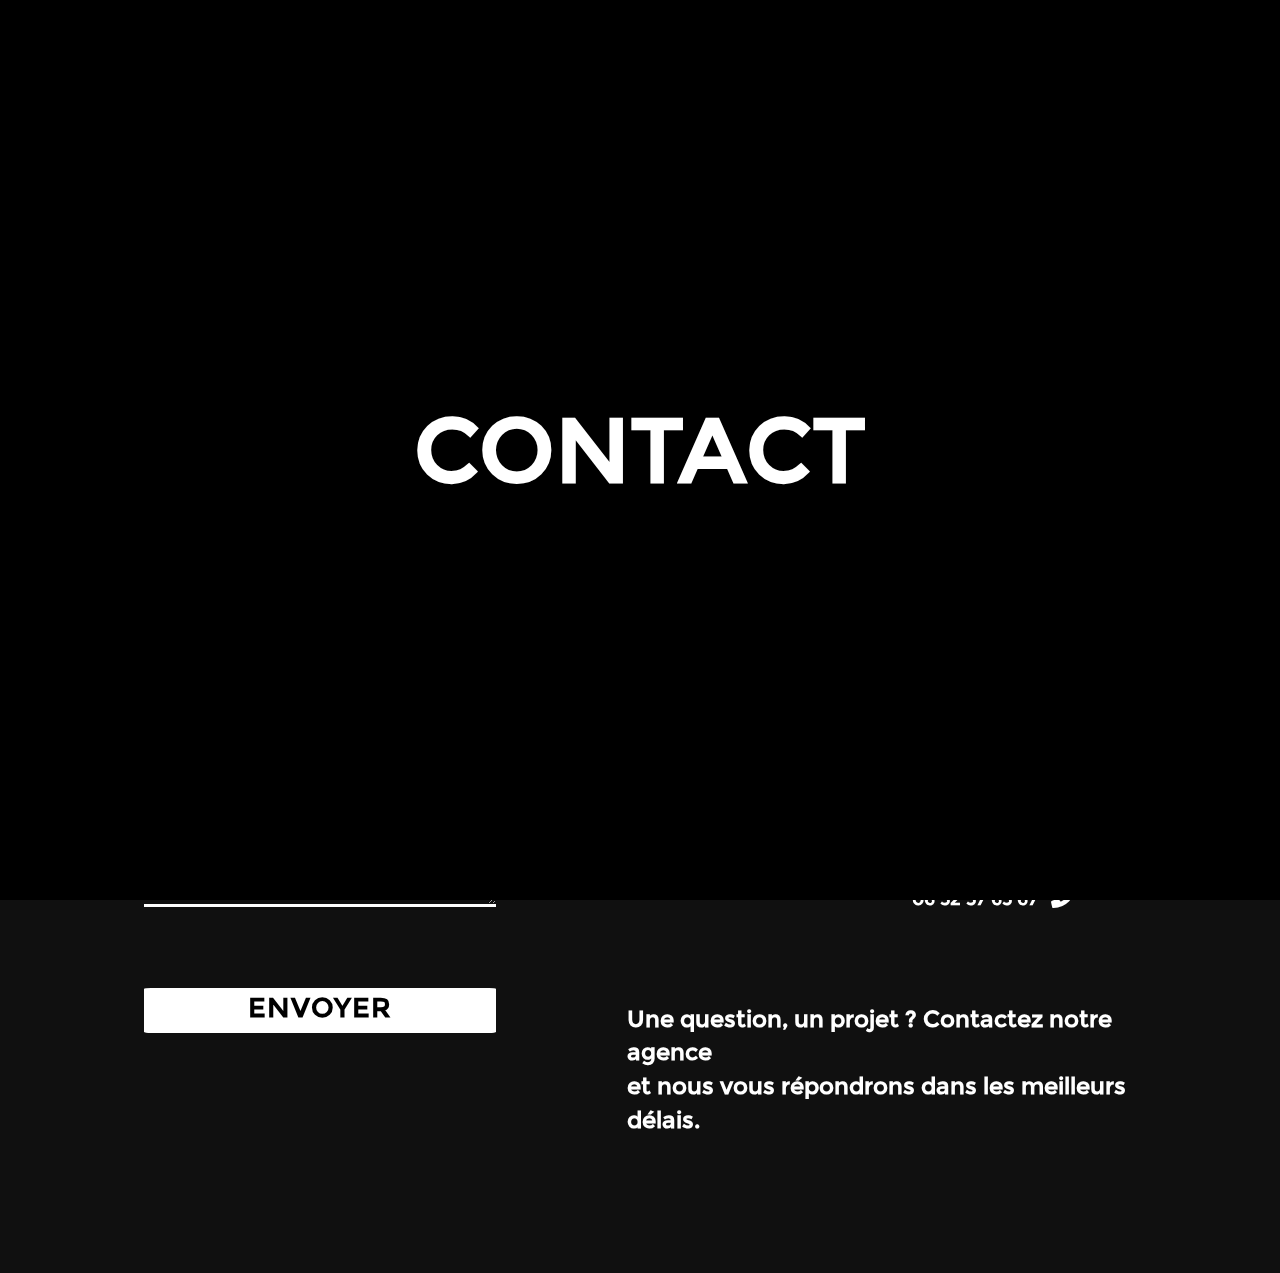
<file: contact.html>
<!DOCTYPE html>
<html lang="fr">
<head>
    <meta charset="UTF-8">
    <meta http-equiv="X-UA-Compatible" content="IE=edge">
    <meta name="viewport" content="width=device-width, initial-scale=1.0">
    <title>Document</title>

    <link href="./assets/css/styleContact.css" rel="stylesheet"> 
    <link href="./assets/bootstrap/bootstrap5.min.css" rel="stylesheet">
    <link href="./assets/css/all-min.css" rel="stylesheet">
</head>
<body>
    
    <header>
        <div class="boxAccueil">
            <div class="boxLogo ">
                <a class="logoAccueil" href="./">Paradoxe.</a>
            </div>
            
            <div class="burger animeOpac">
                <div class="position-relative d-flex justify-content-center align-items-center w-100 h-100 flex-column spanBurger">
                    <span class="ligne"></span>
                    <span class="ligne"></span>
                    <span class="ligne"></span>
                </div>
            </div>
        </div>
     
    
          <!-- AffichageMenuBurger-->
          <div id="menuBurgerDesktop" class="position-fixed row m-0">
            <div id="burgerSectionGauche" class="bg-white col-12 col-lg-6 d-flex flex-column justify-content-between pe-0">
                <div class="childBurger">
                    <nav class="d-flex flex-column">
                        <div class="unit w-100">
                            <div class="digits text-white w-100 position-relative">
                                <div class="cd__digit w-100 ancreBurger d-flex text-dark">
                                    <div>
                                        <i class="fas fa-long-arrow-alt-right arrowBurger"></i>
                                    </div>
                                    <a class=" position-relative lienAccueil  text-dark" href="./">Accueil</a>
                                </div>
                            </div>
                        </div>
                        <div class="unit w-100">
                            <div class="digits text-white w-100 position-relative">
                                <div class="cd__digit w-100 ancreBurger d-flex text-dark" >
                                    <i class="fas fa-long-arrow-alt-right arrowBurger"></i>
                                    <a class=" text-dark lienBurger" >Contact</a>
                                </div>
                            </div>
                        </div>
                        <div class="unit w-100">
                            <div class="digits text-white w-100 position-relative">
                                <div class="cd__digit w-100 ancreBurger d-flex text-dark" >
                                    <div><i class="fas fa-long-arrow-alt-right arrowBurger"></i></div>
                                    <a class=" text-dark lienBurger" >Prestations</a>
                                </div>
                            </div>
                        </div>
                        <div class="unit w-100">
                            <div class="digits text-white w-100 position-relative">
                                <div class="cd__digit w-100 ancreBurger d-flex text-dark" >
                                    <div><i class="fas fa-long-arrow-alt-right arrowBurger"></i></div>
                                    <a class="  text-dark lienBurger" >Portefolio</a>
                                </div>
                            </div>
                        </div>
                        <div class="unit w-100">
                            <div class="digits text-white w-100 position-relative">
                                <div class="cd__digit w-100 ancreBurger d-flex text-dark" >
                                    <div><i class="fas fa-long-arrow-alt-right arrowBurger"></i></div>
                                    <a class=" text-dark lienBurger" >Histoire</a>
                                </div>
                            </div>
                        </div>
                    </nav>
                </div>
                <div>
                    <div class="d-flex justify-content-between " id="adresseBurger">
                        <div class="d-flex justify-content-end flex-column fw-bold">
                            <div class="unit w-100">
                                <div class="digits text-dark w-100 position-relative digitAdresse margeDigit">
                                    <div class="cd__digit w-100 " >
                                        <p class="digitContact">06 52 57 65 67</p>
                                    </div>
                                </div>
                            </div>
                            <div class="unit w-100">
                                <div class="digits text-dark w-100 position-relative digitAdresse">
                                    <div class="cd__digit w-100 ">
                                        <p class="digitContact">contact.paradoxe.fr</p>
                                    </div>
                                </div>
                            </div>
                           
                        </div>
                        <div class="d-flex flex-column reseauxBurger">
                            <div class="unit w-100 unitTel">
                                <div class="digitsReseau text-dark w-100 m-0 position-relative">
                                    <div class="cd__digit w-100 ">
                                        <a class="lienReseau text-dark" href="#" >
                                            <i class="fab fa-twitter reseauAccueil"></i>
                                        </a>
                                    </div>
                                </div>
                            </div>
                            <div class="unit w-100 unitTel">
                                <div class="digitsReseau text-dark w-100 position-relative">
                                    <div class="cd__digit w-100 ">
                                        <a class="lienReseau text-dark"> <i class="fab fa-instagram reseauAccueil"></i></a>
                                    </div>
                                </div>
                            </div>
                            <div class="unit w-100 unitTele">
                                <div class="digitsReseau text-dark w-100 position-relative ">
                                    <div class="cd__digit w-100 ">
                                        <a class="lienReseau text-dark"><i class="fab fa-linkedin-in reseauAccueil"></i></a>
                                    </div>
                                </div>
                            </div>
                            
                        </div>
                        
                    </div>
                    <div class="politique d-flex flex-column align-items-center d-lg-none">
                        <span>Agence Paradoxe &copy; - Agence web sur Montauban et Toulouse</span>
                        <div></div>
                        <div>
                            <a href="">CGU |</a>
                            <a href="">Mention Légales |</a>
                            <a href="">Politique-de-confidentialité</a>
                        </div>
                    </div>
                </div>
            </div>
            <div id="burgerSectionDroite" class="p-0 col-6 d-lg-flex flex-column d-none">
                
                    <div class="w-100  d-flex align-items-end" >
                        <h5 class="fw-bold titreSectionDroite text-white text-center w-100">Agence <br> Paradoxe.</h5>
                    </div>
                    <div class="d-flex justify-content-end align-items-center flex-column text-white">
                        <p class="m-0 text-center">Agence Paradoxe &copy; 2022 - Agence web sur Montauban et Toulouse </p>
                        <div class="bg-white"></div>
                        <div class="mb-1">
                            <a class="text-white" href="">CGU |</a>
                            <a class="text-white" href="">Mention Légales |</a>
                            <a class="text-white" href="">Politique-de-confidentialité</a>
                        </div>
                    </div>
               
            </div>
        </div>
    </header>

    <main>
        <h1 class="titrePage">Contactez nous de la maniere <br> qui vous convient.</h1>
        <section id="blocFormulaire" data-resize = "resize8" class=" d-flex m-0 p-0 justify-content-center">
            <div class=" d-flex align-items-center justify-content-lg-center justify-content-around formulaireContact flex-column flex-lg-row">
              
                <form class="d-flex flex-column position-relative" id="formulaire" onsubmit="return false">
                    <input class="border-bottom  border-3 text-white" type="text" placeholder="Votre nom" id="nom">
                    <input class="inputMarge0 border-bottom border-white text-white border-3 " type="text" placeholder="Votre mail" id="mail">
                    <input class="border-bottom border-white text-white border-3 " type="text" placeholder="Votre numero" id="telephone">
                    <textarea class="inputMarge1 border-bottom border-white text-white border-3" type="text" placeholder="Votre message" id="message"></textarea>
            
                    
                    <a aria-label='Thanks' class='h-button centered' data-text='Envoyer' href='#'>
                        <span>M</span>
                        <span>e</span>
                        <span>r</span>
                        <span>c</span>
                        <span>i</span>
                    </a>
                      
                    
                </form>
                <div class="d-flex flex-column d-lg-none text-white align-items-lg-end align-items-center adressPhone" >
                    <p>contact@paradoxe.fr <i class="far fa-envelope ms-2 iconeFor"></i></p>
                    <p>06 52 57 65 67 <i class="fas fa-phone ms-2 iconeFor"></i></p>
                </div>
            </div>
            <div class=" boxSvg text-white position-relative d-lg-flex flex-column align-items-center justify-content-center d-none">
                <svg id="eU6SWpw9GOx1" class="position-absolute animePath d-none d-lg-block" viewBox="1600 -140 8000 4500" shape-rendering="geometricPrecision" text-rendering="geometricPrecision">
                    <path d="M4796.16127,2740.724855C3473.877201,1386.798703,5629.651709,-406.19691,6658.696119,1515.119022c642.156352,1198.962084-165.096934,2367.755714-607.977697,2258.202874s-866.846753-675.367001-1254.557152-1032.597041Z"  fill="none" stroke="#fff" stroke-width="18"/>
                </svg>            
                <h2 class="titleContactDes">Contactez</h2>
                <div class="d-flex align-items-center ms-1">
                    <div class="bg-white ecartDes"></div> 
                    <h2 class="m-0 ms-1 titleContactDes1">nous</h2>
                </div>
                <div class="d-flex flex-column align-items-end forAdresse">
                    <p class="mt-4 mb-2 fw-bold">contact@paradoxe.fr <i class="far fa-envelope ms-2"></i></p>
                    <p class="fw-bold">06 52 57 65 67 <i class="fas fa-phone ms-2"></i></p>
                </div>
                <div class="position-absolute fw-bold blQuestion d-none d-lg-block">
                    <p class="m-0">Une question, un projet ? Contactez notre agence <br> et nous vous répondrons dans les meilleurs délais.</p>
                </div>
            </div> 
        </section>  
           
    </main>

    <aside>
        <div id="divId"></div>
        <div id="divId" class="d-flex justify-content-center align-items-center "><span class="nomPage"></span></div>
        <div id="divId"></div>
    </aside>

    <aside>
        <div class="divIdDepart"></div>
        <div  class="divIdDepart d-flex justify-content-center align-items-center"><span class="nom"></span></div>
        <div class="divIdDepart"></div>
    </aside>

    <script src="./assets/js/animationContact.js"></script>
</body>
</html>
</file>
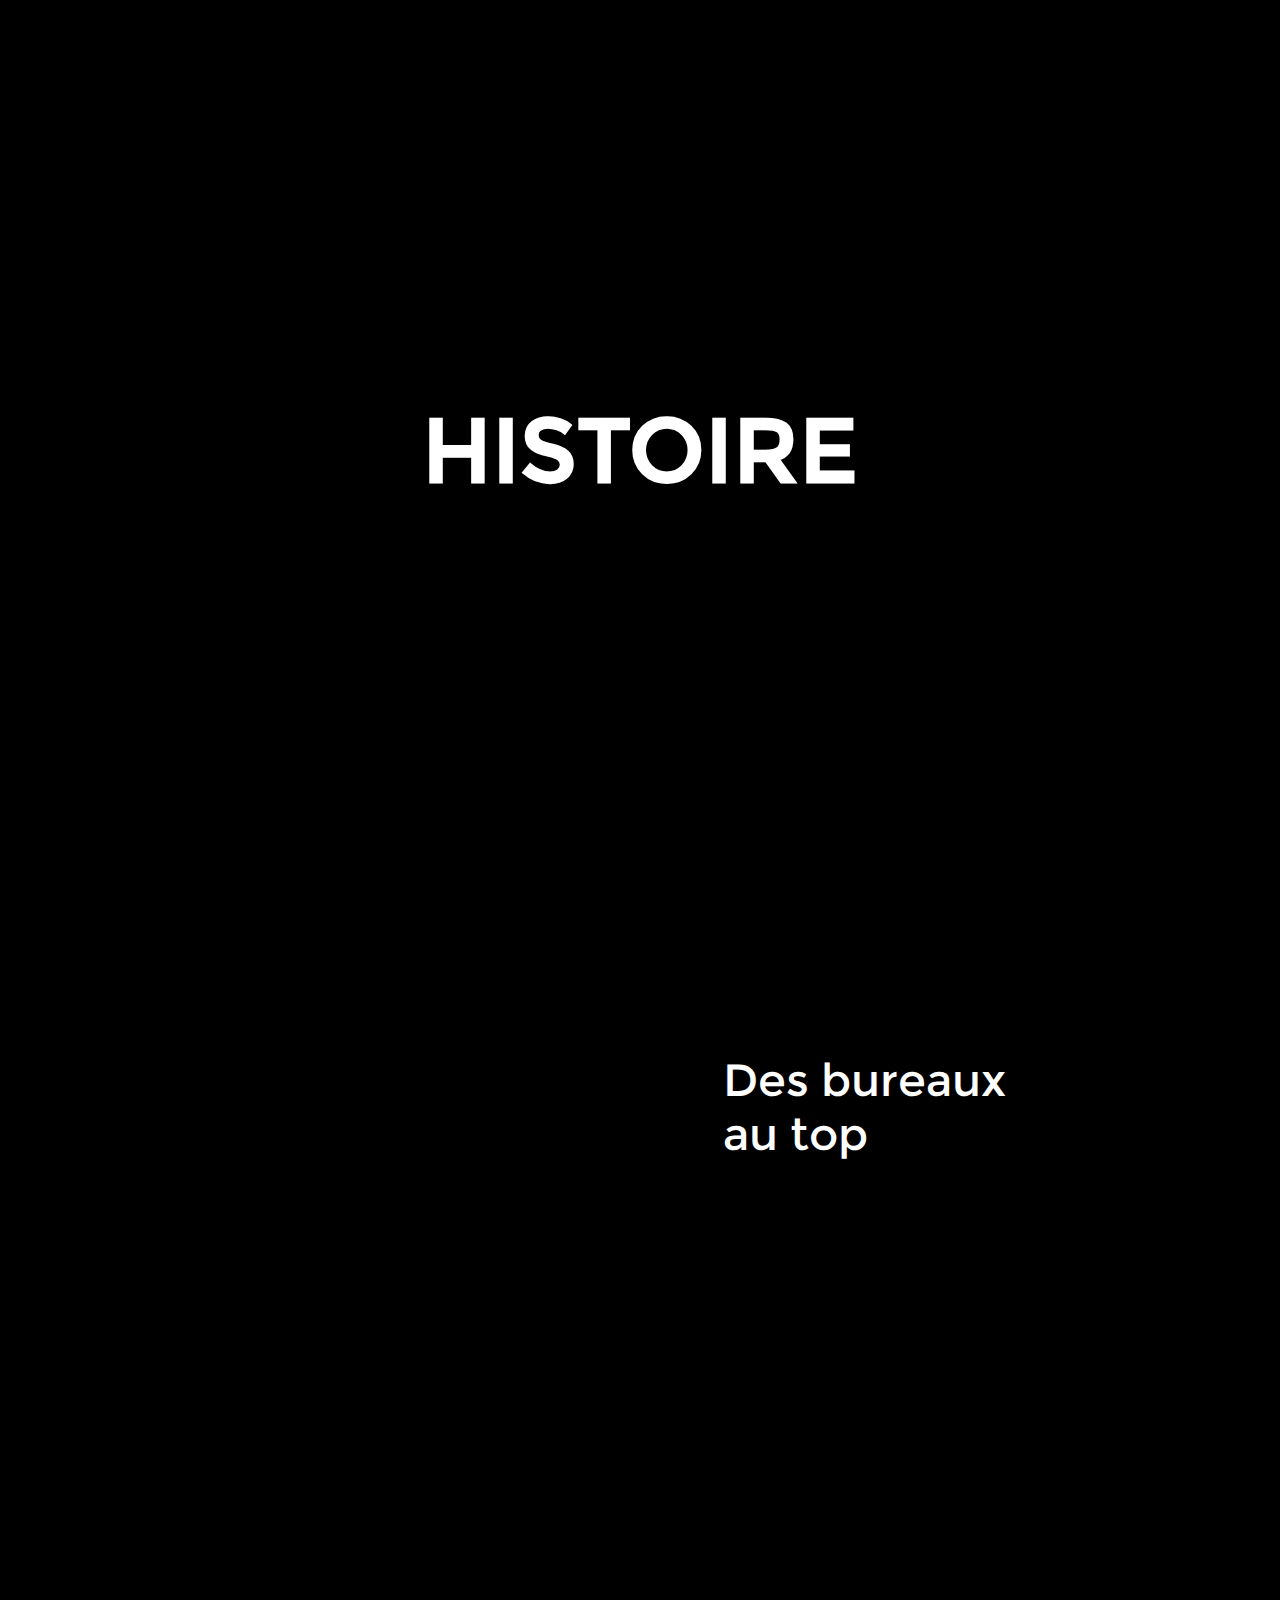
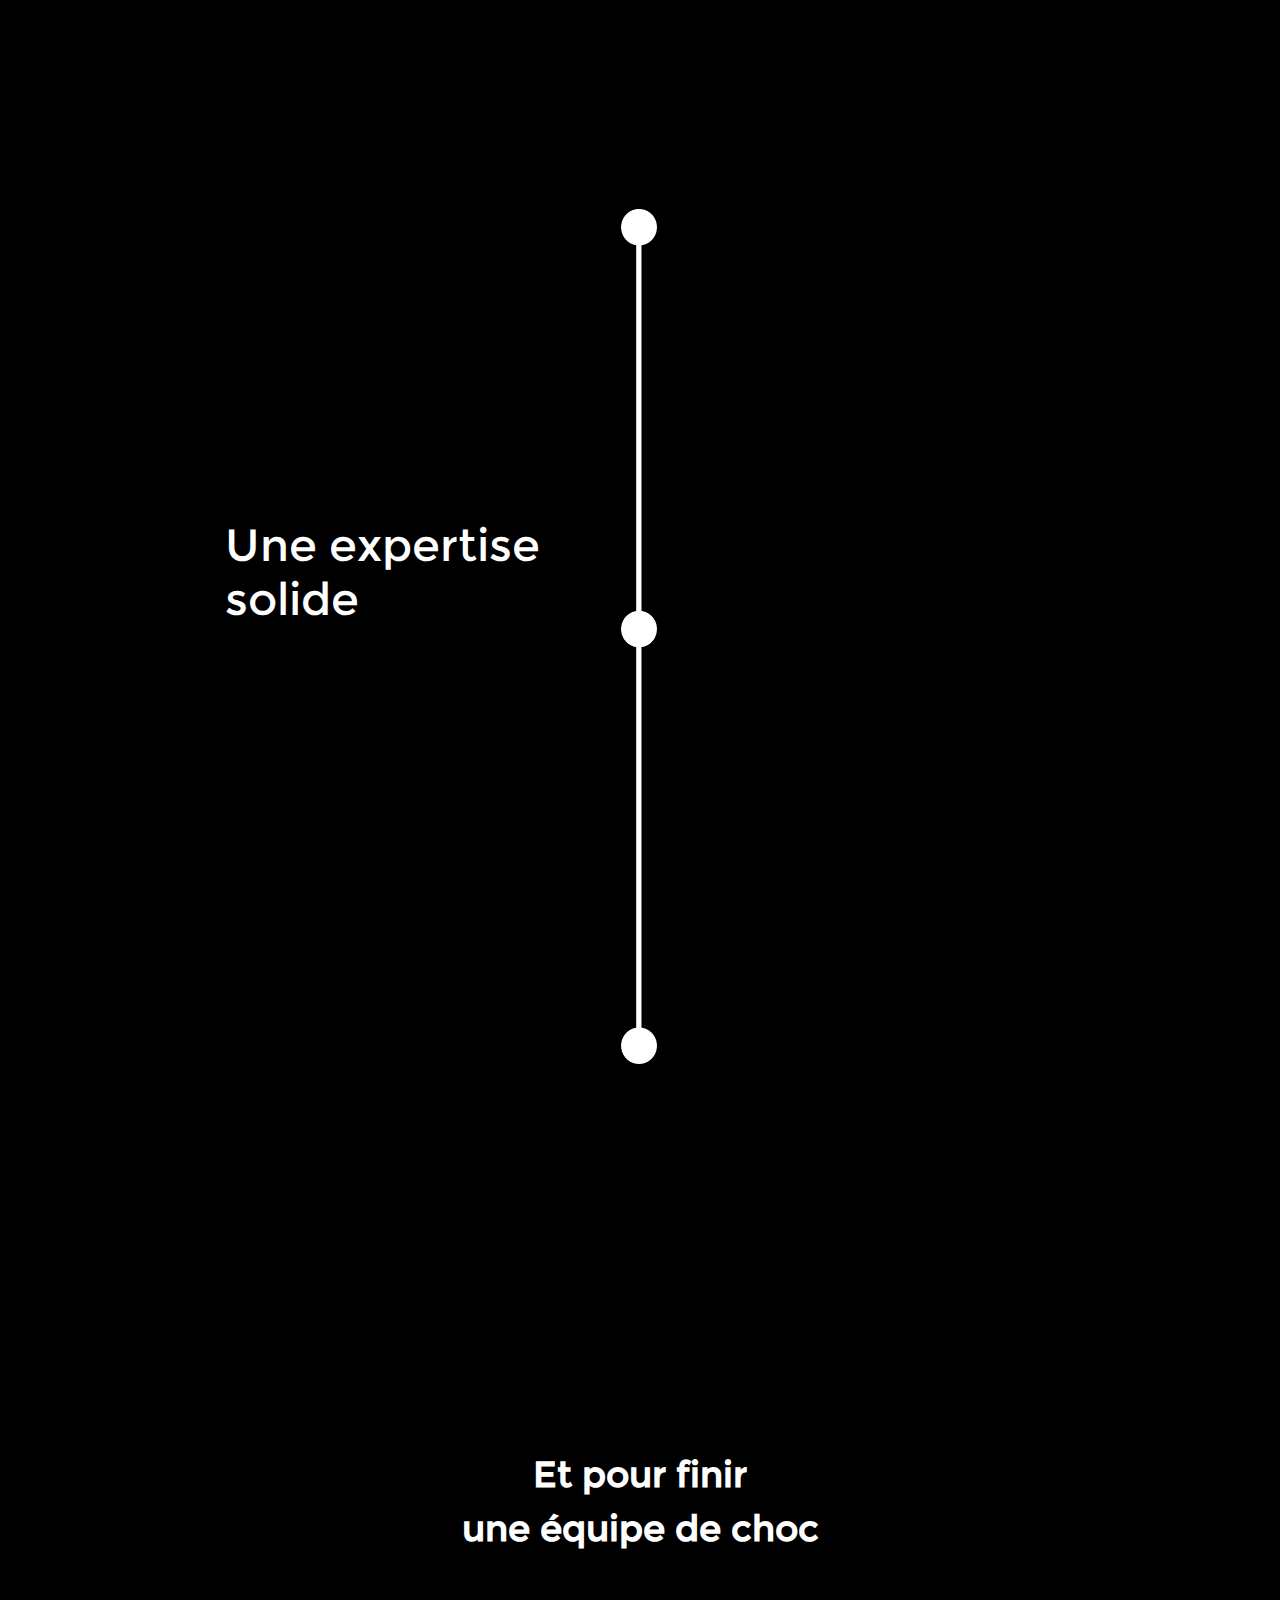
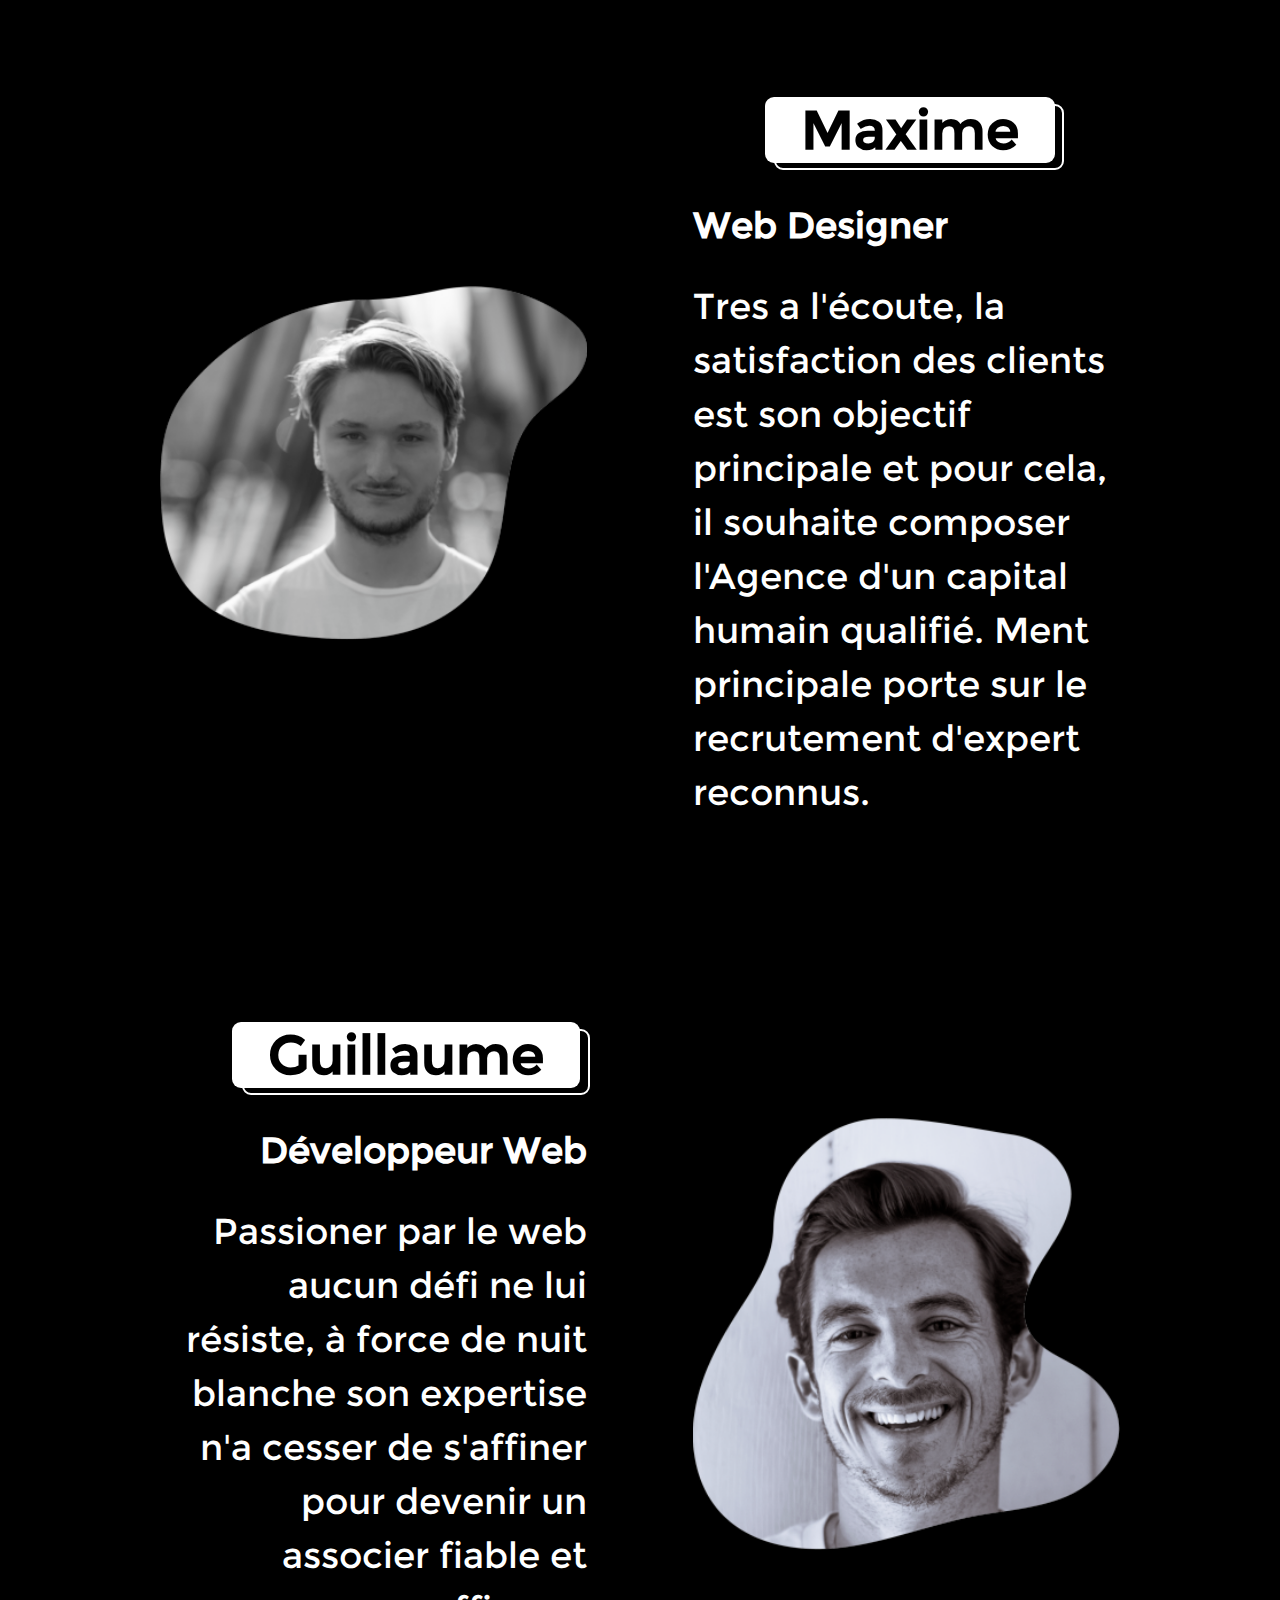
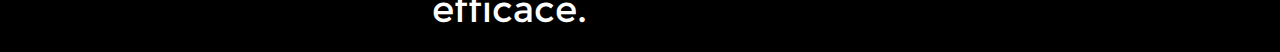
<file: histoire.html>
<!DOCTYPE html>
<html lang="fr">
<head>
    <meta charset="UTF-8">
    <meta http-equiv="X-UA-Compatible" content="IE=edge">
    <meta name="viewport" content="width=device-width, initial-scale=1.0,viewport-fit=cover">
    <title>Document</title>
</head>
<link href="./assets/css/styleHistoire.css" rel="stylesheet">
<link href="./assets/bootstrap/bootstrap5.min.css" rel="stylesheet">
<link href="./assets/css/all-min.css" rel="stylesheet">

<body>
    <header>
        <div class="boxAccueil">
            <div class="boxLogo position-relative">
                <a class="logoAccueil" href="./">Paradoxe.</a>
            </div>
            <div class="burger animeOpac">
                <div class="position-relative d-flex justify-content-center align-items-center w-100 h-100 flex-column spanBurger">
                    <span class="ligne"></span>
                    <span class="ligne"></span>
                    <span class="ligne"></span>
                </div>
            </div>
        </div>
     
    
          <!-- AffichageMenuBurger-->
          <!-- AffichageMenuBurger-->
          <div id="menuBurgerDesktop" class="position-fixed row m-0">
            <div id="burgerSectionGauche" class="bg-white col-12 col-lg-6 d-flex flex-column justify-content-between pe-0">
                <div class="childBurger">
                    <nav class="d-flex flex-column">
                        <div class="unit w-100">
                            <div class="digits text-white w-100 position-relative">
                                <div class="cd__digit w-100 ancreBurger d-flex text-dark">
                                    <div>
                                        <i class="fas fa-long-arrow-alt-right arrowBurger"></i>
                                    </div>
                                    <a class=" position-relative lienAccueil  text-dark" href="./">Accueil</a>
                                </div>
                            </div>
                        </div>
                        <div class="unit w-100">
                            <div class="digits text-white w-100 position-relative">
                                <div class="cd__digit w-100 ancreBurger d-flex text-dark" >
                                    <i class="fas fa-long-arrow-alt-right arrowBurger"></i>
                                    <a class=" text-dark lienBurger" >Contact</a>
                                </div>
                            </div>
                        </div>
                        <div class="unit w-100">
                            <div class="digits text-white w-100 position-relative">
                                <div class="cd__digit w-100 ancreBurger d-flex text-dark" >
                                    <div><i class="fas fa-long-arrow-alt-right arrowBurger"></i></div>
                                    <a class=" text-dark lienBurger" >Prestations</a>
                                </div>
                            </div>
                        </div>
                        <div class="unit w-100">
                            <div class="digits text-white w-100 position-relative">
                                <div class="cd__digit w-100 ancreBurger d-flex text-dark" >
                                    <div><i class="fas fa-long-arrow-alt-right arrowBurger"></i></div>
                                    <a class="  text-dark lienBurger" >Portefolio</a>
                                </div>
                            </div>
                        </div>
                        <div class="unit w-100">
                            <div class="digits text-white w-100 position-relative">
                                <div class="cd__digit w-100 ancreBurger d-flex text-dark" >
                                    <div><i class="fas fa-long-arrow-alt-right arrowBurger"></i></div>
                                    <a class=" text-dark lienBurger" >Histoire</a>
                                </div>
                            </div>
                        </div>
                    </nav>
                </div>
                <div>
                    <div class="d-flex justify-content-between " id="adresseBurger">
                        <div class="d-flex justify-content-end flex-column fw-bold">
                            <div class="unit w-100">
                                <div class="digits text-dark w-100 position-relative digitAdresse margeDigit">
                                    <div class="cd__digit w-100 " >
                                        <p class="digitContact">06 52 57 65 67</p>
                                    </div>
                                </div>
                            </div>
                            <div class="unit w-100">
                                <div class="digits text-dark w-100 position-relative digitAdresse">
                                    <div class="cd__digit w-100 ">
                                        <p class="digitContact">contact.paradoxe.fr</p>
                                    </div>
                                </div>
                            </div>
                           
                        </div>
                        <div class="d-flex flex-column reseauxBurger">
                            <div class="unit w-100 unitTel">
                                <div class="digitsReseau text-dark w-100 m-0 position-relative">
                                    <div class="cd__digit w-100 ">
                                        <a class="lienReseau text-dark" href="#" >
                                            <i class="fab fa-twitter reseauAccueil"></i>
                                        </a>
                                    </div>
                                </div>
                            </div>
                            <div class="unit w-100 unitTel">
                                <div class="digitsReseau text-dark w-100 position-relative">
                                    <div class="cd__digit w-100 ">
                                        <a class="lienReseau text-dark"> <i class="fab fa-instagram reseauAccueil"></i></a>
                                    </div>
                                </div>
                            </div>
                            <div class="unit w-100 unitTele">
                                <div class="digitsReseau text-dark w-100 position-relative ">
                                    <div class="cd__digit w-100 ">
                                        <a class="lienReseau text-dark"><i class="fab fa-linkedin-in reseauAccueil"></i></a>
                                    </div>
                                </div>
                            </div>
                            
                        </div>
                        
                    </div>
                    <div class="politique d-flex flex-column align-items-center d-lg-none">
                        <span>Agence Paradoxe &copy; - Agence web sur Montauban et Toulouse</span>
                        <div></div>
                        <div>
                            <a href="">CGU |</a>
                            <a href="">Mention Légales |</a>
                            <a href="">Politique-de-confidentialité</a>
                        </div>
                    </div>
                </div>
                
                
            </div>
            <div id="burgerSectionDroite" class="p-0 col-6 d-lg-flex flex-column d-none">
                
                    <div class="w-100  d-flex align-items-end">
                        <h5 class="fw-bold titreSectionDroite text-white text-center w-100">Agence <br> Paradoxe.</h5>
                    </div>
                    <div class="d-flex justify-content-end align-items-center flex-column text-white">
                        <p class="m-0 text-center">Agence Paradoxe &copy; 2022 - Agence web sur Montauban et Toulouse </p>
                        <div class="bg-white"></div>
                        <div class="mb-1">
                            <a class="text-white" href="">CGU |</a>
                            <a class="text-white" href="">Mention Légales |</a>
                            <a class="text-white" href="">Politique-de-confidentialité</a>
                        </div>
                    </div>
               
            </div>
        </div>
    </header>
    <main>
        <div class="divAccueil"> 
            
            <div class="containere">
                <p class="welcome m-0">NOTRE AGENCE</p>
                <p class="go-away m-0">AGENCE PARADOXE</p>
              </div>
        </div>
        <div class="position-relative blockBox">
            <div class="firstBox">
               
                    <img class="imgHistoire animationY" src="./assets/img/Office_Room_-_Transparent_Background_-_Copie.png">
               
                
                <div class="secondEnfant">
                    <h3 class="titleBox">Des bureaux au top</h3>
                    <p class="paraBox animationText1">Lorem, ipsum dolor sit amet consectetur adipisicing elit. Itaque debitis nostrum asperiores at rem sed, autem exercitationem quam porro? Minima in nihil, repudiandae sequi itaque veniam ab obcaecati aut libero.
                    Consequatur a autem mollitia ipsa reprehenderit dicta iste officia cum magni laudantium reiciendis laboriosam sint fugiat corporis eligendi minima dolores possimus esse quaerat, et, perspiciatis aliquam voluptates incidunt sunt. Fugiat?</p>
                </div>
            </div>
            <div class="d-flex justify-content-center d-lg-none">
                <img src="./assets/img/ligne_mobile.webp" class="lineMobile">
            </div>
            <div class="firstBox responBox">
                <div class="secondEnfant">
                    <h3  class="titleBox">Une expertise solide</h3>
                    <p class="paraBox animationText2">Lorem, ipsum dolor sit amet consectetur adipisicing elit. Itaque debitis nostrum asperiores at rem sed, autem exercitationem quam porro? Minima in nihil, repudiandae sequi itaque veniam ab obcaecati aut libero.
                    Consequatur a autem mollitia ipsa reprehenderit dicta iste officia cum magni laudantium reiciendis laboriosam sint fugiat corporis eligendi minima dolores possimus esse quaerat, et, perspiciatis aliquam voluptates incidunt sunt. Fugiat?</p>
                </div>

              
                    <svg id="Calque_1" class="imgHistoire animationX" data-name="Calque 1" xmlns="http://www.w3.org/2000/svg" viewBox="0 0 569.67 593"><defs></defs><title>icons expertises</title><polygon class="cls-1" points="513.67 301.03 403.99 301.03 349.15 396.01 403.99 491 513.67 491 568.51 396.01 513.67 301.03"/><polygon class="cls-1" points="339.62 402.03 229.94 402.03 175.1 497.01 229.94 592 339.62 592 394.45 497.01 339.62 402.03"/><polygon class="cls-1" points="513.67 100.5 403.99 100.5 349.15 195.49 403.99 290.47 513.67 290.47 568.51 195.49 513.67 100.5"/><polygon class="cls-1" points="339.62 1 229.94 1 175.1 95.98 229.94 190.97 339.62 190.97 394.45 95.98 339.62 1"/><polygon class="cls-1" points="165.67 102 55.99 102 1.16 196.99 55.99 291.97 165.67 291.97 220.51 196.99 165.67 102"/><polygon class="cls-1" points="339.62 201.5 229.94 201.5 175.1 296.49 229.94 391.47 339.62 391.47 394.45 296.49 339.62 201.5"/><path class="cls-2" d="M189,315.65v5.14c-.19,1.34-.35,2.69-.6,4a38.87,38.87,0,0,1-12.9,22.59c-1.17,1-2.44,2-3.76,3l-7.6-13.17a23.92,23.92,0,0,0,8.08-10.57H154.92c-2.08,0-3-1-3-3.06V314.3a2.59,2.59,0,0,1,2.8-2.85h31.18a2.6,2.6,0,0,1,2.87,2.5C188.82,314.51,188.89,315.08,189,315.65Z" transform="translate(-37.27 -120.21)"/><path class="cls-2" d="M167.39,353c-2.08.79-4.08,1.61-6.12,2.29a32.24,32.24,0,0,1-7.9,1.55,3.16,3.16,0,0,0-.59.14h-5.29l-3.05-.44A38,38,0,0,1,122.34,345c-1.56-1.61-2.91-3.41-4.45-5.24l13.21-7.63c7.79,9.21,17.26,11.81,28.7,7.71Z" transform="translate(-37.27 -120.21)"/><path class="cls-2" d="M128.67,327.75l-13.11,7.58a5.6,5.6,0,0,1-.31-.49,37.76,37.76,0,0,1-3.65-13.32,5.27,5.27,0,0,0-.14-.57V315.5c.2-1.42.37-2.84.62-4.25a36.68,36.68,0,0,1,3.15-9.73c.06-.13.15-.26.25-.45l13.19,7.62a23.28,23.28,0,0,0,0,19.06Z" transform="translate(-37.27 -120.21)"/><path class="cls-2" d="M175.73,292.71q-3.49,3.57-7.06,7.07a2.5,2.5,0,0,1-3.66.12A22.49,22.49,0,0,0,154.27,295c-9.12-1.39-16.6,1.57-22.51,8.61-.15.17-.28.35-.43.53a1.3,1.3,0,0,1-.18.15L118,296.7a38.8,38.8,0,0,1,12.79-12,38.75,38.75,0,0,1,44.76,4.16A2.49,2.49,0,0,1,175.73,292.71Z" transform="translate(-37.27 -120.21)"/><path class="cls-2" d="M459.93,474.93c.3,3.43.59,6.85.89,10.28l.9,10q.52,6,1.06,12l.87,9.87,1.08,12,1,11.65q.35,4,.68,8a.77.77,0,0,0,.64.78q14.3,4,28.6,8a2,2,0,0,0,1,0q14.19-3.95,28.37-7.89a.85.85,0,0,0,.72-.89q.5-5.86,1-11.73t1.07-11.8l1-11.73q.52-5.94,1.07-11.89l.87-9.87q.53-6,1.06-12c.14-1.58.27-3.16.4-4.74Zm58.56,20.84-.9,10q-.54,5.94-1.07,11.88t-1,11.65c-.21,2.28-.41,4.55-.65,6.82a.85.85,0,0,1-.48.59q-9,2.52-18,5a1.51,1.51,0,0,1-.78-.07c-5.87-1.62-11.74-3.23-17.6-4.88-.24-.07-.58-.35-.61-.56-.45-4.62-.87-9.26-1.29-13.89a1.9,1.9,0,0,1,.07-.32h2.48c2,0,3.93,0,5.89,0,.55,0,.74.18.78.73.14,2,.35,4.07.5,6.11a.93.93,0,0,0,.81,1c3,.77,5.91,1.59,8.87,2.37a2.57,2.57,0,0,0,1.17,0c3-.78,6-1.6,8.94-2.4.44-.12.76-.26.81-.81.41-4,.85-8,1.29-12H475.62c-.3-2.89-.59-5.7-.9-8.58.37,0,.63,0,.89,0l31.72-.36c1.38,0,1.13,0,1.21-1.17.18-2.68.41-5.36.62-8.1H473.81c-.2-2.86-.39-5.67-.58-8.52H519C518.81,492.08,518.65,493.92,518.49,495.77Z" transform="translate(-37.27 -120.21)"/><path class="cls-2" d="M280,174.1v1.15c.16,1.44.35,2.87.49,4.31q.65,7,1.28,14.07c.41,4.51.8,9,1.21,13.51.35,3.93.73,7.86,1.09,11.79s.69,7.8,1,11.7.73,7.86,1.09,11.79c.25,2.7.5,5.4.71,8.1,0,.57.16.85.8,1,8.43,1.65,16.85,3.35,25.27,5,2.81.56,5.61,1.22,8.45,1.63a11.24,11.24,0,0,0,3.62-.39q15.45-3.06,30.89-6.18c1.55-.32,1.28,0,1.41-1.54.52-5.73,1.07-11.46,1.59-17.19s1-11.46,1.53-17.19,1.07-11.45,1.59-17.19c.47-5.13.91-10.25,1.37-15.39.27-3,.55-6,.82-9Zm38.53,69.19L300,239.61c-.39-4.28-.78-8.52-1.17-12.81h7c.15,1.47.28,2.91.42,4.35a11.08,11.08,0,0,1,.14,1.72c0,.72.26,1,.94,1.11,1.37.22,2.74.51,4.2.79V188.21h6.92Zm29.69-48.13h-15.5v17.58h13.89c-.18,2-.34,3.93-.51,5.86q-.54,5.88-1.09,11.78c-.26,2.89-.52,5.78-.82,8.67a.87.87,0,0,1-.51.64c-5.84,1.2-11.68,2.36-17.53,3.52a2.12,2.12,0,0,1-.45,0v-7.05c3.39-.67,6.76-1.36,10.14-2,1.79-.35,1.83-.33,2-2.08.37-3.82.7-7.64,1-11.46,0-.27,0-.54,0-.9H325.66V188.24H348.8C348.59,190.53,348.39,192.79,348.18,195.16Z" transform="translate(-37.27 -120.21)"/><path class="cls-2" d="M279.21,574.44l1,13.54.72,10.28q.48,6.65.95,13.29c.31,4.24.6,8.48.9,12.71.31,4.4.64,8.81.95,13.21.25,3.57.5,7.13.73,10.7.1,1.44.07,1.44,1.43,1.89q15.3,5,30.59,10.05a2.41,2.41,0,0,0,1.43,0c10.36-3.38,20.71-6.8,31.07-10.18a1.16,1.16,0,0,0,.91-1.24c.28-4.47.62-8.92.93-13.38s.6-8.64.91-13,.63-8.64.93-13,.6-8.47.9-12.71c.32-4.42.65-8.86,1-13.29.21-3,.38-6,.58-8.94Zm61.61,22.66H303.54c.3,4.31.6,8.54.9,12.87h35.48c-.12,1.84-.23,3.56-.35,5.28l-1,13.46c-.27,3.71-.54,7.41-.84,11.12a.91.91,0,0,1-.49.61q-9.82,3.31-19.67,6.58a1.8,1.8,0,0,1-1.05,0q-9.72-3.22-19.44-6.48c-.25-.09-.59-.39-.61-.61-.25-3.21-.46-6.41-.69-9.71h10c.07.76.1,1.51.24,2.24a1,1,0,0,0,.53.67q5,1.71,10.07,3.35a1.61,1.61,0,0,0,1,0c3.34-1.08,6.67-2.21,10-3.28.57-.19.62-.56.66-1,.18-2.7.37-5.4.55-8.11.09-1.28.18-2.56.27-3.92H295.07c-.78-11.05-1.55-22-2.32-33h48.79C341.3,590.42,341.06,593.73,340.82,597.1Z" transform="translate(-37.27 -120.21)"/><path class="cls-2" d="M359.11,385c-8-.17-15.77-1.45-22.72-5.4-4.74-2.69-8.93-6.34-13.37-9.56H320.6c-.91.79-1.83,1.55-2.72,2.35a43.34,43.34,0,0,1-20,10.76,135.52,135.52,0,0,1-15,1.85c-2.73.26-4.24,1.35-4.26,3.81-.09,11.56-.77,23.14.79,34.67,1.26,9.36,3.86,18.26,9.07,26.26,7.73,11.87,19.07,18.85,32.14,23.4a3.93,3.93,0,0,0,2.35,0c9.52-3.26,18.23-7.92,25.42-15.11,10.54-10.53,15.1-23.72,16.11-38.16.67-9.58.41-19.22.5-28.83C365.05,385.83,364.28,385.13,359.11,385ZM356,428.84c-3.69,17.5-14.43,29-30.66,35.79a8.4,8.4,0,0,1-7.23-.06c-11.46-5-20.88-12.16-26.47-23.66a56.9,56.9,0,0,1-5.56-22.76c-.35-8.52-.08-17.06-.08-25.23,6.16-1.36,12.26-2.39,18.16-4.09a45.71,45.71,0,0,0,16.26-9.09c.74-.61,1.29-1.25,2.37-.34,9.75,8.31,21.26,12.05,33.88,12.82.27,0,.53.06.78.09.1.13.24.24.24.35C358.11,404.76,358.56,416.88,356,428.84Z" transform="translate(-37.27 -120.21)"/><path class="cls-2" d="M339.7,413.84a11.79,11.79,0,0,1-1.34,1.49q-9.06,9.06-18.13,18.11c-2.59,2.58-4.24,2.58-6.81,0l-8.28-8.28c-2.21-2.21-2.52-4.27-.9-5.93s3.73-1.46,5.94.77,4.31,4.4,6.59,6.75l16.38-16.48a12.05,12.05,0,0,1,1.64-1.48,3.56,3.56,0,0,1,4.91,5Z" transform="translate(-37.27 -120.21)"/><path class="cls-2" d="M538.76,307.45c-3-13.71-10.59-24.15-23.22-30.39-14.79-7.33-29.49-6.41-43.31,2.52A41.18,41.18,0,0,0,453,310.31c-2.41,19.57,7.76,37.36,25.88,45.33,3.61,1.58,7.66,2.18,11.5,3.24.43.11.84.25,1.26.36h8.83c1.63-.34,3.28-.62,4.91-1,15.88-3.93,26.53-13.66,32-29a67,67,0,0,0,1.79-7.9c.09-.37.24-.72.35-1.09v-8.82C539.28,310.08,539.05,308.76,538.76,307.45Zm-78.26-7.19c6.16,16.87,12.24,33.55,18.41,50.44C459.58,341.56,452.12,317.94,460.5,300.26Zm24.63,52.9q5.72-16.65,11.44-33.26H497l11.91,32.67A37.29,37.29,0,0,1,485.13,353.16Zm16.39-55.61c1.47-.14,2.76-.31,4.06-.4,1.14-.09,1.84-.6,1.76-1.8s-1-1.52-2.07-1.48-2.37.23-3.54.22c-5.43,0-10.85-.14-16.27-.23-1.16,0-2.1.33-2.17,1.58s.73,1.76,1.86,1.68c2.91-.18,4.28,1.15,5.07,4,1.1,4,2.79,7.85,4.17,11.79a3.41,3.41,0,0,1,.19,2.1c-2.64,8.09-5.36,16.16-8.2,24.69-4.81-14.27-9.47-28.14-14.17-42.11,1.35-.14,2.52-.32,3.69-.4s2.26-.36,2.14-1.8-1.35-1.53-2.56-1.46c-3.33.19-6.66.34-10,.47a16.59,16.59,0,0,1-1.68-.1c11-18,39.11-24.62,58.25-7.48-5.57,1-8,5.24-5.94,10.44a28.17,28.17,0,0,0,2.57,4.93,21.09,21.09,0,0,1,2.45,18.77c-1.91,6-3.62,12-5.56,18.4C510.81,325.17,506.17,311.39,501.52,297.55ZM516,349.15c.23-.77.36-1.33.54-1.88,4.1-11.82,8.25-23.61,12.28-35.45A30.91,30.91,0,0,0,530.52,298C540.26,315.58,533.84,338.86,516,349.15Z" transform="translate(-37.27 -120.21)"/></svg>
             
            </div>
            
            <div class="d-flex justify-content-center d-lg-none">
                <img src="./assets/img/ligne_mobile.webp" class="lineMobile">
            </div>
                <img src="./assets/img/line.png" class="position-absolute d-none d-lg-block lineDesktop">
                <div>
                    <span class="d-block text-center fw-bold choc">Et pour finir <br> une équipe de choc</span>
                </div>

               
                <div class="boxEquipe">
                    <div class="row justify-content-center align-items-center text-white ">
                        <div class="col-lg-5 col-xl-4 col-12 d-flex justify-content-center d-lg-block">
                            <img src="./assets/img/maxime.png" class="imgProfil">
                        </div>
                        <div class="col-lg-5 col-xl-4 offset-lg-1 col-12">
                            <div class="d-flex justify-content-center d-lg-block boxPrenom">
                                <span class="prenom">Maxime</span>
                            </div>
                           <div class="boxDescription">
                                <span class="fw-bold description">Web Designer</span>
                                <p  class="description">Tres a l'écoute, la satisfaction des clients est son objectif principale et pour cela, il souhaite composer l'Agence d'un capital
                                    humain qualifié. Ment principale porte sur le recrutement d'expert reconnus. 
                                </p>
                           </div>
                          
                        </div>
                    </div>
                   

                    <div class="row justify-content-center align-items-center text-white boxProfil2">
                        <div class="col-lg-5 col-xl-4  col-12">
                            <div class="d-flex justify-content-center d-lg-block boxPrenom">
                                <span class="prenom">Guillaume</span>
                            </div>
                            <div class="boxDescription">
                                <span class="d-block text-end description fw-bold">Développeur Web</span>
                                <p class="text-end description">Passioner par le web aucun défi ne lui résiste, à force de nuit blanche son expertise n'a cesser de s'affiner pour devenir
                                    un associer fiable et efficace.
                                </p>
                            </div>
                          
                        </div>
                        <div class="col-lg-5 col-xl-4 col-12 d-flex justify-content-center d-lg-block offset-lg-1">
                            <img src="./assets/img/guillaume.png" class="imgProfil">
                        </div>
                    </div>
                  
                </div>
            
        </div>

        <aside>
            <div id="divId"></div>
            <div id="divId" class="d-flex justify-content-center align-items-center "><span class="nomPage"></span></div>
            <div id="divId"></div>
        </aside>
    
        <aside>
            <div class="divIdDepart"></div>
            <div  class="divIdDepart d-flex justify-content-center align-items-center"><span class="nom"></span></div>
            <div class="divIdDepart"></div>
        </aside>
    </main>

 


    <script src="./assets/js/animationHistoire.js"></script>
</body>
</html>
</file>
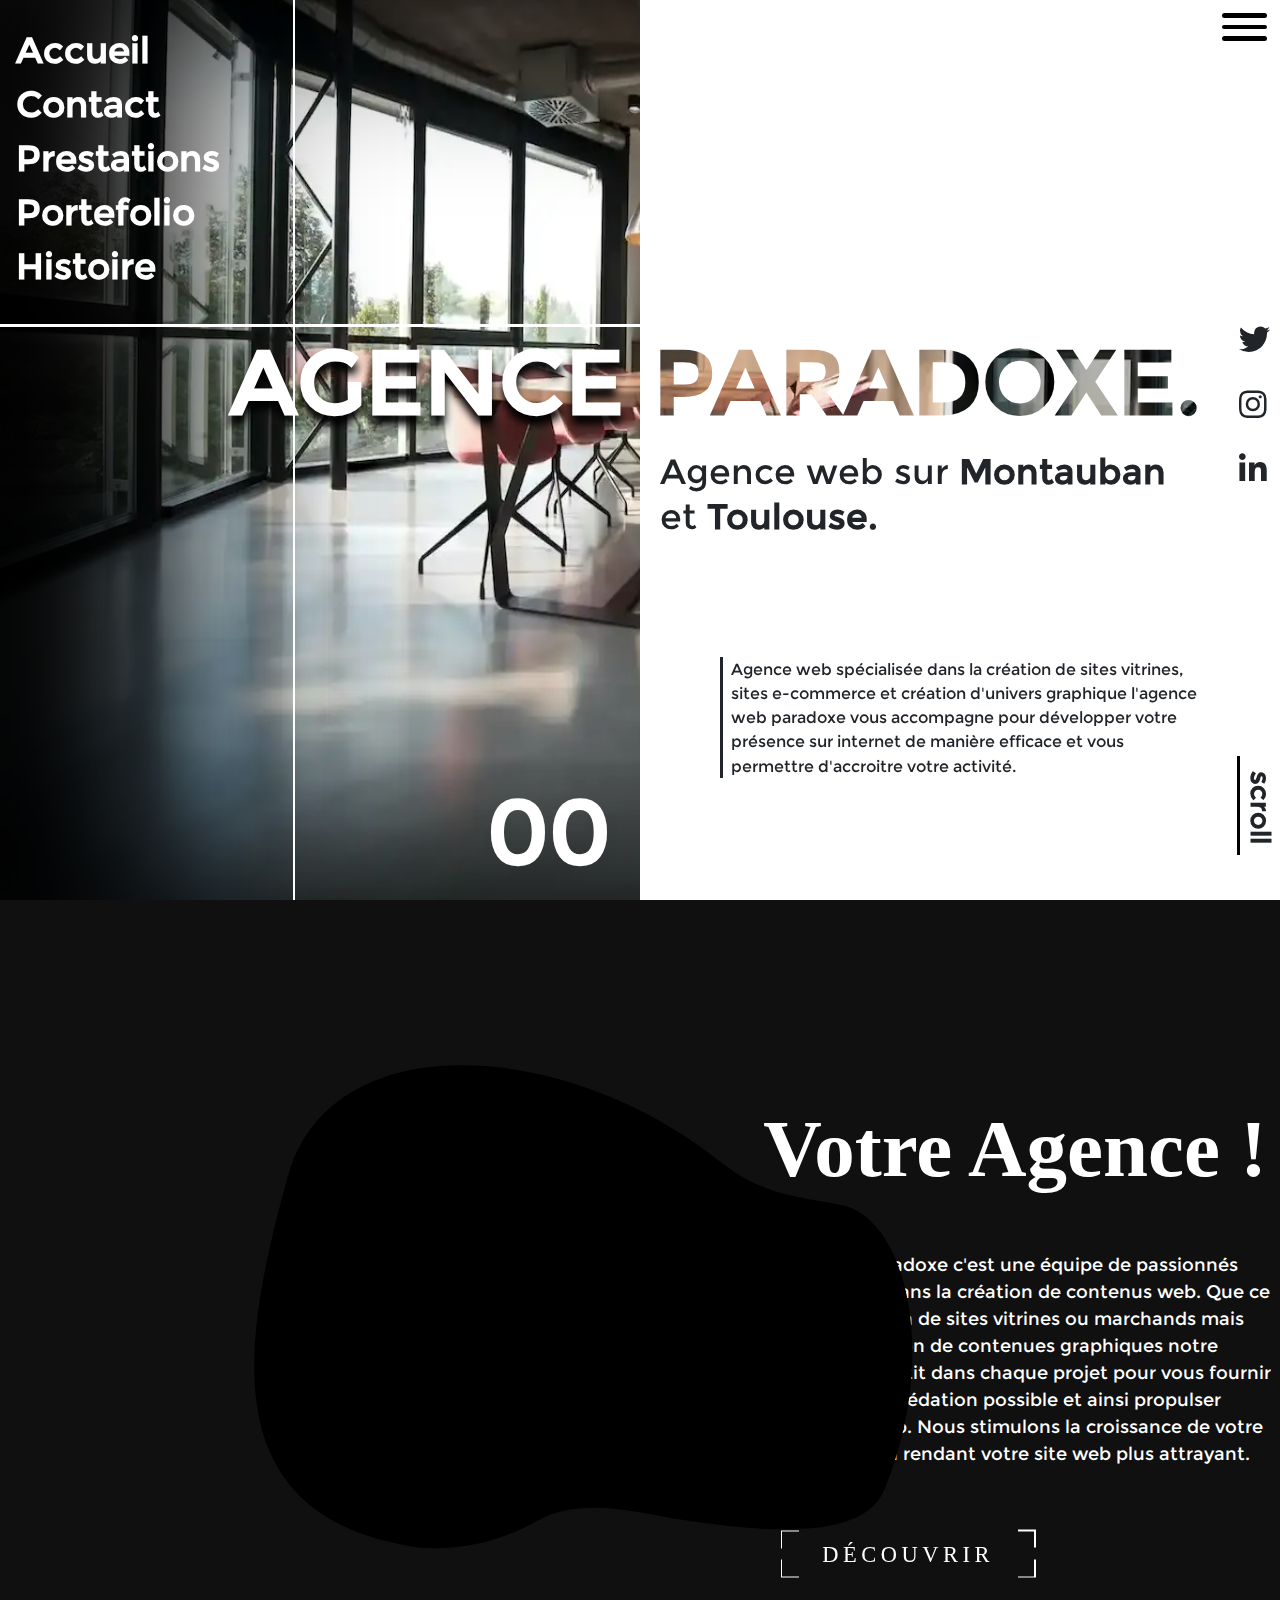
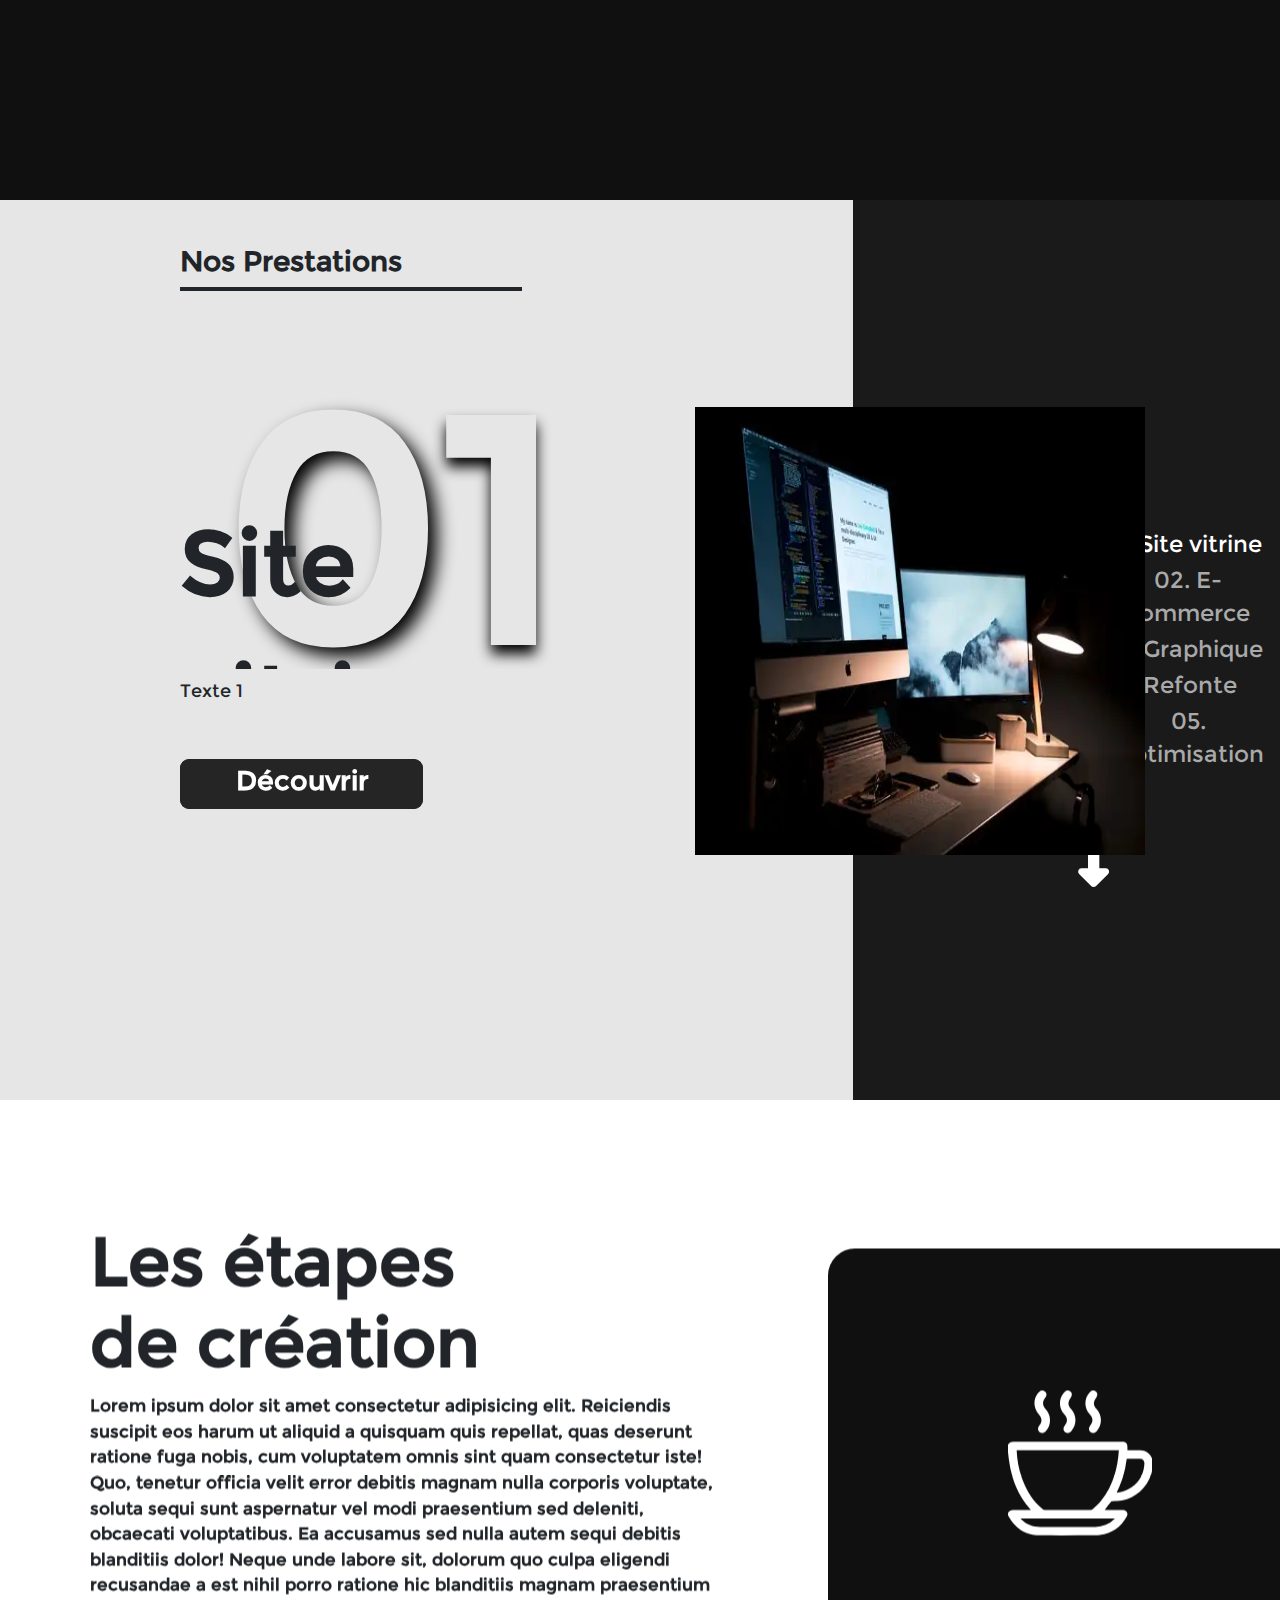
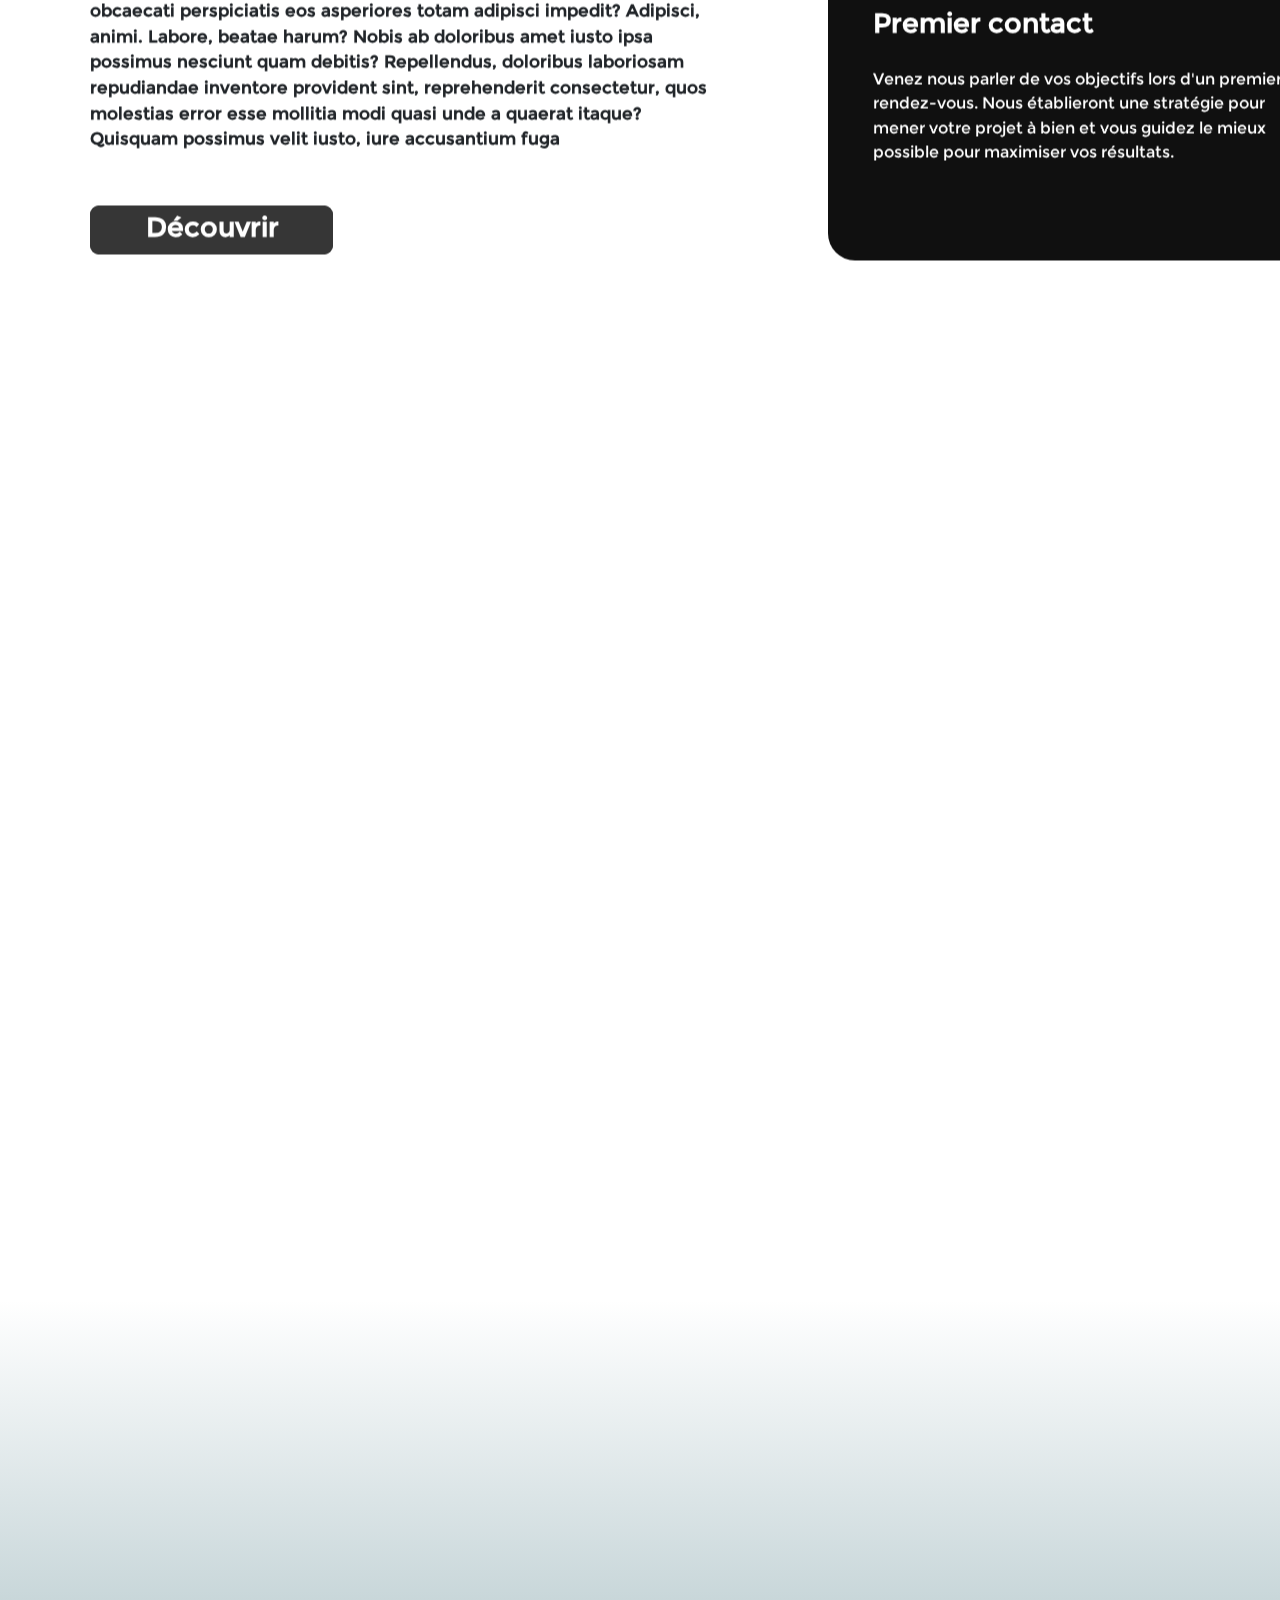
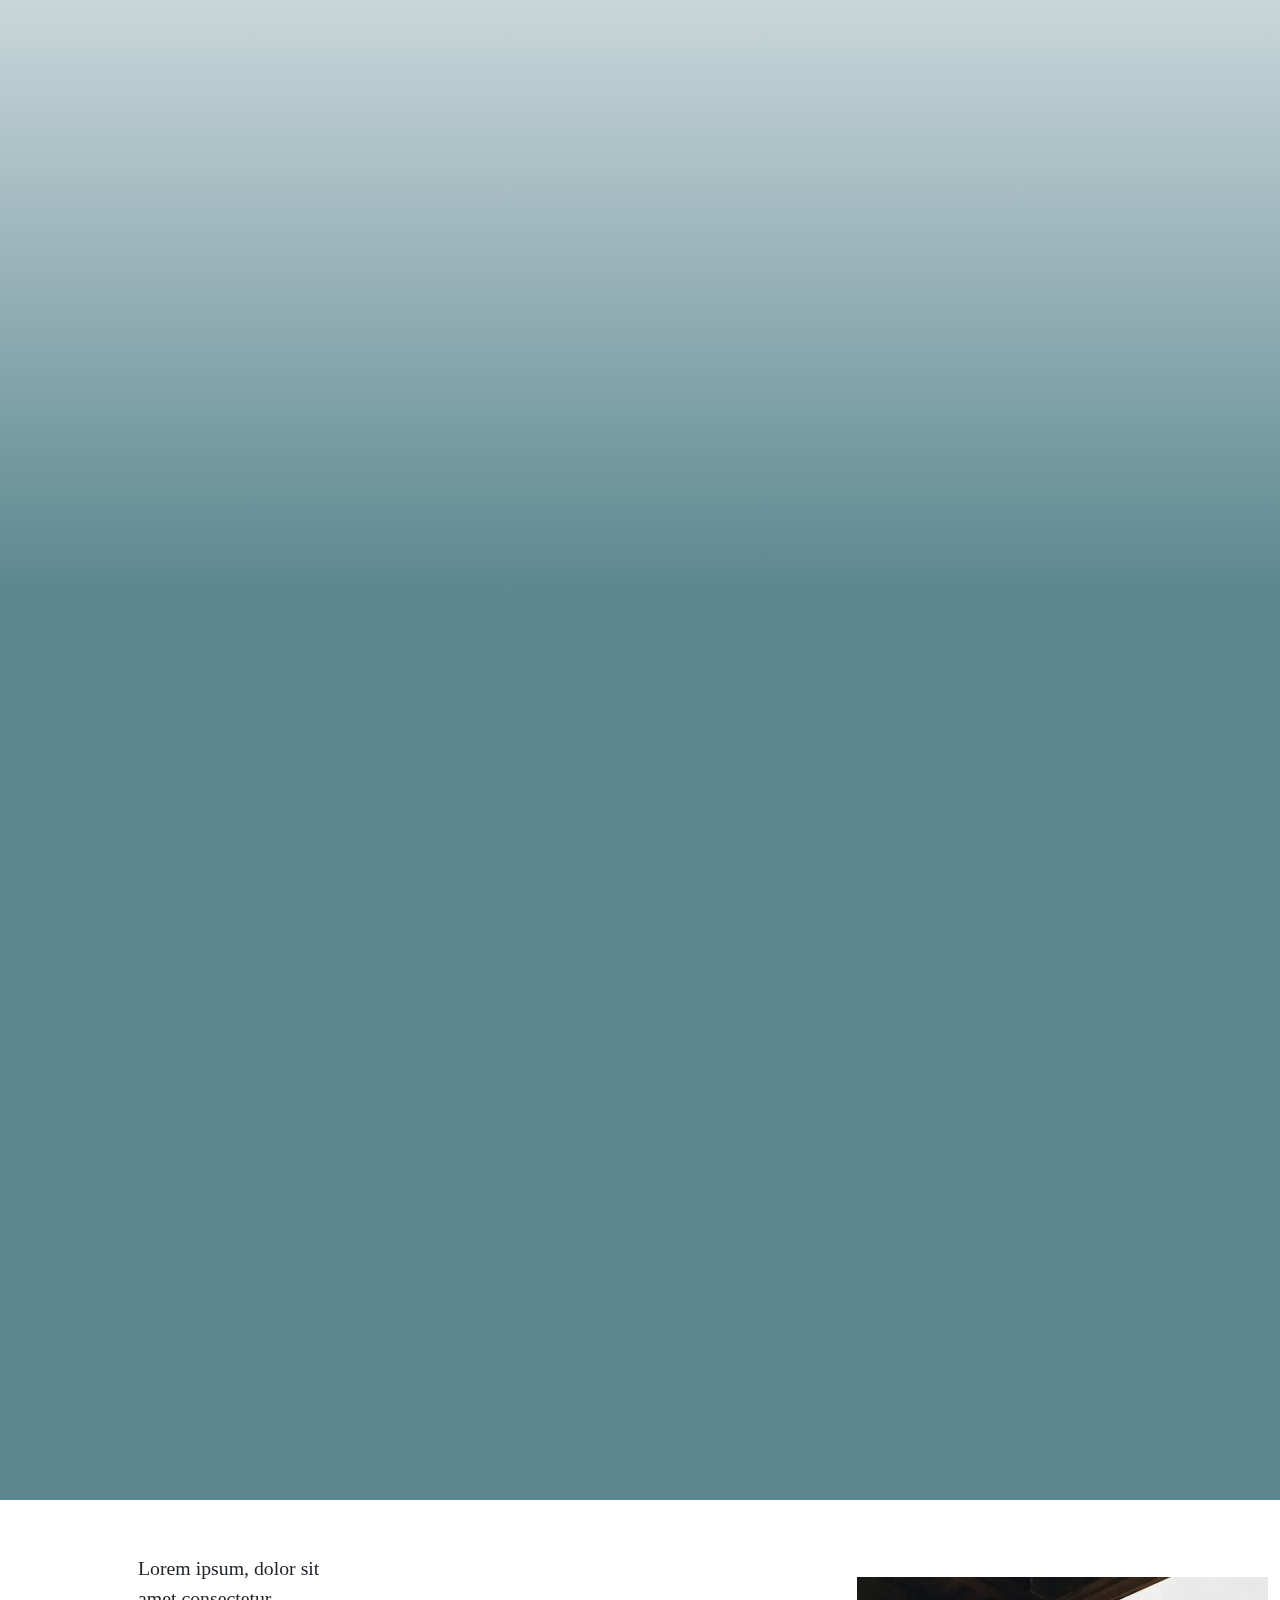
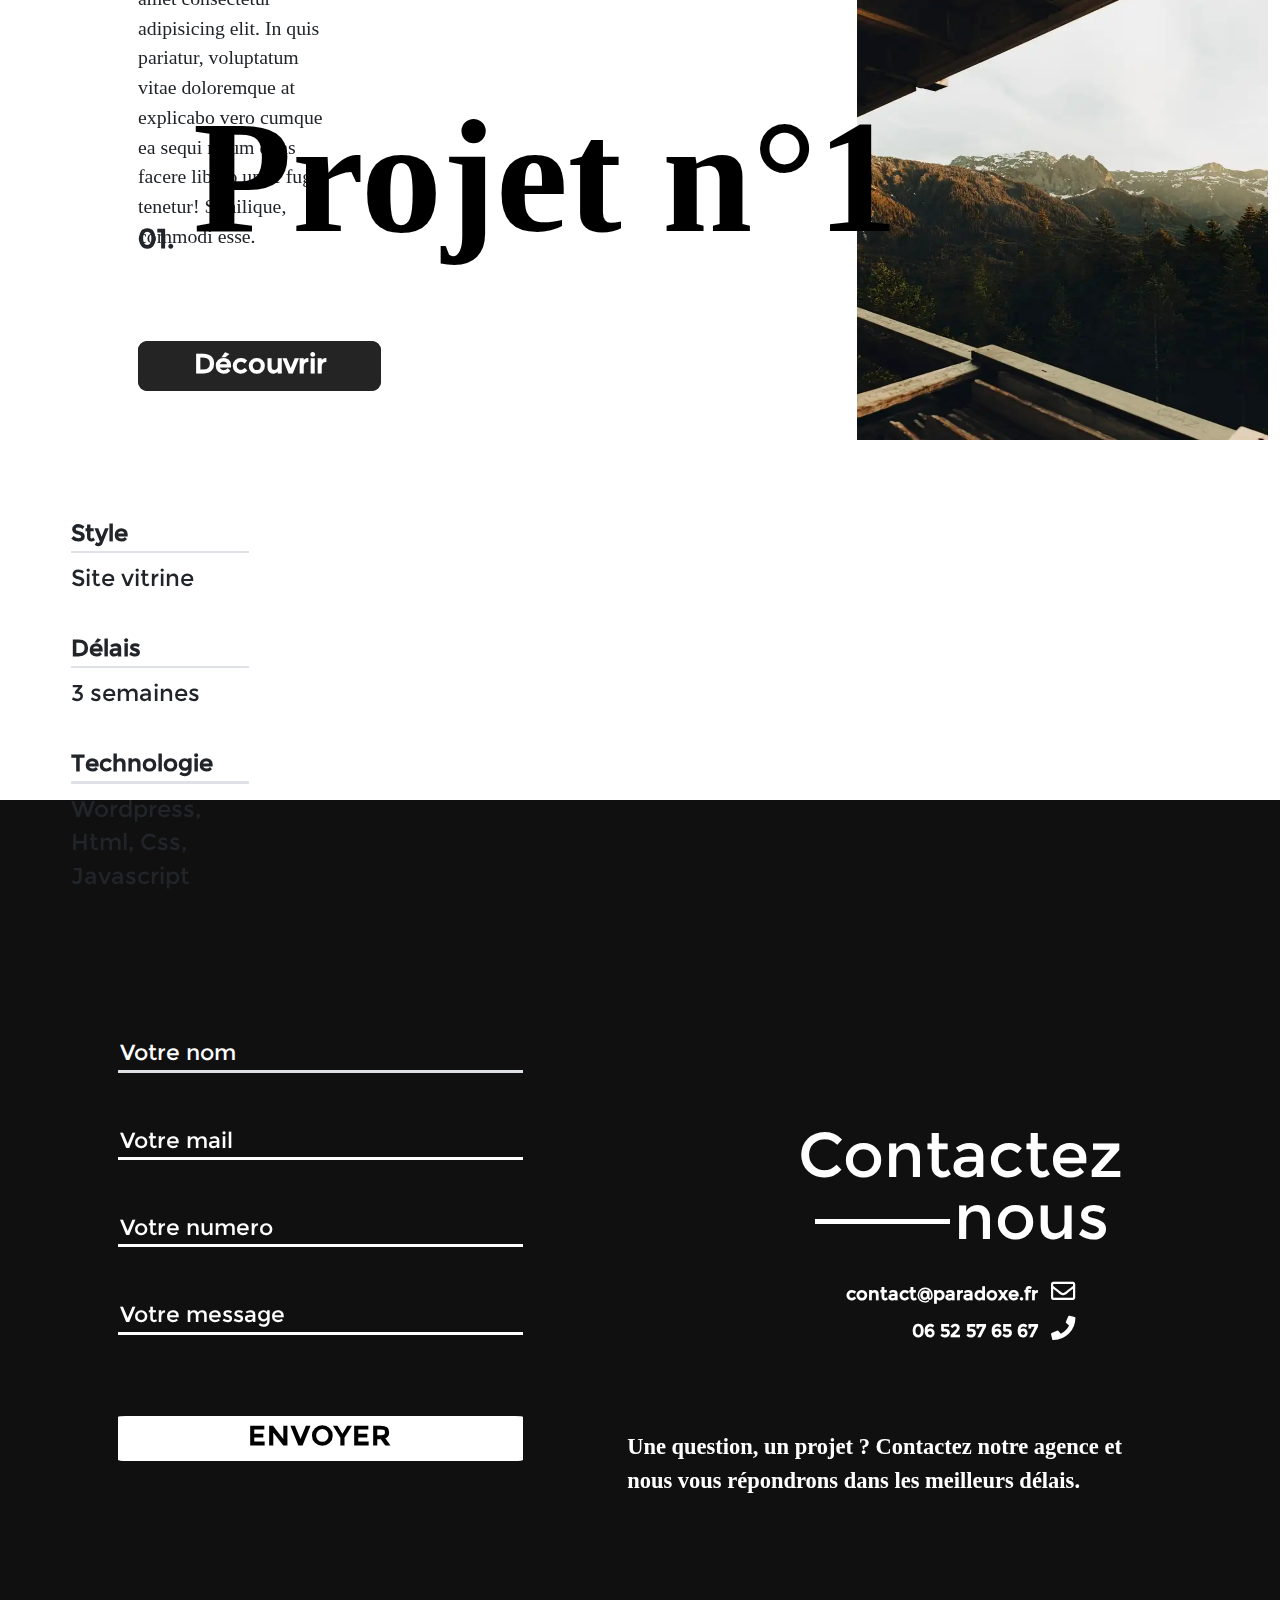
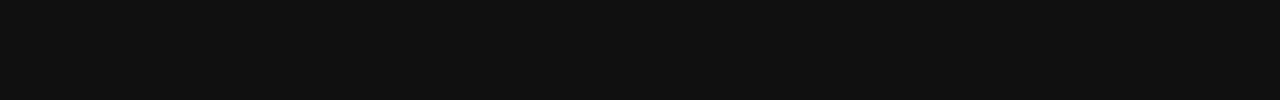
<file: indexMin.html>
<!DOCTYPE html>
<html lang=fr>
<head>
<meta charset=UTF-8>
<meta http-equiv=X-UA-Compatible content="IE=edge">
<meta name=viewport content="width=device-width, initial-scale=1.0,shrink-to-fit=no"/>
<title>Document</title>
<link href=./assets/bootstrap/bootstrap5.min.css rel=stylesheet type=text/css>
<link href=./assets/css/styleMin2.css rel=stylesheet type=text/css>
<link href=./assets/css/all-min.css rel=stylesheet type=text/css>
<link rel=icon type=image/x-icon href=./assets/img/favicon.webp>
</head>
<body class=position-relative>
<div id=premiereSection class="bg-dark position-absolute text-white d-flex justify-content-center align-items-center">
<h3 class="fw-bold titreChargement">AGENCE PARADOXE</h3>
<div></div>
</div>
<div class="burger animeOpac">
<div class="position-relative d-flex justify-content-center align-items-center w-100 h-100 flex-column spanBurger">
<span></span>
<span></span>
<span></span>
</div>
</div>
<div id=menuBurgerDesktop class="position-fixed row m-0">
<div id=burgerSectionGauche class="bg-white col-12 col-md-6 d-flex flex-column justify-content-between pe-0">
<div class=childBurger>
<nav class="d-flex flex-column">
<div class="unit w-100">
<div class="digits text-white w-100 position-relative" style=z-index:3>
<div class="cd__digit w-100 ancreBurger d-flex text-dark">
<div>
<i class="fas fa-long-arrow-alt-right arrowBurger"></i>
</div>
<a class="lienBurger text-dark">Accueil</a>
</div>
</div>
</div>
<div class="unit w-100">
<div class="digits text-white w-100 position-relative" style=z-index:3>
<div class="cd__digit w-100 ancreBurger d-flex text-dark">
<i class="fas fa-long-arrow-alt-right arrowBurger"></i>
<a class="lienBurger text-dark">Contact</a>
</div>
</div>
</div>
<div class="unit w-100">
<div class="digits text-white w-100 position-relative" style=z-index:3>
<div class="cd__digit w-100 ancreBurger d-flex text-dark">
<div><i class="fas fa-long-arrow-alt-right arrowBurger"></i></div>
<a class="lienBurger text-dark">Prestations</a>
</div>
</div>
</div>
<div class="unit w-100">
<div class="digits text-white w-100 position-relative" style=z-index:3>
<div class="cd__digit w-100 ancreBurger d-flex text-dark">
<div><i class="fas fa-long-arrow-alt-right arrowBurger"></i></div>
<a class="lienBurger text-dark">Portefolio</a>
</div>
</div>
</div>
<div class="unit w-100">
<div class="digits text-white w-100 position-relative" style=z-index:3>
<div class="cd__digit w-100 ancreBurger d-flex text-dark">
<div><i class="fas fa-long-arrow-alt-right arrowBurger"></i></div>
<a class="lienBurger text-dark">Histoire</a>
</div>
</div>
</div>
</nav>
</div>
<div class="d-flex justify-content-between" id=adresseBurger>
<div class="d-flex justify-content-end flex-column fw-bold">
<div class="unit w-100">
<div class="digits text-dark w-100 position-relative digitAdresse margeDigit">
<div class="cd__digit w-100">
<p class=digitContact>06 52 57 65 67</p>
</div>
</div>
</div>
<div class="unit w-100">
<div class="digits text-dark w-100 position-relative digitAdresse">
<div class="cd__digit w-100">
<p class=digitContact>contact.paradoxe.fr</p>
</div>
</div>
</div>
</div>
<div class="d-flex flex-column reseauxBurger">
<div class="unit w-100">
<div class="digitsReseau text-dark w-100 m-0 position-relative" style=z-index:1>
<div class="cd__digit w-100">
<a class="lienReseau text-dark" href=#>
<i class="fab fa-twitter reseauAccueil" style=font-size:3.5vmin></i>
</a>
</div>
</div>
</div>
<div class="unit w-100">
<div class="digitsReseau text-dark w-100 position-relative" style=z-index:1>
<div class="cd__digit w-100">
<a class="lienReseau text-dark"> <i class="fab fa-instagram reseauAccueil" style=font-size:3.5vmin></i></a>
</div>
</div>
</div>
<div class="unit w-100">
<div class="digitsReseau text-dark w-100 position-relative" style=z-index:1>
<div class="cd__digit w-100">
<a class="lienReseau text-dark"><i class="fab fa-linkedin-in reseauAccueil" style=font-size:3.5vmin></i></a>
</div>
</div>
</div>
</div>
</div>
</div>
<div id=burgerSectionDroite class="p-0 col-6 d-md-flex flex-column d-none">
<div class="w-100 d-flex align-items-end" style=mix-blend-mode:multiply;background:#000;height:60%>
<h5 class="fw-bold titreSectionDroite text-white text-center w-100" style=font-size:10vmin>Agence <br> Paradoxe.</h5>
</div>
<div class="d-flex justify-content-end align-items-center flex-column text-white" style=height:40%;background-color:black>
<p class=m-0 style=font-size:2.5vmin>Agence Paradoxe &copy; 2022 - Agence web sur Montauban et Toulouse </p>
<div class=bg-white style="height:.2vmin;width:15vmin;margin:2vmin 0"></div>
<div style=font-size:1.5vmin class=mb-1>
<a class=text-white href>CGU |</a>
<a class=text-white href>Mention Légales |</a>
<a class=text-white href>Politique-de-confidentialité</a>
</div>
</div>
</div>
</div>
<div id=fond class="d-flex justify-content-end position-relative active" data-resize=resize0>
<div id=carreBlanc class="bg-white position-absolute">
</div>
<div id=sectionGauche class=position-relative>
<div class="d-flex flex-column justify-content-between childSectionGauche">
<nav class="d-none d-md-flex flex-md-column fw-bold ms-md-3 navPc">
<a class=lien data-id=1>Accueil</a>
<a class=lien data-id=2>Contact</a>
<a class=lien data-id=3>Prestations</a>
<a class=lien data-id=4>Portefolio</a>
<a class=lien data-id=5>Histoire</a>
</nav>
<div class="d-md-flex justify-content-end d-none">
<div class="cd__unit w-100">
<div class="cd__digits text-white w-100">
<div class="cd__digit arret w-100 text-end" data-col>
<div class="arret prev motPrev titrePrincipal mot" data-pos=prev>AGENCE</div>
<div class="arret next motNext titrePrincipal" data-pos=next>AGENCE</div>
</div>
</div>
</div>
</div>
</div>
<div class="d-sm-none text-white ms-3 blResponsive">
<h1 class="fw-bold hResponsive">Agence <br> PARADOXE</h1>
<p class=pResponsive>Agence web sur <span class=fw-bold>Montauban</span> <br> et <span class=fw-bold>Toulouse</span></p>
</div>
<div class="d-sm-none text-white ms-1 d-flex align-items-center bl2Responsive">
<div class="w-75 d-flex justify-content-center align-items-center">
<div class="bg-white child2Respon"></div>
</div>
<div class="w-25 d-flex flex-column align-items-end pe-3 reseauRespon">
<i class="fab fa-twitter"></i>
<i class="fab fa-instagram instaRes"></i>
<i class="fab fa-linkedin-in"></i>
</div>
</div>
<div class="w-100 d-sm-flex justify-content-end align-items-end position-relative animeOpacBas d-none">
<div class=cd__unit>
<div class="cd__digits text-white ms-1">
<div class=cd__digit data-col>
<div data-pos=prev>0</div>
</div>
<div class="cd__digit arret" data-col>
<div class="arret prev nombrePrev" data-pos=prev>0</div>
<div class="arret next nombreNext" data-pos=next>0</div>
</div>
</div>
</div>
</div>
<div id=barreHorizontal class="position-absolute animeOpac d-none d-md-block"></div>
<div id=barreVertical class="position-absolute animeOpac d-none d-md-block"></div>
</div>
<div class=position-relative>
<p class="textP mb-0 fw-bold mb-0 position-absolute mot titrePrincipal prums">PARADOXE.</p>
</div>
<div id=sectionDroite class="d-md-flex flex-column d-none">
<div class="blend-mode d-flex flex-column justify-content-between premiereSectionDroite">
<div id=divBurgerDesktop class="d-flex justify-content-end animeOpac"></div>
<div class=seconds>
<p class="textP mb-0 fw-bold mb-0">PARADOXE.</p>
</div>
</div>
<div id=autre class=premiereSectionDroite>
<div class="position-relative animeOpac inde">
<div class="position-absolute d-flex flex-column childAutre">
<a href class="text-dark lienReseau"><i class="fab fa-twitter reseauAccueil"></i></a>
<a href class="text-dark lienReseau" style="margin:2vmin 0"><i class="fab fa-instagram reseauAccueil"></i></a>
<a href class="text-dark lienReseau"><i class="fab fa-linkedin-in reseauAccueil"></i></a>
</div>
</div>
<div class="blP animeOpac">
<p>Agence web sur <strong>Montauban</strong> <br> et <strong>Toulouse.</strong></p>
</div>
<div class="d-flex justify-content-center p-0 w-100 ms-0 animeOpac">
<div class="p-0 w-75">
<p class="border-start border-dark border-3 ps-2 m-0 autrePresente">
Agence web spécialisée dans la création de sites vitrines,
sites e-commerce et création d'univers graphique l'agence
web paradoxe vous accompagne pour développer votre présence
sur internet de manière efficace et vous permettre d'accroitre
votre activité.
</p>
</div>
</div>
<div class="d-flex justify-content-end m-0 animeOpacBas stylOpac">
<div class=barreVerDroite></div>
<p class="fw-bold text-center mt-1 m-0">scroll</p>
</div>
</div>
</div>
</div>
<section id=maquettePeinture data-resize=resize1 class="row justify-content-center align-items-center m-0">
<div class="position-relative col-7">
<div class=childMaquette>
<img id=imagePath class=position-absolute loading=lazy src=./assets/img/agence.webp alt>
<svg id=animePath2 viewBox="0 0 4600 3126" shape-rendering=geometricPrecision text-rendering=geometricPrecision>
<path id=path d=M1281.709814,753.513866c196.847057-712.530074,1294.98992-637.077913,2003.075143-71.544595c209.221246,167.10077,379.777699,166.137335,573.927853,206.828581c283.368009,59.390101,459.372103,671.322184,195.358557,1320.618561-96.905424,238.322396-549.436412,199.270151-941.890516,140.371678-209.242604-31.402576-467.0676-110.621963-675.002779,7.250299-230.683163,130.767417-458.714674,138.018808-594.745745,114.377299-920.604749-159.99643-765.316544-975.84275-560.722513-1717.901823Z transform="translate(.000001 0)" stroke=white stroke-width="12"/>
</svg>
</div>
</div>
<div class=col-5>
<div class="d-flex flex-column justify-content-center align-items-center mx-auto presenteMaquette">
<h2 id=titleMaquette class="fw-bold text-white m-0">Votre Agence !</h2>
<p class="text-white m-0 text-left paraMaquette" style=padding-left:2vmin>L'Agence Paradoxe c'est une équipe de passionnés spécialistes dans la création de contenus web. Que ce soit la création de sites vitrines ou marchands mais aussi la création de contenues graphiques notre équipe s'investit dans chaque projet pour vous fournir la meilleure prédation possible et ainsi propulser votre site web. Nous stimulons la croissance de votre entreprise en rendant votre site web plus attrayant.</p>
<div class="d-flex justify-content-center align-items-center" style=margin-top:3.5vmin;margin-left:4.2vmin>
<a id=btnMaquette href=#><span id=spanMaquette></span>Découvrir</a>
</div>
</div>
</div>
</section>
<section class=m-0 id=create data-resize=resize2>
<div class="d-flex h-100" style=background-color:#e6e6e6>
<div class=col-8 style=background-color:#e6e6e6>
<div style=width:55%;margin-top:5vmin;margin-left:20vmin>
<div>
<h3 class=fw-bold>Nos Prestations</h3>
<div class=bg-dark style=height:.5vmin;width:38vmin></div>
</div>
<div class="position-relative d-flex" style=overflow:hidden;height:32vmin!important;margin-top:10vmin>
<span class="fw-bold policeEcrite" style="font-size:35vmin;text-shadow:1vmin 1vmin 2vmin #000;padding-left:5vmin;color:#e6e6e6;margin-top:-10vmin">0</span>
<div class="sliderCreation d-inline-flex flex-column" style=margin-top:-10vmin>
<span class="fw-bold firstBoxNumber policeEcrite numberCreation" style="font-size:35vmin;text-shadow:0vmin 1vmin 1.5vmin #000;color:#e6e6e6">5</span>
<span class="fw-bold policeEcrite numberCreation" style="font-size:35vmin;text-shadow:0vmin 1vmin 1.5vmin #000;color:#e6e6e6">1</span>
<span class="fw-bold policeEcrite numberCreation" style="font-size:35vmin;text-shadow:0vmin 1vmin 1.5vmin #000;color:#e6e6e6">2</span>
<span class="fw-bold policeEcrite numberCreation" style="font-size:35vmin;text-shadow:0vmin 1vmin 1.5vmin #000;color:#e6e6e6">3</span>
<span class="fw-bold policeEcrite numberCreation" style="font-size:35vmin;text-shadow:0vmin 1vmin 1.5vmin #000;color:#e6e6e6">4</span>
<span class="fw-bold policeEcrite numberCreation" style="font-size:35vmin;text-shadow:0vmin 1vmin 1.5vmin #000;color:#e6e6e6">5</span>
<span class="fw-bold lastBoxNumber numberCreation policeEcrite" style="font-size:35vmin;text-shadow:0vmin 1vmin 1.5vmin #000;color:#e6e6e6">1</span>
</div>
<p id=titreCreation class="position-absolute fw-bold policeEcrite" style=font-size:10vmin;top:40%>Site vitrine</p>
</div>
<div style=margin-top:1vmin>
<p id=paraCreation style=font-size:2vmin;margin-bottom:4vmin>Texte 1</p>
<div class=button-container-1>
<span class=mas>Découvrir</span>
<a id=worke class=text-center href=#>Découvrir</a>
</div>
</div>
</div>
</div>
<div class="col-4 position-relative" id=prestaDroite style=background-color:#1a1a1a>
<div id=containerSliderC class=position-absolute style=height:49.8vmin;width:50vmin;left:-37%;top:23%;overflow:hidden>
<div class=sliderCreation>
<img data-slide=5 alt loading=lazy class="firstBox imgCreation" style=width:100%;height:50vmin src=./assets/img/optimisation.webp>
<img data-slide=1 alt loading=lazy class="lastBox recupe imgCreation" style=width:100%;height:50vmin src=./assets/img/site_vitrine.webp>
<img data-slide=2 alt loading=lazy class=imgCreation style=width:100%;height:50vmin src=./assets/img/commerce.webp>
<img data-slide=3 alt loading=lazy class=imgCreation style=width:100%;height:50vmin src=./assets/img/graphique.webp>
<img data-slide=4 alt loading=lazy class=imgCreation style=width:100%;height:50vmin src=./assets/img/refonte.webp>
<img data-slide=5 alt loading=lazy class=imgCreation style=width:100%;height:50vmin src=./assets/img/optimisation.webp>
<img data-slide=1 alt loading=lazy class="lastBox imgCreation" style=width:100%;height:50vmin src=./assets/img/site_vitrine.webp>
</div>
</div>
<div class="d-flex flex-column align-items-center justify-content-center h-100" style=padding-left:6vmin>
<div>
<button id=upLong><i class="prev fas fa-long-arrow-alt-up" style=font-size:8vmin;color:white></i></button>
</div>
<div class="d-flex flex-column align-items-start" style="font-size:2.5vmin;padding:5vmin 0;margin-left:21vmin">
<button class=btnPresta data-position=1 style=color:white>01. Site vitrine</button>
<button class=btnPresta data-position=2 style=color:darkgray>02. E-commerce</button>
<button class=btnPresta data-position=3 style=color:darkgray>03. Graphique</button>
<button class=btnPresta data-position=4 style=color:darkgray>04. Refonte</button>
<button class=btnPresta data-position=5 style=color:darkgray>05. Optimisation</button>
</div>
<div>
<button id=downLong><i class="nexte fas fa-long-arrow-alt-down" style=font-size:8vmin;color:white></i></button>
</div>
</div>
</div>
</div>
</section>
<section id=horizontalScroll data-resize=resize3 class="horizontal-section container-fluid">
<div class=sticky-wrapper>
<div>
<div class="element-wrapper p-0">
<div class="elementPresentation bg-white">
<h2 class="fw-bold m-0 titleHorizontal">Les étapes <br> de création</h2>
<p class=fw-bold>Lorem ipsum dolor sit amet consectetur adipisicing elit. Reiciendis suscipit eos harum ut aliquid a quisquam quis repellat, quas deserunt ratione fuga nobis, cum voluptatem omnis sint quam consectetur iste!
Quo, tenetur officia velit error debitis magnam nulla corporis voluptate, soluta sequi sunt aspernatur vel modi praesentium sed deleniti, obcaecati voluptatibus. Ea accusamus sed nulla autem sequi debitis blanditiis dolor!
Neque unde labore sit, dolorum quo culpa eligendi recusandae a est nihil porro ratione hic blanditiis magnam praesentium obcaecati perspiciatis eos asperiores totam adipisci impedit? Adipisci, animi. Labore, beatae harum?
Nobis ab doloribus amet iusto ipsa possimus nesciunt quam debitis? Repellendus, doloribus laboriosam repudiandae inventore provident sint, reprehenderit consectetur, quos molestias error esse mollitia modi quasi unde a quaerat itaque?
Quisquam possimus velit iusto, iure accusantium fuga</p>
<div class=button-container-3>
<span class=mas>Découvrir</span>
<a id=worke2>Découvrir</a>
</div>
</div>
<div class="element position-relative">
<div class="text-white m-0 h-100 d-flex flex-column justify-content-center align-items-center blElement">
<div class=bl2Element>
<div class="d-flex justify-content-center">
<svg data-name="Calque 1" style=width:35%;margin-top:5vmin viewBox="0 0 409.58 409.73"><defs><style>.cls-1{fill:#fff}</style></defs><title>premier rdv</title>
<path class=cls-1 d=M92.85,369.68c3-6.61,8-8.9,15.29-8.89q153.77.22,307.53.1c10.56,0,14.8,4.23,14.76,14.7,0,2.92,0,5.83,0,9.3h5.2c10.14,0,20.27-.07,30.4,0,20.86.18,36.49,16.09,36.4,36.95-.23,50.88-37.83,96.21-87.58,105-8.6,1.52-17.49,1.32-26.24,2-1.34.1-3.14.36-3.86,1.25-6.18,7.61-12.16,15.37-18.55,23.53h4.12c15.6,0,31.19,0,46.79,0,11,0,16.62,9,11.43,18.58-16.54,30.41-42,48.11-76.37,52.63a87.26,87.26,0,0,1-11.55.72c-52.65,0-105.31.44-158-.1C143.56,625.12,114.4,607,95.12,573c-.77-1.36-1.52-2.73-2.27-4.09v-6.4c3.06-6.83,8.35-9.12,15.72-8.9,13.45.39,26.91.11,40.37.11h8.45c-.78-1.08-1.09-1.62-1.5-2.07-36-40.06-53.74-88-60.63-140.61-.93-7.09-1.61-14.22-2.41-21.33Zm313.39,15.46H117.5c0,1.12,0,1.92,0,2.71a260.31,260.31,0,0,0,17.77,83.91c12.22,31.06,29.51,58.7,55.93,79.85a8.73,8.73,0,0,0,4.91,2q65.56.15,131.14,0a6.29,6.29,0,0,0,4-1.31c8-7.6,16.73-14.65,23.65-23.15C388.83,487.39,402.69,438.26,406.24,385.14ZM395.15,577.92H128.28c.8.9,1.2,1.4,1.65,1.85,15,14.77,33.17,21.84,54,21.89q77.75.15,155.51,0a75.8,75.8,0,0,0,30-5.84A73.79,73.79,0,0,0,395.15,577.92ZM400,505c6.47-1.26,12.17-1.88,17.57-3.5,35.94-10.76,59.44-41.34,60.87-78.83.3-8.1-4.64-13.63-12.67-13.74-11.46-.14-22.93,0-34.39-.09-2.45,0-3.09.89-3.37,3.19a279.93,279.93,0,0,1-21.06,77.87C404.84,494.59,402.6,499.23,400,505Z transform="translate(-92.85 -216.08)"/>
<path class=cls-1 d=M336.85,216.08c4.47,2.19,8.57,5.14,8.54,10.47a17.46,17.46,0,0,1-3.2,9.82c-8.77,11.51-8.68,21.47,1,32.24,16.38,18.23,16.57,44.73.46,62.44-5.39,5.93-12.67,6.73-18,2s-5.3-11.67-.26-17.8c8.7-10.56,8.24-21.06-1.37-31.83-15.9-17.83-16.48-43.58-1.19-61.19,2.11-2.43,5.07-4.11,7.64-6.14Z transform="translate(-92.85 -216.08)"/>
<path class=cls-1 d=M264.85,216.08c4.47,2.19,8.57,5.14,8.54,10.47a17.46,17.46,0,0,1-3.2,9.82c-8.75,11.48-8.65,21.5,1,32.24,16.37,18.23,16.56,44.73.45,62.44-5.39,5.92-12.68,6.73-18,2s-5.3-11.67-.26-17.8c8.7-10.56,8.24-21.06-1.37-31.83-15.89-17.82-16.47-43.59-1.19-61.19,2.11-2.43,5.07-4.11,7.64-6.14Z transform="translate(-92.85 -216.08)"/>
<path class=cls-1 d=M192.85,216.08a5.08,5.08,0,0,0,.91.71c8.68,4.26,10.46,12.48,4.32,20-7.17,8.76-8.26,18.33-2.86,26.84a51.83,51.83,0,0,0,5,6.17,46.08,46.08,0,0,1-.61,61.25c-5.38,5.92-12.69,6.73-18,2s-5.31-11.7-.27-17.8c8.62-10.41,8.25-21.07-1.09-31.53-15.59-17.46-16.91-41.71-2.94-59.61,2.44-3.13,6-5.37,9.11-8Z transform="translate(-92.85 -216.08)"/>
</svg>
</div>
<h6 class=fw-bold>Premier contact</h6>
<p class=m-0>Venez nous parler de vos objectifs lors d'un premier rendez-vous.
Nous établieront une stratégie pour mener votre projet
à bien et vous guidez le mieux possible pour maximiser
vos résultats.</p>
</div>
</div>
<div class="position-absolute elementCache"></div>
</div>
<div class=element>
<div class="text-white m-0 h-100 d-flex flex-column justify-content-center align-items-center blElement">
<div class=bl2Element>
<div class="d-flex justify-content-center">
<svg data-name="Calque 1" style=width:35%;margin-top:5vmin viewBox="0 0 423.99 374.24"><defs><style>.cls-1{fill:#fff}</style></defs><title>maquette</title>
<path class=cls-1 d=M114.58,608.07c-7.78-2-15.3-4.22-20.71-9-5-4.45-7.77-9.41-8.18-15,0-.61,0-1.22,0-1.83q0-161.14,0-322.3c0-10.73,6.52-18.93,20.3-23.46a59.91,59.91,0,0,1,18-2.46q160.07-.23,320.14-.11c9.48,0,19,0,28.45,0,21.42.06,36.34,10.32,37.09,25.49,0,.73,0,1.46,0,2.2q0,159.5,0,319c0,11.15-5.87,19.86-20.35,25.07-2.72,1-5.65,1.64-8.48,2.46Zm377-187.1q0-80,0-160c0-9.88-6.71-14.65-20.5-14.65h-347c-13.72,0-20.75,4.93-20.76,14.6q0,160,0,320.07c0,9.71,7,14.66,20.69,14.66q173.49,0,347,0a45.33,45.33,0,0,0,7.66-.62c7-1.2,12-5.27,12.65-10.32a38.48,38.48,0,0,0,.27-5.47Q491.59,500.07,491.58,421Z transform="translate(-85.64 -233.82)"/>
<path class=cls-1 d=M297.45,339.83h164c10,0,12.92,2.05,12.92,9.11q0,40.76,0,81.5c0,7.2-3.07,9.36-13.23,9.36H134.21c-10.41,0-13.35-2-13.35-9.23q0-40.93,0-81.86c0-6.91,2.82-8.89,12.64-8.89Zm-25.69,49.93L139,355.22V424.3ZM456,355.24,323.36,389.77,456,424.28ZM182.69,352.4l-.31.44c1.05.33,2.07.7,3.13,1Q239.93,368,294.39,382.15a14.88,14.88,0,0,0,6.8-.09Q355,368.2,408.62,354.12c1.32-.35,2.55-.86,5.08-1.72Zm.88,73.89.19.42H412.58c-1.84-.66-2.53-1-3.3-1.18q-54.18-14.08-108.43-28.06a17.22,17.22,0,0,0-7.81.23q-52.55,13.53-105,27.29C186.54,425.38,185.06,425.85,183.57,426.29Z transform="translate(-85.64 -233.82)"/>
<path class=cls-1 d=M297.38,327.37H133.51c-9.85,0-12.64-1.95-12.65-8.83q0-22.47,0-44.93c0-6.47,2.92-8.66,12-8.66q164.66,0,329.3,0c9.18,0,12.21,2.26,12.22,8.91q0,22.27,0,44.56c0,6.88-2.94,9-12.55,9ZM138.92,314.7H455.83V277.82H138.92Z transform="translate(-85.64 -233.82)"/>
<path class=cls-1 d=M420.77,527c-14,0-27.92,0-41.88,0-7.46,0-10.77-2.3-10.78-7.52q-.08-30,0-59.9c0-4.86,3.15-7.37,10-7.4q42.9-.17,85.81,0c7,0,10.35,2.52,10.38,7.57q.16,29.77,0,59.54c0,5.46-3.43,7.71-11.13,7.73C449,527,434.9,527,420.77,527Zm.75-27.05-20.34,14.43h41.05Zm-35.45,4.19,20.22-14.15-20.22-14.48ZM442.66,465H401.18l20.65,14.66Zm13.24,10.23-20.45,14.37,20.45,14.69Z transform="translate(-85.64 -233.82)"/>
<path class=cls-1 d=M174.06,527c-14.13,0-28.26,0-42.39,0-7.4,0-10.77-2.33-10.79-7.54q-.09-29.77,0-59.54c0-5.28,3.17-7.73,10.58-7.76q42.39-.14,84.78,0c7.62,0,10.86,2.49,10.88,8q.09,29.4,0,58.81c0,5.85-3.3,8.06-11.7,8.07Q194.75,527,174.06,527ZM139,474.73V504l20.67-14.66Zm56.58,39.63-21-14.79L153.5,514.36Zm-.38-49.3h-42l21,14.75Zm13.46,39.12V475.35l-20.26,14.22Z transform="translate(-85.64 -233.82)"/>
<path class=cls-1 d=M297.7,527q-20.93,0-41.87,0c-8,0-11.26-2.05-11.29-7.53q-.19-29.94,0-59.89c0-5.13,3.25-7.41,10.48-7.43q42.64-.14,85.29,0c7.17,0,10.15,2.44,10.16,7.58q.06,29.94,0,59.89c0,5.1-3.18,7.34-10.37,7.36C326,527,311.83,527,297.7,527Zm20.82-12.59L298,499.76l-20.72,14.6Zm-6.89-25.06,20.9,14.76V474.49Zm-28.41.82-20.37-14.37v28.71Zm14.17-10.59,21.05-14.59H276.78Z transform="translate(-85.64 -233.82)"/>
<path class=cls-1 d=M368.3,577V564.53h106a81.09,81.09,0,0,1-.2,10.47c-.1.74-2.74,1.85-4.23,1.87-14.11.14-28.23.09-42.34.09H368.3Z transform="translate(-85.64 -233.82)"/>
<path class=cls-1 d=M226.87,539.66v12H121.28v-12Z transform="translate(-85.64 -233.82)"/>
<path class=cls-1 d=M474.08,539.69v12H368.37v-12Z transform="translate(-85.64 -233.82)"/>
<path class=cls-1 d=M226.82,576.73H121.15V564.49H226.82Z transform="translate(-85.64 -233.82)"/>
<path class=cls-1 d=M244.85,539.59H350.08v12H244.85Z transform="translate(-85.64 -233.82)"/>
<path class=cls-1 d=M244.8,576.66V564.5H350.11v12.16Z transform="translate(-85.64 -233.82)"/>
<path class=cls-1 d=M209.08,302.31H156.41v-12h52.67Z transform="translate(-85.64 -233.82)"/>
<path class=cls-1 d=M279.88,290.17v12h-52.8v-12Z transform="translate(-85.64 -233.82)"/>
<path class=cls-1 d=M350.28,290.24v12H298v-12Z transform="translate(-85.64 -233.82)"/>
<path class=cls-1 d=M368.36,302.3V290.18h52.52V302.3Z transform="translate(-85.64 -233.82)"/>
</svg>
</div>
<h6 class=fw-bold>Maquette Web</h6>
<p class=m-0>Une fois vos objectifs définis notre équipe se charge
de réaliser une maquette de votre site web, celle-ci
vous permettra de vous projeter et discuter d'éventuel
retouche.</p>
</div>
</div>
<div class="position-absolute elementCache"></div>
</div>
<div class=element>
<div class="text-white m-0 h-100 d-flex flex-column justify-content-center align-items-center blElement">
<div class=bl2Element>
<div class="d-flex justify-content-center">
<svg data-name="Calque 1" style=width:35%;margin-top:5vmin viewBox="0 0 423.99 374.24"><defs><style>.cls-1{fill:#fff}</style></defs><title>intÃ©gration</title>
<path class=cls-1 d=M509.63,274.36V567.51a7,7,0,0,0-.7,1.46C504.06,592.79,485.68,608,461.56,608q-163.93,0-327.87,0c-27.59,0-48-20.53-48-48.14q0-138.88,0-277.78c0-27.77,20.49-48.2,48.37-48.27,16,0,32,0,48,0h279c16.91,0,30.78,6.49,40.12,20.6C505.12,260.35,506.89,267.68,509.63,274.36Zm-409.95,72V350q0,104.73.06,209.47a37.58,37.58,0,0,0,1.37,10.18C105.49,585.16,118,594,135.26,594q162.28,0,324.56,0a42.57,42.57,0,0,0,11-1.29c15.52-4.21,24.72-16.73,24.72-33.47q0-104.52,0-209c0-1.2-.14-2.41-.23-3.78Zm395.65-14.61c.11-1,.24-1.68.24-2.34,0-16.15.07-32.29-.06-48.44a32.65,32.65,0,0,0-1.28-8.55c-4.42-15.65-16.93-24.52-34.51-24.52q-162.08,0-324.16.05a42.46,42.46,0,0,0-11,1.28c-15.47,4.19-24.73,16.59-24.83,33-.09,15.32,0,30.64,0,45.95,0,1.17.18,2.35.28,3.6Z transform="translate(-85.64 -233.82)"/>
<path class=cls-1 d=M316.62,396c-1.92,9.18-4,19.28-6.15,29.37q-10.58,50.26-21.18,100.53c-.23,1.08-.46,2.16-.77,3.21-1.2,4.19-4.67,6.68-8.17,5.89-4.08-.9-6.47-4.74-5.55-9.18,1.78-8.62,3.66-17.22,5.48-25.84q11.16-52.87,22.33-105.77c1-4.81,3.43-7.12,7.19-7.13C314.1,387,316.84,390.2,316.62,396Z transform="translate(-85.64 -233.82)"/>
<path class=cls-1 d=M218.61,460.55l28.83,24.56c3.15,2.68,6.37,5.29,9.43,8.08,3.47,3.18,4,7.24,1.45,10.27-2.73,3.3-6.84,3.57-10.62.38q-22-18.55-43.82-37.29c-4.47-3.85-4.49-8.17,0-12q21.78-18.8,43.78-37.34c3.72-3.14,8.06-2.85,10.67.29s2,7.38-1.68,10.57c-11.41,9.8-22.89,19.51-34.34,29.26C221.14,458.29,220,459.29,218.61,460.55Z transform="translate(-85.64 -233.82)"/>
<path class=cls-1 d=M376.72,460.5l-36.67-31.26a28.27,28.27,0,0,1-2.19-1.89c-3-3.05-3.24-7.17-.71-10a7,7,0,0,1,9.69-.68c3.93,3,7.64,6.35,11.42,9.57,10.72,9.12,21.45,18.22,32.12,27.4,5.85,5,5.78,8.94-.1,13.95-14,11.9-27.91,23.83-42,35.59-1.77,1.48-4.51,3-6.52,2.65a8.31,8.31,0,0,1-5.68-4.43c-.72-2,.06-5.37,1.47-7.05,2.8-3.34,6.47-6,9.83-8.83C357,477.25,366.68,469.05,376.72,460.5Z transform="translate(-85.64 -233.82)"/>
<path class=cls-1 d=M159.31,290.16a22.32,22.32,0,0,1-22,22.22C125.13,312.45,114.71,302,115,290s10.37-22.14,22.33-22.05A22.41,22.41,0,0,1,159.31,290.16Zm-22-7.94a7.77,7.77,0,0,0-8,7.74,8,8,0,0,0,8,8.27,8.5,8.5,0,0,0,7.95-8.06A8.16,8.16,0,0,0,137.28,282.22Z transform="translate(-85.64 -233.82)"/>
<path class=cls-1 d=M227.32,290.23a22.09,22.09,0,1,1-22.12-22A21.95,21.95,0,0,1,227.32,290.23Zm-30-.25a7.93,7.93,0,0,0,7.79,8.41,8.21,8.21,0,0,0,8.07-7.81,7.89,7.89,0,0,0-7.67-8.08A7.73,7.73,0,0,0,197.35,290Z transform="translate(-85.64 -233.82)"/>
<path class=cls-1 d=M273.54,268.51a22.1,22.1,0,1,1-22.31,21.73A22.08,22.08,0,0,1,273.54,268.51Zm7.66,22.1a8,8,0,0,0-7.78-8,8.22,8.22,0,0,0-8.11,8.17,7.93,7.93,0,0,0,8.07,7.71A7.76,7.76,0,0,0,281.2,290.61Z transform="translate(-85.64 -233.82)"/>
</svg>
</div>
<h6 class=fw-bold>Développement Web</h6>
<p class=m-0>Durant cette étape notre équipe se charge de réaliser
votre site web.</p>
</div>
</div>
<div class="position-absolute elementCache"></div>
</div>
<div class=element>
<div class="text-white m-0 h-100 d-flex flex-column justify-content-center align-items-center blElement">
<div class=bl2Element>
<div class="d-flex justify-content-center">
<svg data-name="Calque 1" style=width:35%;margin-top:5vmin viewBox="0 0 384.16 349.42"><defs><style>.cls-1{fill:#fff}</style></defs><title>dÃ©ploiement</title>
<path class=cls-1 d=M105.56,431.44c1.86-2.56,4-4.6,7.5-3.31s3.87,4.16,3.76,7.36,0,6.68,0,10.2H478.32v-4.34q0-66.37,0-132.73a12.65,12.65,0,0,1,.6-4.74c1.09-2.63,3.58-4,6.09-2.89,1.83.81,3.2,3,4.4,4.79.52.79.11,2.19.11,3.32,0,54.49-.3,109,.18,163.47.15,17.69-12.78,36.72-36.54,36.59-34.12-.2-68.24-.05-102.36-.05h-5.09v44.48c7.63,0,15.22-.19,22.79,0,8.7.29,14.87,4.77,18.36,12.63,6.17,13.9-4.14,29.31-19.63,29.34q-65.81.09-131.61,0c-6.12,0-12.24.07-18.37,0a21.29,21.29,0,0,1-20.8-19.33c-1.05-9.95,6.11-19.85,16.26-22.21a30.47,30.47,0,0,1,6.7-.51c6.6-.06,13.21,0,20.1,0V509.11h-4.68q-46.31,0-92.61,0c-15.74,0-27.31-6.8-34-21.26a80.48,80.48,0,0,1-2.68-7.65Zm11.4,26.1c0,6.69-.53,13.1.11,19.38,1.31,13,12.64,20.8,24.63,20.78q155.78-.31,311.55-.13c1,0,2,0,3,0,9.84-.32,19.37-7.48,21.06-17.16,1.28-7.4,1-15.07,1.37-22.83Zm216.85,51.88H251.36v44.12h4.78c7.87,0,15.74,0,23.61.06a5.51,5.51,0,0,1,5.74,5.23,5.75,5.75,0,0,1-5.44,6,31.54,31.54,0,0,1-3.37,0q-28.68,0-57.35,0a16,16,0,0,0-4.43.42A9.36,9.36,0,0,0,208.08,576c.71,5.12,4.65,8.32,10.72,8.32q73.84.06,147.69,0a13.47,13.47,0,0,0,5.41-1.18A9.43,9.43,0,0,0,377,572.43c-.91-4.4-4.89-7.52-9.88-7.53q-29.43-.06-58.86,0a27,27,0,0,1-3.37-.07,5.53,5.53,0,0,1-5.16-5.8c.06-3.14,2.09-5.24,5.48-5.4,3-.15,6-.06,9-.07h19.58Z transform="translate(-105.56 -246.23)"/>
<path class=cls-1 d=M105.56,275.44c1.88-6.35,4-12.53,8.69-17.54,7-7.55,15.57-11.63,25.85-11.63q157.49-.06,315,0c18.61,0,34.26,15.21,34.45,33.11.05,4.32-2,7-5.45,7.11-3.26.1-5.46-2.37-5.77-6.46-1-13.18-10.65-22.33-23.95-22.43-15.12-.11-30.25,0-45.37,0H143.12c-17,0-26.33,9.36-26.33,26.48,0,40.75-.07,81.5.1,122.25,0,4.79-3,8.19-7.17,7-1.54-.44-2.78-1.87-4.16-2.85Z transform="translate(-105.56 -246.23)"/>
<path class=cls-1 d=M152.32,332.37H260.6L206.48,285,190,299.37c-3.42,3-6.93,3.16-9.22.52s-1.83-5.84,1.78-9q9.44-8.3,18.9-16.54c4-3.46,6-3.45,10.07.11q33.47,29.22,66.91,58.46c2.23,1.94,3.76,4.06,2.61,7.16s-3.65,3.77-6.64,3.68-6.2,0-9.82,0v4.64q0,36.38,0,72.75c0,6.61-1.49,8.06-8.19,8.06H156.29c-6.41,0-8-1.56-8-7.88q0-36.57,0-73.12v-4.45c-3.83,0-7.36.4-10.73-.15a9.09,9.09,0,0,1-5.55-3.4c-1.56-2.28-.37-4.8,1.71-6.62,9.31-8.15,18.61-16.32,28-24.41,2.88-2.49,6.15-2.35,8.35.09s2,5.83-1.05,8.55C163.71,322.48,158.35,327.09,152.32,332.37Zm32.77,85.44v-4.38q0-22.31,0-44.6c0-5.3,1.88-7.15,7.23-7.17q14.05,0,28.11,0c5.57,0,7.33,1.79,7.33,7.42q0,22.29,0,44.6v3.94h25.33V344H159.86v73.85Zm11.51-44.72v44.5h19.7v-44.5Z transform="translate(-105.56 -246.23)"/>
<path class=cls-1 d=M328.37,316a22,22,0,0,1-22.19-22,22.17,22.17,0,1,1,22.19,22ZM317.7,294.11a10.64,10.64,0,1,0,10.45-10.93A10.68,10.68,0,0,0,317.7,294.11Z transform="translate(-105.56 -246.23)"/>
<path class=cls-1 d=M328.34,385a22.1,22.1,0,1,1-22.16,22.09A22.2,22.2,0,0,1,328.34,385ZM317.69,406.9a10.64,10.64,0,1,0,10.8-10.63A10.79,10.79,0,0,0,317.69,406.9Z transform="translate(-105.56 -246.23)"/>
<path class=cls-1 d=M306.2,350a22.09,22.09,0,0,1,22.64-21.58c12.29.4,22.15,10.68,21.66,22.61-.51,12.29-10.8,22.13-22.68,21.68C315.55,372.23,305.77,362,306.2,350Zm32.77.63a10.64,10.64,0,1,0-10.76,10.52A10.49,10.49,0,0,0,339,350.62Z transform="translate(-105.56 -246.23)"/>
<path class=cls-1 d=M410.81,402.79c-12.74,0-25.48.1-38.22-.1a9.69,9.69,0,0,1-6-2.21c-2.89-2.69-1.47-7.46,2.34-8.74a14.49,14.49,0,0,1,4.42-.54q37.29,0,74.57,0c.38,0,.75,0,1.13,0,4.51.12,7.33,2.36,7.32,5.8s-2.86,5.78-7.33,5.79C436.29,402.82,423.55,402.79,410.81,402.79Z transform="translate(-105.56 -246.23)"/>
<path class=cls-1 d=M410.83,346q-19.29,0-38.59,0c-4.56,0-7.23-2.24-7.11-5.78s2.68-5.49,7.08-5.5q38.58,0,77.18,0c4.26,0,7,2.26,7,5.66s-2.63,5.6-6.95,5.61C436.56,346,423.69,346,410.83,346Z transform="translate(-105.56 -246.23)"/>
<path class=cls-1 d=M411,289.61c-13,0-26,0-39,0-3.38,0-5.88-1.2-6.81-4.61a5.48,5.48,0,0,1,4.14-6.54,15.71,15.71,0,0,1,3.36-.24h76.05c.62,0,1.25,0,1.87,0,3.28.29,5.55,2.45,5.67,5.37a5.93,5.93,0,0,1-5.61,5.91,44.84,44.84,0,0,1-4.49.06Z transform="translate(-105.56 -246.23)"/>
<path class=cls-1 d=M402.85,309.79H371.78c-3,0-5.77-1.12-6.24-4.2-.28-1.86.73-4.28,1.92-5.89.75-1,2.9-1.37,4.43-1.37q31.08-.13,62.15,0c4,0,6.59,2.33,6.67,5.59.08,3.41-2.62,5.86-6.78,5.88C423.57,309.83,413.21,309.79,402.85,309.79Z transform="translate(-105.56 -246.23)"/>
<path class=cls-1 d=M403.33,411.37c9.74,0,19.47,0,29.2,0a15.32,15.32,0,0,1,4.06.43c2.73.77,4.55,2.92,3.93,5.52-.46,1.94-2.41,3.73-4.09,5.09-.89.71-2.64.49-4,.49q-29.58,0-59.15,0c-.5,0-1,0-1.5,0-4.07-.23-6.58-2.35-6.66-5.64-.08-3.46,2.53-5.86,6.76-5.89C382.37,411.33,392.85,411.38,403.33,411.37Z transform="translate(-105.56 -246.23)"/>
<path class=cls-1 d=M402.9,355h30.69c4.52,0,7.24,2.25,7.12,5.8s-2.69,5.41-7.09,5.42H372.23c-4.56,0-7.22-2.19-7.1-5.77s2.68-5.44,7.07-5.45Z transform="translate(-105.56 -246.23)"/>
<path class=cls-1 d=M292.87,471.91c5.24,0,10.47-.05,15.7,0,3.78.05,6.16,2.24,6.19,5.5s-2.36,5.68-6,5.7q-16.07.11-32.14,0c-3.79,0-6.1-2.22-6.14-5.55-.05-3.51,2.26-5.62,6.35-5.67C282.16,471.87,287.52,471.91,292.87,471.91Z transform="translate(-105.56 -246.23)"/>
</svg>
</div>
<h6 class=fw-bold>Déploiement</h6>
<p class=m-0>Votre site est mis en ligne avec la configuration
de votre hébergement web et nom de domaines.</p>
</div>
</div>
<div class="position-absolute elementCache"></div>
</div>
<div class=element>
<div class="text-white m-0 h-100 d-flex flex-column justify-content-center align-items-center blElement">
<div class=bl2Element>
<div class="d-flex justify-content-center">
<svg data-name="Calque 1" style=width:35%;margin-top:5vmin viewBox="0 0 384 384"><defs><style>.cls-1{fill:#fff}</style></defs><title>optimisation</title>
<path class=cls-1 d=M389.14,612.94h-183c-1-.41-2.06-.83-3.11-1.22-7.06-2.65-11.28-7.82-12.4-15.13s1.31-13.21,7.08-17.89c4.84-3.92,10.44-4.26,16.28-4.16,6.82.11,13.65,0,20.62,0,3.53-19.4,7-38.36,10.48-57.63h-4.83c-34,0-68,.06-102,0-18.48,0-32.54-13.75-32.56-32q-.15-111.93.1-223.86a33.21,33.21,0,0,1,3.27-14c6.07-12.4,16.58-18.05,30.32-18q158.25,0,316.49,0c1.12,0,2.25,0,3.37.06,9.15.65,17.23,4,22.63,11.46,3.33,4.62,5.22,10.27,7.76,15.46v234c-.2.31-.51.59-.57.92-3,16-17.34,26.4-33.94,26.19-33.49-.41-67-.12-100.48-.12h-4.47l10.53,57.73c9,0,17.6-.24,26.2.05,11.87.41,20.2,11.78,17.45,23.34C402.41,606.22,396.75,610.57,389.14,612.94ZM118.42,452.54H476.74c.05-1.07.12-1.81.12-2.55q0-93.74,0-187.47c0-12.87-8.22-20.79-21.36-20.79q-157.85,0-315.69,0a28.19,28.19,0,0,0-7.76,1c-8.73,2.54-13.6,10-13.61,20.49q0,92.81,0,185.59Zm0,13.5c0,6.68-.21,12.93.1,19.16a21.68,21.68,0,0,0,2.14,8.24c4,8.17,11.2,10.75,19.82,10.75q157.12,0,314.25,0c.87,0,1.75,0,2.62,0,9.44-.53,17.29-6.08,18.57-14.54,1.15-7.68.86-15.58,1.22-23.57ZM347.14,574.57a26.71,26.71,0,0,0-.15-3.06c-3.15-17.17-6.37-34.31-9.4-51.5-.4-2.29-1-3.14-3.45-3.13q-36.54.12-73.1,0c-2.15,0-2.93.6-3.32,2.84-2,11.92-4.34,23.79-6.5,35.68-1.14,6.23-2.18,12.46-3.35,19.15h20.27c7.75,0,15.5-.06,23.24.11a6,6,0,0,1,6.22,6.14,6.41,6.41,0,0,1-6,6.52,29.07,29.07,0,0,1-3.37.07h-76.1a20.87,20.87,0,0,0-3.36.08,6.1,6.1,0,0,0-5.51,5.75,5.78,5.78,0,0,0,4.57,6.43,18.85,18.85,0,0,0,4.81.48q84.9,0,169.81,0c1.61,0,3.4.13,4.78-.5a8.88,8.88,0,0,0,4.06-3.45c2.31-4.39-1-8.76-6.58-8.77-17.86,0-35.73,0-53.6,0-4.93,0-8-2.61-7.92-6.56s2.93-6.2,7.76-6.26C336.22,574.52,341.45,574.57,347.14,574.57Z transform="translate(-105.63 -228.95)"/>
<path class=cls-1 d=M195.71,414.61c-20.33-57.29,8.06-106.55,41.08-128.74a109.9,109.9,0,0,1,121.7,0c33.05,22.21,61.41,71.47,41.16,128.51,3.48,0,6.79-.06,10.09,0a18.85,18.85,0,0,1,5.16.62,6.25,6.25,0,0,1,0,11.84,17.84,17.84,0,0,1-5.16.61q-112.1,0-224.17,0a20.16,20.16,0,0,1-3.73-.24c-3.69-.68-5.68-3-5.69-6.31a5.85,5.85,0,0,1,5.68-6.25C186.27,414.32,190.77,414.61,195.71,414.61Zm32.4-.24a11.76,11.76,0,0,0-.42-2.15c-4.35-9.83-6.92-20.13-6.62-30.84A189.53,189.53,0,0,1,223.65,358c.55-3.56,4-5.34,7.39-4.71s5.18,3.12,5.05,6.81a16.53,16.53,0,0,1-.43,2.95c-3.74,17-1.95,33.23,6.21,48.66.56,1.05,1.76,2.49,2.69,2.5,10.06.18,20.13.12,30.38.12-.2-.78-.25-1.15-.38-1.47-4.73-11.39-2.93-21.66,5.95-30.18,18.38-17.64,37-35.09,55.55-52.52a122.15,122.15,0,0,1,10.82-8.63c2.18-1.62,4.5-1.1,6.57.5s3.06,3.48,2.1,6.19c-1.5,4.22-2.55,8.62-4.29,12.73-9.74,23.09-19.62,46.1-29.45,69.14-.55,1.29-1,2.61-1.63,4.24,10.41,0,20.27.08,30.14-.11,1.05,0,2.47-1.4,3.05-2.5,8.68-16.42,10.22-33.65,5.58-51.54-1.26-4.86.23-8.29,4.06-9.46,3.67-1.12,6.91,1.19,8.29,6a81.2,81.2,0,0,1,.17,44.32c-1.18,4.37-2.81,8.62-4.36,13.3,5.39,0,10.38-.13,15.35.06,2.45.09,3.47-.9,4.3-3.07a98,98,0,0,0,6.45-29.08c1.56-25.91-5.94-48.91-22.9-68.44-20.5-23.59-46.65-34.72-78-33.27a91.59,91.59,0,0,0-56.91,22.78c-21.82,18.8-32.91,42.91-33.65,71.61A87.14,87.14,0,0,0,209,412.15a3.77,3.77,0,0,0,2.47,2.12C217,414.47,222.43,414.37,228.11,414.37Zm69.52-.05a12.59,12.59,0,0,0,12.74-12.86,12.74,12.74,0,1,0-12.74,12.86ZM333.45,351l-.62-.51L305,376.36l13.8,9.48Z transform="translate(-105.63 -228.95)"/>
<path class=cls-1 d=M297.62,478.59c4.11,0,8.23-.09,12.34,0s6.91,2.77,6.93,6.32-2.82,6.38-6.89,6.43q-12.33.18-24.68,0c-4.08-.06-6.91-2.84-6.93-6.4s2.79-6.14,6.89-6.38l.75,0h11.59Z transform="translate(-105.63 -228.95)"/>
<path class=cls-1 d=M297.47,299.44a73.81,73.81,0,0,1,27.06,5c4.22,1.62,6,4.82,4.72,8.39s-4.59,5.29-8.82,3.77c-11.41-4.1-23.09-5.84-34.89-2.82-6.92,1.77-13.5,4.91-20.14,7.67-2.65,1.1-5.34,1.74-7.27-.4a8.74,8.74,0,0,1-2.28-6.17c.24-1.81,2.17-3.9,3.91-4.95A72.81,72.81,0,0,1,297.47,299.44Z transform="translate(-105.63 -228.95)"/>
</svg>
</div>
<h6 class=fw-bold>Optimisation Web</h6>
<p class=m-0>Notre équipe teste votre site web pour corriger
d'éventuel bug, mais aussi pour augmenter les
performances de votre site et vous garantir
un meilleur référencement.</p>
</div>
</div>
<div class="position-absolute elementCache"></div>
</div>
<div class=element>
<div class="text-white m-0 h-100 d-flex flex-column justify-content-center align-items-center blElement">
<div class=bl2Element>
<div class="d-flex justify-content-center">
<svg data-name="Calque 1" style=width:35%;margin-top:5vmin viewBox="0 0 384.15 380.33"><defs><style>.cls-1{fill:#fff}</style></defs><title>livraison</title>
<path class=cls-1 d=M489.71,332.45V390.2a3.18,3.18,0,0,0-.68.8c-3.83,10.55-10.23,15.09-21.43,15.16-2.46,0-4.92,0-7.76,0v5.29c0,59-.17,118,.13,177,.06,12.58-8.76,22.7-22.68,22.67q-139.5-.29-279-.13a29.75,29.75,0,0,1-7.78-.83c-9.63-2.64-14.93-10.37-14.93-21.54q0-88.68,0-177.36v-5.12c-3.65,0-6.75.11-9.85,0-11.72-.51-20-9.12-20-20.87,0-15.38.45-30.77-.16-46.12-.47-11.74,8.19-23.1,22.64-22.67,15.48.46,31,.11,46.49.1h4.49c-1.35-1.73-2.12-2.7-2.87-3.68-9.41-12.43-13-26.51-10.08-41.69,6.49-33.69,42.67-50.34,72.81-33.84,8.32,4.55,16.55,9.27,24.77,14a83.58,83.58,0,0,1,31.91,32.46c.57,1,1.23,2,1.85,3,.39-.24.53-.27.58-.36.57-1,1.14-1.93,1.69-2.91A81.21,81.21,0,0,1,329,252.93c9.61-5.8,19.44-11.25,29.33-16.58a45.47,45.47,0,0,1,30.52-4.74c33.22,6.26,50.54,39.85,36.44,70.6-2.24,4.9-5.41,9.37-8.33,14.34h4.09c15.75,0,31.5-.06,47.24,0,10.47.06,17.09,4.89,20.64,14.71A6.09,6.09,0,0,0,489.71,332.45ZM336.26,593.78H436.63c5.53,0,6-.47,6-6V406.52H336.39v25.6h4.33c9.12,0,18.24,0,27.36,0,3.24,0,5.88,1.07,7.67,3.82a8,8,0,0,1,.51,8.53,8.74,8.74,0,0,1-8.28,4.84c-9.24.06-18.49,0-27.74,0-1.3,0-2.61.13-4,.21ZM153,406.41c-.07,1.32-.16,2.31-.16,3.3q0,89.39,0,178.78c0,4.67.62,5.28,5.54,5.28h96.7c1.32,0,2.63-.15,4.05-.24V449.34h-4.22c-9.62,0-19.24,0-28.86,0-6.42,0-10.44-3.44-10.4-8.74s3.88-8.44,10.17-8.46c9.74,0,19.49,0,29.23,0h4.07V406.41ZM276.76,334V593.45h41.92V334Zm-17.64.08c-1.14-.11-2.1-.28-3.06-.28H127.86c-4.32,0-5,.69-5,5.1q0,21.92,0,43.85c0,5.87.33,6.22,6.1,6.22H255c1.34,0,2.67-.12,4.17-.18Zm77.19,54.59c1.14.11,2.1.29,3.06.29q64.1,0,128.2,0c4.3,0,4.95-.72,5-5.1q0-21.93,0-43.86c0-5.88-.31-6.21-6.11-6.21H336.31Zm-47.65-72.09c-3.34-21.63-13.69-38.07-31.83-49.31-8.68-5.38-17.63-10.35-26.68-15.1C218,245.74,206,246.68,195,254.88s-14.21,19.92-11.55,33c3.55,17.43,17.78,28.53,36.11,28.65,18,.11,36,0,53.93,0Zm18.25-.31a12.23,12.23,0,0,0,1.72.29c22.85,0,45.7.39,68.54-.1s38.35-19.32,35.3-41.74c-2.86-20.95-27.32-33-46.71-22.85-6.84,3.57-13.6,7.35-20.18,11.39-5.93,3.64-12,7.22-17.22,11.8C316.06,285.9,309.07,299.81,306.91,316.24Z transform="translate(-105.56 -230.78)"/>
<path class=cls-1 d=M409.7,432.14c5.18,0,8.8,3.56,8.79,8.54a8.64,8.64,0,0,1-8.84,8.64,8.93,8.93,0,0,1-9.09-8.88C400.69,435.62,404.55,432.11,409.7,432.14Z transform="translate(-105.56 -230.78)"/><path class=cls-1 d=M192.14,440.68a8.65,8.65,0,0,1-8.85,8.64c-5,0-9.27-4.09-9.13-8.87s4.05-8.35,9.16-8.32S192.15,435.72,192.14,440.68Z transform="translate(-105.56 -230.78)"/>
</svg>
</div>
<h6 class=fw-bold>Livraison Final</h6>
<p class=m-0>Enfin votre site web et prêt et opérationnel !
Fiable, efficace et fait avec passion, mais
ne nous inquiétez pas notre collaboration ne
ne s'arrête pas là, nous vous suivons de près
pour que votre site web reste opérationnel.</p>
</div>
</div>
<div class="position-absolute elementCache"></div>
</div>
</div>
</div>
</div>
</section>
<section id=portfolio data-resize=resize7 class="bg-white position-relative" style=width:100vw;height:100vh>
<button class=position-absolute style=top:40%;z-index:1;left:1% id=btnPrecPort><i class="fa-solid fa-chevron-left" style=font-size:5vmin></i></button>
<button class=position-absolute style=top:40%;right:1%;z-index:1 id=btnSuiPort><i class="fa-solid fa-chevron-right" style=font-size:5vmin></i></button>
<div class=d-flex style=width:600vw;height:100% id=sliderPortfolio>
<div class="row m-0 justify-content-between boxPortfolio first" style=width:200vw;height:100vh>
<div class="col-4 d-flex flex-column justify-content-end">
<div style=top:20%;padding-left:14vmin;z-index:1 class="position-absolute d-flex align-items-end panel__content">
<span class=fw-bold style=margin-bottom:1.7vmin;font-size:3vmin>04.</span>
<div class style=overflow:hidden>
<div class=titreProjet>
<h4 class="fw-bold m-0" style=font-size:18vmin;color:black;font-family:playfairRegule;margin-left:2vmin!important>Projet n°4</h4>
</div>
</div>
</div>
<p class=apparitionProjetO style="font-size:2.2vmin;margin-bottom:10vmin;font-family:playfairRegule;padding:0 10vmin 0 14vmin">Lorem ipsum, dolor sit amet consectetur adipisicing elit. In quis pariatur, voluptatum vitae doloremque at explicabo vero cumque ea sequi rerum quas facere libero unde fugit tenetur! Similique, commodi esse.
</p>
<div style="padding:0 14vmin 14vmin 14vmin">
<div class=button-container-2>
<span class=mas>Découvrir</span>
<a class=worke3>Découvrir</a>
</div>
</div>
</div>
<div class="col-4 d-flex align-items-center panel__img-col" style=margin-left:6vmin;flex-basis:34%>
<img class=w-100 alt loading=lazy src=./assets/img/reed-geiger-J13dJKbkdyg-unsplash(2).webp style=height:75%!important>
</div>
<div class="col-3 d-flex flex-column justify-content-center align-items-center" style=font-size:2.5vmin;margin-right:7vmin>
<div style=width:60%;overflow:hidden>
<div class="d-flex flex-column">
<span class="fw-bold titreProjet">Style</span>
<div class=ligne style=height:.3vmin;background-color:#dee2e6></div>
<span class=titreProjet style=margin-top:1vmin>Site vitrine</span>
</div>
</div>
<div style="width:60%;margin:4vmin 0;overflow:hidden">
<div class="d-flex flex-column">
<span class="fw-bold titreProjet">Délais</span>
<div class=ligne style=height:.3vmin;background-color:#dee2e6></div>
<span class=titreProjet style=margin-top:1vmin>3 semaines</span>
</div>
</div>
<div style=width:60%;overflow:hidden>
<div class="d-flex flex-column">
<span class="fw-bold titreProjet">Technologie</span>
<div class=ligne style=height:.3vmin;background-color:#dee2e6></div>
<span class=titreProjet style=margin-top:1vmin>Wordpress, Html, Css, Javascript</span>
</div>
</div>
</div>
</div>
<div class="row m-0 justify-content-between boxPortfolio" style=width:200vw;height:100%>
<div class="col-4 d-flex flex-column justify-content-end">
<div style=top:20%;padding-left:14vmin;z-index:1 class="position-absolute d-flex align-items-end panel__content">
<span class=fw-bold style=margin-bottom:1.7vmin;font-size:3vmin>01.</span>
<div class style=overflow:hidden>
<div class=titreProjet>
<h4 class="fw-bold m-0" style=font-size:18vmin;color:black;font-family:playfairRegule;margin-left:2vmin!important>Projet n°1</h4>
</div>
</div>
</div>
<p class=apparitionProjetO style="font-size:2.2vmin;margin-bottom:10vmin;font-family:playfairRegule;padding:0 10vmin 0 14vmin">Lorem ipsum, dolor sit amet consectetur adipisicing elit. In quis pariatur, voluptatum vitae doloremque at explicabo vero cumque ea sequi rerum quas facere libero unde fugit tenetur! Similique, commodi esse.
</p>
<div style="padding:0 14vmin 14vmin 14vmin">
<div class=button-container-2>
<span class=mas>Découvrir</span>
<a class=worke3>Découvrir</a>
</div>
</div>
</div>
<div class="col-4 d-flex align-items-center panel__img-col" style=margin-left:6vmin;flex-basis:34%>
<img class=w-100 alt loading=lazy src=./assets/img/reed-geiger-J13dJKbkdyg-unsplash(2).webp style=height:75%!important>
</div>
<div class="col-3 d-flex flex-column justify-content-center align-items-center" style=font-size:2.5vmin;margin-right:7vmin>
<div style=width:60%;overflow:hidden>
<div class="d-flex flex-column">
<span class="fw-bold titreProjet">Style</span>
<div class=ligne style=height:.3vmin;background-color:#dee2e6></div>
<span class=titreProjet style=margin-top:1vmin>Site vitrine</span>
</div>
</div>
<div style="width:60%;margin:4vmin 0;overflow:hidden">
<div class="d-flex flex-column">
<span class="fw-bold titreProjet">Délais</span>
<div class=ligne style=height:.3vmin;background-color:#dee2e6></div>
<span class=titreProjet style=margin-top:1vmin>3 semaines</span>
</div>
</div>
<div style=width:60%;overflow:hidden>
<div class="d-flex flex-column">
<span class="fw-bold titreProjet">Technologie</span>
<div class=ligne style=height:.3vmin;background-color:#dee2e6></div>
<span class=titreProjet style=margin-top:1vmin>Wordpress, Html, Css, Javascript</span>
</div>
</div>
</div>
</div>
<div class="row m-0 justify-content-between boxPortfolio" style=width:200vw;height:100% id=secondC>
<div class="col-4 d-flex flex-column justify-content-end">
<div style=top:20%;padding-left:14vmin;z-index:1 class="position-absolute d-flex align-items-end panel__content">
<span class=fw-bold style=margin-bottom:1.7vmin;font-size:3vmin>02.</span>
<div class style=overflow:hidden>
<div class=titreProjet>
<h4 class="fw-bold m-0" style=font-size:18vmin;color:black;font-family:playfairRegule;margin-left:2vmin!important>Projet n°2</h4>
</div>
</div>
</div>
<p class=apparitionProjetO style="font-size:2.2vmin;margin-bottom:10vmin;font-family:playfairRegule;padding:0 10vmin 0 14vmin">Lorem ipsum, dolor sit amet consectetur adipisicing elit. In quis pariatur, voluptatum vitae doloremque at explicabo vero cumque ea sequi rerum quas facere libero unde fugit tenetur! Similique, commodi esse.
</p>
<div style="padding:0 14vmin 14vmin 14vmin">
<div class=button-container-2>
<span class=mas>Découvrir</span>
<a class=worke3>Découvrir</a>
</div>
</div>
</div>
<div class="col-4 d-flex align-items-center panel__img-col" style=margin-left:6vmin;flex-basis:34%>
<img class=w-100 alt loading=lazy src=./assets/img/reed-geiger-J13dJKbkdyg-unsplash(2).webp style=height:75%!important>
</div>
<div class="col-3 d-flex flex-column justify-content-center align-items-center" style=font-size:2.5vmin;margin-right:7vmin>
<div style=width:60%;overflow:hidden>
<div class="d-flex flex-column">
<span class="fw-bold titreProjet">Style</span>
<div class=ligne style=height:.3vmin;background-color:#dee2e6></div>
<span class=titreProjet style=margin-top:1vmin>Site vitrine</span>
</div>
</div>
<div style="width:60%;margin:4vmin 0;overflow:hidden">
<div class="d-flex flex-column">
<span class="fw-bold titreProjet">Délais</span>
<div class=ligne style=height:.3vmin;background-color:#dee2e6></div>
<span class=titreProjet style=margin-top:1vmin>3 semaines</span>
</div>
</div>
<div style=width:60%;overflow:hidden>
<div class="d-flex flex-column">
<span class="fw-bold titreProjet">Technologie</span>
<div class=ligne style=height:.3vmin;background-color:#dee2e6></div>
<span class=titreProjet style=margin-top:1vmin>Wordpress, Html, Css, Javascript</span>
</div>
</div>
</div>
</div>
<div class="row m-0 justify-content-between boxPortfolio" style=width:200vw;height:100vh id=thirdC>
<div class="col-4 d-flex flex-column justify-content-end">
<div style=top:20%;padding-left:14vmin;z-index:1 class="position-absolute d-flex align-items-end panel__content">
<span class=fw-bold style=margin-bottom:1.7vmin;font-size:3vmin>03.</span>
<div class style=overflow:hidden>
<div class=titreProjet>
<h4 class="fw-bold m-0" style=font-size:18vmin;color:black;font-family:playfairRegule;margin-left:2vmin!important>Projet n°3</h4>
</div>
</div>
</div>
<p class=apparitionProjetO style="font-size:2.2vmin;margin-bottom:10vmin;font-family:playfairRegule;padding:0 10vmin 0 14vmin">Lorem ipsum, dolor sit amet consectetur adipisicing elit. In quis pariatur, voluptatum vitae doloremque at explicabo vero cumque ea sequi rerum quas facere libero unde fugit tenetur! Similique, commodi esse.
</p>
<div style="padding:0 14vmin 14vmin 14vmin">
<div class=button-container-2>
<span class=mas>Découvrir</span>
<a class=worke3>Découvrir</a>
</div>
</div>
</div>
<div class="col-4 d-flex align-items-center panel__img-col" style=margin-left:6vmin;flex-basis:34%>
<img class=w-100 alt loading=lazy src=./assets/img/reed-geiger-J13dJKbkdyg-unsplash(2).webp style=height:75%!important>
</div>
<div class="col-3 d-flex flex-column justify-content-center align-items-center" style=font-size:2.5vmin;margin-right:7vmin>
<div style=width:60%;overflow:hidden>
<div class="d-flex flex-column">
<span class="fw-bold titreProjet">Style</span>
<div class=ligne style=height:.3vmin;background-color:#dee2e6></div>
<span class=titreProjet style=margin-top:1vmin>Site vitrine</span>
</div>
</div>
<div style="width:60%;margin:4vmin 0;overflow:hidden">
<div class="d-flex flex-column">
<span class="fw-bold titreProjet">Délais</span>
<div class=ligne style=height:.3vmin;background-color:#dee2e6></div>
<span class=titreProjet style=margin-top:1vmin>3 semaines</span>
</div>
</div>
<div style=width:60%;overflow:hidden>
<div class="d-flex flex-column">
<span class="fw-bold titreProjet">Technologie</span>
<div class=ligne style=height:.3vmin;background-color:#dee2e6></div>
<span class=titreProjet style=margin-top:1vmin>Wordpress, Html, Css, Javascript</span>
</div>
</div>
</div>
</div>
<div class="row m-0 justify-content-between boxPortfolio" style=width:200vw;height:100vh>
<div class="col-4 d-flex flex-column justify-content-end">
<div style=top:20%;padding-left:14vmin;z-index:1 class="position-absolute d-flex align-items-end panel__content">
<span class=fw-bold style=margin-bottom:1.7vmin;font-size:3vmin>04.</span>
<div class style=overflow:hidden>
<div class=titreProjet>
<h4 class="fw-bold m-0" style=font-size:18vmin;color:black;font-family:playfairRegule;margin-left:2vmin!important>Projet n°4</h4>
</div>
</div>
</div>
<p class=apparitionProjetO style="font-size:2.2vmin;margin-bottom:10vmin;font-family:playfairRegule;padding:0 10vmin 0 14vmin">Lorem ipsum, dolor sit amet consectetur adipisicing elit. In quis pariatur, voluptatum vitae doloremque at explicabo vero cumque ea sequi rerum quas facere libero unde fugit tenetur! Similique, commodi esse.
</p>
<div style="padding:0 14vmin 14vmin 14vmin">
<div class=button-container-2>
<span class=mas>Découvrir</span>
<a class=worke3>Découvrir</a>
</div>
</div>
</div>
<div class="col-4 d-flex align-items-center panel__img-col" style=margin-left:6vmin;flex-basis:34%>
<img class=w-100 alt loading=lazy src=./assets/img/reed-geiger-J13dJKbkdyg-unsplash(2).webp style=height:75%!important>
</div>
<div class="col-3 d-flex flex-column justify-content-center align-items-center" style=font-size:2.5vmin;margin-right:7vmin>
<div style=width:60%;overflow:hidden>
<div class="d-flex flex-column">
<span class="fw-bold titreProjet">Style</span>
<div class=ligne style=height:.3vmin;background-color:#dee2e6></div>
<span class=titreProjet style=margin-top:1vmin>Site vitrine</span>
</div>
</div>
<div style="width:60%;margin:4vmin 0;overflow:hidden">
<div class="d-flex flex-column">
<span class="fw-bold titreProjet">Délais</span>
<div class=ligne style=height:.3vmin;background-color:#dee2e6></div>
<span class=titreProjet style=margin-top:1vmin>3 semaines</span>
</div>
</div>
<div style=width:60%;overflow:hidden>
<div class="d-flex flex-column">
<span class="fw-bold titreProjet">Technologie</span>
<div class=ligne style=height:.3vmin;background-color:#dee2e6></div>
<span class=titreProjet style=margin-top:1vmin>Wordpress, Html, Css, Javascript</span>
</div>
</div>
</div>
</div>
<div class="row m-0 justify-content-between boxPortfolio last" style=width:200vw;height:100%>
<div class="col-4 d-flex flex-column justify-content-end">
<div style=top:20%;padding-left:14vmin;z-index:1 class="position-absolute d-flex align-items-end panel__content">
<span class=fw-bold style=margin-bottom:1.7vmin;font-size:3vmin>01.</span>
<div class style=overflow:hidden>
<div class=titreProjet>
<h4 class="fw-bold m-0" style=font-size:18vmin;color:black;font-family:playfairRegule;margin-left:2vmin!important>Projet n°1</h4>
</div>
</div>
</div>
<p class=apparitionProjetO style="font-size:2.2vmin;margin-bottom:10vmin;font-family:playfairRegule;padding:0 10vmin 0 14vmin">Lorem ipsum, dolor sit amet consectetur adipisicing elit. In quis pariatur, voluptatum vitae doloremque at explicabo vero cumque ea sequi rerum quas facere libero unde fugit tenetur! Similique, commodi esse.
</p>
<div style="padding:0 14vmin 14vmin 14vmin">
<div class=button-container-2>
<span class=mas>Découvrir</span>
<a class=worke3>Découvrir</a>
</div>
</div>
</div>
<div class="col-4 d-flex align-items-center panel__img-col" style=margin-left:6vmin;flex-basis:34%>
<img class=w-100 alt loading=lazy src=./assets/img/reed-geiger-J13dJKbkdyg-unsplash(2).webp style=height:75%!important>
</div>
<div class="col-3 d-flex flex-column justify-content-center align-items-center" style=font-size:2.5vmin;margin-right:7vmin>
<div style=width:60%;overflow:hidden>
<div class="d-flex flex-column">
<span class="fw-bold titreProjet">Style</span>
<div class=ligne style=height:.3vmin;background-color:#dee2e6></div>
<span class=titreProjet style=margin-top:1vmin>Site vitrine</span>
</div>
</div>
<div style="width:60%;margin:4vmin 0;overflow:hidden">
<div class="d-flex flex-column">
<span class="fw-bold titreProjet">Délais</span>
<div class=ligne style=height:.3vmin;background-color:#dee2e6></div>
<span class=titreProjet style=margin-top:1vmin>3 semaines</span>
</div>
</div>
<div style=width:60%;overflow:hidden>
<div class="d-flex flex-column">
<span class="fw-bold titreProjet">Technologie</span>
<div class=ligne style=height:.3vmin;background-color:#dee2e6></div>
<span class=titreProjet style=margin-top:1vmin>Wordpress, Html, Css, Javascript</span>
</div>
</div>
</div>
</div>
</div>
</section>
<section id=blocFormulaire data-resize=resize8 class="d-flex m-0 p-0 justify-content-center">
<div class="d-flex align-items-center justify-content-md-center justify-content-around formulaireContact flex-column flex-md-row">
<div>
<h2 class="d-block d-md-none text-white titleContact">Contactez</h2>
<div class="d-flex align-items-center d-md-none ms-1 text-white">
<div class="bg-white ecart"></div>
<h2 class="m-0 ms-1 sTitleContact">nous</h2>
</div>
</div>
<form class="d-flex flex-column position-relative" id=formulaire onsubmit="return false">
<input class="border-bottom border-3 text-white" type=text placeholder="Votre nom" id=nom>
<input class="inputMarge0 border-bottom border-white text-white border-3" type=text placeholder="Votre mail" id=mail>
<input class="border-bottom border-white text-white border-3" type=text placeholder="Votre numero" id=telephone>
<input class="inputMarge1 border-bottom border-white text-white border-3" type=text placeholder="Votre message" id=message>
</button>
<a aria-label=Thanks class='h-button centered' data-text=Envoyer href=#>
<span>M</span>
<span>e</span>
<span>r</span>
<span>c</span>
<span>i</span>
</a>
</form>
<div class="d-flex flex-column d-md-none text-white align-items-end">
<p>contact@paradoxe.fr <i class="far fa-envelope ms-2 iconeFor"></i></p>
<p>06 52 57 65 67 <i class="fas fa-phone ms-2 iconeFor"></i></p>
</div>
</div>
<div class="text-white position-relative d-md-flex flex-column align-items-center justify-content-center d-none">
<svg id=eU6SWpw9GOx1 class="position-absolute animePath" viewBox="1600 -140 8000 4500" shape-rendering=geometricPrecision text-rendering=geometricPrecision>
<path d=M4796.16127,2740.724855C3473.877201,1386.798703,5629.651709,-406.19691,6658.696119,1515.119022c642.156352,1198.962084-165.096934,2367.755714-607.977697,2258.202874s-866.846753-675.367001-1254.557152-1032.597041Z fill=none stroke=#fff stroke-width="18"/>
</svg>
<h2 class=titleContactDes>Contactez</h2>
<div class="d-flex align-items-center ms-1">
<div class="bg-white ecartDes"></div>
<h2 class="m-0 ms-1 titleContactDes1">nous</h2>
</div>
<div class="d-flex flex-column align-items-end forAdresse">
<p class="mt-4 mb-2 fw-bold">contact@paradoxe.fr <i class="far fa-envelope ms-2"></i></p>
<p class=fw-bold>06 52 57 65 67 <i class="fas fa-phone ms-2"></i></p>
</div>
<div class="position-absolute fw-bold textMaquette blQuestion">
<p class=m-0>Une question, un projet ? Contactez notre agence et nous vous répondrons dans les meilleurs délais.</p>
</div>
</div>
</section>
<aside>
<div class=divId style=width:0;height:33.35vh;background-color:black;position:fixed;z-index:4;top:0></div>
<div class=divId style=width:0;height:33.35vh;background-color:black;position:fixed;z-index:4;top:33.35vh></div>
<div class=divId style=width:0;height:33.35vh;background-color:black;position:fixed;z-index:4;top:66.7vh></div>
</aside>
<script src=./assets/js/jquery.min.js></script>
<script src=./assets/js/animationAccueil.js></script>
</body>
</html>
</file>
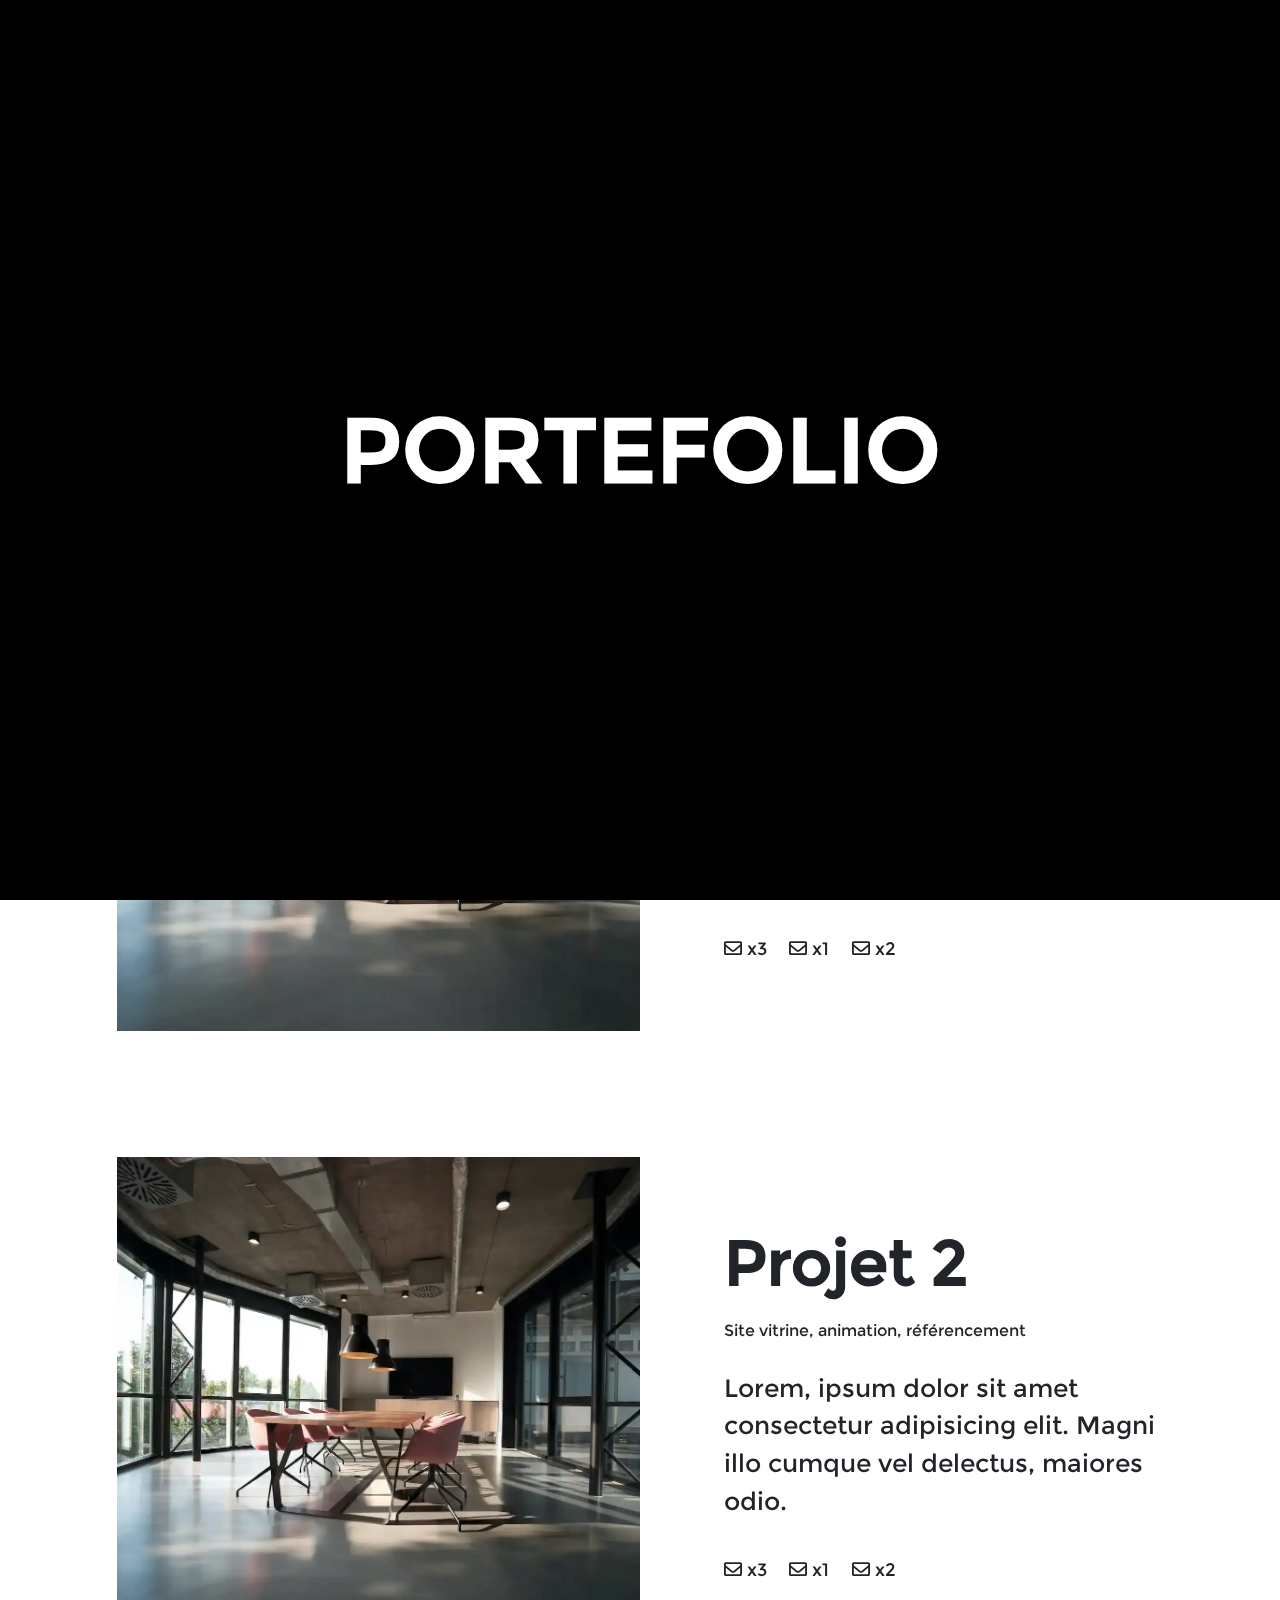
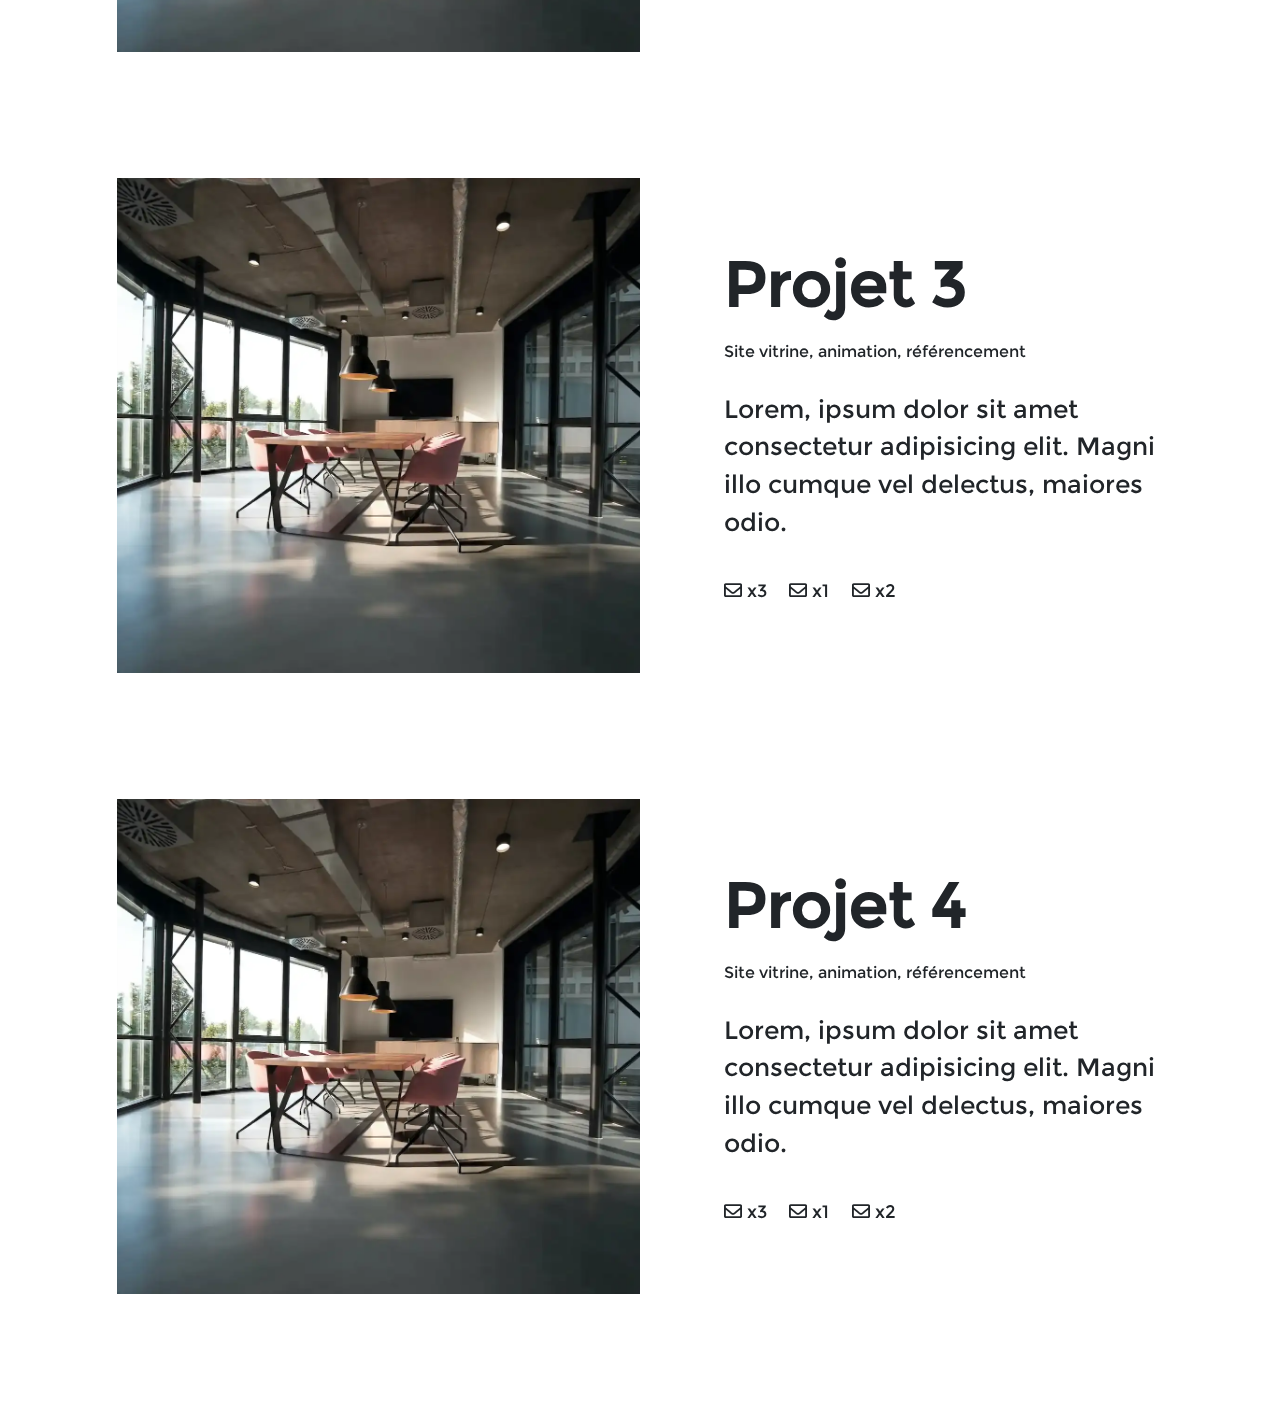
<file: portefolio.html>
<!DOCTYPE html>
<html lang="fr">
<head>
    <meta charset="UTF-8">
    <meta http-equiv="X-UA-Compatible" content="IE=edge">
    <meta name="viewport" content="width=device-width, initial-scale=1.0">
    <title>Document</title>
    <link href="./assets/css/stylePortefolio.css" rel="stylesheet">
    <link href="./assets/bootstrap/bootstrap5.min.css" rel="stylesheet">
   

    <link href="./assets/css/all-min.css" rel="stylesheet">
</head>
<body>
    <header>
        <div class="boxAccueil">
            <div class="boxLogo position-relative">
                <a class="logoAccueil" href="./">Paradoxe.</a>
            </div>
            <div class="burger animeOpac">
                <div class="position-relative d-flex justify-content-center align-items-center w-100 h-100 flex-column spanBurger">
                    <span class="ligne"></span>
                    <span class="ligne"></span>
                    <span class="ligne"></span>
                </div>
            </div>
        </div>
     
    
        <div id="menuBurgerDesktop" class="position-fixed row m-0">
            <div id="burgerSectionGauche" class="bg-white col-12 col-lg-6 d-flex flex-column justify-content-between pe-0">
                <div class="childBurger">
                    <nav class="d-flex flex-column">
                        <div class="unit w-100">
                            <div class="digits text-white w-100 position-relative">
                                <div class="cd__digit w-100 ancreBurger d-flex text-dark">
                                    <div>
                                        <i class="fas fa-long-arrow-alt-right arrowBurger"></i>
                                    </div>
                                    <a class=" position-relative lienAccueil  text-dark" href="./">Accueil</a>
                                </div>
                            </div>
                        </div>
                        <div class="unit w-100">
                            <div class="digits text-white w-100 position-relative">
                                <div class="cd__digit w-100 ancreBurger d-flex text-dark" >
                                    <i class="fas fa-long-arrow-alt-right arrowBurger"></i>
                                    <a class=" text-dark lienBurger" >Contact</a>
                                </div>
                            </div>
                        </div>
                        <div class="unit w-100">
                            <div class="digits text-white w-100 position-relative">
                                <div class="cd__digit w-100 ancreBurger d-flex text-dark" >
                                    <div><i class="fas fa-long-arrow-alt-right arrowBurger"></i></div>
                                    <a class=" text-dark lienBurger" >Prestations</a>
                                </div>
                            </div>
                        </div>
                        <div class="unit w-100">
                            <div class="digits text-white w-100 position-relative">
                                <div class="cd__digit w-100 ancreBurger d-flex text-dark" >
                                    <div><i class="fas fa-long-arrow-alt-right arrowBurger"></i></div>
                                    <a class="  text-dark lienBurger" >Portefolio</a>
                                </div>
                            </div>
                        </div>
                        <div class="unit w-100">
                            <div class="digits text-white w-100 position-relative">
                                <div class="cd__digit w-100 ancreBurger d-flex text-dark" >
                                    <div><i class="fas fa-long-arrow-alt-right arrowBurger"></i></div>
                                    <a class=" text-dark lienBurger" >Histoire</a>
                                </div>
                            </div>
                        </div>
                    </nav>
                </div>
                <div>
                    <div class="d-flex justify-content-between " id="adresseBurger">
                        <div class="d-flex justify-content-end flex-column fw-bold">
                            <div class="unit w-100">
                                <div class="digits text-dark w-100 position-relative digitAdresse margeDigit">
                                    <div class="cd__digit w-100 " >
                                        <p class="digitContact">06 52 57 65 67</p>
                                    </div>
                                </div>
                            </div>
                            <div class="unit w-100">
                                <div class="digits text-dark w-100 position-relative digitAdresse">
                                    <div class="cd__digit w-100 ">
                                        <p class="digitContact">contact.paradoxe.fr</p>
                                    </div>
                                </div>
                            </div>
                           
                        </div>
                        <div class="d-flex flex-column reseauxBurger">
                            <div class="unit w-100 unitTel">
                                <div class="digitsReseau text-dark w-100 m-0 position-relative">
                                    <div class="cd__digit w-100 ">
                                        <a class="lienReseau text-dark" href="#" >
                                            <i class="fab fa-twitter reseauAccueil"></i>
                                        </a>
                                    </div>
                                </div>
                            </div>
                            <div class="unit w-100 unitTel">
                                <div class="digitsReseau text-dark w-100 position-relative">
                                    <div class="cd__digit w-100 ">
                                        <a class="lienReseau text-dark"> <i class="fab fa-instagram reseauAccueil"></i></a>
                                    </div>
                                </div>
                            </div>
                            <div class="unit w-100 unitTele">
                                <div class="digitsReseau text-dark w-100 position-relative ">
                                    <div class="cd__digit w-100 ">
                                        <a class="lienReseau text-dark"><i class="fab fa-linkedin-in reseauAccueil"></i></a>
                                    </div>
                                </div>
                            </div>
                            
                        </div>
                        
                    </div>
                    <div class="politique d-flex flex-column align-items-center d-lg-none">
                        <span>Agence Paradoxe &copy; - Agence web sur Montauban et Toulouse</span>
                        <div></div>
                        <div>
                            <a href="">CGU |</a>
                            <a href="">Mention Légales |</a>
                            <a href="">Politique-de-confidentialité</a>
                        </div>
                    </div>
                </div>
            </div>
            <div id="burgerSectionDroite" class="p-0 col-6 d-lg-flex flex-column d-none">
                
                    <div class="w-100  d-flex align-items-end">
                        <h5 class="fw-bold titreSectionDroite text-white text-center w-100">Agence <br> Paradoxe.</h5>
                    </div>
                    <div class="d-flex justify-content-end align-items-center flex-column text-white">
                        <p class="m-0 text-center">Agence Paradoxe &copy; 2022 - Agence web sur Montauban et Toulouse </p>
                        <div class="bg-white"></div>
                        <div class="mb-1">
                            <a class="text-white" href="">CGU |</a>
                            <a class="text-white" href="">Mention Légales |</a>
                            <a class="text-white" href="">Politique-de-confidentialité</a>
                        </div>
                    </div>
               
            </div>
        </div>
    </header>

    <main>
        <div>
            <div class="boxTitre">
             
                <h1 class="titrePrincipale">Nous créons une présence <br>
                    <span
                       class="txt-rotate"
                       data-period="2000"
                       data-rotate='[ "numerique.", "simple.", "digital.", "efficace.", "professionnelle." ]'></span>
                  </h1>
            </div>
            <div class="boxNavigation">
                <span>Tous les projets</span>
                <span class="centerLien">Numérique</span>
                <span>Image de marque</span>
            </div>
        </div>
       

        <div class="allBoxSite ">
            <div class="boxSite" id="projet1">
                <div class="boxImg">
                    <img src="./assets/img/accueil.webp" class="imgSite">
                </div>
       
                <div class="propriete" >
                    <h3 class="titrePrincipale">Projet 1</h3>
                    <span class="spanGroupe">Site vitrine, animation, référencement</span>
                    <p class="presentSite ">Lorem, ipsum dolor sit amet consectetur adipisicing elit. Magni illo cumque vel delectus, maiores odio.</p>
                    <div class="boxIcone">
                        <div>
                            <i class="far fa-envelope"></i>
                            <span>x3</span>
                        </div>
                        <div class="boxIconeC">
                            <i class="far fa-envelope"></i>
                            <span>x1</span>
                        </div>
                        <div>
                            <i class="far fa-envelope"></i>
                            <span>x2</span>
                        </div>
                    </div>
                </div>
            </div>

            <div class="boxSite" id="projet2">
                <div class="boxImg">
                    <img src="./assets/img/accueil.webp" class="imgSite">
                </div>
                <div class="propriete">
                    <h3 class="titrePrincipale">Projet 2</h3>
                    <span class="spanGroupe">Site vitrine, animation, référencement</span>
                    <p class="presentSite">Lorem, ipsum dolor sit amet consectetur adipisicing elit. Magni illo cumque vel delectus, maiores odio.</p>
                    <div class="boxIcone">
                        <div>
                            <i class="far fa-envelope"></i>
                            <span>x3</span>
                        </div>
                        <div class="boxIconeC">
                            <i class="far fa-envelope"></i>
                            <span>x1</span>
                        </div>
                        <div>
                            <i class="far fa-envelope"></i>
                            <span>x2</span>
                        </div>
                    </div>
                </div>
            </div>

            <div class="boxSite" id="projet3">
                <div class="boxImg">
                    <img src="./assets/img/accueil.webp" class="imgSite">
                </div>
                <div class="propriete">
                    <h3 class="titrePrincipale">Projet 3</h3>
                    <span class="spanGroupe">Site vitrine, animation, référencement</span>
                    <p class="presentSite">Lorem, ipsum dolor sit amet consectetur adipisicing elit. Magni illo cumque vel delectus, maiores odio.</p>
                    <div class="boxIcone">
                        <div>
                            <i class="far fa-envelope"></i>
                            <span>x3</span>
                        </div>
                        <div class="boxIconeC">
                            <i class="far fa-envelope"></i>
                            <span>x1</span>
                        </div>
                        <div>
                            <i class="far fa-envelope"></i>
                            <span>x2</span>
                        </div>
                    </div>
                </div>
            </div>

            <div class="boxSite" id="projet4">
                <div class="boxImg">
                    <img src="./assets/img/accueil.webp" class="imgSite">
                </div>
                <div class="propriete">
                    <h3 class="titrePrincipale">Projet 4</h3>
                    <span class="spanGroupe">Site vitrine, animation, référencement</span>
                    <p class="presentSite">Lorem, ipsum dolor sit amet consectetur adipisicing elit. Magni illo cumque vel delectus, maiores odio.</p>
                    <div class="boxIcone">
                        <div>
                            <i class="far fa-envelope"></i>
                            <span>x3</span>
                        </div>
                        <div class="boxIconeC">
                            <i class="far fa-envelope"></i>
                            <span>x1</span>
                        </div>
                        <div>
                            <i class="far fa-envelope"></i>
                            <span>x2</span>
                        </div>
                    </div>
                </div>
            </div>
        </div>
    </main>

<footer>

</footer>

<aside>
    <div id="divId"></div>
    <div id="divId" class="d-flex justify-content-center align-items-center "><span class="nomPage"></span></div>
    <div id="divId"></div>
</aside>

    <aside>
        <div class="divIdDepart"></div>
        <div  class="divIdDepart d-flex justify-content-center align-items-center"><span class="nom"></span></div>
        <div class="divIdDepart"></div>
    </aside>


    <script src="./assets/js/animationPortefolio.js"></script>
</body>
</html>
</file>
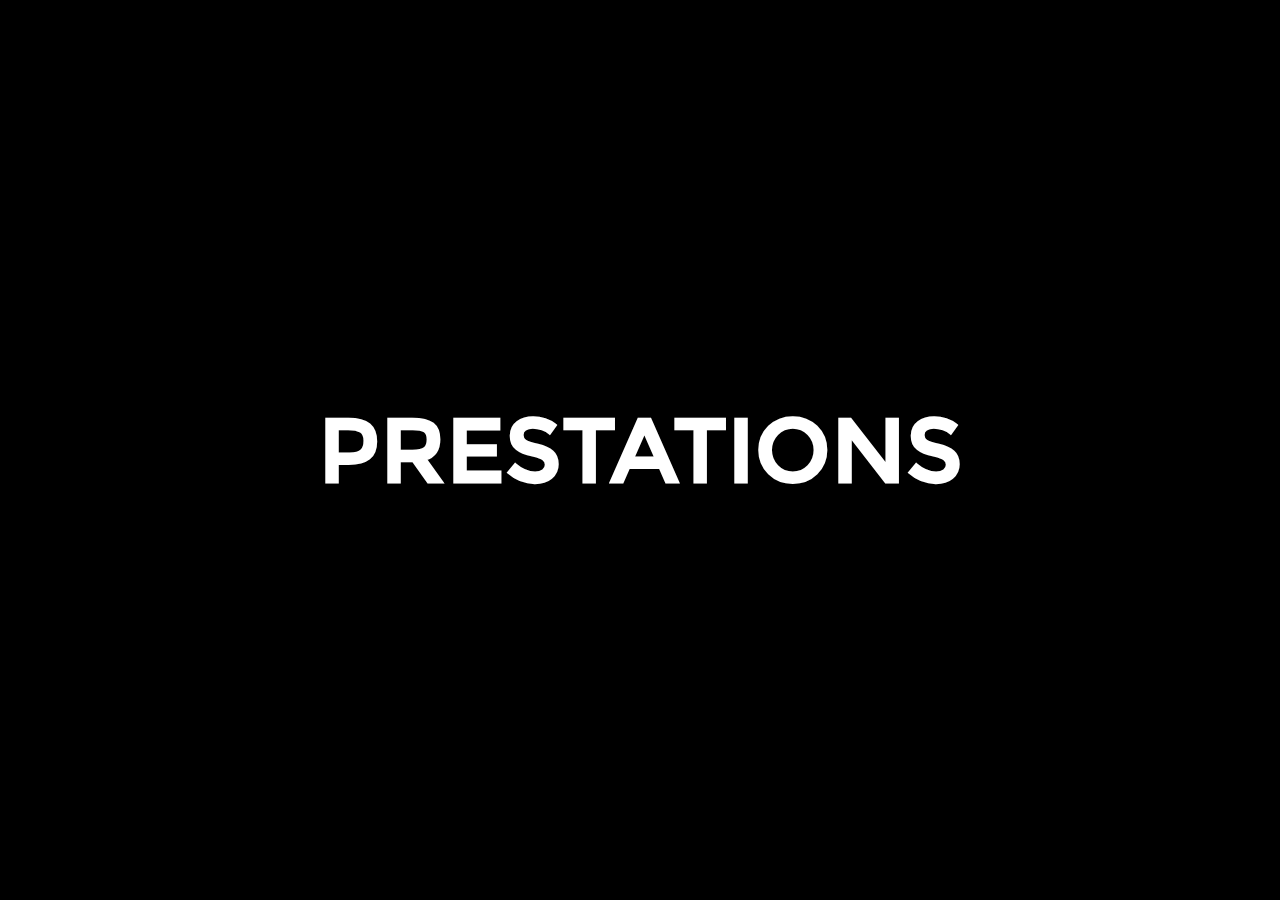
<file: prestations.html>
<!DOCTYPE html>
<html lang="fr">
<head>
    <meta charset="UTF-8">
    <meta http-equiv="X-UA-Compatible" content="IE=edge">
    <meta name="viewport" content="width=device-width, initial-scale=1.0,shrink-to-fit=no"/>
    <title>Document</title>
    <link href="./assets/css/stylePrestation.css" rel="stylesheet" type="text/css">
    <link href="./assets/bootstrap/bootstrap5.min.css" rel="stylesheet" type="text/css">
     <link href="https://cdnjs.cloudflare.com/ajax/libs/font-awesome/6.0.0-beta3/css/all.min.css" rel="stylesheet" type="text/css">

</head>
<body>

    <div class="burger animeOpac">
        <div class="position-relative d-flex justify-content-center align-items-center w-100 h-100 flex-column spanBurger">
            <span></span>
            <span></span>
            <span></span>
        </div>
    </div>

      <!-- AffichageMenuBurger-->
      <div id="menuBurgerDesktop" class="position-fixed row m-0">
        <div id="burgerSectionGauche" class="bg-white col-12 col-md-6 d-flex flex-column justify-content-between pe-0">
            <div class="childBurger">
                <nav class="d-flex flex-column">
                    <div class="unit w-100">
                        <div class="digits text-white w-100 position-relative">
                            <div class="cd__digit w-100 ancreBurger d-flex text-dark">
                                <div>
                                    <i class="fas fa-long-arrow-alt-right arrowBurger"></i>
                                </div>
                                <a class=" position-relative  text-dark" href="./">Accueil</a>
                            </div>
                        </div>
                    </div>
                    <div class="unit w-100">
                        <div class="digits text-white w-100 position-relative">
                            <div class="cd__digit w-100 ancreBurger d-flex text-dark" >
                                <i class="fas fa-long-arrow-alt-right arrowBurger"></i>
                                <a class=" text-dark lienBurger">Contact</a>
                            </div>
                        </div>
                    </div>
                    <div class="unit w-100">
                        <div class="digits text-white w-100 position-relative">
                            <div class="cd__digit w-100 ancreBurger d-flex text-dark" >
                                <div><i class="fas fa-long-arrow-alt-right arrowBurger"></i></div>
                                <a class=" text-dark lienBurger" >Prestations</a>
                            </div>
                        </div>
                    </div>
                    <div class="unit w-100">
                        <div class="digits text-white w-100 position-relative">
                            <div class="cd__digit w-100 ancreBurger d-flex text-dark" >
                                <div><i class="fas fa-long-arrow-alt-right arrowBurger"></i></div>
                                <a class="  text-dark lienBurger" >Portefolio</a>
                            </div>
                        </div>
                    </div>
                    <div class="unit w-100">
                        <div class="digits text-white w-100 position-relative">
                            <div class="cd__digit w-100 ancreBurger d-flex text-dark" >
                                <div><i class="fas fa-long-arrow-alt-right arrowBurger"></i></div>
                                <a class=" text-dark lienBurger" href="#">Histoire</a>
                            </div>
                        </div>
                    </div>
                </nav>
            </div>
            <div class="d-flex justify-content-between" id="adresseBurger">
                <div class="d-flex justify-content-end flex-column fw-bold">
                    <div class="unit w-100">
                        <div class="digits text-dark w-100 position-relative digitAdresse margeDigit">
                            <div class="cd__digit w-100 " >
                                <p class="digitContact">06 52 57 65 67</p>
                            </div>
                        </div>
                    </div>
                    <div class="unit w-100">
                        <div class="digits text-dark w-100 position-relative digitAdresse">
                            <div class="cd__digit w-100 ">
                                <p class="digitContact">contact.paradoxe.fr</p>
                            </div>
                        </div>
                    </div>
                </div>
                <div class="d-flex flex-column reseauxBurger">
                    <div class="unit w-100">
                        <div class="digitsReseau text-dark w-100 m-0 position-relative">
                            <div class="cd__digit w-100 ">
                                <a class="lienReseau text-dark" href="#" >
                                    <i class="fab fa-twitter reseauAccueil"></i>
                                </a>
                            </div>
                        </div>
                    </div>
                    <div class="unit w-100 ">
                        <div class="digitsReseau text-dark w-100 position-relative">
                            <div class="cd__digit w-100 ">
                                <a class="lienReseau text-dark"> <i class="fab fa-instagram reseauAccueil"></i></a>
                            </div>
                        </div>
                    </div>
                    <div class="unit w-100">
                        <div class="digitsReseau text-dark w-100 position-relative ">
                            <div class="cd__digit w-100 ">
                                <a class="lienReseau text-dark"><i class="fab fa-linkedin-in reseauAccueil"></i></a>
                            </div>
                        </div>
                    </div>
                </div>
            </div>
        </div>
        <div id="burgerSectionDroite" class="p-0 col-6 d-md-flex flex-column d-none">
            
                <div class="w-100  d-flex align-items-end">
                    <h5 class="fw-bold titreSectionDroite text-white text-center w-100">Agence <br> Paradoxe.</h5>
                </div>
                <div class="d-flex justify-content-end align-items-center flex-column text-white">
                    <p class="m-0">Agence Paradoxe &copy; 2022 - Agence web sur Montauban et Toulouse </p>
                    <div class="bg-white"></div>
                    <div class="mb-1">
                        <a class="text-white" href="">CGU |</a>
                        <a class="text-white" href="">Mention Légales |</a>
                        <a class="text-white" href="">Politique-de-confidentialité</a>
                    </div>
                </div>
           
        </div>
    </div>
    <main>
        <section class="d-none d-lg-flex">
            <div class="slideContainer1">
                <div class="first box ">
                   
                </div>
                <div class="box d-flex align-items-center justify-content-end position-relative">

                   <h1 class="titrePrincipale margTitle">Nos <br> Presta</h1>
                    <img class="imgPresta" src="./assets/img/developement.png">
                    <img class="imgPresta" src="./assets/img/conception-de-maquette.png">
                    <img class="imgPresta" src="./assets/img/optimisation_1.png">
                </div>
                <div class="box">
                    
                </div>
                <div class="box d-flex flex-column justify-content-center">
                    <h3 class="fw-bold">Site E-commerce</h3>
                    <p>Lorem ipsum dolor, sit amet consectetur adipisicing elit. Assumenda illo dolorem consequatur, ad quo odio aspernatur voluptates enim aliquam ratione! Enim ipsam inventore dolor assumenda ipsum soluta, necessitatibus quidem nobis.
                    Dolores quae magnam perferendis tempore iste necessitatibus impedit vitae assumenda eaque, deleniti maxime culpa dolore repellendus illum sunt eligendi alias vel, nostrum delectus. Eaque veniam, tempore ipsam quidem omnis reiciendis.
                </div>
                <div class="box">
                   
                </div>
                <div class="box d-flex flex-column justify-content-center"  >
                    <h3 class="fw-bold">Refonte</h3>
                    <p>Lorem ipsum dolor, sit amet consectetur adipisicing elit. Assumenda illo dolorem consequatur, ad quo odio aspernatur voluptates enim aliquam ratione! Enim ipsam inventore dolor assumenda ipsum soluta, necessitatibus quidem nobis.
                    Dolores quae magnam perferendis tempore iste necessitatibus impedit vitae assumenda eaque, deleniti maxime culpa dolore repellendus illum sunt eligendi alias vel, nostrum delectus. Eaque veniam, tempore ipsam quidem omnis reiciendis.
                </div>
              
                <div class="box">
                   
                </div>
                
                
                <div class="last box d-flex align-items-center justify-content-end position-relative">

                    <h1 class="titrePrincipale margTitle">Nos <br> Presta</h1>
                     <img class="imgPresta" src="./assets/img/developement.png">
                     <img class="imgPresta" src="./assets/img/conception-de-maquette.png">
                     <img class="imgPresta" src="./assets/img/optimisation_1.png">
                 </div>
            </div>
            <div class="slideContainer2">
                <div class="box2 position-relative first" >
                    <div class=" d-flex align-items-end justify-content-start h-50 ">
                        <h1 class="titrePrincipale margeTitle">tions.</h1>
                    </div>
                    <div class="h-50 d-flex align-items-end justify-content-center paraPresta">
                        <p>Lorem ipsum dolor sit, amet consectetur adipisicing elit. Ut aliquid aperiam animi voluptatem maxime, hic at accusamus repudiandae harum laborum officia? Quae aspernatur, ex placeat nesciunt perferendis laborum ipsum rem.
                        Amet aliquam nisi hic expedita totam aspernatur alias ratione est rem nobis, nulla velit doloremque corporis veniam eligendi, minima soluta dolore! Quod ea quidem minus ad maiores officia facilis corrupti?
                        Libero quaerat commodi reprehenderit repudiandae, quis fugit in reiciendis odit error non! Odit quam minus nostrum explicabo eos laborum, magni iusto incidunt provident distinctio. Quaerat hic commodi rerum similique blanditiis.</p>
                    </div>
                    <img class="imgPresta" src="./assets/img/creation-de-sites-web_4.png">
                    <img class="imgPresta" src="./assets/img/vecteur_2.png">
                    <img class="imgPresta" src="./assets/img/online-shop_2.png">
                </div>
                
                <div class="box2 d-flex flex-column justify-content-center ">
                    <h3 class="fw-bold">Optimisation</h3>
                    <p>Lorem ipsum dolor, sit amet consectetur adipisicing elit. Assumenda illo dolorem consequatur, ad quo odio aspernatur voluptates enim aliquam ratione! Enim ipsam inventore dolor assumenda ipsum soluta, necessitatibus quidem nobis.
                    Dolores quae magnam perferendis tempore iste necessitatibus impedit vitae assumenda eaque, deleniti maxime culpa dolore repellendus illum sunt eligendi alias vel, nostrum delectus. Eaque veniam, tempore ipsam quidem omnis reiciendis.
                   
               </p>
                </div>
                <div class="box2">
                    
                </div>
                <div class="box2 d-flex flex-column justify-content-center ">
                    <h3 class="fw-bold">Graphisme</h3>
                    <p>Lorem ipsum dolor, sit amet consectetur adipisicing elit. Assumenda illo dolorem consequatur, ad quo odio aspernatur voluptates enim aliquam ratione! Enim ipsam inventore dolor assumenda ipsum soluta, necessitatibus quidem nobis.
                    Dolores quae magnam perferendis tempore iste necessitatibus impedit vitae assumenda eaque, deleniti maxime culpa dolore repellendus illum sunt eligendi alias vel, nostrum delectus. Eaque veniam, tempore ipsam quidem omnis reiciendis.
                   
               </p>
                </div>
                <div class="box2">
                   
                </div>
                <div class="box2 d-flex flex-column justify-content-center ">
                    <h3 class="fw-bold">Site vitrine</h3>
                    <p>Lorem ipsum dolor, sit amet consectetur adipisicing elit. Assumenda illo dolorem consequatur, ad quo odio aspernatur voluptates enim aliquam ratione! Enim ipsam inventore dolor assumenda ipsum soluta, necessitatibus quidem nobis.
                    Dolores quae magnam perferendis tempore iste necessitatibus impedit vitae assumenda eaque, deleniti maxime culpa dolore repellendus illum sunt eligendi alias vel, nostrum delectus. Eaque veniam, tempore ipsam quidem omnis reiciendis.
                   
               </p>
                </div>
                <div class="box2 position-relative" >
                    <div class=" d-flex align-items-end justify-content-start h-50 ">
                        <h1 class="titrePrincipale margeTitle">tions.</h1>
                    </div>
                    <div class="h-50 d-flex align-items-end justify-content-center paraPresta">
                        <p>Lorem ipsum dolor sit, amet consectetur adipisicing elit. Ut aliquid aperiam animi voluptatem maxime, hic at accusamus repudiandae harum laborum officia? Quae aspernatur, ex placeat nesciunt perferendis laborum ipsum rem.
                        Amet aliquam nisi hic expedita totam aspernatur alias ratione est rem nobis, nulla velit doloremque corporis veniam eligendi, minima soluta dolore! Quod ea quidem minus ad maiores officia facilis corrupti?
                        Libero quaerat commodi reprehenderit repudiandae, quis fugit in reiciendis odit error non! Odit quam minus nostrum explicabo eos laborum, magni iusto incidunt provident distinctio. Quaerat hic commodi rerum similique blanditiis.</p>
                    </div>
                    <img class="imgPresta" src="./assets/img/creation-de-sites-web_4.png">
                    <img class="imgPresta" src="./assets/img/vecteur_2.png">
                    <img class="imgPresta" src="./assets/img/online-shop_2.png">
                </div>
                <div class="last box2 d-flex flex-column justify-content-center ">
                    <h3 class="fw-bold">Optimisation</h3>
                    <p>Lorem ipsum dolor, sit amet consectetur adipisicing elit. Assumenda illo dolorem consequatur, ad quo odio aspernatur voluptates enim aliquam ratione! Enim ipsam inventore dolor assumenda ipsum soluta, necessitatibus quidem nobis.
                    Dolores quae magnam perferendis tempore iste necessitatibus impedit vitae assumenda eaque, deleniti maxime culpa dolore repellendus illum sunt eligendi alias vel, nostrum delectus. Eaque veniam, tempore ipsam quidem omnis reiciendis.
                   
               </p>
                </div>
            </div>
        </section>

       
        <section class="d-block d-lg-none mobileSec bg-dark">
            
            <div class=" d-flex flex-column   align-items-center h-100 justify-content-center">
                <div class="d-flex flex-column align-items-center" style="margin-bottom: 14vmin;">
                    <h1 class="text-white">Nos Prestations</h1>
                    <div class="ligne"></div>
                </div>
                
                <div id="teste"  class="d-flex" style="width: 70vmin;height: 100vmin;margin-bottom: 14vmin;">
                    <div class="d-flex">
                        <div class="blockMob">

                            <div class="h-100 enfant">
                                <div class="text-end">
                                    <span class="plus" style="color: rgb(0, 0, 0);font-size: 15vmin;margin-right: 6%;margin-top:4%;display: inline-block;line-height: 80%;">+</span>
                                </div>
                                
                                    
                               
                                    
                               
                                <div class="d-flex flex-column justify-content-center align-items-center h-75">
                                    <img class="w-50" src="./assets/img/creation-de-sites-web_4.png">
                                    <span style="margin-top: 8%;font-size: 8vmin;font-weight: bold;">Graphisme</span>
                                </div>
                            </div>
                          
                            <div class="h-100 second"> 
                                <h1>Titre</h1>
                            </div>
                           
                        </div>
                        <div class="blockMob">
                            <div class="text-end">
                                <span class="plus" style="color: rgb(0, 0, 0);font-size: 15vmin;margin-right: 6%;margin-top:4%;display: inline-block;line-height: 80%;">+</span>
                            </div>
                            
                                
                           
                                
                           
                            <div class="d-flex flex-column justify-content-center align-items-center h-75">
                                <img class="w-50" src="./assets/img/creation-de-sites-web_4.png">
                                <span style="margin-top: 8%;font-size: 8vmin;font-weight: bold;">Graphisme</span>
                            </div>
                           
                        </div>
                        <div class="blockMob">
                            <div class="text-end">
                                <span class="plus" style="color: rgb(0, 0, 0);font-size: 15vmin;margin-right: 6%;margin-top:4%;display: inline-block;line-height: 80%;">+</span>
                            </div>
                            
                                
                           
                                
                           
                            <div class="d-flex flex-column justify-content-center align-items-center h-75">
                                <img class="w-50" src="./assets/img/creation-de-sites-web_4.png">
                                <span style="margin-top: 8%;font-size: 8vmin;font-weight: bold;">Graphisme</span>
                            </div>
                           
                        </div>
                        <div class="blockMob">
                            <div class="text-end">
                                <span class="plus" style="color: rgb(0, 0, 0);font-size: 15vmin;margin-right: 6%;margin-top:4%;display: inline-block;line-height: 80%;">+</span>
                            </div>
                            
                                
                           
                                
                           
                            <div class="d-flex flex-column justify-content-center align-items-center h-75">
                                <img class="w-50" src="./assets/img/creation-de-sites-web_4.png">
                                <span style="margin-top: 8%;font-size: 8vmin;font-weight: bold;">Graphisme</span>
                            </div>
                           
                        </div>
                        <div class="blockMob">
                            <div class="text-end">
                                <span class="plus" style="color: rgb(0, 0, 0);font-size: 15vmin;margin-right: 6%;margin-top:4%;display: inline-block;line-height: 80%;">+</span>
                            </div>
                            
                                
                           
                                
                           
                            <div class="d-flex flex-column justify-content-center align-items-center h-75">
                                <img class="w-50" src="./assets/img/creation-de-sites-web_4.png">
                                <span style="margin-top: 8%;font-size: 8vmin;font-weight: bold;">Graphisme</span>
                            </div>
                           
                        </div>
                  
                       
                       
                    </div>
                </div>
                
                <div  class="d-flex w-100 justify-content-center">
                    <div class="rond" style="width: 5vmin;height: 5vmin;background-color: white;border-radius: 100%;margin-right: 5%;"></div>
                    <div class="rond" style="width: 5vmin;height: 5vmin;background-color: white;border-radius: 100%;margin-right: 5%;"></div>
                    <div class="rond" style="width: 5vmin;height: 5vmin;background-color: white;border-radius: 100%;margin-right: 5%;"></div>
                    <div class="rond" style="width: 5vmin;height: 5vmin;background-color: white;border-radius: 100%;margin-right: 5%;"></div>
                    <div class="rond" style="width: 5vmin;height: 5vmin;background-color: white;border-radius: 100%;"></div>
                </div>
            </div>
        </section>
    </main>





    <aside>
        <div id="divId"></div>
        <div id="divId" class="d-flex justify-content-center align-items-center "><span class="nomPage"></span></div>
        <div id="divId"></div>
    </aside>

    <aside>
        <div class="divIdDepart"></div>
        <div  class="divIdDepart d-flex justify-content-center align-items-center"><span class="nom"></span></div>
        <div class="divIdDepart"></div>
    </aside>
    
   
    <script>

let vh = window.innerHeight * 0.01;
// Then we set the value in the --vh custom property to the root of the document
document.documentElement.style.setProperty('--vh', `${vh}px`);

// We listen to the resize event
window.addEventListener('resize', () => {
  // We execute the same script as before
  let vh = window.innerHeight * 0.01;
  document.documentElement.style.setProperty('--vh', `${vh}px`);
});




var tou = document.querySelector("#teste")
var start
var boxMobiles = document.querySelectorAll(".blockMob")
var boxTailleMobile = boxMobiles[0].clientWidth+40
var ronds = document.querySelectorAll(".rond")

var right = 1
var left= -1
var move
ronds[0].style.backgroundColor="blue"



tou.addEventListener('touchstart',(e) => {
 start = e.touches[0].clientX


});


tou.addEventListener('touchend',(e) => {
ronds.forEach(element => {
    element.style.backgroundColor ="white"
});


    if(move < start){
      
        if(right < 4){
            
            right++
                left++
                
        }else{
            left = 3
            right = 4
        }

        
    }
    
    else if(move > start){
       
        if (left > 0){
            
        right--
        left--
       }else{
          left = -1
          right = 1
           
       }
    }

    ronds[left+1].style.backgroundColor="blue"
});



function movingTouch(e){

}


  tou.ontouchmove = function(e){
    e.preventDefault()
move = e.touches[0].clientX

if(move > start){
    
    console.log(left + " move")
    tou.style.transition = "transform 0.3s linear"
    tou.style.transform = "translateX("+-boxTailleMobile*Math.max(left,0)+"px)"




    
}
else if(move < start){
  
    console.log(right + " move")
    tou.style.transition = "transform 0.3s linear"
    tou.style.transform = "translateX("+-boxTailleMobile*Math.min(right,5)+"px)"
    
   
}

};



var plus = document.querySelectorAll(".plus")
var teste = document.querySelector("#teste")
plus.forEach(element => {
    element.onclick = function(){
  
      
       
    }
});




    </script>
    <script type="text/javascript" src="./assets/js/animationPrestation.js"></script>

    
</body>
</html>
</file>
<file: assets/css/styleContact.css>
@font-face {
  font-family: montSerrat;
  src: url("../font/Montserrat-Regular.ttf");
  
} 

*{
  font-family: montSerrat;
}

@media (max-width: 575.98px) {

  .reseauAccueil{
    font-size: 7vmin!important;
 
  }

  .h-button{
    width: 100%!important;
    padding: 4vmin 0;
    margin-top: 6vmin;
    position: relative;
    font-size: 5vmin!important;

  }
  
  .h-button:before {
    top:5%!important
  }
  
  .h-button:hover span, .h-button:focus span {
  
    transform: translate(0, -3.5vmin)!important;
  }
  
  .unitTel,.unitTele{
    margin-top: 5vmin;
  }

  .unitTele{
    margin-bottom: 2vmin;
  }
  

  .digitContact{
   font-size: 6vmin!important
  }
 
  .digitAdresse{
    height: 7vmin!important;
    margin-bottom: 0.4vmin!important;
  }

  .lienBurger,.lienAccueil{
    font-size: 8vmin!important;
  }

  .digits{
    height: 8vmin!important;
  }

  .childBurger{
    margin-top: 10vmin!important;
  }


  .logoAccueil{
    font-size: 6vmin!important;
    position: initial!important;
  }

  .boxAccueil{
    padding: 7vmin!important;
  }

  .boxLogo{
height: initial!important;
width: initial!important;
  }

  .burger span {
    width: 10vmin!important;
    height: 1vmin!important;
    background-color: rgb(0, 0, 0);
    border-radius: 15vmin;
  }



  .burger {
    box-shadow: none;
    border: none;
   
    cursor: pointer;
    
    z-index: 10!important;
    height: 6vmin;
    width: 7vmin;
    padding: 0 4vmin;
    position: fixed!important;
    right:8%!important
   
  }


.titrePage{
  font-size: 8vmin!important;
  padding: 0 13vmin!important;
  margin-top: 35vmin!important;
}

.boxForm{
  display: none!important;
}



.inputMarge0,.inputMarge1, input{
  margin: 0 0 10vmin 0!important;
 
}

#formulaire{
  width: 100%!important;
  padding: 0 5vmin;
}

input::placeholder,.h-button:before,textarea::placeholder{
  font-size: 5vmin!important;
}



#blocFormulaire{
  height: initial!important;
  margin-top: 25vmin!important;
}

.adressPhone{
  margin-top:25vmin;
  font-size: 5vmin;
  font-weight: bold;
  
 
}

textarea{
  height: 9vmin!important;
}

#blocFormulaire > div{
  width: 100%!important;
}

.burger span:nth-child(2) {
  margin: 1.5vmin 0 !important;
}
 
}

.adressPhone p{
  text-decoration: none!important;
}

@media (min-width: 576px) and (max-width: 767.98px) {

  .logoAccueil{
    font-size: 5vmin!important;
    position: initial!important;
  }

  textarea{
    height: 9vmin!important;
  }

  .boxLogo{
    height: initial!important;
    width: initial!important;
    }

  .boxAccueil{
    margin-top: 7vmin!important;
  }

  .burger span {
    width: 8vmin!important;
    height: 0.8vmin!important;
    background-color: rgb(0, 0, 0);
    border-radius: 15vmin;
  }

 
  .burger {
  position: initial!important;
   right:8%!important
  }


.titrePage{
  font-size: 8vmin!important;
  padding: 0 13vmin!important;
  margin-top: 25vmin!important;
}

.boxForm{
  display: none!important;
}



.inputMarge0,.inputMarge1, input{
  margin: 0 0 10vmin 0!important

}



input::placeholder,.h-button:before,textarea::placeholder{
  font-size: 3.5vmin!important;
}

.h-button{
  width: 100%!important;
  padding: 4vmin 0;
  margin-top: 6vmin;
  position: relative;
  font-size: 5vmin!important;
}

.h-button:before {
  top:15%
}

.h-button:hover span, .h-button:focus span {

  transform: translate(0, -3.5vmin)!important;
}

#blocFormulaire{
  height: initial!important;
  margin-top: 25vmin!important;
}

.adressPhone{
  margin-top:25vmin;
  font-size: 3.5vmin;
  font-weight: bold;
  
 
}


#blocFormulaire > div{
  width: 60%!important;
}

#formulaire{
  width: 100%!important;
}
 
}


@media (min-width: 768px) and (max-width: 991.98px) {
  .titrePage{
    font-size: 7vmin!important;
    padding: 0 13vmin!important;
    margin-top: 20vmin!important;
  }

  .politique{
    font-size:clamp(10px,1.5vmin,1.5vmin)!important;
    text-align: center;
    margin-top: 3vmin;
    
  }

  .politique > div:nth-child(2){
    height: clamp(1px,0.2vmin,0.2vmin)!important;
    width: 40%!important;
    background-color: black;
    margin: 1vmin 0!important;
  }

  .digitContact{
    font-size: clamp(15px,3vmin,3vmin)!important
   }
  
  
  
   .digitAdresse{
     height: clamp(15px,3vmin,3vmin)!important;
     overflow: hidden;
   }
  
   .reseauAccueil{
    font-size: clamp(18px,3.5vmin,3.5vmin)!important;
  
  }

  .logoAccueil{
    font-size: 4.5vmin!important;
    position: initial!important;
  }

  textarea{
    height: 6vmin!important;
  }

  #blocFormulaire{
    height: initial!important;
    margin-top: 20vmin!important;
  }

  #formulaire{
    width: 55%!important;
  }

  .h-button{
    width: 100%!important;
    
  }

  .adressPhone{
    margin-top:20vmin;
    font-size: 3vmin;
    font-weight: bold;
    
   
  }

  #blocFormulaire > div{
    width: 100%!important;
  }

  .iconeFor{
    font-size: 3vmin!important;
  }

  .burger span {
    width: 8vmin!important;
    height: 0.8vmin!important;
    background-color: rgb(255, 255, 255);
    border-radius: 15vmin!important;
   
  }

  .boxLogo{
    height: initial!important;
    width: initial!important;
  }

  .burger{
    right: 5%!important;
    
  }



  .burger span:nth-child(2) {
    margin: 1.1vmin 0!important
  }

  .childBurger{
    margin-top: 5vmin!important;
  }

}


@media (min-width: 992px) and (max-width: 1300px) {

  .titrePage{
    font-size: 6vmin!important;
  }


}

body{
    background-color: #101010!important;
}
main{
    overflow: hidden;
}

a{
    text-decoration: none!important;
    
}

a:hover{
    text-decoration: none!important;
}

#burgerSectionDroite{
    background-image: url("../img/toa-heftiba-FV3GConVSss-unsplash.jpg");
    background-repeat: no-repeat;
    background-size: cover;
    background-position-x: 50%;
    animation: loading-slide 10s linear infinite alternate;
   }

   #burgerSectionDroite > div:nth-child(1){
    mix-blend-mode: multiply; 
    background:rgb(0, 0, 0);
    height: 60%;
   }



   #burgerSectionDroite > div:nth-child(2){
    height: 40%;
    background-color: black;
   }

   #burgerSectionDroite > div:nth-child(2) > p{
    font-size: 2.5vmin;
    padding:0 3vmin
   }

   #burgerSectionDroite > div:nth-child(2) > div:nth-child(2){
    height: 0.2vmin;
    width: 15vmin;
    margin: 2vmin 0;

   }

   #burgerSectionDroite > div:nth-child(2) > div:nth-child(3){
    font-size: 1.5vmin;
   }
  
  
   #burgerSectionGauche,#burgerSectionDroite{
    transform: translateY(-100%);
    transition: all 0.5s ease-out;
    transition-delay: 0.5s;
  
  }
  
   
   #burgerSectionGauche.open,#burgerSectionDroite.open{
     transform: translateY(0)!important;
     transition: all 0.5s ease-out;
   }

   .titreSectionDroite{
    font-size: 10vmin;
   }
  
   @keyframes loading-slide {
    from {
      background-position: left;
    }
    to {
      background-position: right;
    }
  }
  #menuBurgerDesktop{
    height: calc(var(--vh, 1vh) * 100);
    top:0;
    width: 100%;
    z-index: -1;
    
  }
  
  .childBurger{
    margin: 3vmin 0 3vmin 0
  }
  
  .cd__digit {
      width: 1ch;
      z-index: -1;
    position: relative;
  }
  
  .digits{
    display: flex;
    justify-content: center;
    height: 6vmin;
    font-weight: bold;
    overflow: hidden;
    margin-bottom: 1.5vmin;
    z-index: 3;
  }

  #burgerSectionGauche{
    padding:0 2vmin!important;
  }

  .row > * {
    padding:0!important
  }

  .politique{
    font-size: 3vmin;
    text-align: center;
    margin-top: 3vmin;
    margin-bottom: 1.5vmin;
  }
  
  .politique > div:nth-child(2){
    height: 0.4vmin;
    width: 50%;
    background-color: black;
    margin: 1.5vmin 0;
  }

  .politique a{
    color: black!important;
  }

  .digitAdresse{
    height:3.2vmin
  }
  
  .reseauAccueil{
    transition: transform 0.5s ease-out;
    font-size:3.5vmin
  }
  
  .digitsReseau{
    display: flex;
    justify-content: center;
    height: 7vmin;
    
    font-weight: bold;
    overflow: hidden;
    z-index: 1;
  
  }
  
  .arrowBurger{
    transform: translateX(-4.5vmin);
    letter-spacing: 2vmin;
    transition: transform 0.3s linear;
    
    opacity: 0;
    transition: opacity 0.5s linear;
  }
  
  .ancreBurger, .lien{
    cursor: pointer;
  }
  
  
  .ancreBurger:hover .arrowBurger{
    opacity: 1;
    transform: translateX(0px);
    transition: transform 0.3s linear;
    transition: opacity 0.5s linear;
  }
  
  
  .ancreBurger{
    transform: translateX(-7vmin);
    transition: transform 0.3s linear;
   
  }
  
  .ancreBurger:hover{
    transform: translateX(2vmin);
    transition: all 0.3s linear;
  }
  
  
  .unit{
    font-size: 6vmin;
      line-height: 4;
      width: 3ch;
    transition: all 0.5s ease-in;
  }
  
  .unit.apparition{
    line-height: 1;
    transition: line-height 0.5s ease-in;
    transition-delay: 0.5s;
  }
  
  .burger {
  
    box-shadow: none;
    border: none;
   
    cursor: pointer;
    
    z-index: 3!important;
    height: 6vmin;
    width: 7vmin;
    padding: 0 4vmin;
    position: fixed;
    right:2%
  }
  
  .burger span {
    width: 5vmin;
    height: 0.5vmin;
    background-color: white;
    border-radius: 15vmin;
  }
  
  .burger span:nth-child(1) {
    top: 0;
    transform: translateX(0%) translateY(0);
    transition: top 0.3s cubic-bezier(0.21, 0.83, 0.26, 0.87) 0.3s, transform 0.3s cubic-bezier(0.21, 0.83, 0.26, 0.87);
  }
  
  .burger span:nth-child(2) {
    top: 1.2vmin;
    opacity: 1;
    transform: translateX(0%);
    margin:0.8vmin 0
  }
  
  .burger span:last-child {
    top: 2.4vmin;
    transform: translateX(0%) translateY(0);
    transition: top 0.3s cubic-bezier(0.21, 0.83, 0.26, 0.87) 0.3s, transform 0.3s cubic-bezier(0.21, 0.83, 0.26, 0.87);
  }
  
  .burger.open span:nth-child(1) {
    top: 50%;
    transform: translateX(0%) translateY(250%) rotate(45deg);
    transition: top 0.3s cubic-bezier(0.21, 0.83, 0.26, 0.87), transform 0.3s cubic-bezier(0.21, 0.83, 0.26, 0.87) 0.3s;
  }
  
  .burger.open span:nth-child(2) {
    opacity: 0;
  }
  
  .burger.open span:last-child {
    top: 50%;
    transform: translateX(0%) translateY(-250%) rotate(-45deg);
    transition: bottom 0.3s cubic-bezier(0.21, 0.83, 0.26, 0.87), transform 0.3s cubic-bezier(0.21, 0.83, 0.26, 0.87) 0.3s;
  }
  
  .digitContact{
    font-size: 3.2vmin;
  }
  


.divChargement0{
    animation: chargementDiv 0.4s linear forwards;
   
  }
  
  .divChargement1{
    animation: chargementDiv 0.4s linear forwards;
    animation-delay: 0.4s;
  }
  
  .divChargement2{
    animation: chargementDiv 0.4s linear forwards;
    animation-delay: 0.8s;
  }

  @keyframes chargementDiv {
    from{
      width: 100%;
    }
  
    to{
      width: 0%;
    }
  }

  .boxAccueil{
    display: flex;
    justify-content: space-between;
    align-items: center;
    padding: 2vmin 5vmin;
   
     
      position: fixed;
     background-color: #101010;
      width: 100%!important;
      z-index: 1;
      top:-0.1%!important
}

.logoAccueil{
    font-size: 3vmin;
    font-weight: bold;
    color: white;
    /*transform: scale(-1,1);*/
    transition: transform 0.5s linear;
    position: absolute;
    
    
   
}

.boxLogo{
 cursor: pointer;
  width: 14vmin;
  height: 4.5vmin;
}

.boxLogo:hover .logoAccueil{
  transform: scale(-1,1);
  transition: transform 0.5s linear;
  color: white;
  position: absolute;
}


#formulaire{
  width: 55%;
}




#blocFormulaire{
    height: 100vh;
    background-color: #101010;
  }

  #blocFormulaire>div{
    width: 100vmin;
  }

  .titleContact{
    line-height: 0.5;
    font-size: 12vmin;
    margin-top: 20vmin;
  }

  .sTitleContact{
    font-size: 12vmin;
  }

  .titleContactDes{
    line-height: 0.5;
    font-size: 6.5vmin;
    
  }
  
  .titleContactDes1{
    font-size: 6.5vmin;
  }

  input, textarea{
    border: none;
    background-color: #101010;
    border-color: #8E9090!important;
    font-size: 2.1vmin;
    z-index: 1;
  }


  textarea{
    height: 5vmin;
    overflow: hidden!important;
    padding:1vmin 0.2vmin
  }


 
button{
    background:none;
    border: none;
  }
  
  .inputMarge0{
    margin: 6vmin 0;
  }
  
  .inputMarge1{
    margin: 6vmin 0 9vmin 0
  }

  .h-button {
    background: white;
   width: 100%;
   height: 5vmin;
    text-align: center;
    color: #000;
    font-weight: bold;
    font-size: 3vmin;
    z-index: 1;
    border-radius: 2%;
  }
  .h-button span {
    display: inline-block;
    min-width: 0.3em;
    text-transform: uppercase;
    transition: 0.25s cubic-bezier(0.5, -1, 0.5, 2);
    opacity: 0;
    transform: translate(0, -20px);
    color: #000;
    overflow: hidden;
    
  }

  #eU6SWpw9GOx1{
    width: 180vmin;
    max-width: 140vw;
   
  }

  .h-button:before {
    content: attr(data-text);
    position: absolute;
    width: 100%;
    left: 0;
    transition: 0.25s cubic-bezier(0.5, -1, 0.5, 2);
    text-transform: uppercase;
    letter-spacing: 1px;
    opacity: 1;
    transform: translate(0, 0px);
  }
  .h-button:hover:before, .h-button:focus:before {
    opacity: 0;
    transform: translate(0, 20px);
  }
  .h-button:hover span, .h-button:focus span {
    opacity: 1;
    transform: translate(0, 0);
  }
  .h-button:hover span:nth-child(1), .h-button:focus span:nth-child(1) {
    transition-delay: 0.025s;
  }
  .h-button:hover span:nth-child(2), .h-button:focus span:nth-child(2) {
    transition-delay: 0.05s;
  }
  .h-button:hover span:nth-child(3), .h-button:focus span:nth-child(3) {
    transition-delay: 0.075s;
  }
  .h-button:hover span:nth-child(4), .h-button:focus span:nth-child(4) {
    transition-delay: 0.1s;
  }
  .h-button:hover span:nth-child(5), .h-button:focus span:nth-child(5) {
    transition-delay: 0.125s;
  }
  .h-button:hover span:nth-child(6), .h-button:focus span:nth-child(6) {
    transition-delay: 0.15s;
  }

  .iconeFor{
    font-size: 5vmin;
  }

  .ecartDes{
    width: 15vmin;
    height: 0.5vmin;
    margin-top: 1vmin;
  }

  
.forAdresse>p{
    font-size: 2vmin;
  }
  
  .forAdresse>p>i{
    font-size: 2.7vmin;
  }


.blQuestion{
  top:70%;
  left: -2%;
  width: 60vmin;
  font-size: 2.5vmin;
 max-width: 50vw;
}


input::placeholder, textarea::placeholder{
    color: white!important;
    font-size: 2.4vmin;
  }


  .animePath{
    stroke-dasharray: 140%;
    stroke-dashoffset: 140%;
    animation: dash 3s linear infinite alternate,dah 2s ;
    fill:url('#logo-gradient');
    animation-delay: 0s,1s;
    animation-fill-mode: forwards;
  }


@keyframes dah{

  0%{
    fill-opacity: 0;
  }

  100%{
  
    fill-opacity: 1;
  }
}

@keyframes dash {
    to {
      stroke-dashoffset: 0;
    }
  }
  
  .titrePage{
     background-color: #101010;
      color: white;
      margin-top: 15vmin;
      text-align: center;
      font-size: 7vmin;
      font-weight: bold;
      margin-bottom: 12vmin;;
      
  }

  #divId{
    width: 100%; 
    height: 33.35vh; 
    background-color: black; 
    position: absolute; 
    z-index: 4;
    overflow: hidden;
   
  }
  
  .divIdDepart{
    width: 0%;
     height: 33.35vh;
      background-color:black; 
       position:fixed; 
        z-index: 4;
  }

  .nom,.nomPage{
    font-size: 10vmin;
    color: white;
    font-weight: bold;
  }
  
  
  
  aside > div:nth-child(1){
    top: 0;
  }
  
  aside > div:nth-child(2){
    top: 33.35%;
  }
  
  aside > div:nth-child(3){
    top: 66.70%;
  }

  .divChargementDepart0{
    animation: chargementDive 0.3s linear forwards;
  }
  
  .divChargementDepart1{
    animation: chargementDive 0.3s linear forwards;
    animation-delay: 0.2s;
  }
  
  .divChargementDepart2{
    animation: chargementDive 0.3s linear forwards;
    animation-delay: 0.5s;
  }
  @keyframes chargementDive {
    from{
      width: 0;
    }
  
    to{
      width: 100%;
    }
  }
</file>
<file: assets/css/all-min.css>
.fa,.fab,.fad,.fal,.far,.fas{-moz-osx-font-smoothing:grayscale;-webkit-font-smoothing:antialiased;display:inline-block;font-style:normal;font-variant:normal;text-rendering:auto;line-height:1}
.fa-twitter:before{content:"\f099"}
.fa-instagram:before{content:"\f16d"}
.fa-linkedin-in:before{content:"\f0e1"}
.fa-long-arrow-alt-right:before{content:"\f30b"}
.fa-long-arrow-alt-up:before{content:"\f30c"}
.fa-long-arrow-alt-down:before{content:"\f309"}
.fa-phone:before{content:"\f095"}
.fa-envelope:before {content: "\f0e0"; }
.fa-chevron-left:before{content:"\f053"; color: black!important;}
.fa-chevron-right:before{content:"\f054";color: black!important;}
@font-face{font-family:"Font Awesome 5 Brands";font-style:normal;font-weight:400;font-display:block;src:url(../font/fa-brands-400.woff2) format("woff2")}.fab{font-family:"Font Awesome 5 Brands"}@font-face{font-family:"Font Awesome 5 Free";font-style:normal;font-weight:400;font-display:block;src:url(../font/fa-regular-400.woff2) format("woff2")}.fab,.far{font-weight:400}@font-face{font-family:"Font Awesome 5 Free";font-style:normal;font-weight:900;font-display:block;src:url(../font/fa-solid-900.woff2) format("woff2")}.fa,.far,.fas{font-family:"Font Awesome 5 Free"}.fa,.fas{font-weight:900}
</file>
<file: assets/css/styleHistoire.css>
@font-face {
  font-family: montSerrat;
  src: url("../font/Montserrat-Regular.ttf");
  
} 



*{
  font-family: montSerrat;
}

@media (max-width: 595.99px) {
.logoAccueil{
  font-size: 10vmin!important;
}

  .reseauAccueil{
  font-size: 7vmin!important;

}

.divAccueil{
  box-shadow: inset 0 -65vmin 40vmin -50vmin #000000!important;
}

.unitTel,.unitTele{
  margin-top: 5vmin;
}

.unitTele{
  margin-bottom: 2vmin;
}


.digitContact{
 font-size: 6vmin!important
}

.digitAdresse{
  height: 7vmin!important;
  margin-bottom: 0.4vmin!important;
}

.lienBurger,.lienAccueil{
  font-size: 8vmin!important;
}

.digits{
  height: 8vmin!important;
}

.childBurger{
  margin-top: 10vmin!important;
}


.logoAccueil{
  font-size: 6vmin!important;
  position: initial!important;
}

.boxAccueil{
  padding: 7vmin!important;
  position: fixed;
  background-color: white;
  width: 100%!important;
  z-index: 1;
  top:-0.1%!important

}

.boxLogo{
height: initial!important;
width: initial!important;
}

.burger span {
  width: 10vmin!important;
  height: 1vmin!important;
  background-color: rgb(0, 0, 0);
  border-radius: 15vmin;

  
}

.burger span:nth-child(2) {
  margin: 1.5vmin 0 !important;
}

.burger {
position: fixed!important;
right:8%!important;
z-index:3!important

}

.welcome,.go-away{
  font-size:6.5vmin!important;
}

.containere{
  width: 80%!important;
}

.firstBox{
  flex-direction: column!important;
  width: 100%!important;
  padding: 0 12vmin!important;
  margin-top: 20vmin;
}

.responBox{
  flex-direction: column-reverse!important;
  margin-top: 10vmin!important;
}

.imgHistoire,.secondEnfant{
width: 100%!important;
}

.titleBox{
  font-size: 7vmin!important;
  margin-top: 10vmin;
}

.secondEnfant{
  font-size: 3.5vmin!important;
}

.choc{
  font-size: 7vmin!important;
}

.imgProfil{
  width: 75%!important;
}

.prenom{
  margin:0!important
}

.boxPrenom{
  margin: 8vmin 0!important;
}

.boxDescription{
  padding: 0 10vmin!important
}

.description{
  font-size: 4.5vmin!important;
}

.boxProfil2{
  flex-direction: column-reverse!important;
}

}


@media (min-width: 596px) and (max-width: 991.98px) {

  .politique{
    font-size:clamp(10px,1.5vmin,1.5vmin)!important;
    text-align: center;
    margin-top: 3vmin;
    
  }

  .politique > div:nth-child(2){
    height: clamp(1px,0.2vmin,0.2vmin)!important;
    width: 40%!important;
    background-color: black;
    margin: 1vmin 0!important;
  }
  

  .logoAccueil{
    font-size: 4.5vmin!important;
    position: initial!important;
  }

  .burger span {
    width: 5vmin!important;
    height: 0.5vmin!important;
    background-color: rgb(0, 0, 0);
    border-radius: 15vmin;
  }
  .digitContact{
    font-size: clamp(15px,3vmin,3vmin)!important
   }
 
 
  
   .digitAdresse{
     height: clamp(15px,3vmin,3vmin)!important;
     overflow: hidden;
   }

   .reseauAccueil{
    font-size: clamp(18px,3.5vmin,3.5vmin)!important;
 
  }



  .childBurger{
    margin-top: 5vmin!important;
  }

 
  .burger {
    position: fixed!important;
    right:clamp(10px,3vmin,3vmin)!important;
    z-index:3!important
  }

  .boxAccueil{
    padding: 4vmin 4vmin!important;
    position: fixed;
  background-color: white;
  width: 100%!important;
  z-index: 1;
  top:-0.1%!important
  }

  .burger span {
    width: 8vmin!important;
    height: 0.8vmin!important;
    background-color: rgb(0, 0, 0)!important;
    border-radius: 15vmin!important;
  }  

  .burger{
    right: 5%!important;
    
  }

  .burger span:nth-child(2) {
    margin: 1.1vmin 0!important
  }

  .boxLogo{
    height: initial!important;
    width: initial!important;
    }
    
  .containere{
    width: 80%!important;
  }

  .welcome,.go-away{
    font-size: clamp(30px,6.5vmin,6.5vmin)!important;
  }

  .firstBox{
    flex-direction: column!important;
    padding:0!important
  }

  .imgHistoire{
    width: clamp(300px,60vmin,60vmin)!important;
    margin-top: 10vmin!important;
  }

  .titleBox{
    font-size: clamp(30px,5vmin,5vmin)!important;
  }

  .paraBox{
     font-size: clamp(20px,1vmin,1vmin)!important;
  }

  .secondEnfant{
    width: 100%!important;
    padding: 0 11vmin;
    margin-top: 8vmin!important;
  }

  .lineMobile{
    height: 35vmin!important;
  }

  .responBox{
    flex-direction: column-reverse!important;
  }

  .imgProfil{
    width: clamp(300px,60vmin,60vmin)!important;
  }

  .boxProfil2{
    flex-direction: column-reverse!important;
  }

  .boxPrenom{
    margin-top: 8vmin;
  }

  .boxDescription{
  padding:0 11vmin!important;
  margin-top: 5vmin!important;
  }

  .choc{
    font-size: clamp(30px,4vmin,4vmin)!important;
  }

  .prenom{
    font-size: clamp(30px,6vmin,6vmin)!important ;
  }

  .description{
    font-size: clamp(20px,4vmin,4vmin)!important;
  }

  

}

@media (min-width: 992px) and (max-width: 1200px) {
  .containere{
    width: 80%!important;
  }

  .firstBox{
    padding:0 10vmin!important;
    margin-top:15vmin!important
  }

  .lineDesktop{
    top:7%!important
  }


}


* {
  padding: 0;
  margin: 0;
}

.politique{
  font-size: 3vmin;
  text-align: center;
  margin-top: 3vmin;
  margin-bottom: 1.5vmin;
}

.politique > div:nth-child(2){
  height: 0.4vmin;
  width: 50%;
  background-color: black;
  margin: 1.5vmin 0;
}

.containere {
  border-top: 2px solid #101010;
  border-bottom: 2px solid #101010;
  width: 55%;
  position: relative;
  display: flex;
  justify-content: center;
  align-items: center;
  overflow: hidden;
  animation-name: box;
  animation-duration: 3s;
  animation-timing-function: ease;
  animation-fill-mode: forwards;
  margin-bottom: 15vmin;
}

.welcome {
  
  font-size: 9vmin;
  line-height: 70px;
  animation-name: wel;
  animation-duration: 3s;
  animation-fill-mode: forwards;
  font-weight: bold;

}

.go-away {
  
  font-size: 9vmin;
  line-height: 80px;
  position: absolute;
  animation-name: go;
  animation-duration: 3s;
  animation-fill-mode: forwards;
  font-weight: bold;
  
}

@keyframes box {
  0% {
    height: 0px;
    width: 0%;
  }
  10% {
    height: 0px;
    width: 43%;
  }
  20% {
    height: 120px;
  }
  80% {
    height: 120px;
  }
  90% {
    height: 0px;
  }
  100% {
    height: 120px;
  }
}
@keyframes wel {
  0% {
    opacity: 1;
  }
  90% {
    opacity: 1;
  }
  91% {
    opacity: 0;
  }
  100% {
    opacity: 0;
  }
}
@keyframes go {
  0% {
    opacity: 0;
  }
  90% {
    opacity: 0;
  }
  91% {
    opacity: 1;
  }
  100% {
    opacity: 1;
  }
}


a{
    text-decoration: none!important;
    color: black!important;
}

body{
    background-color: black!important;
    padding: 0;
    margin: 0;
    box-sizing: border-box;
}

.row{
  margin: 0!important;
  
}

.row > * {
  padding:0!important
}

header{
    background-color: white;
}


#burgerSectionDroite{
    background-image: url("../img/toa-heftiba-FV3GConVSss-unsplash.jpg");
    background-repeat: no-repeat;
    background-size: cover;
    background-position-x: 50%;
    animation: loading-slide 10s linear infinite alternate;
   }

   #burgerSectionDroite > div:nth-child(1){
    mix-blend-mode: multiply; 
    background:rgb(0, 0, 0);
    height: 60%;
   }

   #burgerSectionDroite > div:nth-child(2) > p{
    font-size: 2.5vmin;
    padding:0 3vmin
   }

   #burgerSectionDroite > div:nth-child(2) > div:nth-child(2){
    height: 0.2vmin;
    width: 15vmin;
    margin: 2vmin 0;

   }

   #burgerSectionDroite > div:nth-child(2) > div:nth-child(3){
    font-size: 1.5vmin;
   }

   #burgerSectionDroite > div:nth-child(2){
    height: 40%;
    background-color: black;
   }
  
   .titreSectionDroite{
     font-size: 10vmin;
   }
  
   #burgerSectionGauche,#burgerSectionDroite{
    transform: translateY(-100%);
    transition: all 0.5s ease-out;
    transition-delay: 0.5s;
  
  }

  #burgerSectionGauche{
    padding:0 2vmin!important;
  }
  
   
   #burgerSectionGauche.open,#burgerSectionDroite.open{
     transform: translateY(0)!important;
     transition: all 0.5s ease-out;
   }
  
   @keyframes loading-slide {
    from {
      background-position: left;
    }
    to {
      background-position: right;
    }
  }
  #menuBurgerDesktop{
    height: calc(var(--vh, 1vh) * 100);
    top:0;
    width: 100%;
    z-index: -1;
    
  }
  
  .childBurger{
    margin: 3vmin 0 3vmin 0;
  }
  
  .cd__digit {
      width: 1ch;
      z-index: -1;
    position: relative;
  }
  
  .digits{
    display: flex;
    justify-content: center;
    height: 6vmin;
    font-weight: bold;
    overflow: hidden;
    margin-bottom: 1.5vmin;
    z-index: 3;
  }
  .digitAdresse{
    height:3.2vmin;
  
  }
  
  .reseauAccueil{
    transition: transform 0.5s ease-out;
    font-size:3.5vmin;
  }
  
  .digitsReseau{
    display: flex;
    justify-content: center;
    height: 7vmin;
    
    font-weight: bold;
    overflow: hidden;
    z-index: 1;
  
  }
  
  .arrowBurger{
    transform: translateX(-4.5vmin);
    letter-spacing: 2vmin;
    transition: transform 0.3s linear;
    
    opacity: 0;
    transition: opacity 0.5s linear;
  }
  
  .ancreBurger, .lien{
    cursor: pointer;
  }
  
  
  .ancreBurger:hover .arrowBurger{
    opacity: 1;
    transform: translateX(0px);
    transition: transform 0.3s linear;
    transition: opacity 0.5s linear;
  }
  
  
  .ancreBurger{
    transform: translateX(-7vmin);
    transition: transform 0.3s linear;
   
  }
  
  .ancreBurger:hover{
    transform: translateX(2vmin);
    transition: all 0.3s linear;
  }
  
  
  .unit{
    font-size: 6vmin;
      line-height: 4;
      width: 3ch;
    transition: all 0.5s ease-in;
  }
  
  .unit.apparition{
    line-height: 1;
    transition: line-height 0.5s ease-in;
    transition-delay: 0.5s;
  }
  
  .burger {
  
    box-shadow: none;
    border: none;
   
    cursor: pointer;
    
    z-index: 3!important;
    height: 6vmin;
    width: 7vmin;
    padding: 0 4vmin;
    position: fixed;
    right:2%
   
  }
  
  .burger span {
    width: 5vmin;
    height: 0.5vmin;
    background-color: rgb(0, 0, 0);
    border-radius: 15vmin;
   
  }
  
  .burger span:nth-child(1) {
    top: 0;
    transform: translateX(0%) translateY(0);
    transition: top 0.3s cubic-bezier(0.21, 0.83, 0.26, 0.87) 0.3s, transform 0.3s cubic-bezier(0.21, 0.83, 0.26, 0.87);
  }
  
  .burger span:nth-child(2) {
    top: 1.2vmin;
    opacity: 1;
    transform: translateX(0%);
    margin:0.8vmin 0
  }
  
  .burger span:last-child {
    top: 2.4vmin;
    transform: translateX(0%) translateY(0);
    transition: top 0.3s cubic-bezier(0.21, 0.83, 0.26, 0.87) 0.3s, transform 0.3s cubic-bezier(0.21, 0.83, 0.26, 0.87);
  }
  
  .burger.open span:nth-child(1) {
    top: 50%;
    transform: translateX(0%) translateY(250%) rotate(45deg);
    transition: top 0.3s cubic-bezier(0.21, 0.83, 0.26, 0.87), transform 0.3s cubic-bezier(0.21, 0.83, 0.26, 0.87) 0.3s;
  }
  
  .burger.open span:nth-child(2) {
    opacity: 0;
  }
  
  .burger.open span:last-child {
    top: 50%;
    transform: translateX(0%) translateY(-250%) rotate(-45deg);
    transition: bottom 0.3s cubic-bezier(0.21, 0.83, 0.26, 0.87), transform 0.3s cubic-bezier(0.21, 0.83, 0.26, 0.87) 0.3s;
  }
  
  .digitContact{
    font-size: 3.2vmin;
  }


.divChargement0{
  animation: chargementDiv 0.4s linear forwards;
 
}

.divChargement1{
  animation: chargementDiv 0.4s linear forwards;
  animation-delay: 0.4s;
}

.divChargement2{
  animation: chargementDiv 0.4s linear forwards;
  animation-delay: 0.8s;
}

@keyframes chargementDiv {
  from{
    width: 100%;
  }

  to{
    width: 0;
    display: none!important;
  }
}

.divChargementDepart0{
  animation: chargementDive 0.3s linear forwards;
}

.divChargementDepart1{
  animation: chargementDive 0.3s linear forwards;
  animation-delay: 0.2s;
}

.divChargementDepart2{
  animation: chargementDive 0.3s linear forwards;
  animation-delay: 0.5s;
}
@keyframes chargementDive {
  from{
    width: 0;
  }

  to{
    width: 100%;
  }
}



  .boxAccueil{
      display: flex;
      justify-content: space-between;
      align-items: center;
      padding: 2vmin 5vmin;
     
       
        position: fixed;
        background-color: white;
        width: 100%!important;
        z-index: 1;
        top:-0.1%!important
      
      
  }

  .logoAccueil{
    font-size: 3vmin;
    font-weight: bold;
    color: black;
    /*transform: scale(-1,1);*/
    transition: transform 0.5s linear;
    position: absolute;
  }

.boxLogo{
 cursor: pointer;
  width: 14vmin;
  height: 4.5vmin;
 
}

.boxLogo:hover .logoAccueil{
  transform: scale(-1,1);
  transition: transform 0.5s linear;
  color: black;
  position: absolute;
}

  .divAccueil{
      height: 100vh;
      display: flex;
      justify-content: center;
      align-items: center;
      background-color: rgb(255, 255, 255);
      /*box-shadow: inset 0px 15px 10px -15px #111; */
     box-shadow: inset 0 -85vmin 50vmin -60vmin #000000;
  }

  .titrePrincipale{
      font-size: 9vmin;
      margin-bottom: 15vmin;
      font-weight: bold;
  }

  .firstBox{
      display: flex;
      justify-content: space-between;
      align-items: center;
      color: white;
      padding: 17vmin 25vmin;
      
  }

  .firstBox:nth-child(1) > img{
    width: 40%;
  }

  .secondEnfant{
      width: 40%;
      font-size: 2.5vmin;
      overflow: hidden;
  }

.titleBox{
  font-size: 5vmin;
  margin-bottom: 3vmin;
}

.blockBox{
  background-color: black;
}

.blockBox > div:nth-child(2),.blockBox > div:nth-child(4) {
  margin-top: 7vmin;
}

.blockBox > div:nth-child(2) > img{
 
  transform: rotateX(180deg);
}

.lineMobile{
  height: 52vmin;
}

.lineDesktop{
  top:23%;
  left:48.5%;
  height: 95vh;
}

.choc{
  font-size: 4vmin;
  color: white;
  margin-top: 2vmin;
}

.boxEquipe{
  margin: 15vmin 0;
}

.boxProfil2{
  margin-top: 20vmin!important;
}

.boxPrenom{
  margin-bottom: 3vmin;
}

.boxDescription > p{
  margin-top: 3vmin;
}

.imgProfil{
  width: 100%;
}

.description{
  font-size: 4vmin;
}
  #Calque_1{
    width: 38%;
  }

  .cls-1{fill:none;
    stroke:#fff;
    stroke-miterlimit:10;
    stroke-width:2px;}

  .cls-2{fill:#fff;}
  
  .prenom{
    font-size: 6vmin;
    background-color: white;
    color: black;padding:0 4vmin;
    font-weight: bold;
    border-radius: 1vmin;
    position: relative;
    margin-left: 8vmin;

  }

  .nom{
    font-size: 10vmin;
    color: white;
    font-weight: bold;
  }

  .prenom::before{
    position: absolute;
    top: 10%;
    left: 3%;
    border: 2px solid white;
    border-radius: 1vmin;
    width: 100%;
    height: 100%;
   
    content: "";
  }

  .imgHistoire{
    opacity: 0;
  }

  .animationText1{
    transform: translateX(110%);
  }

  .animationText2{
    transform: translateX(-110%);
  }

  .slideImgUp{
    animation: slideUp 1s linear forwards;
  }

  .paragraphe1{
    animation: apparitionText 1s linear forwards
  }

  .paragraphe2{
    animation: apparitionText2 1s linear forwards
  }

  .slideRight{
    animation: slideRight 1s linear forwards;
  }

  @keyframes slideUp {
    from{
      opacity: 0;
      transform:translateY(35%)
    }
    to{
      opacity: 1;
    }
  }

  @keyframes slideRight {
    from{
      opacity: 0;
      transform:translateY(35%)
    }
    to{
      opacity: 1;
    }
  }

  @keyframes apparitionText {
    from{
      transform: translateX(110%);
    }

    to{
      transform: translateX(0%);
    }
  }
  @keyframes apparitionText2 {
    from{
      transform: translateX(-110%);
    }

    to{
      transform: translateX(0%);
    }
  }


  #divId{
    width: 100%; 
    height: 33.35vh; 
    background-color: black; 
    position:absolute; 
    z-index: 4;
    overflow: hidden;
   
  }
  
  .divIdDepart{
    width: 0%;
     height: 33.35vh;
      background-color:black; 
       position:fixed; 
        z-index: 4;
  }
  
  .nomPage{
    font-size: 10vmin;
    color: white;
   font-weight: bold;
  
  }
  
  aside > div:nth-child(1){
    top: 0;
  }
  
  aside > div:nth-child(2){
    top: 33.35%;
  }
  
  aside > div:nth-child(3){
    top: 66.70%;
  }

  html {
    height: -webkit-fill-available!important;
  }
  
  body {
    padding: 0!important;
    margin: 0!important;
    min-height: 100vh!important;
  }
  
  /* Avoid Chrome to see Safari hack */
  @supports (-webkit-touch-callout: none) {
    body {
      /* The hack for Safari */
      min-height: -webkit-fill-available!important;
    }
  }
</file>
<file: assets/css/stylePortefolio.css>
@font-face {
  font-family: montSerrat;
  src: url("../font/Montserrat-Regular.ttf");
  
} 

*{
  font-family: montSerrat;
}

@media (max-width: 575.98px) {
  .reseauAccueil{
    font-size: 7vmin!important;
 
  }
  
  .unitTel,.unitTele{
    margin-top: 5vmin;
  }

  .unitTele{
    margin-bottom: 2vmin;
  }
  

  .digitContact{
   font-size: 6vmin!important
  }
 
  .digitAdresse{
    height: 7vmin!important;
    margin-bottom: 0.4vmin!important;
  }

  .lienBurger,.lienAccueil{
    font-size: 8vmin!important;
  }

  .digits{
    height: 8vmin!important;
  }

  .childBurger{
    margin-top: 10vmin!important;
  }

  
  .burger span:nth-child(2) {
    margin: 1.5vmin 0 !important;
  }
  
 
  .logoAccueil{
    font-size: 6vmin!important;
    position: initial!important;
  }

  .boxLogo{
    height: initial!important;
    width: initial!important;
    }

  .boxAccueil{
    padding: 7vmin!important;
  }

  .burger span {
    width: 10vmin!important;
    height: 1vmin!important;
    background-color: rgb(0, 0, 0);
    border-radius: 15vmin;
  }

  .boxImg{
    width: 100%!important;
    height: 60vmin!important;
  }
  
  .imgSite{
    width: 100%!important;
    height: 100%!important;
  }
    
  .burger {
  position: fixed!important;
   right:8%!important;
   z-index:3!important

  }

.boxTitre{
  padding: 0 16vmin!important;
  margin-top: 35vmin!important;
}

.titrePrincipale{
  font-size: 10vmin!important;
  
}

.boxNavigation{
  display: flex;
  flex-direction: column;
  justify-content: center;
  align-items: center;
  font-size: 5vmin!important;
  margin-top: 14vmin!important;
}

.centerLien{
  margin: 2vmin 0!important;
}

.boxSite{
  flex-direction: column!important;
  
}

.propriete{
  width: 100%!important;
  margin-top: 10vmin;
}

.allBoxSite{
  padding: 0 7vmin!important;
}

.presentSite{
  font-size: 4vmin!important;
}

.boxIcone{
  font-size: 4.5vmin!important;
  margin-top: 8vmin!important;
}

.boxIconeC{
  margin: 0 12vmin!important
}

.presentSite{
 margin-top: 5vmin!important;
 font-size: 5vmin!important;
}

 
}

@media (min-width: 576px) and (max-width: 767.98px) { 


  .logoAccueil{
    font-size: 5vmin!important;
    position: initial!important;
  }

  .boxLogo{
    height: initial!important;
    width: initial!important;
    }
  .boxAccueil{
    margin-top: 7vmin!important;
  }

  .burger span {
    width: 8vmin!important;
    height: 0.8vmin!important;
    background-color: rgb(0, 0, 0);
    border-radius: 15vmin;
  }

    
  .burger {
  position: initial!important;
   right:8%!important
  }

.boxTitre{
  padding: 0 16vmin!important;
  margin-top: 25vmin!important;
}

.titrePrincipale{
  font-size: 8vmin!important;
  
}

.boxNavigation{
  display: flex;
  flex-direction: column;
  justify-content: center;
  align-items: center;
  font-size: 3vmin!important;
  margin-top: 14vmin!important;
}

.centerLien{
  margin: 2vmin 0!important;
}

.boxSite{
  flex-direction: column!important;
  
}

.propriete{
  width: 100%!important;
  margin-top: 10vmin;
}

.allBoxSite{
  padding: 0 7vmin!important;
}


.boxIcone{
  font-size: 3vmin!important;
  margin-top: 5vmin!important;
}

.boxIconeC{
  margin: 0 12vmin!important
}

.presentSite{
 margin-top: 5vmin!important;
 font-size: 3vmin!important;
}
}


@media (min-width: 768px) and (max-width: 991.98px) {

.titrePrincipale{
  font-size: 5vmin!important;
 
}

.politique{
  font-size:clamp(10px,1.5vmin,1.5vmin)!important;
  text-align: center;
  margin-top: 3vmin;
  
}

.politique > div:nth-child(2){
  height: clamp(1px,0.2vmin,0.2vmin)!important;
  width: 40%!important;
  background-color: black;
  margin: 1vmin 0!important;
}

.digitContact{
  font-size: clamp(15px,3vmin,3vmin)!important
 }



 .digitAdresse{
   height: clamp(15px,3vmin,3vmin)!important;
   overflow: hidden;
 }

 .reseauAccueil{
  font-size: clamp(18px,3.5vmin,3.5vmin)!important;

}

.boxTitre{
  margin-top: 20vmin!important;
}

.centerLien{
  margin: 0 12vmin!important;
}

.boxImg{
  width: 50%!important;
  height: 40vmin!important;
}

.imgSite{
  width: 100%!important;
  height: 100%!important;
}

.allBoxSite{
  padding: 0 8vmin!important;
}

.presentSite{
  font-size: 2vmin!important;
}

.logoAccueil{
  font-size: 4.5vmin!important;
  position: initial!important;
}

.burger span {
  width: 8vmin!important;
  height: 0.8vmin!important;
  background-color: rgb(0, 0, 0)!important;
  border-radius: 15vmin!important;
 
}

.boxLogo{
  height: initial!important;
  width: initial!important;
}

.burger{
  right: 5%!important;
  
}





.burger span:nth-child(2) {
  margin: 1.1vmin 0!important
}

.childBurger{
  margin-top: 5vmin!important;
}


}


@media (min-width: 992px) and (max-width: 1199.98px) {

  .titrePrincipale{
    font-size: 6vmin!important;
  }

  .titreSectionDroite{
    font-size: 7vmin!important;
  }

  .lienBurger,.lienAccueil{
    font-size: 5vmin!important;
  }

}





body{
    margin: 0;
    padding: 0;
   
}



a{
    text-decoration:none!important;
    color: black!important;
  }

#burgerSectionDroite{
    background-image: url("../img/toa-heftiba-FV3GConVSss-unsplash.jpg");
    background-repeat: no-repeat;
    background-size: cover;
    background-position-x: 50%;
    animation: loading-slide 10s linear infinite alternate;
   }
   
   #burgerSectionDroite > div:nth-child(1){
    mix-blend-mode: multiply; 
    background:rgb(0, 0, 0);
    height: 60%;
   }

   #burgerSectionDroite > div:nth-child(2){
    height: 40%;
    background-color: black;
   }

   #burgerSectionDroite > div:nth-child(2) > p{
    font-size: 2.5vmin;
    padding:0 3vmin
   }

   #burgerSectionDroite > div:nth-child(2) > div:nth-child(2){
    height: 0.2vmin;
    width: 15vmin;
    margin: 2vmin 0;

   }

   #burgerSectionDroite > div:nth-child(2) > div:nth-child(3){
    font-size: 1.5vmin;
   }
  
   #burgerSectionGauche,#burgerSectionDroite{
    transform: translateY(-100%);
    transition: all 0.5s ease-out;
    transition-delay: 0.5s;
  
  }
  
   
   #burgerSectionGauche.open,#burgerSectionDroite.open{
     transform: translateY(0)!important;
     transition: all 0.5s ease-out;
   }
  
.titreSectionDroite{
  font-size: 10vmin;
}

   @keyframes loading-slide {
    from {
      background-position: left;
    }
    to {
      background-position: right;
    }
  }
  #menuBurgerDesktop{
    height: calc(var(--vh, 1vh) * 100);
    top:0;
    width: 100%;
    z-index: -1;
    
  }
  
  .childBurger{
    margin: 3vmin 0 3vmin 0;
  }
  
  .cd__digit {
      width: 1ch;
      z-index: -1;
    position: relative;
  }

  #burgerSectionGauche{
    padding:0 2vmin!important;
  }

  .row > * {
    padding:0!important
  }

  .politique{
    font-size: 3vmin;
    text-align: center;
    margin-top: 3vmin;
    margin-bottom: 1.5vmin;
  }
  
  .politique > div:nth-child(2){
    height: 0.4vmin;
    width: 50%;
    background-color: black;
    margin: 1.5vmin 0;
  }
  
  .digits{
    display: flex;
    justify-content: center;
    height: 6vmin;
    font-weight: bold;
    overflow: hidden;
    margin-bottom: 1.5vmin;
    z-index: 3;
  }
  .digitAdresse{
    height:3.2vmin
  }
  
  .reseauAccueil{
    transition: transform 0.5s ease-out;
    font-size:3.5vmin
  }
  
  .digitsReseau{
    display: flex;
    justify-content: center;
    height: 7vmin;
    
    font-weight: bold;
    overflow: hidden;
    z-index: 1;
  
  }
  
  .arrowBurger{
    transform: translateX(-4.5vmin);
    letter-spacing: 2vmin;
    transition: transform 0.3s linear;
    
    opacity: 0;
    transition: opacity 0.5s linear;
  }
  
  .ancreBurger, .lien{
    cursor: pointer;
  }
  
  
  .ancreBurger:hover .arrowBurger{
    opacity: 1;
    transform: translateX(0px);
    transition: transform 0.3s linear;
    transition: opacity 0.5s linear;
  }
  
  
  .ancreBurger{
    transform: translateX(-7vmin);
    transition: transform 0.3s linear;
   
  }
  
  .ancreBurger:hover{
    transform: translateX(2vmin);
    transition: all 0.3s linear;
  }
  
  
  .unit{
    font-size: 6vmin;
      line-height: 4;
      width: 3ch;
    transition: all 0.5s ease-in;
  }
  
  .unit.apparition{
    line-height: 1;
    transition: line-height 0.5s ease-in;
    transition-delay: 0.5s;
  }
  
  .burger {
  
    box-shadow: none;
    border: none;
   
    cursor: pointer;
    
    z-index: 3!important;
    height: 6vmin;
    width: 7vmin;
    padding: 0 4vmin;
    position: fixed;
    right:2%
  }
  
  .burger span {
    width: 5vmin;
    height: 0.5vmin;
    background-color: rgb(0, 0, 0);
    border-radius: 15vmin;
  }
  
  .burger span:nth-child(1) {
    top: 0;
    transform: translateX(0%) translateY(0);
    transition: top 0.3s cubic-bezier(0.21, 0.83, 0.26, 0.87) 0.3s, transform 0.3s cubic-bezier(0.21, 0.83, 0.26, 0.87);
  }
  
  .burger span:nth-child(2) {
    top: 1.2vmin;
    opacity: 1;
    transform: translateX(0%);
    margin:0.8vmin 0
  }
  
  .burger span:last-child {
    top: 2.4vmin;
    transform: translateX(0%) translateY(0);
    transition: top 0.3s cubic-bezier(0.21, 0.83, 0.26, 0.87) 0.3s, transform 0.3s cubic-bezier(0.21, 0.83, 0.26, 0.87);
  }
  
  .burger.open span:nth-child(1) {
    top: 50%;
    transform: translateX(0%) translateY(250%) rotate(45deg);
    transition: top 0.3s cubic-bezier(0.21, 0.83, 0.26, 0.87), transform 0.3s cubic-bezier(0.21, 0.83, 0.26, 0.87) 0.3s;
  }
  
  .burger.open span:nth-child(2) {
    opacity: 0;
  }
  
  .burger.open span:last-child {
    top: 50%;
    transform: translateX(0%) translateY(-250%) rotate(-45deg);
    transition: bottom 0.3s cubic-bezier(0.21, 0.83, 0.26, 0.87), transform 0.3s cubic-bezier(0.21, 0.83, 0.26, 0.87) 0.3s;
  }
  
  .digitContact{
    font-size: 3.2vmin;
  }
  


.divChargement0{
    animation: chargementDiv 0.4s linear forwards;
   
  }
  
  .divChargement1{
    animation: chargementDiv 0.4s linear forwards;
    animation-delay: 0.4s;
  }
  
  .divChargement2{
    animation: chargementDiv 0.4s linear forwards;
    animation-delay: 0.8s;
  }

  @keyframes chargementDiv {
    from{
      width: 100%;
    }
  
    to{
      width: 0%;
    }
  }

  header{
    position: relative;
  }

.boxAccueil{
  display: flex;
  justify-content: space-between;
  align-items: center;
  padding: 2vmin 5vmin;
 
   
    position: fixed;
    background-color: white;
    width: 100%!important;
    z-index: 1;
    top:-0.1%!important
   
   
}

.logoAccueil{
  font-size: 3vmin;
  font-weight: bold;
  color: black;
  /*transform: scale(-1,1);*/
  transition: transform 0.5s linear;
  position: absolute;
  
  
 
}

.boxLogo{
cursor: pointer;
width: 14vmin;
height: 4.5vmin;
}

.boxLogo:hover .logoAccueil{
transform: scale(-1,1);
transition: transform 0.5s linear;
color: black;
position: absolute;
}

.boxTitre{
   text-align: center;
   margin-top: 15vmin;
}

.titrePrincipale{
    font-size: 7vmin;
    font-weight: bold;
    margin-bottom: 2vmin;
}

.boxNavigation{
    display: flex;
    justify-content: center;
    margin-top: 12vmin;
    font-weight: bold;
    font-size: 2.5vmin;
}

.centerLien{
    margin: 0 22vmin;
}

.boxImg{
  height: 55vmin;
  width: 50%;
  overflow: hidden!important;
}

.imgSite{
    width:100%;
    height: 55vmin;
    transition: transform 5s linear;
    object-fit: cover;
}

.boxSite:hover .imgSite{
   transform:scale3d(1.2,1.2,1);
   transition: transform 5s linear
}

.allBoxSite{
    margin-top: 12vmin;
    padding: 0 13vmin;

}

.boxSite{
    display: flex;
    justify-content: space-between;
    align-items: center;
    margin-bottom: 14vmin;
}

.presentSite{
    margin-top: 3vmin;
    font-size: 2.8vmin;
    
}

.propriete{
    width: 42%;
}

.boxIcone{
    display: flex;
    margin-top: 4vmin;
    font-size: 2vmin;
}

.boxIconeC{
    margin:0 2.5vmin;
}

.divChargementDepart0{
  animation: chargementDive 0.3s linear forwards;
}

.divChargementDepart1{
  animation: chargementDive 0.3s linear forwards;
  animation-delay: 0.2s;
}

.divChargementDepart2{
  animation: chargementDive 0.3s linear forwards;
  animation-delay: 0.5s;
}
@keyframes chargementDive {
  from{
    width: 0;
  }

  to{
    width: 100%;
  }
}

#divId{
  width: 100%; 
  height: 33.35vh; 
  background-color: black; 
  position: fixed; 
  z-index: 4;
  overflow: hidden;
  white-space: nowrap;
   
}

.divIdDepart{
  width: 0%;
   height: 33.35vh;
    background-color:black; 
     position:fixed; 
      z-index: 4;
}



aside > div:nth-child(1){
  top: 0;
}

aside > div:nth-child(2){
  top: 33.35%;
}

aside > div:nth-child(3){
  top: 66.70%;
}

.nom,.nomPage{
  font-size: 10vmin;
  color: white;
  font-weight: bold;
  
}
</file>
<file: assets/css/stylePrestation.css>
@font-face {
  font-family: montSerrat;
  src: url("../font/Montserrat-Regular.ttf");
  
} 

*{
  font-family: montSerrat;
}

a{
  text-decoration:none!important;
}

body{
  height: 100vh;
  margin: 0;
}

#burgerSectionDroite{
  background-image: url("../img/toa-heftiba-FV3GConVSss-unsplash.jpg");
  background-repeat: no-repeat;
  background-size: cover;
  background-position-x: 50%;
  animation: loading-slide 10s linear infinite alternate;
 }


 #burgerSectionGauche,#burgerSectionDroite{
  transform: translateY(-100%);
  transition: all 0.5s ease-out;
  transition-delay: 0.5s;

}

#burgerSectionDroite > div:nth-child(1){
  mix-blend-mode: multiply; 
  background:rgb(0, 0, 0);
  height: 60%;
 }

 #burgerSectionDroite > div:nth-child(2){
  height: 40%;
  background-color: black;
 }

 #burgerSectionDroite > div:nth-child(2) > p{
  font-size: 2.5vmin;
  padding:0 3vmin
 }

 #burgerSectionDroite > div:nth-child(2) > div:nth-child(2){
  height: 0.2vmin;
  width: 15vmin;
  margin: 2vmin 0;

 }

 #burgerSectionDroite > div:nth-child(2) > div:nth-child(3){
  font-size: 1.5vmin;
 }

 
 #burgerSectionGauche.open,#burgerSectionDroite.open{
   transform: translateY(0)!important;
   transition: all 0.5s ease-out;
 }

 .titreSectionDroite{
   font-size: 10vmin;
 }

 @keyframes loading-slide {
  from {
    background-position: left;
  }
  to {
    background-position: right;
  }
}
#menuBurgerDesktop{
  height: 100vh;
  top:0;
  width: 100%;
  z-index: -1;
}

.childBurger{
  margin: 3vmin 0 3vmin 0!important;
}

.cd__digit {
	width: 1ch;
	z-index: -1;
  position: relative;
}

.digits{
  display: flex;
  justify-content: center;
  height: 6vmin;
  font-weight: bold;
  overflow: hidden;
  margin-bottom: 1.5vmin!important;
  z-index: 3;
}
.digitAdresse{
  height:3.2vmin!important
}

.reseauAccueil{
  transition: transform 0.5s ease-out;
  font-size:3.5vmin
}



.digitsReseau{
  display: flex;
  justify-content: center;
  height: 7vmin;
  padding: 0 2vmin;
  font-weight: bold;
  overflow: hidden;
  z-index: 1;
}

.arrowBurger{
  transform: translateX(-4.5vmin);
  letter-spacing: 2vmin;
  transition: transform 0.3s linear;
  
  opacity: 0;
  transition: opacity 0.5s linear;
}

.ancreBurger, .lien{
  cursor: pointer;
}


.ancreBurger:hover .arrowBurger{
  opacity: 1;
  transform: translateX(0px);
  transition: transform 0.3s linear;
  transition: opacity 0.5s linear;
}


.ancreBurger{
  transform: translateX(-7.80vmin);
  transition: transform 0.3s linear;
 
}

.ancreBurger:hover{
  transform: translateX(2vmin);
  transition: all 0.3s linear;
}


.unit{
  font-size: 6vmin;
	line-height: 3;
	width: 3ch;
  transition: all 0.5s ease-in;
}

.unit.apparition{
  line-height: 1;
  transition: line-height 0.5s ease-in;
  transition-delay: 0.5s;
}

.burger {
  background-color: rgb(255, 255, 255);
  box-shadow: none;
  border: none;
  position: fixed;
  cursor: pointer;
  top:0%;
  right:0%;
  z-index: 3!important;
  height: 6vmin;
  width: 7vmin;
  padding: 0 4vmin;
}

.burger span {
  width: 5vmin;
  height: 0.5vmin;
  background-color: rgb(0, 0, 0);
  border-radius: 15vmin;
}

.burger span:nth-child(1) {
  top: 0;
  transform: translateX(0%) translateY(0);
  transition: top 0.3s cubic-bezier(0.21, 0.83, 0.26, 0.87) 0.3s, transform 0.3s cubic-bezier(0.21, 0.83, 0.26, 0.87);
}

.burger span:nth-child(2) {
  top: 1.2vmin;
  opacity: 1;
  transform: translateX(0%);
  margin:0.8vmin 0!important
}

.burger span:last-child {
  top: 2.4vmin;
  transform: translateX(0%) translateY(0);
  transition: top 0.3s cubic-bezier(0.21, 0.83, 0.26, 0.87) 0.3s, transform 0.3s cubic-bezier(0.21, 0.83, 0.26, 0.87);
}

.burger.open span:nth-child(1) {
  top: 50%;
  transform: translateX(0%) translateY(250%) rotate(45deg);
  transition: top 0.3s cubic-bezier(0.21, 0.83, 0.26, 0.87), transform 0.3s cubic-bezier(0.21, 0.83, 0.26, 0.87) 0.3s;
}

.burger.open span:nth-child(2) {
  opacity: 0;
}

.burger.open span:last-child {
  top: 50%;
  transform: translateX(0%) translateY(-250%) rotate(-45deg);
  transition: bottom 0.3s cubic-bezier(0.21, 0.83, 0.26, 0.87), transform 0.3s cubic-bezier(0.21, 0.83, 0.26, 0.87) 0.3s;
}



.divChargement0{
    animation: chargementDiv 0.4s linear forwards;
   
  }
  
  .divChargement1{
    animation: chargementDiv 0.4s linear forwards;
    animation-delay: 0.4s;
  }
  
  .divChargement2{
    animation: chargementDiv 0.4s linear forwards;
    animation-delay: 0.8s;
  }
  @keyframes chargementDiv {
    from{
      width: 100%;
    }
  
    to{
      width: 0%;
    }
  }

  .digitContact{
    font-size: 3.2vmin!important;
  }

  .divChargementDepart0{
    animation: chargementDive 0.3s linear forwards;
  }
  
  .divChargementDepart1{
    animation: chargementDive 0.3s linear forwards;
    animation-delay: 0.2s;
  }
  
  .divChargementDepart2{
    animation: chargementDive 0.3s linear forwards;
    animation-delay: 0.5s;
  }
  @keyframes chargementDive {
    from{
      width: 0;
    }
  
    to{
      width: 100%;
    }
  }

  #divId{
    width: 100%; 
    height: 33.35vh; 
    background-color: black; 
    position: absolute; 
    z-index: 4;
    overflow: hidden;
    text-overflow: ellipsis ellipsis!important;
  }
  
  .divIdDepart{
    width: 0%;
     height: 33.35vh;
      background-color:black; 
       position:fixed; 
        z-index: 4;
  }
  
  
  
  aside > div:nth-child(1){
    top: 0;
  }
  
  aside > div:nth-child(2){
    top: 33.35%;
  }
  
  aside > div:nth-child(3){
    top: 66.70%;
  }

  section{
    display: flex;
    overflow: hidden;
  }

.slideContainer2>div:nth-child(2n){
  background-color: #101010;
  padding: 0 13vmin;
  color: white;
}

.box, .box2{
  width: 100%;
    height:100%;
    background-size: cover;
}



.slideContainer2>div:nth-child(3){
  background-image: url("../img/prestationRefonte.webp");
}

.slideContainer2>div:nth-child(5){
  background-image: url("../img/prestationCommerce.webp");
}



.slideContainer1,.slideContainer2{
  width: 50%;
  height: 100vh;
  will-change: transform!important; 
}

.slideContainer1>div:nth-child(1){
  background-image: url("../img/prestationOptimisation.webp");
  background-position-y: 100%;
}

.slideContainer1>div:nth-child(2){
  background-color: rgb(255, 255, 255);
  background-position-y: 10%
}

.slideContainer1>div:nth-child(3){
  background-image: url("../img/prestationVitrine.webp");
}
.slideContainer1>div:nth-child(4){
  background-color: rgb(255, 255, 255);
  padding: 0 13vmin;
}
.slideContainer1>div:nth-child(5){
  background-image: url("../img/prestationGraphisme.webp");
  background-position-x: 60% ;
}
.slideContainer1>div:nth-child(6){
  background-color: rgb(255, 255, 255);
  padding: 0 13vmin;
}
.slideContainer1>div:nth-child(7){
  background-image: url("../img/prestationOptimisation.webp");
  background-position-y: 100%;
}

.slideContainer1>div:nth-child(8){
  background-color: rgb(255, 255, 255);
}

.box2 > h3, .box>h3{
  font-size: 10vmin;
}

.box2 > p, .box > p {
  font-size: 2.7vmin;
  margin-top: 4vmin;
}

.pad{
  padding: 0 13vmin;
}

.nom,.nomPage{
  font-size: 10vmin;
  color: white;
  font-weight: bold;
white-space: nowrap!important;
}

.titrePrincipale{
  font-size: 12vmin;
  font-weight: bold;
  z-index: 1;
}

.margTitle{
  margin-bottom: 15.2vmin!important;
}

.margeTitle{
  margin-bottom: -6.9vmin!important;
}

.paraPresta{
  padding: 7vmin 10vmin;
  font-size: 1.7vmin;
}

.imgPresta{
  width: 17%;
  position: absolute;

}



.box>.imgPresta:nth-child(2){
  top:70%;
  right:3%;
  transition: transform 0.2s linear;
  
}

.box>.imgPresta:nth-child(3){
  top:50%;
  left:48%;
  transition: transform 0.4s linear;
}

.box>.imgPresta:nth-child(4){
  top:10%;
  left:37%;
  transition: transform 0.6s linear;
}

.box2>.imgPresta:nth-child(5){
  top:50%;
  left:30%;
  transition: transform 0.8s linear;
}

.box2>.imgPresta:nth-child(3){
  top:20%;
  left:50%;
  transition: transform 0.5s linear;
}

.box2>.imgPresta:nth-child(4){
  top:20%;
  left:3%;
  transition: transform 1s linear;
}


@media (max-width: 575.98px) {

  .mobileSec{
    height: 100vh;
    width: 100vw;
    overflow: hidden;
    height: calc(var(--vh, 1vh) * 100);
  }

  .ligne{
    width: 80%;
    height: 0.5vmin;
    background-color: white;
    margin-top: 3vmin;
    
    
  }

  .blockMob{
    width: 70vmin;
    height: 100vmin;
    background-color: violet;
    margin-right: 10vmin;

    border-radius: 10vmin;
  }


  .second{
    display: none;
  }
}
</file>
<file: assets/bootstrap/bootstrap5.min.css>
@charset "UTF-8";/*!
 * Bootstrap v5.0.2 (https://getbootstrap.com/)
 * Copyright 2011-2021 The Bootstrap Authors
 * Copyright 2011-2021 Twitter, Inc.
 * Licensed under MIT (https://github.com/twbs/bootstrap/blob/main/LICENSE)
 */:root{--bs-blue:#0d6efd;--bs-indigo:#6610f2;--bs-purple:#6f42c1;--bs-pink:#d63384;--bs-red:#dc3545;--bs-orange:#fd7e14;--bs-yellow:#ffc107;--bs-green:#198754;--bs-teal:#20c997;--bs-cyan:#0dcaf0;--bs-white:#fff;--bs-gray:#6c757d;--bs-gray-dark:#343a40;--bs-primary:#0d6efd;--bs-secondary:#6c757d;--bs-success:#198754;--bs-info:#0dcaf0;--bs-warning:#ffc107;--bs-danger:#dc3545;--bs-light:#f8f9fa;--bs-dark:#212529;--bs-font-sans-serif:system-ui,-apple-system,"Segoe UI",Roboto,"Helvetica Neue",Arial,"Noto Sans","Liberation Sans",sans-serif,"Apple Color Emoji","Segoe UI Emoji","Segoe UI Symbol","Noto Color Emoji";--bs-font-monospace:SFMono-Regular,Menlo,Monaco,Consolas,"Liberation Mono","Courier New",monospace;--bs-gradient:linear-gradient(180deg, rgba(255, 255, 255, 0.15), rgba(255, 255, 255, 0))}*,::after,::before{box-sizing:border-box}@media (prefers-reduced-motion:no-preference){:root{scroll-behavior:smooth}}body{margin:0;font-family:var(--bs-font-sans-serif);font-size:1rem;font-weight:400;line-height:1.5;color:#212529;background-color:#fff;-webkit-text-size-adjust:100%;-webkit-tap-highlight-color:transparent}hr{margin:1rem 0;color:inherit;background-color:currentColor;border:0;opacity:.25}hr:not([size]){height:1px}.h1,.h2,.h3,.h4,.h5,.h6,h1,h2,h3,h4,h5,h6{margin-top:0;margin-bottom:.5rem;font-weight:500;line-height:1.2}.h1,h1{font-size:calc(1.375rem + 1.5vw)}@media (min-width:1200px){.h1,h1{font-size:2.5rem}}.h2,h2{font-size:calc(1.325rem + .9vw)}@media (min-width:1200px){.h2,h2{font-size:2rem}}.h3,h3{font-size:calc(1.3rem + .6vw)}@media (min-width:1200px){.h3,h3{font-size:1.75rem}}.h4,h4{font-size:calc(1.275rem + .3vw)}@media (min-width:1200px){.h4,h4{font-size:1.5rem}}.h5,h5{font-size:1.25rem}.h6,h6{font-size:1rem}p{margin-top:0;margin-bottom:1rem}abbr[data-bs-original-title],abbr[title]{-webkit-text-decoration:underline dotted;text-decoration:underline dotted;cursor:help;-webkit-text-decoration-skip-ink:none;text-decoration-skip-ink:none}address{margin-bottom:1rem;font-style:normal;line-height:inherit}ol,ul{padding-left:2rem}dl,ol,ul{margin-top:0;margin-bottom:1rem}ol ol,ol ul,ul ol,ul ul{margin-bottom:0}dt{font-weight:700}dd{margin-bottom:.5rem;margin-left:0}blockquote{margin:0 0 1rem}b,strong{font-weight:bolder}.small,small{font-size:.875em}.mark,mark{padding:.2em;background-color:#fcf8e3}sub,sup{position:relative;font-size:.75em;line-height:0;vertical-align:baseline}sub{bottom:-.25em}sup{top:-.5em}a{color:#0d6efd;text-decoration:underline}a:hover{color:#0a58ca}a:not([href]):not([class]),a:not([href]):not([class]):hover{color:inherit;text-decoration:none}code,kbd,pre,samp{font-family:var(--bs-font-monospace);font-size:1em;direction:ltr;unicode-bidi:bidi-override}pre{display:block;margin-top:0;margin-bottom:1rem;overflow:auto;font-size:.875em}pre code{font-size:inherit;color:inherit;word-break:normal}code{font-size:.875em;color:#d63384;word-wrap:break-word}a>code{color:inherit}kbd{padding:.2rem .4rem;font-size:.875em;color:#fff;background-color:#212529;border-radius:.2rem}kbd kbd{padding:0;font-size:1em;font-weight:700}figure{margin:0 0 1rem}img,svg{vertical-align:middle}table{caption-side:bottom;border-collapse:collapse}caption{padding-top:.5rem;padding-bottom:.5rem;color:#6c757d;text-align:left}th{text-align:inherit;text-align:-webkit-match-parent}tbody,td,tfoot,th,thead,tr{border-color:inherit;border-style:solid;border-width:0}label{display:inline-block}button{border-radius:0}button:focus:not(:focus-visible){outline:0}button,input,optgroup,select,textarea{margin:0;font-family:inherit;font-size:inherit;line-height:inherit}button,select{text-transform:none}[role=button]{cursor:pointer}select{word-wrap:normal}select:disabled{opacity:1}[list]::-webkit-calendar-picker-indicator{display:none}[type=button],[type=reset],[type=submit],button{-webkit-appearance:button}[type=button]:not(:disabled),[type=reset]:not(:disabled),[type=submit]:not(:disabled),button:not(:disabled){cursor:pointer}::-moz-focus-inner{padding:0;border-style:none}textarea{resize:vertical}fieldset{min-width:0;padding:0;margin:0;border:0}legend{float:left;width:100%;padding:0;margin-bottom:.5rem;font-size:calc(1.275rem + .3vw);line-height:inherit}@media (min-width:1200px){legend{font-size:1.5rem}}legend+*{clear:left}::-webkit-datetime-edit-day-field,::-webkit-datetime-edit-fields-wrapper,::-webkit-datetime-edit-hour-field,::-webkit-datetime-edit-minute,::-webkit-datetime-edit-month-field,::-webkit-datetime-edit-text,::-webkit-datetime-edit-year-field{padding:0}::-webkit-inner-spin-button{height:auto}[type=search]{outline-offset:-2px;-webkit-appearance:textfield}::-webkit-search-decoration{-webkit-appearance:none}::-webkit-color-swatch-wrapper{padding:0}::file-selector-button{font:inherit}::-webkit-file-upload-button{font:inherit;-webkit-appearance:button}output{display:inline-block}iframe{border:0}summary{display:list-item;cursor:pointer}progress{vertical-align:baseline}[hidden]{display:none!important}.lead{font-size:1.25rem;font-weight:300}.display-1{font-size:calc(1.625rem + 4.5vw);font-weight:300;line-height:1.2}@media (min-width:1200px){.display-1{font-size:5rem}}.display-2{font-size:calc(1.575rem + 3.9vw);font-weight:300;line-height:1.2}@media (min-width:1200px){.display-2{font-size:4.5rem}}.display-3{font-size:calc(1.525rem + 3.3vw);font-weight:300;line-height:1.2}@media (min-width:1200px){.display-3{font-size:4rem}}.display-4{font-size:calc(1.475rem + 2.7vw);font-weight:300;line-height:1.2}@media (min-width:1200px){.display-4{font-size:3.5rem}}.display-5{font-size:calc(1.425rem + 2.1vw);font-weight:300;line-height:1.2}@media (min-width:1200px){.display-5{font-size:3rem}}.display-6{font-size:calc(1.375rem + 1.5vw);font-weight:300;line-height:1.2}@media (min-width:1200px){.display-6{font-size:2.5rem}}.list-unstyled{padding-left:0;list-style:none}.list-inline{padding-left:0;list-style:none}.list-inline-item{display:inline-block}.list-inline-item:not(:last-child){margin-right:.5rem}.initialism{font-size:.875em;text-transform:uppercase}.blockquote{margin-bottom:1rem;font-size:1.25rem}.blockquote>:last-child{margin-bottom:0}.blockquote-footer{margin-top:-1rem;margin-bottom:1rem;font-size:.875em;color:#6c757d}.blockquote-footer::before{content:"— "}.img-fluid{max-width:100%;height:auto}.img-thumbnail{padding:.25rem;background-color:#fff;border:1px solid #dee2e6;border-radius:.25rem;max-width:100%;height:auto}.figure{display:inline-block}.figure-img{margin-bottom:.5rem;line-height:1}.figure-caption{font-size:.875em;color:#6c757d}.container,.container-fluid,.container-lg,.container-md,.container-sm,.container-xl,.container-xxl{width:100%;padding-right:var(--bs-gutter-x,.75rem);padding-left:var(--bs-gutter-x,.75rem);margin-right:auto;margin-left:auto}@media (min-width:576px){.container,.container-sm{max-width:540px}}@media (min-width:768px){.container,.container-md,.container-sm{max-width:720px}}@media (min-width:992px){.container,.container-lg,.container-md,.container-sm{max-width:960px}}@media (min-width:1200px){.container,.container-lg,.container-md,.container-sm,.container-xl{max-width:1140px}}@media (min-width:1400px){.container,.container-lg,.container-md,.container-sm,.container-xl,.container-xxl{max-width:1320px}}.row{--bs-gutter-x:1.5rem;--bs-gutter-y:0;display:flex;flex-wrap:wrap;margin-top:calc(var(--bs-gutter-y) * -1);margin-right:calc(var(--bs-gutter-x) * -.5);margin-left:calc(var(--bs-gutter-x) * -.5)}.row>*{flex-shrink:0;width:100%;max-width:100%;padding-right:calc(var(--bs-gutter-x) * .5);padding-left:calc(var(--bs-gutter-x) * .5);margin-top:var(--bs-gutter-y)}.col{flex:1 0 0%}.row-cols-auto>*{flex:0 0 auto;width:auto}.row-cols-1>*{flex:0 0 auto;width:100%}.row-cols-2>*{flex:0 0 auto;width:50%}.row-cols-3>*{flex:0 0 auto;width:33.3333333333%}.row-cols-4>*{flex:0 0 auto;width:25%}.row-cols-5>*{flex:0 0 auto;width:20%}.row-cols-6>*{flex:0 0 auto;width:16.6666666667%}@media (min-width:576px){.col-sm{flex:1 0 0%}.row-cols-sm-auto>*{flex:0 0 auto;width:auto}.row-cols-sm-1>*{flex:0 0 auto;width:100%}.row-cols-sm-2>*{flex:0 0 auto;width:50%}.row-cols-sm-3>*{flex:0 0 auto;width:33.3333333333%}.row-cols-sm-4>*{flex:0 0 auto;width:25%}.row-cols-sm-5>*{flex:0 0 auto;width:20%}.row-cols-sm-6>*{flex:0 0 auto;width:16.6666666667%}}@media (min-width:768px){.col-md{flex:1 0 0%}.row-cols-md-auto>*{flex:0 0 auto;width:auto}.row-cols-md-1>*{flex:0 0 auto;width:100%}.row-cols-md-2>*{flex:0 0 auto;width:50%}.row-cols-md-3>*{flex:0 0 auto;width:33.3333333333%}.row-cols-md-4>*{flex:0 0 auto;width:25%}.row-cols-md-5>*{flex:0 0 auto;width:20%}.row-cols-md-6>*{flex:0 0 auto;width:16.6666666667%}}@media (min-width:992px){.col-lg{flex:1 0 0%}.row-cols-lg-auto>*{flex:0 0 auto;width:auto}.row-cols-lg-1>*{flex:0 0 auto;width:100%}.row-cols-lg-2>*{flex:0 0 auto;width:50%}.row-cols-lg-3>*{flex:0 0 auto;width:33.3333333333%}.row-cols-lg-4>*{flex:0 0 auto;width:25%}.row-cols-lg-5>*{flex:0 0 auto;width:20%}.row-cols-lg-6>*{flex:0 0 auto;width:16.6666666667%}}@media (min-width:1200px){.col-xl{flex:1 0 0%}.row-cols-xl-auto>*{flex:0 0 auto;width:auto}.row-cols-xl-1>*{flex:0 0 auto;width:100%}.row-cols-xl-2>*{flex:0 0 auto;width:50%}.row-cols-xl-3>*{flex:0 0 auto;width:33.3333333333%}.row-cols-xl-4>*{flex:0 0 auto;width:25%}.row-cols-xl-5>*{flex:0 0 auto;width:20%}.row-cols-xl-6>*{flex:0 0 auto;width:16.6666666667%}}@media (min-width:1400px){.col-xxl{flex:1 0 0%}.row-cols-xxl-auto>*{flex:0 0 auto;width:auto}.row-cols-xxl-1>*{flex:0 0 auto;width:100%}.row-cols-xxl-2>*{flex:0 0 auto;width:50%}.row-cols-xxl-3>*{flex:0 0 auto;width:33.3333333333%}.row-cols-xxl-4>*{flex:0 0 auto;width:25%}.row-cols-xxl-5>*{flex:0 0 auto;width:20%}.row-cols-xxl-6>*{flex:0 0 auto;width:16.6666666667%}}.col-auto{flex:0 0 auto;width:auto}.col-1{flex:0 0 auto;width:8.33333333%}.col-2{flex:0 0 auto;width:16.66666667%}.col-3{flex:0 0 auto;width:25%}.col-4{flex:0 0 auto;width:33.33333333%}.col-5{flex:0 0 auto;width:41.66666667%}.col-6{flex:0 0 auto;width:50%}.col-7{flex:0 0 auto;width:58.33333333%}.col-8{flex:0 0 auto;width:66.66666667%}.col-9{flex:0 0 auto;width:75%}.col-10{flex:0 0 auto;width:83.33333333%}.col-11{flex:0 0 auto;width:91.66666667%}.col-12{flex:0 0 auto;width:100%}.offset-1{margin-left:8.33333333%}.offset-2{margin-left:16.66666667%}.offset-3{margin-left:25%}.offset-4{margin-left:33.33333333%}.offset-5{margin-left:41.66666667%}.offset-6{margin-left:50%}.offset-7{margin-left:58.33333333%}.offset-8{margin-left:66.66666667%}.offset-9{margin-left:75%}.offset-10{margin-left:83.33333333%}.offset-11{margin-left:91.66666667%}.g-0,.gx-0{--bs-gutter-x:0}.g-0,.gy-0{--bs-gutter-y:0}.g-1,.gx-1{--bs-gutter-x:0.25rem}.g-1,.gy-1{--bs-gutter-y:0.25rem}.g-2,.gx-2{--bs-gutter-x:0.5rem}.g-2,.gy-2{--bs-gutter-y:0.5rem}.g-3,.gx-3{--bs-gutter-x:1rem}.g-3,.gy-3{--bs-gutter-y:1rem}.g-4,.gx-4{--bs-gutter-x:1.5rem}.g-4,.gy-4{--bs-gutter-y:1.5rem}.g-5,.gx-5{--bs-gutter-x:3rem}.g-5,.gy-5{--bs-gutter-y:3rem}@media (min-width:576px){.col-sm-auto{flex:0 0 auto;width:auto}.col-sm-1{flex:0 0 auto;width:8.33333333%}.col-sm-2{flex:0 0 auto;width:16.66666667%}.col-sm-3{flex:0 0 auto;width:25%}.col-sm-4{flex:0 0 auto;width:33.33333333%}.col-sm-5{flex:0 0 auto;width:41.66666667%}.col-sm-6{flex:0 0 auto;width:50%}.col-sm-7{flex:0 0 auto;width:58.33333333%}.col-sm-8{flex:0 0 auto;width:66.66666667%}.col-sm-9{flex:0 0 auto;width:75%}.col-sm-10{flex:0 0 auto;width:83.33333333%}.col-sm-11{flex:0 0 auto;width:91.66666667%}.col-sm-12{flex:0 0 auto;width:100%}.offset-sm-0{margin-left:0}.offset-sm-1{margin-left:8.33333333%}.offset-sm-2{margin-left:16.66666667%}.offset-sm-3{margin-left:25%}.offset-sm-4{margin-left:33.33333333%}.offset-sm-5{margin-left:41.66666667%}.offset-sm-6{margin-left:50%}.offset-sm-7{margin-left:58.33333333%}.offset-sm-8{margin-left:66.66666667%}.offset-sm-9{margin-left:75%}.offset-sm-10{margin-left:83.33333333%}.offset-sm-11{margin-left:91.66666667%}.g-sm-0,.gx-sm-0{--bs-gutter-x:0}.g-sm-0,.gy-sm-0{--bs-gutter-y:0}.g-sm-1,.gx-sm-1{--bs-gutter-x:0.25rem}.g-sm-1,.gy-sm-1{--bs-gutter-y:0.25rem}.g-sm-2,.gx-sm-2{--bs-gutter-x:0.5rem}.g-sm-2,.gy-sm-2{--bs-gutter-y:0.5rem}.g-sm-3,.gx-sm-3{--bs-gutter-x:1rem}.g-sm-3,.gy-sm-3{--bs-gutter-y:1rem}.g-sm-4,.gx-sm-4{--bs-gutter-x:1.5rem}.g-sm-4,.gy-sm-4{--bs-gutter-y:1.5rem}.g-sm-5,.gx-sm-5{--bs-gutter-x:3rem}.g-sm-5,.gy-sm-5{--bs-gutter-y:3rem}}@media (min-width:768px){.col-md-auto{flex:0 0 auto;width:auto}.col-md-1{flex:0 0 auto;width:8.33333333%}.col-md-2{flex:0 0 auto;width:16.66666667%}.col-md-3{flex:0 0 auto;width:25%}.col-md-4{flex:0 0 auto;width:33.33333333%}.col-md-5{flex:0 0 auto;width:41.66666667%}.col-md-6{flex:0 0 auto;width:50%}.col-md-7{flex:0 0 auto;width:58.33333333%}.col-md-8{flex:0 0 auto;width:66.66666667%}.col-md-9{flex:0 0 auto;width:75%}.col-md-10{flex:0 0 auto;width:83.33333333%}.col-md-11{flex:0 0 auto;width:91.66666667%}.col-md-12{flex:0 0 auto;width:100%}.offset-md-0{margin-left:0}.offset-md-1{margin-left:8.33333333%}.offset-md-2{margin-left:16.66666667%}.offset-md-3{margin-left:25%}.offset-md-4{margin-left:33.33333333%}.offset-md-5{margin-left:41.66666667%}.offset-md-6{margin-left:50%}.offset-md-7{margin-left:58.33333333%}.offset-md-8{margin-left:66.66666667%}.offset-md-9{margin-left:75%}.offset-md-10{margin-left:83.33333333%}.offset-md-11{margin-left:91.66666667%}.g-md-0,.gx-md-0{--bs-gutter-x:0}.g-md-0,.gy-md-0{--bs-gutter-y:0}.g-md-1,.gx-md-1{--bs-gutter-x:0.25rem}.g-md-1,.gy-md-1{--bs-gutter-y:0.25rem}.g-md-2,.gx-md-2{--bs-gutter-x:0.5rem}.g-md-2,.gy-md-2{--bs-gutter-y:0.5rem}.g-md-3,.gx-md-3{--bs-gutter-x:1rem}.g-md-3,.gy-md-3{--bs-gutter-y:1rem}.g-md-4,.gx-md-4{--bs-gutter-x:1.5rem}.g-md-4,.gy-md-4{--bs-gutter-y:1.5rem}.g-md-5,.gx-md-5{--bs-gutter-x:3rem}.g-md-5,.gy-md-5{--bs-gutter-y:3rem}}@media (min-width:992px){.col-lg-auto{flex:0 0 auto;width:auto}.col-lg-1{flex:0 0 auto;width:8.33333333%}.col-lg-2{flex:0 0 auto;width:16.66666667%}.col-lg-3{flex:0 0 auto;width:25%}.col-lg-4{flex:0 0 auto;width:33.33333333%}.col-lg-5{flex:0 0 auto;width:41.66666667%}.col-lg-6{flex:0 0 auto;width:50%}.col-lg-7{flex:0 0 auto;width:58.33333333%}.col-lg-8{flex:0 0 auto;width:66.66666667%}.col-lg-9{flex:0 0 auto;width:75%}.col-lg-10{flex:0 0 auto;width:83.33333333%}.col-lg-11{flex:0 0 auto;width:91.66666667%}.col-lg-12{flex:0 0 auto;width:100%}.offset-lg-0{margin-left:0}.offset-lg-1{margin-left:8.33333333%}.offset-lg-2{margin-left:16.66666667%}.offset-lg-3{margin-left:25%}.offset-lg-4{margin-left:33.33333333%}.offset-lg-5{margin-left:41.66666667%}.offset-lg-6{margin-left:50%}.offset-lg-7{margin-left:58.33333333%}.offset-lg-8{margin-left:66.66666667%}.offset-lg-9{margin-left:75%}.offset-lg-10{margin-left:83.33333333%}.offset-lg-11{margin-left:91.66666667%}.g-lg-0,.gx-lg-0{--bs-gutter-x:0}.g-lg-0,.gy-lg-0{--bs-gutter-y:0}.g-lg-1,.gx-lg-1{--bs-gutter-x:0.25rem}.g-lg-1,.gy-lg-1{--bs-gutter-y:0.25rem}.g-lg-2,.gx-lg-2{--bs-gutter-x:0.5rem}.g-lg-2,.gy-lg-2{--bs-gutter-y:0.5rem}.g-lg-3,.gx-lg-3{--bs-gutter-x:1rem}.g-lg-3,.gy-lg-3{--bs-gutter-y:1rem}.g-lg-4,.gx-lg-4{--bs-gutter-x:1.5rem}.g-lg-4,.gy-lg-4{--bs-gutter-y:1.5rem}.g-lg-5,.gx-lg-5{--bs-gutter-x:3rem}.g-lg-5,.gy-lg-5{--bs-gutter-y:3rem}}@media (min-width:1200px){.col-xl-auto{flex:0 0 auto;width:auto}.col-xl-1{flex:0 0 auto;width:8.33333333%}.col-xl-2{flex:0 0 auto;width:16.66666667%}.col-xl-3{flex:0 0 auto;width:25%}.col-xl-4{flex:0 0 auto;width:33.33333333%}.col-xl-5{flex:0 0 auto;width:41.66666667%}.col-xl-6{flex:0 0 auto;width:50%}.col-xl-7{flex:0 0 auto;width:58.33333333%}.col-xl-8{flex:0 0 auto;width:66.66666667%}.col-xl-9{flex:0 0 auto;width:75%}.col-xl-10{flex:0 0 auto;width:83.33333333%}.col-xl-11{flex:0 0 auto;width:91.66666667%}.col-xl-12{flex:0 0 auto;width:100%}.offset-xl-0{margin-left:0}.offset-xl-1{margin-left:8.33333333%}.offset-xl-2{margin-left:16.66666667%}.offset-xl-3{margin-left:25%}.offset-xl-4{margin-left:33.33333333%}.offset-xl-5{margin-left:41.66666667%}.offset-xl-6{margin-left:50%}.offset-xl-7{margin-left:58.33333333%}.offset-xl-8{margin-left:66.66666667%}.offset-xl-9{margin-left:75%}.offset-xl-10{margin-left:83.33333333%}.offset-xl-11{margin-left:91.66666667%}.g-xl-0,.gx-xl-0{--bs-gutter-x:0}.g-xl-0,.gy-xl-0{--bs-gutter-y:0}.g-xl-1,.gx-xl-1{--bs-gutter-x:0.25rem}.g-xl-1,.gy-xl-1{--bs-gutter-y:0.25rem}.g-xl-2,.gx-xl-2{--bs-gutter-x:0.5rem}.g-xl-2,.gy-xl-2{--bs-gutter-y:0.5rem}.g-xl-3,.gx-xl-3{--bs-gutter-x:1rem}.g-xl-3,.gy-xl-3{--bs-gutter-y:1rem}.g-xl-4,.gx-xl-4{--bs-gutter-x:1.5rem}.g-xl-4,.gy-xl-4{--bs-gutter-y:1.5rem}.g-xl-5,.gx-xl-5{--bs-gutter-x:3rem}.g-xl-5,.gy-xl-5{--bs-gutter-y:3rem}}@media (min-width:1400px){.col-xxl-auto{flex:0 0 auto;width:auto}.col-xxl-1{flex:0 0 auto;width:8.33333333%}.col-xxl-2{flex:0 0 auto;width:16.66666667%}.col-xxl-3{flex:0 0 auto;width:25%}.col-xxl-4{flex:0 0 auto;width:33.33333333%}.col-xxl-5{flex:0 0 auto;width:41.66666667%}.col-xxl-6{flex:0 0 auto;width:50%}.col-xxl-7{flex:0 0 auto;width:58.33333333%}.col-xxl-8{flex:0 0 auto;width:66.66666667%}.col-xxl-9{flex:0 0 auto;width:75%}.col-xxl-10{flex:0 0 auto;width:83.33333333%}.col-xxl-11{flex:0 0 auto;width:91.66666667%}.col-xxl-12{flex:0 0 auto;width:100%}.offset-xxl-0{margin-left:0}.offset-xxl-1{margin-left:8.33333333%}.offset-xxl-2{margin-left:16.66666667%}.offset-xxl-3{margin-left:25%}.offset-xxl-4{margin-left:33.33333333%}.offset-xxl-5{margin-left:41.66666667%}.offset-xxl-6{margin-left:50%}.offset-xxl-7{margin-left:58.33333333%}.offset-xxl-8{margin-left:66.66666667%}.offset-xxl-9{margin-left:75%}.offset-xxl-10{margin-left:83.33333333%}.offset-xxl-11{margin-left:91.66666667%}.g-xxl-0,.gx-xxl-0{--bs-gutter-x:0}.g-xxl-0,.gy-xxl-0{--bs-gutter-y:0}.g-xxl-1,.gx-xxl-1{--bs-gutter-x:0.25rem}.g-xxl-1,.gy-xxl-1{--bs-gutter-y:0.25rem}.g-xxl-2,.gx-xxl-2{--bs-gutter-x:0.5rem}.g-xxl-2,.gy-xxl-2{--bs-gutter-y:0.5rem}.g-xxl-3,.gx-xxl-3{--bs-gutter-x:1rem}.g-xxl-3,.gy-xxl-3{--bs-gutter-y:1rem}.g-xxl-4,.gx-xxl-4{--bs-gutter-x:1.5rem}.g-xxl-4,.gy-xxl-4{--bs-gutter-y:1.5rem}.g-xxl-5,.gx-xxl-5{--bs-gutter-x:3rem}.g-xxl-5,.gy-xxl-5{--bs-gutter-y:3rem}}.table{--bs-table-bg:transparent;--bs-table-accent-bg:transparent;--bs-table-striped-color:#212529;--bs-table-striped-bg:rgba(0, 0, 0, 0.05);--bs-table-active-color:#212529;--bs-table-active-bg:rgba(0, 0, 0, 0.1);--bs-table-hover-color:#212529;--bs-table-hover-bg:rgba(0, 0, 0, 0.075);width:100%;margin-bottom:1rem;color:#212529;vertical-align:top;border-color:#dee2e6}.table>:not(caption)>*>*{padding:.5rem .5rem;background-color:var(--bs-table-bg);border-bottom-width:1px;box-shadow:inset 0 0 0 9999px var(--bs-table-accent-bg)}.table>tbody{vertical-align:inherit}.table>thead{vertical-align:bottom}.table>:not(:last-child)>:last-child>*{border-bottom-color:currentColor}.caption-top{caption-side:top}.table-sm>:not(caption)>*>*{padding:.25rem .25rem}.table-bordered>:not(caption)>*{border-width:1px 0}.table-bordered>:not(caption)>*>*{border-width:0 1px}.table-borderless>:not(caption)>*>*{border-bottom-width:0}.table-striped>tbody>tr:nth-of-type(odd){--bs-table-accent-bg:var(--bs-table-striped-bg);color:var(--bs-table-striped-color)}.table-active{--bs-table-accent-bg:var(--bs-table-active-bg);color:var(--bs-table-active-color)}.table-hover>tbody>tr:hover{--bs-table-accent-bg:var(--bs-table-hover-bg);color:var(--bs-table-hover-color)}.table-primary{--bs-table-bg:#cfe2ff;--bs-table-striped-bg:#c5d7f2;--bs-table-striped-color:#000;--bs-table-active-bg:#bacbe6;--bs-table-active-color:#000;--bs-table-hover-bg:#bfd1ec;--bs-table-hover-color:#000;color:#000;border-color:#bacbe6}.table-secondary{--bs-table-bg:#e2e3e5;--bs-table-striped-bg:#d7d8da;--bs-table-striped-color:#000;--bs-table-active-bg:#cbccce;--bs-table-active-color:#000;--bs-table-hover-bg:#d1d2d4;--bs-table-hover-color:#000;color:#000;border-color:#cbccce}.table-success{--bs-table-bg:#d1e7dd;--bs-table-striped-bg:#c7dbd2;--bs-table-striped-color:#000;--bs-table-active-bg:#bcd0c7;--bs-table-active-color:#000;--bs-table-hover-bg:#c1d6cc;--bs-table-hover-color:#000;color:#000;border-color:#bcd0c7}.table-info{--bs-table-bg:#cff4fc;--bs-table-striped-bg:#c5e8ef;--bs-table-striped-color:#000;--bs-table-active-bg:#badce3;--bs-table-active-color:#000;--bs-table-hover-bg:#bfe2e9;--bs-table-hover-color:#000;color:#000;border-color:#badce3}.table-warning{--bs-table-bg:#fff3cd;--bs-table-striped-bg:#f2e7c3;--bs-table-striped-color:#000;--bs-table-active-bg:#e6dbb9;--bs-table-active-color:#000;--bs-table-hover-bg:#ece1be;--bs-table-hover-color:#000;color:#000;border-color:#e6dbb9}.table-danger{--bs-table-bg:#f8d7da;--bs-table-striped-bg:#eccccf;--bs-table-striped-color:#000;--bs-table-active-bg:#dfc2c4;--bs-table-active-color:#000;--bs-table-hover-bg:#e5c7ca;--bs-table-hover-color:#000;color:#000;border-color:#dfc2c4}.table-light{--bs-table-bg:#f8f9fa;--bs-table-striped-bg:#ecedee;--bs-table-striped-color:#000;--bs-table-active-bg:#dfe0e1;--bs-table-active-color:#000;--bs-table-hover-bg:#e5e6e7;--bs-table-hover-color:#000;color:#000;border-color:#dfe0e1}.table-dark{--bs-table-bg:#212529;--bs-table-striped-bg:#2c3034;--bs-table-striped-color:#fff;--bs-table-active-bg:#373b3e;--bs-table-active-color:#fff;--bs-table-hover-bg:#323539;--bs-table-hover-color:#fff;color:#fff;border-color:#373b3e}.table-responsive{overflow-x:auto;-webkit-overflow-scrolling:touch}@media (max-width:575.98px){.table-responsive-sm{overflow-x:auto;-webkit-overflow-scrolling:touch}}@media (max-width:767.98px){.table-responsive-md{overflow-x:auto;-webkit-overflow-scrolling:touch}}@media (max-width:991.98px){.table-responsive-lg{overflow-x:auto;-webkit-overflow-scrolling:touch}}@media (max-width:1199.98px){.table-responsive-xl{overflow-x:auto;-webkit-overflow-scrolling:touch}}@media (max-width:1399.98px){.table-responsive-xxl{overflow-x:auto;-webkit-overflow-scrolling:touch}}.form-label{margin-bottom:.5rem}.col-form-label{padding-top:calc(.375rem + 1px);padding-bottom:calc(.375rem + 1px);margin-bottom:0;font-size:inherit;line-height:1.5}.col-form-label-lg{padding-top:calc(.5rem + 1px);padding-bottom:calc(.5rem + 1px);font-size:1.25rem}.col-form-label-sm{padding-top:calc(.25rem + 1px);padding-bottom:calc(.25rem + 1px);font-size:.875rem}.form-text{margin-top:.25rem;font-size:.875em;color:#6c757d}.form-control{display:block;width:100%;padding:.375rem .75rem;font-size:1rem;font-weight:400;line-height:1.5;color:#212529;background-color:#fff;background-clip:padding-box;border:1px solid #ced4da;-webkit-appearance:none;-moz-appearance:none;appearance:none;border-radius:.25rem;transition:border-color .15s ease-in-out,box-shadow .15s ease-in-out}@media (prefers-reduced-motion:reduce){.form-control{transition:none}}.form-control[type=file]{overflow:hidden}.form-control[type=file]:not(:disabled):not([readonly]){cursor:pointer}.form-control:focus{color:#212529;background-color:#fff;border-color:#86b7fe;outline:0;box-shadow:0 0 0 .25rem rgba(13,110,253,.25)}.form-control::-webkit-date-and-time-value{height:1.5em}.form-control::-moz-placeholder{color:#6c757d;opacity:1}.form-control::placeholder{color:#6c757d;opacity:1}.form-control:disabled,.form-control[readonly]{background-color:#e9ecef;opacity:1}.form-control::file-selector-button{padding:.375rem .75rem;margin:-.375rem -.75rem;-webkit-margin-end:.75rem;margin-inline-end:.75rem;color:#212529;background-color:#e9ecef;pointer-events:none;border-color:inherit;border-style:solid;border-width:0;border-inline-end-width:1px;border-radius:0;transition:color .15s ease-in-out,background-color .15s ease-in-out,border-color .15s ease-in-out,box-shadow .15s ease-in-out}@media (prefers-reduced-motion:reduce){.form-control::file-selector-button{transition:none}}.form-control:hover:not(:disabled):not([readonly])::file-selector-button{background-color:#dde0e3}.form-control::-webkit-file-upload-button{padding:.375rem .75rem;margin:-.375rem -.75rem;-webkit-margin-end:.75rem;margin-inline-end:.75rem;color:#212529;background-color:#e9ecef;pointer-events:none;border-color:inherit;border-style:solid;border-width:0;border-inline-end-width:1px;border-radius:0;-webkit-transition:color .15s ease-in-out,background-color .15s ease-in-out,border-color .15s ease-in-out,box-shadow .15s ease-in-out;transition:color .15s ease-in-out,background-color .15s ease-in-out,border-color .15s ease-in-out,box-shadow .15s ease-in-out}@media (prefers-reduced-motion:reduce){.form-control::-webkit-file-upload-button{-webkit-transition:none;transition:none}}.form-control:hover:not(:disabled):not([readonly])::-webkit-file-upload-button{background-color:#dde0e3}.form-control-plaintext{display:block;width:100%;padding:.375rem 0;margin-bottom:0;line-height:1.5;color:#212529;background-color:transparent;border:solid transparent;border-width:1px 0}.form-control-plaintext.form-control-lg,.form-control-plaintext.form-control-sm{padding-right:0;padding-left:0}.form-control-sm{min-height:calc(1.5em + (.5rem + 2px));padding:.25rem .5rem;font-size:.875rem;border-radius:.2rem}.form-control-sm::file-selector-button{padding:.25rem .5rem;margin:-.25rem -.5rem;-webkit-margin-end:.5rem;margin-inline-end:.5rem}.form-control-sm::-webkit-file-upload-button{padding:.25rem .5rem;margin:-.25rem -.5rem;-webkit-margin-end:.5rem;margin-inline-end:.5rem}.form-control-lg{min-height:calc(1.5em + (1rem + 2px));padding:.5rem 1rem;font-size:1.25rem;border-radius:.3rem}.form-control-lg::file-selector-button{padding:.5rem 1rem;margin:-.5rem -1rem;-webkit-margin-end:1rem;margin-inline-end:1rem}.form-control-lg::-webkit-file-upload-button{padding:.5rem 1rem;margin:-.5rem -1rem;-webkit-margin-end:1rem;margin-inline-end:1rem}textarea.form-control{min-height:calc(1.5em + (.75rem + 2px))}textarea.form-control-sm{min-height:calc(1.5em + (.5rem + 2px))}textarea.form-control-lg{min-height:calc(1.5em + (1rem + 2px))}.form-control-color{max-width:3rem;height:auto;padding:.375rem}.form-control-color:not(:disabled):not([readonly]){cursor:pointer}.form-control-color::-moz-color-swatch{height:1.5em;border-radius:.25rem}.form-control-color::-webkit-color-swatch{height:1.5em;border-radius:.25rem}.form-select{display:block;width:100%;padding:.375rem 2.25rem .375rem .75rem;-moz-padding-start:calc(0.75rem - 3px);font-size:1rem;font-weight:400;line-height:1.5;color:#212529;background-color:#fff;background-image:url("data:image/svg+xml,%3csvg xmlns='http://www.w3.org/2000/svg' viewBox='0 0 16 16'%3e%3cpath fill='none' stroke='%23343a40' stroke-linecap='round' stroke-linejoin='round' stroke-width='2' d='M2 5l6 6 6-6'/%3e%3c/svg%3e");background-repeat:no-repeat;background-position:right .75rem center;background-size:16px 12px;border:1px solid #ced4da;border-radius:.25rem;transition:border-color .15s ease-in-out,box-shadow .15s ease-in-out;-webkit-appearance:none;-moz-appearance:none;appearance:none}@media (prefers-reduced-motion:reduce){.form-select{transition:none}}.form-select:focus{border-color:#86b7fe;outline:0;box-shadow:0 0 0 .25rem rgba(13,110,253,.25)}.form-select[multiple],.form-select[size]:not([size="1"]){padding-right:.75rem;background-image:none}.form-select:disabled{background-color:#e9ecef}.form-select:-moz-focusring{color:transparent;text-shadow:0 0 0 #212529}.form-select-sm{padding-top:.25rem;padding-bottom:.25rem;padding-left:.5rem;font-size:.875rem}.form-select-lg{padding-top:.5rem;padding-bottom:.5rem;padding-left:1rem;font-size:1.25rem}.form-check{display:block;min-height:1.5rem;padding-left:1.5em;margin-bottom:.125rem}.form-check .form-check-input{float:left;margin-left:-1.5em}.form-check-input{width:1em;height:1em;margin-top:.25em;vertical-align:top;background-color:#fff;background-repeat:no-repeat;background-position:center;background-size:contain;border:1px solid rgba(0,0,0,.25);-webkit-appearance:none;-moz-appearance:none;appearance:none;-webkit-print-color-adjust:exact;color-adjust:exact}.form-check-input[type=checkbox]{border-radius:.25em}.form-check-input[type=radio]{border-radius:50%}.form-check-input:active{filter:brightness(90%)}.form-check-input:focus{border-color:#86b7fe;outline:0;box-shadow:0 0 0 .25rem rgba(13,110,253,.25)}.form-check-input:checked{background-color:#0d6efd;border-color:#0d6efd}.form-check-input:checked[type=checkbox]{background-image:url("data:image/svg+xml,%3csvg xmlns='http://www.w3.org/2000/svg' viewBox='0 0 20 20'%3e%3cpath fill='none' stroke='%23fff' stroke-linecap='round' stroke-linejoin='round' stroke-width='3' d='M6 10l3 3l6-6'/%3e%3c/svg%3e")}.form-check-input:checked[type=radio]{background-image:url("data:image/svg+xml,%3csvg xmlns='http://www.w3.org/2000/svg' viewBox='-4 -4 8 8'%3e%3ccircle r='2' fill='%23fff'/%3e%3c/svg%3e")}.form-check-input[type=checkbox]:indeterminate{background-color:#0d6efd;border-color:#0d6efd;background-image:url("data:image/svg+xml,%3csvg xmlns='http://www.w3.org/2000/svg' viewBox='0 0 20 20'%3e%3cpath fill='none' stroke='%23fff' stroke-linecap='round' stroke-linejoin='round' stroke-width='3' d='M6 10h8'/%3e%3c/svg%3e")}.form-check-input:disabled{pointer-events:none;filter:none;opacity:.5}.form-check-input:disabled~.form-check-label,.form-check-input[disabled]~.form-check-label{opacity:.5}.form-switch{padding-left:2.5em}.form-switch .form-check-input{width:2em;margin-left:-2.5em;background-image:url("data:image/svg+xml,%3csvg xmlns='http://www.w3.org/2000/svg' viewBox='-4 -4 8 8'%3e%3ccircle r='3' fill='rgba%280, 0, 0, 0.25%29'/%3e%3c/svg%3e");background-position:left center;border-radius:2em;transition:background-position .15s ease-in-out}@media (prefers-reduced-motion:reduce){.form-switch .form-check-input{transition:none}}.form-switch .form-check-input:focus{background-image:url("data:image/svg+xml,%3csvg xmlns='http://www.w3.org/2000/svg' viewBox='-4 -4 8 8'%3e%3ccircle r='3' fill='%2386b7fe'/%3e%3c/svg%3e")}.form-switch .form-check-input:checked{background-position:right center;background-image:url("data:image/svg+xml,%3csvg xmlns='http://www.w3.org/2000/svg' viewBox='-4 -4 8 8'%3e%3ccircle r='3' fill='%23fff'/%3e%3c/svg%3e")}.form-check-inline{display:inline-block;margin-right:1rem}.btn-check{position:absolute;clip:rect(0,0,0,0);pointer-events:none}.btn-check:disabled+.btn,.btn-check[disabled]+.btn{pointer-events:none;filter:none;opacity:.65}.form-range{width:100%;height:1.5rem;padding:0;background-color:transparent;-webkit-appearance:none;-moz-appearance:none;appearance:none}.form-range:focus{outline:0}.form-range:focus::-webkit-slider-thumb{box-shadow:0 0 0 1px #fff,0 0 0 .25rem rgba(13,110,253,.25)}.form-range:focus::-moz-range-thumb{box-shadow:0 0 0 1px #fff,0 0 0 .25rem rgba(13,110,253,.25)}.form-range::-moz-focus-outer{border:0}.form-range::-webkit-slider-thumb{width:1rem;height:1rem;margin-top:-.25rem;background-color:#0d6efd;border:0;border-radius:1rem;-webkit-transition:background-color .15s ease-in-out,border-color .15s ease-in-out,box-shadow .15s ease-in-out;transition:background-color .15s ease-in-out,border-color .15s ease-in-out,box-shadow .15s ease-in-out;-webkit-appearance:none;appearance:none}@media (prefers-reduced-motion:reduce){.form-range::-webkit-slider-thumb{-webkit-transition:none;transition:none}}.form-range::-webkit-slider-thumb:active{background-color:#b6d4fe}.form-range::-webkit-slider-runnable-track{width:100%;height:.5rem;color:transparent;cursor:pointer;background-color:#dee2e6;border-color:transparent;border-radius:1rem}.form-range::-moz-range-thumb{width:1rem;height:1rem;background-color:#0d6efd;border:0;border-radius:1rem;-moz-transition:background-color .15s ease-in-out,border-color .15s ease-in-out,box-shadow .15s ease-in-out;transition:background-color .15s ease-in-out,border-color .15s ease-in-out,box-shadow .15s ease-in-out;-moz-appearance:none;appearance:none}@media (prefers-reduced-motion:reduce){.form-range::-moz-range-thumb{-moz-transition:none;transition:none}}.form-range::-moz-range-thumb:active{background-color:#b6d4fe}.form-range::-moz-range-track{width:100%;height:.5rem;color:transparent;cursor:pointer;background-color:#dee2e6;border-color:transparent;border-radius:1rem}.form-range:disabled{pointer-events:none}.form-range:disabled::-webkit-slider-thumb{background-color:#adb5bd}.form-range:disabled::-moz-range-thumb{background-color:#adb5bd}.form-floating{position:relative}.form-floating>.form-control,.form-floating>.form-select{height:calc(3.5rem + 2px);line-height:1.25}.form-floating>label{position:absolute;top:0;left:0;height:100%;padding:1rem .75rem;pointer-events:none;border:1px solid transparent;transform-origin:0 0;transition:opacity .1s ease-in-out,transform .1s ease-in-out}@media (prefers-reduced-motion:reduce){.form-floating>label{transition:none}}.form-floating>.form-control{padding:1rem .75rem}.form-floating>.form-control::-moz-placeholder{color:transparent}.form-floating>.form-control::placeholder{color:transparent}.form-floating>.form-control:not(:-moz-placeholder-shown){padding-top:1.625rem;padding-bottom:.625rem}.form-floating>.form-control:focus,.form-floating>.form-control:not(:placeholder-shown){padding-top:1.625rem;padding-bottom:.625rem}.form-floating>.form-control:-webkit-autofill{padding-top:1.625rem;padding-bottom:.625rem}.form-floating>.form-select{padding-top:1.625rem;padding-bottom:.625rem}.form-floating>.form-control:not(:-moz-placeholder-shown)~label{opacity:.65;transform:scale(.85) translateY(-.5rem) translateX(.15rem)}.form-floating>.form-control:focus~label,.form-floating>.form-control:not(:placeholder-shown)~label,.form-floating>.form-select~label{opacity:.65;transform:scale(.85) translateY(-.5rem) translateX(.15rem)}.form-floating>.form-control:-webkit-autofill~label{opacity:.65;transform:scale(.85) translateY(-.5rem) translateX(.15rem)}.input-group{position:relative;display:flex;flex-wrap:wrap;align-items:stretch;width:100%}.input-group>.form-control,.input-group>.form-select{position:relative;flex:1 1 auto;width:1%;min-width:0}.input-group>.form-control:focus,.input-group>.form-select:focus{z-index:3}.input-group .btn{position:relative;z-index:2}.input-group .btn:focus{z-index:3}.input-group-text{display:flex;align-items:center;padding:.375rem .75rem;font-size:1rem;font-weight:400;line-height:1.5;color:#212529;text-align:center;white-space:nowrap;background-color:#e9ecef;border:1px solid #ced4da;border-radius:.25rem}.input-group-lg>.btn,.input-group-lg>.form-control,.input-group-lg>.form-select,.input-group-lg>.input-group-text{padding:.5rem 1rem;font-size:1.25rem;border-radius:.3rem}.input-group-sm>.btn,.input-group-sm>.form-control,.input-group-sm>.form-select,.input-group-sm>.input-group-text{padding:.25rem .5rem;font-size:.875rem;border-radius:.2rem}.input-group-lg>.form-select,.input-group-sm>.form-select{padding-right:3rem}.input-group:not(.has-validation)>.dropdown-toggle:nth-last-child(n+3),.input-group:not(.has-validation)>:not(:last-child):not(.dropdown-toggle):not(.dropdown-menu){border-top-right-radius:0;border-bottom-right-radius:0}.input-group.has-validation>.dropdown-toggle:nth-last-child(n+4),.input-group.has-validation>:nth-last-child(n+3):not(.dropdown-toggle):not(.dropdown-menu){border-top-right-radius:0;border-bottom-right-radius:0}.input-group>:not(:first-child):not(.dropdown-menu):not(.valid-tooltip):not(.valid-feedback):not(.invalid-tooltip):not(.invalid-feedback){margin-left:-1px;border-top-left-radius:0;border-bottom-left-radius:0}.valid-feedback{display:none;width:100%;margin-top:.25rem;font-size:.875em;color:#198754}.valid-tooltip{position:absolute;top:100%;z-index:5;display:none;max-width:100%;padding:.25rem .5rem;margin-top:.1rem;font-size:.875rem;color:#fff;background-color:rgba(25,135,84,.9);border-radius:.25rem}.is-valid~.valid-feedback,.is-valid~.valid-tooltip,.was-validated :valid~.valid-feedback,.was-validated :valid~.valid-tooltip{display:block}.form-control.is-valid,.was-validated .form-control:valid{border-color:#198754;padding-right:calc(1.5em + .75rem);background-image:url("data:image/svg+xml,%3csvg xmlns='http://www.w3.org/2000/svg' viewBox='0 0 8 8'%3e%3cpath fill='%23198754' d='M2.3 6.73L.6 4.53c-.4-1.04.46-1.4 1.1-.8l1.1 1.4 3.4-3.8c.6-.63 1.6-.27 1.2.7l-4 4.6c-.43.5-.8.4-1.1.1z'/%3e%3c/svg%3e");background-repeat:no-repeat;background-position:right calc(.375em + .1875rem) center;background-size:calc(.75em + .375rem) calc(.75em + .375rem)}.form-control.is-valid:focus,.was-validated .form-control:valid:focus{border-color:#198754;box-shadow:0 0 0 .25rem rgba(25,135,84,.25)}.was-validated textarea.form-control:valid,textarea.form-control.is-valid{padding-right:calc(1.5em + .75rem);background-position:top calc(.375em + .1875rem) right calc(.375em + .1875rem)}.form-select.is-valid,.was-validated .form-select:valid{border-color:#198754}.form-select.is-valid:not([multiple]):not([size]),.form-select.is-valid:not([multiple])[size="1"],.was-validated .form-select:valid:not([multiple]):not([size]),.was-validated .form-select:valid:not([multiple])[size="1"]{padding-right:4.125rem;background-image:url("data:image/svg+xml,%3csvg xmlns='http://www.w3.org/2000/svg' viewBox='0 0 16 16'%3e%3cpath fill='none' stroke='%23343a40' stroke-linecap='round' stroke-linejoin='round' stroke-width='2' d='M2 5l6 6 6-6'/%3e%3c/svg%3e"),url("data:image/svg+xml,%3csvg xmlns='http://www.w3.org/2000/svg' viewBox='0 0 8 8'%3e%3cpath fill='%23198754' d='M2.3 6.73L.6 4.53c-.4-1.04.46-1.4 1.1-.8l1.1 1.4 3.4-3.8c.6-.63 1.6-.27 1.2.7l-4 4.6c-.43.5-.8.4-1.1.1z'/%3e%3c/svg%3e");background-position:right .75rem center,center right 2.25rem;background-size:16px 12px,calc(.75em + .375rem) calc(.75em + .375rem)}.form-select.is-valid:focus,.was-validated .form-select:valid:focus{border-color:#198754;box-shadow:0 0 0 .25rem rgba(25,135,84,.25)}.form-check-input.is-valid,.was-validated .form-check-input:valid{border-color:#198754}.form-check-input.is-valid:checked,.was-validated .form-check-input:valid:checked{background-color:#198754}.form-check-input.is-valid:focus,.was-validated .form-check-input:valid:focus{box-shadow:0 0 0 .25rem rgba(25,135,84,.25)}.form-check-input.is-valid~.form-check-label,.was-validated .form-check-input:valid~.form-check-label{color:#198754}.form-check-inline .form-check-input~.valid-feedback{margin-left:.5em}.input-group .form-control.is-valid,.input-group .form-select.is-valid,.was-validated .input-group .form-control:valid,.was-validated .input-group .form-select:valid{z-index:1}.input-group .form-control.is-valid:focus,.input-group .form-select.is-valid:focus,.was-validated .input-group .form-control:valid:focus,.was-validated .input-group .form-select:valid:focus{z-index:3}.invalid-feedback{display:none;width:100%;margin-top:.25rem;font-size:.875em;color:#dc3545}.invalid-tooltip{position:absolute;top:100%;z-index:5;display:none;max-width:100%;padding:.25rem .5rem;margin-top:.1rem;font-size:.875rem;color:#fff;background-color:rgba(220,53,69,.9);border-radius:.25rem}.is-invalid~.invalid-feedback,.is-invalid~.invalid-tooltip,.was-validated :invalid~.invalid-feedback,.was-validated :invalid~.invalid-tooltip{display:block}.form-control.is-invalid,.was-validated .form-control:invalid{border-color:#dc3545;padding-right:calc(1.5em + .75rem);background-image:url("data:image/svg+xml,%3csvg xmlns='http://www.w3.org/2000/svg' viewBox='0 0 12 12' width='12' height='12' fill='none' stroke='%23dc3545'%3e%3ccircle cx='6' cy='6' r='4.5'/%3e%3cpath stroke-linejoin='round' d='M5.8 3.6h.4L6 6.5z'/%3e%3ccircle cx='6' cy='8.2' r='.6' fill='%23dc3545' stroke='none'/%3e%3c/svg%3e");background-repeat:no-repeat;background-position:right calc(.375em + .1875rem) center;background-size:calc(.75em + .375rem) calc(.75em + .375rem)}.form-control.is-invalid:focus,.was-validated .form-control:invalid:focus{border-color:#dc3545;box-shadow:0 0 0 .25rem rgba(220,53,69,.25)}.was-validated textarea.form-control:invalid,textarea.form-control.is-invalid{padding-right:calc(1.5em + .75rem);background-position:top calc(.375em + .1875rem) right calc(.375em + .1875rem)}.form-select.is-invalid,.was-validated .form-select:invalid{border-color:#dc3545}.form-select.is-invalid:not([multiple]):not([size]),.form-select.is-invalid:not([multiple])[size="1"],.was-validated .form-select:invalid:not([multiple]):not([size]),.was-validated .form-select:invalid:not([multiple])[size="1"]{padding-right:4.125rem;background-image:url("data:image/svg+xml,%3csvg xmlns='http://www.w3.org/2000/svg' viewBox='0 0 16 16'%3e%3cpath fill='none' stroke='%23343a40' stroke-linecap='round' stroke-linejoin='round' stroke-width='2' d='M2 5l6 6 6-6'/%3e%3c/svg%3e"),url("data:image/svg+xml,%3csvg xmlns='http://www.w3.org/2000/svg' viewBox='0 0 12 12' width='12' height='12' fill='none' stroke='%23dc3545'%3e%3ccircle cx='6' cy='6' r='4.5'/%3e%3cpath stroke-linejoin='round' d='M5.8 3.6h.4L6 6.5z'/%3e%3ccircle cx='6' cy='8.2' r='.6' fill='%23dc3545' stroke='none'/%3e%3c/svg%3e");background-position:right .75rem center,center right 2.25rem;background-size:16px 12px,calc(.75em + .375rem) calc(.75em + .375rem)}.form-select.is-invalid:focus,.was-validated .form-select:invalid:focus{border-color:#dc3545;box-shadow:0 0 0 .25rem rgba(220,53,69,.25)}.form-check-input.is-invalid,.was-validated .form-check-input:invalid{border-color:#dc3545}.form-check-input.is-invalid:checked,.was-validated .form-check-input:invalid:checked{background-color:#dc3545}.form-check-input.is-invalid:focus,.was-validated .form-check-input:invalid:focus{box-shadow:0 0 0 .25rem rgba(220,53,69,.25)}.form-check-input.is-invalid~.form-check-label,.was-validated .form-check-input:invalid~.form-check-label{color:#dc3545}.form-check-inline .form-check-input~.invalid-feedback{margin-left:.5em}.input-group .form-control.is-invalid,.input-group .form-select.is-invalid,.was-validated .input-group .form-control:invalid,.was-validated .input-group .form-select:invalid{z-index:2}.input-group .form-control.is-invalid:focus,.input-group .form-select.is-invalid:focus,.was-validated .input-group .form-control:invalid:focus,.was-validated .input-group .form-select:invalid:focus{z-index:3}.btn{display:inline-block;font-weight:400;line-height:1.5;color:#212529;text-align:center;text-decoration:none;vertical-align:middle;cursor:pointer;-webkit-user-select:none;-moz-user-select:none;user-select:none;background-color:transparent;border:1px solid transparent;padding:.375rem .75rem;font-size:1rem;border-radius:.25rem;transition:color .15s ease-in-out,background-color .15s ease-in-out,border-color .15s ease-in-out,box-shadow .15s ease-in-out}@media (prefers-reduced-motion:reduce){.btn{transition:none}}.btn:hover{color:#212529}.btn-check:focus+.btn,.btn:focus{outline:0;box-shadow:0 0 0 .25rem rgba(13,110,253,.25)}.btn.disabled,.btn:disabled,fieldset:disabled .btn{pointer-events:none;opacity:.65}.btn-primary{color:#fff;background-color:#0d6efd;border-color:#0d6efd}.btn-primary:hover{color:#fff;background-color:#0b5ed7;border-color:#0a58ca}.btn-check:focus+.btn-primary,.btn-primary:focus{color:#fff;background-color:#0b5ed7;border-color:#0a58ca;box-shadow:0 0 0 .25rem rgba(49,132,253,.5)}.btn-check:active+.btn-primary,.btn-check:checked+.btn-primary,.btn-primary.active,.btn-primary:active,.show>.btn-primary.dropdown-toggle{color:#fff;background-color:#0a58ca;border-color:#0a53be}.btn-check:active+.btn-primary:focus,.btn-check:checked+.btn-primary:focus,.btn-primary.active:focus,.btn-primary:active:focus,.show>.btn-primary.dropdown-toggle:focus{box-shadow:0 0 0 .25rem rgba(49,132,253,.5)}.btn-primary.disabled,.btn-primary:disabled{color:#fff;background-color:#0d6efd;border-color:#0d6efd}.btn-secondary{color:#fff;background-color:#6c757d;border-color:#6c757d}.btn-secondary:hover{color:#fff;background-color:#5c636a;border-color:#565e64}.btn-check:focus+.btn-secondary,.btn-secondary:focus{color:#fff;background-color:#5c636a;border-color:#565e64;box-shadow:0 0 0 .25rem rgba(130,138,145,.5)}.btn-check:active+.btn-secondary,.btn-check:checked+.btn-secondary,.btn-secondary.active,.btn-secondary:active,.show>.btn-secondary.dropdown-toggle{color:#fff;background-color:#565e64;border-color:#51585e}.btn-check:active+.btn-secondary:focus,.btn-check:checked+.btn-secondary:focus,.btn-secondary.active:focus,.btn-secondary:active:focus,.show>.btn-secondary.dropdown-toggle:focus{box-shadow:0 0 0 .25rem rgba(130,138,145,.5)}.btn-secondary.disabled,.btn-secondary:disabled{color:#fff;background-color:#6c757d;border-color:#6c757d}.btn-success{color:#fff;background-color:#198754;border-color:#198754}.btn-success:hover{color:#fff;background-color:#157347;border-color:#146c43}.btn-check:focus+.btn-success,.btn-success:focus{color:#fff;background-color:#157347;border-color:#146c43;box-shadow:0 0 0 .25rem rgba(60,153,110,.5)}.btn-check:active+.btn-success,.btn-check:checked+.btn-success,.btn-success.active,.btn-success:active,.show>.btn-success.dropdown-toggle{color:#fff;background-color:#146c43;border-color:#13653f}.btn-check:active+.btn-success:focus,.btn-check:checked+.btn-success:focus,.btn-success.active:focus,.btn-success:active:focus,.show>.btn-success.dropdown-toggle:focus{box-shadow:0 0 0 .25rem rgba(60,153,110,.5)}.btn-success.disabled,.btn-success:disabled{color:#fff;background-color:#198754;border-color:#198754}.btn-info{color:#000;background-color:#0dcaf0;border-color:#0dcaf0}.btn-info:hover{color:#000;background-color:#31d2f2;border-color:#25cff2}.btn-check:focus+.btn-info,.btn-info:focus{color:#000;background-color:#31d2f2;border-color:#25cff2;box-shadow:0 0 0 .25rem rgba(11,172,204,.5)}.btn-check:active+.btn-info,.btn-check:checked+.btn-info,.btn-info.active,.btn-info:active,.show>.btn-info.dropdown-toggle{color:#000;background-color:#3dd5f3;border-color:#25cff2}.btn-check:active+.btn-info:focus,.btn-check:checked+.btn-info:focus,.btn-info.active:focus,.btn-info:active:focus,.show>.btn-info.dropdown-toggle:focus{box-shadow:0 0 0 .25rem rgba(11,172,204,.5)}.btn-info.disabled,.btn-info:disabled{color:#000;background-color:#0dcaf0;border-color:#0dcaf0}.btn-warning{color:#000;background-color:#ffc107;border-color:#ffc107}.btn-warning:hover{color:#000;background-color:#ffca2c;border-color:#ffc720}.btn-check:focus+.btn-warning,.btn-warning:focus{color:#000;background-color:#ffca2c;border-color:#ffc720;box-shadow:0 0 0 .25rem rgba(217,164,6,.5)}.btn-check:active+.btn-warning,.btn-check:checked+.btn-warning,.btn-warning.active,.btn-warning:active,.show>.btn-warning.dropdown-toggle{color:#000;background-color:#ffcd39;border-color:#ffc720}.btn-check:active+.btn-warning:focus,.btn-check:checked+.btn-warning:focus,.btn-warning.active:focus,.btn-warning:active:focus,.show>.btn-warning.dropdown-toggle:focus{box-shadow:0 0 0 .25rem rgba(217,164,6,.5)}.btn-warning.disabled,.btn-warning:disabled{color:#000;background-color:#ffc107;border-color:#ffc107}.btn-danger{color:#fff;background-color:#dc3545;border-color:#dc3545}.btn-danger:hover{color:#fff;background-color:#bb2d3b;border-color:#b02a37}.btn-check:focus+.btn-danger,.btn-danger:focus{color:#fff;background-color:#bb2d3b;border-color:#b02a37;box-shadow:0 0 0 .25rem rgba(225,83,97,.5)}.btn-check:active+.btn-danger,.btn-check:checked+.btn-danger,.btn-danger.active,.btn-danger:active,.show>.btn-danger.dropdown-toggle{color:#fff;background-color:#b02a37;border-color:#a52834}.btn-check:active+.btn-danger:focus,.btn-check:checked+.btn-danger:focus,.btn-danger.active:focus,.btn-danger:active:focus,.show>.btn-danger.dropdown-toggle:focus{box-shadow:0 0 0 .25rem rgba(225,83,97,.5)}.btn-danger.disabled,.btn-danger:disabled{color:#fff;background-color:#dc3545;border-color:#dc3545}.btn-light{color:#000;background-color:#f8f9fa;border-color:#f8f9fa}.btn-light:hover{color:#000;background-color:#f9fafb;border-color:#f9fafb}.btn-check:focus+.btn-light,.btn-light:focus{color:#000;background-color:#f9fafb;border-color:#f9fafb;box-shadow:0 0 0 .25rem rgba(211,212,213,.5)}.btn-check:active+.btn-light,.btn-check:checked+.btn-light,.btn-light.active,.btn-light:active,.show>.btn-light.dropdown-toggle{color:#000;background-color:#f9fafb;border-color:#f9fafb}.btn-check:active+.btn-light:focus,.btn-check:checked+.btn-light:focus,.btn-light.active:focus,.btn-light:active:focus,.show>.btn-light.dropdown-toggle:focus{box-shadow:0 0 0 .25rem rgba(211,212,213,.5)}.btn-light.disabled,.btn-light:disabled{color:#000;background-color:#f8f9fa;border-color:#f8f9fa}.btn-dark{color:#fff;background-color:#212529;border-color:#212529}.btn-dark:hover{color:#fff;background-color:#1c1f23;border-color:#1a1e21}.btn-check:focus+.btn-dark,.btn-dark:focus{color:#fff;background-color:#1c1f23;border-color:#1a1e21;box-shadow:0 0 0 .25rem rgba(66,70,73,.5)}.btn-check:active+.btn-dark,.btn-check:checked+.btn-dark,.btn-dark.active,.btn-dark:active,.show>.btn-dark.dropdown-toggle{color:#fff;background-color:#1a1e21;border-color:#191c1f}.btn-check:active+.btn-dark:focus,.btn-check:checked+.btn-dark:focus,.btn-dark.active:focus,.btn-dark:active:focus,.show>.btn-dark.dropdown-toggle:focus{box-shadow:0 0 0 .25rem rgba(66,70,73,.5)}.btn-dark.disabled,.btn-dark:disabled{color:#fff;background-color:#212529;border-color:#212529}.btn-outline-primary{color:#0d6efd;border-color:#0d6efd}.btn-outline-primary:hover{color:#fff;background-color:#0d6efd;border-color:#0d6efd}.btn-check:focus+.btn-outline-primary,.btn-outline-primary:focus{box-shadow:0 0 0 .25rem rgba(13,110,253,.5)}.btn-check:active+.btn-outline-primary,.btn-check:checked+.btn-outline-primary,.btn-outline-primary.active,.btn-outline-primary.dropdown-toggle.show,.btn-outline-primary:active{color:#fff;background-color:#0d6efd;border-color:#0d6efd}.btn-check:active+.btn-outline-primary:focus,.btn-check:checked+.btn-outline-primary:focus,.btn-outline-primary.active:focus,.btn-outline-primary.dropdown-toggle.show:focus,.btn-outline-primary:active:focus{box-shadow:0 0 0 .25rem rgba(13,110,253,.5)}.btn-outline-primary.disabled,.btn-outline-primary:disabled{color:#0d6efd;background-color:transparent}.btn-outline-secondary{color:#6c757d;border-color:#6c757d}.btn-outline-secondary:hover{color:#fff;background-color:#6c757d;border-color:#6c757d}.btn-check:focus+.btn-outline-secondary,.btn-outline-secondary:focus{box-shadow:0 0 0 .25rem rgba(108,117,125,.5)}.btn-check:active+.btn-outline-secondary,.btn-check:checked+.btn-outline-secondary,.btn-outline-secondary.active,.btn-outline-secondary.dropdown-toggle.show,.btn-outline-secondary:active{color:#fff;background-color:#6c757d;border-color:#6c757d}.btn-check:active+.btn-outline-secondary:focus,.btn-check:checked+.btn-outline-secondary:focus,.btn-outline-secondary.active:focus,.btn-outline-secondary.dropdown-toggle.show:focus,.btn-outline-secondary:active:focus{box-shadow:0 0 0 .25rem rgba(108,117,125,.5)}.btn-outline-secondary.disabled,.btn-outline-secondary:disabled{color:#6c757d;background-color:transparent}.btn-outline-success{color:#198754;border-color:#198754}.btn-outline-success:hover{color:#fff;background-color:#198754;border-color:#198754}.btn-check:focus+.btn-outline-success,.btn-outline-success:focus{box-shadow:0 0 0 .25rem rgba(25,135,84,.5)}.btn-check:active+.btn-outline-success,.btn-check:checked+.btn-outline-success,.btn-outline-success.active,.btn-outline-success.dropdown-toggle.show,.btn-outline-success:active{color:#fff;background-color:#198754;border-color:#198754}.btn-check:active+.btn-outline-success:focus,.btn-check:checked+.btn-outline-success:focus,.btn-outline-success.active:focus,.btn-outline-success.dropdown-toggle.show:focus,.btn-outline-success:active:focus{box-shadow:0 0 0 .25rem rgba(25,135,84,.5)}.btn-outline-success.disabled,.btn-outline-success:disabled{color:#198754;background-color:transparent}.btn-outline-info{color:#0dcaf0;border-color:#0dcaf0}.btn-outline-info:hover{color:#000;background-color:#0dcaf0;border-color:#0dcaf0}.btn-check:focus+.btn-outline-info,.btn-outline-info:focus{box-shadow:0 0 0 .25rem rgba(13,202,240,.5)}.btn-check:active+.btn-outline-info,.btn-check:checked+.btn-outline-info,.btn-outline-info.active,.btn-outline-info.dropdown-toggle.show,.btn-outline-info:active{color:#000;background-color:#0dcaf0;border-color:#0dcaf0}.btn-check:active+.btn-outline-info:focus,.btn-check:checked+.btn-outline-info:focus,.btn-outline-info.active:focus,.btn-outline-info.dropdown-toggle.show:focus,.btn-outline-info:active:focus{box-shadow:0 0 0 .25rem rgba(13,202,240,.5)}.btn-outline-info.disabled,.btn-outline-info:disabled{color:#0dcaf0;background-color:transparent}.btn-outline-warning{color:#ffc107;border-color:#ffc107}.btn-outline-warning:hover{color:#000;background-color:#ffc107;border-color:#ffc107}.btn-check:focus+.btn-outline-warning,.btn-outline-warning:focus{box-shadow:0 0 0 .25rem rgba(255,193,7,.5)}.btn-check:active+.btn-outline-warning,.btn-check:checked+.btn-outline-warning,.btn-outline-warning.active,.btn-outline-warning.dropdown-toggle.show,.btn-outline-warning:active{color:#000;background-color:#ffc107;border-color:#ffc107}.btn-check:active+.btn-outline-warning:focus,.btn-check:checked+.btn-outline-warning:focus,.btn-outline-warning.active:focus,.btn-outline-warning.dropdown-toggle.show:focus,.btn-outline-warning:active:focus{box-shadow:0 0 0 .25rem rgba(255,193,7,.5)}.btn-outline-warning.disabled,.btn-outline-warning:disabled{color:#ffc107;background-color:transparent}.btn-outline-danger{color:#dc3545;border-color:#dc3545}.btn-outline-danger:hover{color:#fff;background-color:#dc3545;border-color:#dc3545}.btn-check:focus+.btn-outline-danger,.btn-outline-danger:focus{box-shadow:0 0 0 .25rem rgba(220,53,69,.5)}.btn-check:active+.btn-outline-danger,.btn-check:checked+.btn-outline-danger,.btn-outline-danger.active,.btn-outline-danger.dropdown-toggle.show,.btn-outline-danger:active{color:#fff;background-color:#dc3545;border-color:#dc3545}.btn-check:active+.btn-outline-danger:focus,.btn-check:checked+.btn-outline-danger:focus,.btn-outline-danger.active:focus,.btn-outline-danger.dropdown-toggle.show:focus,.btn-outline-danger:active:focus{box-shadow:0 0 0 .25rem rgba(220,53,69,.5)}.btn-outline-danger.disabled,.btn-outline-danger:disabled{color:#dc3545;background-color:transparent}.btn-outline-light{color:#f8f9fa;border-color:#f8f9fa}.btn-outline-light:hover{color:#000;background-color:#f8f9fa;border-color:#f8f9fa}.btn-check:focus+.btn-outline-light,.btn-outline-light:focus{box-shadow:0 0 0 .25rem rgba(248,249,250,.5)}.btn-check:active+.btn-outline-light,.btn-check:checked+.btn-outline-light,.btn-outline-light.active,.btn-outline-light.dropdown-toggle.show,.btn-outline-light:active{color:#000;background-color:#f8f9fa;border-color:#f8f9fa}.btn-check:active+.btn-outline-light:focus,.btn-check:checked+.btn-outline-light:focus,.btn-outline-light.active:focus,.btn-outline-light.dropdown-toggle.show:focus,.btn-outline-light:active:focus{box-shadow:0 0 0 .25rem rgba(248,249,250,.5)}.btn-outline-light.disabled,.btn-outline-light:disabled{color:#f8f9fa;background-color:transparent}.btn-outline-dark{color:#212529;border-color:#212529}.btn-outline-dark:hover{color:#fff;background-color:#212529;border-color:#212529}.btn-check:focus+.btn-outline-dark,.btn-outline-dark:focus{box-shadow:0 0 0 .25rem rgba(33,37,41,.5)}.btn-check:active+.btn-outline-dark,.btn-check:checked+.btn-outline-dark,.btn-outline-dark.active,.btn-outline-dark.dropdown-toggle.show,.btn-outline-dark:active{color:#fff;background-color:#212529;border-color:#212529}.btn-check:active+.btn-outline-dark:focus,.btn-check:checked+.btn-outline-dark:focus,.btn-outline-dark.active:focus,.btn-outline-dark.dropdown-toggle.show:focus,.btn-outline-dark:active:focus{box-shadow:0 0 0 .25rem rgba(33,37,41,.5)}.btn-outline-dark.disabled,.btn-outline-dark:disabled{color:#212529;background-color:transparent}.btn-link{font-weight:400;color:#0d6efd;text-decoration:underline}.btn-link:hover{color:#0a58ca}.btn-link.disabled,.btn-link:disabled{color:#6c757d}.btn-group-lg>.btn,.btn-lg{padding:.5rem 1rem;font-size:1.25rem;border-radius:.3rem}.btn-group-sm>.btn,.btn-sm{padding:.25rem .5rem;font-size:.875rem;border-radius:.2rem}.fade{transition:opacity .15s linear}@media (prefers-reduced-motion:reduce){.fade{transition:none}}.fade:not(.show){opacity:0}.collapse:not(.show){display:none}.collapsing{height:0;overflow:hidden;transition:height .35s ease}@media (prefers-reduced-motion:reduce){.collapsing{transition:none}}.dropdown,.dropend,.dropstart,.dropup{position:relative}.dropdown-toggle{white-space:nowrap}.dropdown-toggle::after{display:inline-block;margin-left:.255em;vertical-align:.255em;content:"";border-top:.3em solid;border-right:.3em solid transparent;border-bottom:0;border-left:.3em solid transparent}.dropdown-toggle:empty::after{margin-left:0}.dropdown-menu{position:absolute;z-index:1000;display:none;min-width:10rem;padding:.5rem 0;margin:0;font-size:1rem;color:#212529;text-align:left;list-style:none;background-color:#fff;background-clip:padding-box;border:1px solid rgba(0,0,0,.15);border-radius:.25rem}.dropdown-menu[data-bs-popper]{top:100%;left:0;margin-top:.125rem}.dropdown-menu-start{--bs-position:start}.dropdown-menu-start[data-bs-popper]{right:auto;left:0}.dropdown-menu-end{--bs-position:end}.dropdown-menu-end[data-bs-popper]{right:0;left:auto}@media (min-width:576px){.dropdown-menu-sm-start{--bs-position:start}.dropdown-menu-sm-start[data-bs-popper]{right:auto;left:0}.dropdown-menu-sm-end{--bs-position:end}.dropdown-menu-sm-end[data-bs-popper]{right:0;left:auto}}@media (min-width:768px){.dropdown-menu-md-start{--bs-position:start}.dropdown-menu-md-start[data-bs-popper]{right:auto;left:0}.dropdown-menu-md-end{--bs-position:end}.dropdown-menu-md-end[data-bs-popper]{right:0;left:auto}}@media (min-width:992px){.dropdown-menu-lg-start{--bs-position:start}.dropdown-menu-lg-start[data-bs-popper]{right:auto;left:0}.dropdown-menu-lg-end{--bs-position:end}.dropdown-menu-lg-end[data-bs-popper]{right:0;left:auto}}@media (min-width:1200px){.dropdown-menu-xl-start{--bs-position:start}.dropdown-menu-xl-start[data-bs-popper]{right:auto;left:0}.dropdown-menu-xl-end{--bs-position:end}.dropdown-menu-xl-end[data-bs-popper]{right:0;left:auto}}@media (min-width:1400px){.dropdown-menu-xxl-start{--bs-position:start}.dropdown-menu-xxl-start[data-bs-popper]{right:auto;left:0}.dropdown-menu-xxl-end{--bs-position:end}.dropdown-menu-xxl-end[data-bs-popper]{right:0;left:auto}}.dropup .dropdown-menu[data-bs-popper]{top:auto;bottom:100%;margin-top:0;margin-bottom:.125rem}.dropup .dropdown-toggle::after{display:inline-block;margin-left:.255em;vertical-align:.255em;content:"";border-top:0;border-right:.3em solid transparent;border-bottom:.3em solid;border-left:.3em solid transparent}.dropup .dropdown-toggle:empty::after{margin-left:0}.dropend .dropdown-menu[data-bs-popper]{top:0;right:auto;left:100%;margin-top:0;margin-left:.125rem}.dropend .dropdown-toggle::after{display:inline-block;margin-left:.255em;vertical-align:.255em;content:"";border-top:.3em solid transparent;border-right:0;border-bottom:.3em solid transparent;border-left:.3em solid}.dropend .dropdown-toggle:empty::after{margin-left:0}.dropend .dropdown-toggle::after{vertical-align:0}.dropstart .dropdown-menu[data-bs-popper]{top:0;right:100%;left:auto;margin-top:0;margin-right:.125rem}.dropstart .dropdown-toggle::after{display:inline-block;margin-left:.255em;vertical-align:.255em;content:""}.dropstart .dropdown-toggle::after{display:none}.dropstart .dropdown-toggle::before{display:inline-block;margin-right:.255em;vertical-align:.255em;content:"";border-top:.3em solid transparent;border-right:.3em solid;border-bottom:.3em solid transparent}.dropstart .dropdown-toggle:empty::after{margin-left:0}.dropstart .dropdown-toggle::before{vertical-align:0}.dropdown-divider{height:0;margin:.5rem 0;overflow:hidden;border-top:1px solid rgba(0,0,0,.15)}.dropdown-item{display:block;width:100%;padding:.25rem 1rem;clear:both;font-weight:400;color:#212529;text-align:inherit;text-decoration:none;white-space:nowrap;background-color:transparent;border:0}.dropdown-item:focus,.dropdown-item:hover{color:#1e2125;background-color:#e9ecef}.dropdown-item.active,.dropdown-item:active{color:#fff;text-decoration:none;background-color:#0d6efd}.dropdown-item.disabled,.dropdown-item:disabled{color:#adb5bd;pointer-events:none;background-color:transparent}.dropdown-menu.show{display:block}.dropdown-header{display:block;padding:.5rem 1rem;margin-bottom:0;font-size:.875rem;color:#6c757d;white-space:nowrap}.dropdown-item-text{display:block;padding:.25rem 1rem;color:#212529}.dropdown-menu-dark{color:#dee2e6;background-color:#343a40;border-color:rgba(0,0,0,.15)}.dropdown-menu-dark .dropdown-item{color:#dee2e6}.dropdown-menu-dark .dropdown-item:focus,.dropdown-menu-dark .dropdown-item:hover{color:#fff;background-color:rgba(255,255,255,.15)}.dropdown-menu-dark .dropdown-item.active,.dropdown-menu-dark .dropdown-item:active{color:#fff;background-color:#0d6efd}.dropdown-menu-dark .dropdown-item.disabled,.dropdown-menu-dark .dropdown-item:disabled{color:#adb5bd}.dropdown-menu-dark .dropdown-divider{border-color:rgba(0,0,0,.15)}.dropdown-menu-dark .dropdown-item-text{color:#dee2e6}.dropdown-menu-dark .dropdown-header{color:#adb5bd}.btn-group,.btn-group-vertical{position:relative;display:inline-flex;vertical-align:middle}.btn-group-vertical>.btn,.btn-group>.btn{position:relative;flex:1 1 auto}.btn-group-vertical>.btn-check:checked+.btn,.btn-group-vertical>.btn-check:focus+.btn,.btn-group-vertical>.btn.active,.btn-group-vertical>.btn:active,.btn-group-vertical>.btn:focus,.btn-group-vertical>.btn:hover,.btn-group>.btn-check:checked+.btn,.btn-group>.btn-check:focus+.btn,.btn-group>.btn.active,.btn-group>.btn:active,.btn-group>.btn:focus,.btn-group>.btn:hover{z-index:1}.btn-toolbar{display:flex;flex-wrap:wrap;justify-content:flex-start}.btn-toolbar .input-group{width:auto}.btn-group>.btn-group:not(:first-child),.btn-group>.btn:not(:first-child){margin-left:-1px}.btn-group>.btn-group:not(:last-child)>.btn,.btn-group>.btn:not(:last-child):not(.dropdown-toggle){border-top-right-radius:0;border-bottom-right-radius:0}.btn-group>.btn-group:not(:first-child)>.btn,.btn-group>.btn:nth-child(n+3),.btn-group>:not(.btn-check)+.btn{border-top-left-radius:0;border-bottom-left-radius:0}.dropdown-toggle-split{padding-right:.5625rem;padding-left:.5625rem}.dropdown-toggle-split::after,.dropend .dropdown-toggle-split::after,.dropup .dropdown-toggle-split::after{margin-left:0}.dropstart .dropdown-toggle-split::before{margin-right:0}.btn-group-sm>.btn+.dropdown-toggle-split,.btn-sm+.dropdown-toggle-split{padding-right:.375rem;padding-left:.375rem}.btn-group-lg>.btn+.dropdown-toggle-split,.btn-lg+.dropdown-toggle-split{padding-right:.75rem;padding-left:.75rem}.btn-group-vertical{flex-direction:column;align-items:flex-start;justify-content:center}.btn-group-vertical>.btn,.btn-group-vertical>.btn-group{width:100%}.btn-group-vertical>.btn-group:not(:first-child),.btn-group-vertical>.btn:not(:first-child){margin-top:-1px}.btn-group-vertical>.btn-group:not(:last-child)>.btn,.btn-group-vertical>.btn:not(:last-child):not(.dropdown-toggle){border-bottom-right-radius:0;border-bottom-left-radius:0}.btn-group-vertical>.btn-group:not(:first-child)>.btn,.btn-group-vertical>.btn~.btn{border-top-left-radius:0;border-top-right-radius:0}.nav{display:flex;flex-wrap:wrap;padding-left:0;margin-bottom:0;list-style:none}.nav-link{display:block;padding:.5rem 1rem;color:#0d6efd;text-decoration:none;transition:color .15s ease-in-out,background-color .15s ease-in-out,border-color .15s ease-in-out}@media (prefers-reduced-motion:reduce){.nav-link{transition:none}}.nav-link:focus,.nav-link:hover{color:#0a58ca}.nav-link.disabled{color:#6c757d;pointer-events:none;cursor:default}.nav-tabs{border-bottom:1px solid #dee2e6}.nav-tabs .nav-link{margin-bottom:-1px;background:0 0;border:1px solid transparent;border-top-left-radius:.25rem;border-top-right-radius:.25rem}.nav-tabs .nav-link:focus,.nav-tabs .nav-link:hover{border-color:#e9ecef #e9ecef #dee2e6;isolation:isolate}.nav-tabs .nav-link.disabled{color:#6c757d;background-color:transparent;border-color:transparent}.nav-tabs .nav-item.show .nav-link,.nav-tabs .nav-link.active{color:#495057;background-color:#fff;border-color:#dee2e6 #dee2e6 #fff}.nav-tabs .dropdown-menu{margin-top:-1px;border-top-left-radius:0;border-top-right-radius:0}.nav-pills .nav-link{background:0 0;border:0;border-radius:.25rem}.nav-pills .nav-link.active,.nav-pills .show>.nav-link{color:#fff;background-color:#0d6efd}.nav-fill .nav-item,.nav-fill>.nav-link{flex:1 1 auto;text-align:center}.nav-justified .nav-item,.nav-justified>.nav-link{flex-basis:0;flex-grow:1;text-align:center}.nav-fill .nav-item .nav-link,.nav-justified .nav-item .nav-link{width:100%}.tab-content>.tab-pane{display:none}.tab-content>.active{display:block}.navbar{position:relative;display:flex;flex-wrap:wrap;align-items:center;justify-content:space-between;padding-top:.5rem;padding-bottom:.5rem}.navbar>.container,.navbar>.container-fluid,.navbar>.container-lg,.navbar>.container-md,.navbar>.container-sm,.navbar>.container-xl,.navbar>.container-xxl{display:flex;flex-wrap:inherit;align-items:center;justify-content:space-between}.navbar-brand{padding-top:.3125rem;padding-bottom:.3125rem;margin-right:1rem;font-size:1.25rem;text-decoration:none;white-space:nowrap}.navbar-nav{display:flex;flex-direction:column;padding-left:0;margin-bottom:0;list-style:none}.navbar-nav .nav-link{padding-right:0;padding-left:0}.navbar-nav .dropdown-menu{position:static}.navbar-text{padding-top:.5rem;padding-bottom:.5rem}.navbar-collapse{flex-basis:100%;flex-grow:1;align-items:center}.navbar-toggler{padding:.25rem .75rem;font-size:1.25rem;line-height:1;background-color:transparent;border:1px solid transparent;border-radius:.25rem;transition:box-shadow .15s ease-in-out}@media (prefers-reduced-motion:reduce){.navbar-toggler{transition:none}}.navbar-toggler:hover{text-decoration:none}.navbar-toggler:focus{text-decoration:none;outline:0;box-shadow:0 0 0 .25rem}.navbar-toggler-icon{display:inline-block;width:1.5em;height:1.5em;vertical-align:middle;background-repeat:no-repeat;background-position:center;background-size:100%}.navbar-nav-scroll{max-height:var(--bs-scroll-height,75vh);overflow-y:auto}@media (min-width:576px){.navbar-expand-sm{flex-wrap:nowrap;justify-content:flex-start}.navbar-expand-sm .navbar-nav{flex-direction:row}.navbar-expand-sm .navbar-nav .dropdown-menu{position:absolute}.navbar-expand-sm .navbar-nav .nav-link{padding-right:.5rem;padding-left:.5rem}.navbar-expand-sm .navbar-nav-scroll{overflow:visible}.navbar-expand-sm .navbar-collapse{display:flex!important;flex-basis:auto}.navbar-expand-sm .navbar-toggler{display:none}}@media (min-width:768px){.navbar-expand-md{flex-wrap:nowrap;justify-content:flex-start}.navbar-expand-md .navbar-nav{flex-direction:row}.navbar-expand-md .navbar-nav .dropdown-menu{position:absolute}.navbar-expand-md .navbar-nav .nav-link{padding-right:.5rem;padding-left:.5rem}.navbar-expand-md .navbar-nav-scroll{overflow:visible}.navbar-expand-md .navbar-collapse{display:flex!important;flex-basis:auto}.navbar-expand-md .navbar-toggler{display:none}}@media (min-width:992px){.navbar-expand-lg{flex-wrap:nowrap;justify-content:flex-start}.navbar-expand-lg .navbar-nav{flex-direction:row}.navbar-expand-lg .navbar-nav .dropdown-menu{position:absolute}.navbar-expand-lg .navbar-nav .nav-link{padding-right:.5rem;padding-left:.5rem}.navbar-expand-lg .navbar-nav-scroll{overflow:visible}.navbar-expand-lg .navbar-collapse{display:flex!important;flex-basis:auto}.navbar-expand-lg .navbar-toggler{display:none}}@media (min-width:1200px){.navbar-expand-xl{flex-wrap:nowrap;justify-content:flex-start}.navbar-expand-xl .navbar-nav{flex-direction:row}.navbar-expand-xl .navbar-nav .dropdown-menu{position:absolute}.navbar-expand-xl .navbar-nav .nav-link{padding-right:.5rem;padding-left:.5rem}.navbar-expand-xl .navbar-nav-scroll{overflow:visible}.navbar-expand-xl .navbar-collapse{display:flex!important;flex-basis:auto}.navbar-expand-xl .navbar-toggler{display:none}}@media (min-width:1400px){.navbar-expand-xxl{flex-wrap:nowrap;justify-content:flex-start}.navbar-expand-xxl .navbar-nav{flex-direction:row}.navbar-expand-xxl .navbar-nav .dropdown-menu{position:absolute}.navbar-expand-xxl .navbar-nav .nav-link{padding-right:.5rem;padding-left:.5rem}.navbar-expand-xxl .navbar-nav-scroll{overflow:visible}.navbar-expand-xxl .navbar-collapse{display:flex!important;flex-basis:auto}.navbar-expand-xxl .navbar-toggler{display:none}}.navbar-expand{flex-wrap:nowrap;justify-content:flex-start}.navbar-expand .navbar-nav{flex-direction:row}.navbar-expand .navbar-nav .dropdown-menu{position:absolute}.navbar-expand .navbar-nav .nav-link{padding-right:.5rem;padding-left:.5rem}.navbar-expand .navbar-nav-scroll{overflow:visible}.navbar-expand .navbar-collapse{display:flex!important;flex-basis:auto}.navbar-expand .navbar-toggler{display:none}.navbar-light .navbar-brand{color:rgba(0,0,0,.9)}.navbar-light .navbar-brand:focus,.navbar-light .navbar-brand:hover{color:rgba(0,0,0,.9)}.navbar-light .navbar-nav .nav-link{color:rgba(0,0,0,.55)}.navbar-light .navbar-nav .nav-link:focus,.navbar-light .navbar-nav .nav-link:hover{color:rgba(0,0,0,.7)}.navbar-light .navbar-nav .nav-link.disabled{color:rgba(0,0,0,.3)}.navbar-light .navbar-nav .nav-link.active,.navbar-light .navbar-nav .show>.nav-link{color:rgba(0,0,0,.9)}.navbar-light .navbar-toggler{color:rgba(0,0,0,.55);border-color:rgba(0,0,0,.1)}.navbar-light .navbar-toggler-icon{background-image:url("data:image/svg+xml,%3csvg xmlns='http://www.w3.org/2000/svg' viewBox='0 0 30 30'%3e%3cpath stroke='rgba%280, 0, 0, 0.55%29' stroke-linecap='round' stroke-miterlimit='10' stroke-width='2' d='M4 7h22M4 15h22M4 23h22'/%3e%3c/svg%3e")}.navbar-light .navbar-text{color:rgba(0,0,0,.55)}.navbar-light .navbar-text a,.navbar-light .navbar-text a:focus,.navbar-light .navbar-text a:hover{color:rgba(0,0,0,.9)}.navbar-dark .navbar-brand{color:#fff}.navbar-dark .navbar-brand:focus,.navbar-dark .navbar-brand:hover{color:#fff}.navbar-dark .navbar-nav .nav-link{color:rgba(255,255,255,.55)}.navbar-dark .navbar-nav .nav-link:focus,.navbar-dark .navbar-nav .nav-link:hover{color:rgba(255,255,255,.75)}.navbar-dark .navbar-nav .nav-link.disabled{color:rgba(255,255,255,.25)}.navbar-dark .navbar-nav .nav-link.active,.navbar-dark .navbar-nav .show>.nav-link{color:#fff}.navbar-dark .navbar-toggler{color:rgba(255,255,255,.55);border-color:rgba(255,255,255,.1)}.navbar-dark .navbar-toggler-icon{background-image:url("data:image/svg+xml,%3csvg xmlns='http://www.w3.org/2000/svg' viewBox='0 0 30 30'%3e%3cpath stroke='rgba%28255, 255, 255, 0.55%29' stroke-linecap='round' stroke-miterlimit='10' stroke-width='2' d='M4 7h22M4 15h22M4 23h22'/%3e%3c/svg%3e")}.navbar-dark .navbar-text{color:rgba(255,255,255,.55)}.navbar-dark .navbar-text a,.navbar-dark .navbar-text a:focus,.navbar-dark .navbar-text a:hover{color:#fff}.card{position:relative;display:flex;flex-direction:column;min-width:0;word-wrap:break-word;background-color:#fff;background-clip:border-box;border:1px solid rgba(0,0,0,.125);border-radius:.25rem}.card>hr{margin-right:0;margin-left:0}.card>.list-group{border-top:inherit;border-bottom:inherit}.card>.list-group:first-child{border-top-width:0;border-top-left-radius:calc(.25rem - 1px);border-top-right-radius:calc(.25rem - 1px)}.card>.list-group:last-child{border-bottom-width:0;border-bottom-right-radius:calc(.25rem - 1px);border-bottom-left-radius:calc(.25rem - 1px)}.card>.card-header+.list-group,.card>.list-group+.card-footer{border-top:0}.card-body{flex:1 1 auto;padding:1rem 1rem}.card-title{margin-bottom:.5rem}.card-subtitle{margin-top:-.25rem;margin-bottom:0}.card-text:last-child{margin-bottom:0}.card-link:hover{text-decoration:none}.card-link+.card-link{margin-left:1rem}.card-header{padding:.5rem 1rem;margin-bottom:0;background-color:rgba(0,0,0,.03);border-bottom:1px solid rgba(0,0,0,.125)}.card-header:first-child{border-radius:calc(.25rem - 1px) calc(.25rem - 1px) 0 0}.card-footer{padding:.5rem 1rem;background-color:rgba(0,0,0,.03);border-top:1px solid rgba(0,0,0,.125)}.card-footer:last-child{border-radius:0 0 calc(.25rem - 1px) calc(.25rem - 1px)}.card-header-tabs{margin-right:-.5rem;margin-bottom:-.5rem;margin-left:-.5rem;border-bottom:0}.card-header-pills{margin-right:-.5rem;margin-left:-.5rem}.card-img-overlay{position:absolute;top:0;right:0;bottom:0;left:0;padding:1rem;border-radius:calc(.25rem - 1px)}.card-img,.card-img-bottom,.card-img-top{width:100%}.card-img,.card-img-top{border-top-left-radius:calc(.25rem - 1px);border-top-right-radius:calc(.25rem - 1px)}.card-img,.card-img-bottom{border-bottom-right-radius:calc(.25rem - 1px);border-bottom-left-radius:calc(.25rem - 1px)}.card-group>.card{margin-bottom:.75rem}@media (min-width:576px){.card-group{display:flex;flex-flow:row wrap}.card-group>.card{flex:1 0 0%;margin-bottom:0}.card-group>.card+.card{margin-left:0;border-left:0}.card-group>.card:not(:last-child){border-top-right-radius:0;border-bottom-right-radius:0}.card-group>.card:not(:last-child) .card-header,.card-group>.card:not(:last-child) .card-img-top{border-top-right-radius:0}.card-group>.card:not(:last-child) .card-footer,.card-group>.card:not(:last-child) .card-img-bottom{border-bottom-right-radius:0}.card-group>.card:not(:first-child){border-top-left-radius:0;border-bottom-left-radius:0}.card-group>.card:not(:first-child) .card-header,.card-group>.card:not(:first-child) .card-img-top{border-top-left-radius:0}.card-group>.card:not(:first-child) .card-footer,.card-group>.card:not(:first-child) .card-img-bottom{border-bottom-left-radius:0}}.accordion-button{position:relative;display:flex;align-items:center;width:100%;padding:1rem 1.25rem;font-size:1rem;color:#212529;text-align:left;background-color:#fff;border:0;border-radius:0;overflow-anchor:none;transition:color .15s ease-in-out,background-color .15s ease-in-out,border-color .15s ease-in-out,box-shadow .15s ease-in-out,border-radius .15s ease}@media (prefers-reduced-motion:reduce){.accordion-button{transition:none}}.accordion-button:not(.collapsed){color:#0c63e4;background-color:#e7f1ff;box-shadow:inset 0 -1px 0 rgba(0,0,0,.125)}.accordion-button:not(.collapsed)::after{background-image:url("data:image/svg+xml,%3csvg xmlns='http://www.w3.org/2000/svg' viewBox='0 0 16 16' fill='%230c63e4'%3e%3cpath fill-rule='evenodd' d='M1.646 4.646a.5.5 0 0 1 .708 0L8 10.293l5.646-5.647a.5.5 0 0 1 .708.708l-6 6a.5.5 0 0 1-.708 0l-6-6a.5.5 0 0 1 0-.708z'/%3e%3c/svg%3e");transform:rotate(-180deg)}.accordion-button::after{flex-shrink:0;width:1.25rem;height:1.25rem;margin-left:auto;content:"";background-image:url("data:image/svg+xml,%3csvg xmlns='http://www.w3.org/2000/svg' viewBox='0 0 16 16' fill='%23212529'%3e%3cpath fill-rule='evenodd' d='M1.646 4.646a.5.5 0 0 1 .708 0L8 10.293l5.646-5.647a.5.5 0 0 1 .708.708l-6 6a.5.5 0 0 1-.708 0l-6-6a.5.5 0 0 1 0-.708z'/%3e%3c/svg%3e");background-repeat:no-repeat;background-size:1.25rem;transition:transform .2s ease-in-out}@media (prefers-reduced-motion:reduce){.accordion-button::after{transition:none}}.accordion-button:hover{z-index:2}.accordion-button:focus{z-index:3;border-color:#86b7fe;outline:0;box-shadow:0 0 0 .25rem rgba(13,110,253,.25)}.accordion-header{margin-bottom:0}.accordion-item{background-color:#fff;border:1px solid rgba(0,0,0,.125)}.accordion-item:first-of-type{border-top-left-radius:.25rem;border-top-right-radius:.25rem}.accordion-item:first-of-type .accordion-button{border-top-left-radius:calc(.25rem - 1px);border-top-right-radius:calc(.25rem - 1px)}.accordion-item:not(:first-of-type){border-top:0}.accordion-item:last-of-type{border-bottom-right-radius:.25rem;border-bottom-left-radius:.25rem}.accordion-item:last-of-type .accordion-button.collapsed{border-bottom-right-radius:calc(.25rem - 1px);border-bottom-left-radius:calc(.25rem - 1px)}.accordion-item:last-of-type .accordion-collapse{border-bottom-right-radius:.25rem;border-bottom-left-radius:.25rem}.accordion-body{padding:1rem 1.25rem}.accordion-flush .accordion-collapse{border-width:0}.accordion-flush .accordion-item{border-right:0;border-left:0;border-radius:0}.accordion-flush .accordion-item:first-child{border-top:0}.accordion-flush .accordion-item:last-child{border-bottom:0}.accordion-flush .accordion-item .accordion-button{border-radius:0}.breadcrumb{display:flex;flex-wrap:wrap;padding:0 0;margin-bottom:1rem;list-style:none}.breadcrumb-item+.breadcrumb-item{padding-left:.5rem}.breadcrumb-item+.breadcrumb-item::before{float:left;padding-right:.5rem;color:#6c757d;content:var(--bs-breadcrumb-divider, "/")}.breadcrumb-item.active{color:#6c757d}.pagination{display:flex;padding-left:0;list-style:none}.page-link{position:relative;display:block;color:#0d6efd;text-decoration:none;background-color:#fff;border:1px solid #dee2e6;transition:color .15s ease-in-out,background-color .15s ease-in-out,border-color .15s ease-in-out,box-shadow .15s ease-in-out}@media (prefers-reduced-motion:reduce){.page-link{transition:none}}.page-link:hover{z-index:2;color:#0a58ca;background-color:#e9ecef;border-color:#dee2e6}.page-link:focus{z-index:3;color:#0a58ca;background-color:#e9ecef;outline:0;box-shadow:0 0 0 .25rem rgba(13,110,253,.25)}.page-item:not(:first-child) .page-link{margin-left:-1px}.page-item.active .page-link{z-index:3;color:#fff;background-color:#0d6efd;border-color:#0d6efd}.page-item.disabled .page-link{color:#6c757d;pointer-events:none;background-color:#fff;border-color:#dee2e6}.page-link{padding:.375rem .75rem}.page-item:first-child .page-link{border-top-left-radius:.25rem;border-bottom-left-radius:.25rem}.page-item:last-child .page-link{border-top-right-radius:.25rem;border-bottom-right-radius:.25rem}.pagination-lg .page-link{padding:.75rem 1.5rem;font-size:1.25rem}.pagination-lg .page-item:first-child .page-link{border-top-left-radius:.3rem;border-bottom-left-radius:.3rem}.pagination-lg .page-item:last-child .page-link{border-top-right-radius:.3rem;border-bottom-right-radius:.3rem}.pagination-sm .page-link{padding:.25rem .5rem;font-size:.875rem}.pagination-sm .page-item:first-child .page-link{border-top-left-radius:.2rem;border-bottom-left-radius:.2rem}.pagination-sm .page-item:last-child .page-link{border-top-right-radius:.2rem;border-bottom-right-radius:.2rem}.badge{display:inline-block;padding:.35em .65em;font-size:.75em;font-weight:700;line-height:1;color:#fff;text-align:center;white-space:nowrap;vertical-align:baseline;border-radius:.25rem}.badge:empty{display:none}.btn .badge{position:relative;top:-1px}.alert{position:relative;padding:1rem 1rem;margin-bottom:1rem;border:1px solid transparent;border-radius:.25rem}.alert-heading{color:inherit}.alert-link{font-weight:700}.alert-dismissible{padding-right:3rem}.alert-dismissible .btn-close{position:absolute;top:0;right:0;z-index:2;padding:1.25rem 1rem}.alert-primary{color:#084298;background-color:#cfe2ff;border-color:#b6d4fe}.alert-primary .alert-link{color:#06357a}.alert-secondary{color:#41464b;background-color:#e2e3e5;border-color:#d3d6d8}.alert-secondary .alert-link{color:#34383c}.alert-success{color:#0f5132;background-color:#d1e7dd;border-color:#badbcc}.alert-success .alert-link{color:#0c4128}.alert-info{color:#055160;background-color:#cff4fc;border-color:#b6effb}.alert-info .alert-link{color:#04414d}.alert-warning{color:#664d03;background-color:#fff3cd;border-color:#ffecb5}.alert-warning .alert-link{color:#523e02}.alert-danger{color:#842029;background-color:#f8d7da;border-color:#f5c2c7}.alert-danger .alert-link{color:#6a1a21}.alert-light{color:#636464;background-color:#fefefe;border-color:#fdfdfe}.alert-light .alert-link{color:#4f5050}.alert-dark{color:#141619;background-color:#d3d3d4;border-color:#bcbebf}.alert-dark .alert-link{color:#101214}@-webkit-keyframes progress-bar-stripes{0%{background-position-x:1rem}}@keyframes progress-bar-stripes{0%{background-position-x:1rem}}.progress{display:flex;height:1rem;overflow:hidden;font-size:.75rem;background-color:#e9ecef;border-radius:.25rem}.progress-bar{display:flex;flex-direction:column;justify-content:center;overflow:hidden;color:#fff;text-align:center;white-space:nowrap;background-color:#0d6efd;transition:width .6s ease}@media (prefers-reduced-motion:reduce){.progress-bar{transition:none}}.progress-bar-striped{background-image:linear-gradient(45deg,rgba(255,255,255,.15) 25%,transparent 25%,transparent 50%,rgba(255,255,255,.15) 50%,rgba(255,255,255,.15) 75%,transparent 75%,transparent);background-size:1rem 1rem}.progress-bar-animated{-webkit-animation:1s linear infinite progress-bar-stripes;animation:1s linear infinite progress-bar-stripes}@media (prefers-reduced-motion:reduce){.progress-bar-animated{-webkit-animation:none;animation:none}}.list-group{display:flex;flex-direction:column;padding-left:0;margin-bottom:0;border-radius:.25rem}.list-group-numbered{list-style-type:none;counter-reset:section}.list-group-numbered>li::before{content:counters(section, ".") ". ";counter-increment:section}.list-group-item-action{width:100%;color:#495057;text-align:inherit}.list-group-item-action:focus,.list-group-item-action:hover{z-index:1;color:#495057;text-decoration:none;background-color:#f8f9fa}.list-group-item-action:active{color:#212529;background-color:#e9ecef}.list-group-item{position:relative;display:block;padding:.5rem 1rem;color:#212529;text-decoration:none;background-color:#fff;border:1px solid rgba(0,0,0,.125)}.list-group-item:first-child{border-top-left-radius:inherit;border-top-right-radius:inherit}.list-group-item:last-child{border-bottom-right-radius:inherit;border-bottom-left-radius:inherit}.list-group-item.disabled,.list-group-item:disabled{color:#6c757d;pointer-events:none;background-color:#fff}.list-group-item.active{z-index:2;color:#fff;background-color:#0d6efd;border-color:#0d6efd}.list-group-item+.list-group-item{border-top-width:0}.list-group-item+.list-group-item.active{margin-top:-1px;border-top-width:1px}.list-group-horizontal{flex-direction:row}.list-group-horizontal>.list-group-item:first-child{border-bottom-left-radius:.25rem;border-top-right-radius:0}.list-group-horizontal>.list-group-item:last-child{border-top-right-radius:.25rem;border-bottom-left-radius:0}.list-group-horizontal>.list-group-item.active{margin-top:0}.list-group-horizontal>.list-group-item+.list-group-item{border-top-width:1px;border-left-width:0}.list-group-horizontal>.list-group-item+.list-group-item.active{margin-left:-1px;border-left-width:1px}@media (min-width:576px){.list-group-horizontal-sm{flex-direction:row}.list-group-horizontal-sm>.list-group-item:first-child{border-bottom-left-radius:.25rem;border-top-right-radius:0}.list-group-horizontal-sm>.list-group-item:last-child{border-top-right-radius:.25rem;border-bottom-left-radius:0}.list-group-horizontal-sm>.list-group-item.active{margin-top:0}.list-group-horizontal-sm>.list-group-item+.list-group-item{border-top-width:1px;border-left-width:0}.list-group-horizontal-sm>.list-group-item+.list-group-item.active{margin-left:-1px;border-left-width:1px}}@media (min-width:768px){.list-group-horizontal-md{flex-direction:row}.list-group-horizontal-md>.list-group-item:first-child{border-bottom-left-radius:.25rem;border-top-right-radius:0}.list-group-horizontal-md>.list-group-item:last-child{border-top-right-radius:.25rem;border-bottom-left-radius:0}.list-group-horizontal-md>.list-group-item.active{margin-top:0}.list-group-horizontal-md>.list-group-item+.list-group-item{border-top-width:1px;border-left-width:0}.list-group-horizontal-md>.list-group-item+.list-group-item.active{margin-left:-1px;border-left-width:1px}}@media (min-width:992px){.list-group-horizontal-lg{flex-direction:row}.list-group-horizontal-lg>.list-group-item:first-child{border-bottom-left-radius:.25rem;border-top-right-radius:0}.list-group-horizontal-lg>.list-group-item:last-child{border-top-right-radius:.25rem;border-bottom-left-radius:0}.list-group-horizontal-lg>.list-group-item.active{margin-top:0}.list-group-horizontal-lg>.list-group-item+.list-group-item{border-top-width:1px;border-left-width:0}.list-group-horizontal-lg>.list-group-item+.list-group-item.active{margin-left:-1px;border-left-width:1px}}@media (min-width:1200px){.list-group-horizontal-xl{flex-direction:row}.list-group-horizontal-xl>.list-group-item:first-child{border-bottom-left-radius:.25rem;border-top-right-radius:0}.list-group-horizontal-xl>.list-group-item:last-child{border-top-right-radius:.25rem;border-bottom-left-radius:0}.list-group-horizontal-xl>.list-group-item.active{margin-top:0}.list-group-horizontal-xl>.list-group-item+.list-group-item{border-top-width:1px;border-left-width:0}.list-group-horizontal-xl>.list-group-item+.list-group-item.active{margin-left:-1px;border-left-width:1px}}@media (min-width:1400px){.list-group-horizontal-xxl{flex-direction:row}.list-group-horizontal-xxl>.list-group-item:first-child{border-bottom-left-radius:.25rem;border-top-right-radius:0}.list-group-horizontal-xxl>.list-group-item:last-child{border-top-right-radius:.25rem;border-bottom-left-radius:0}.list-group-horizontal-xxl>.list-group-item.active{margin-top:0}.list-group-horizontal-xxl>.list-group-item+.list-group-item{border-top-width:1px;border-left-width:0}.list-group-horizontal-xxl>.list-group-item+.list-group-item.active{margin-left:-1px;border-left-width:1px}}.list-group-flush{border-radius:0}.list-group-flush>.list-group-item{border-width:0 0 1px}.list-group-flush>.list-group-item:last-child{border-bottom-width:0}.list-group-item-primary{color:#084298;background-color:#cfe2ff}.list-group-item-primary.list-group-item-action:focus,.list-group-item-primary.list-group-item-action:hover{color:#084298;background-color:#bacbe6}.list-group-item-primary.list-group-item-action.active{color:#fff;background-color:#084298;border-color:#084298}.list-group-item-secondary{color:#41464b;background-color:#e2e3e5}.list-group-item-secondary.list-group-item-action:focus,.list-group-item-secondary.list-group-item-action:hover{color:#41464b;background-color:#cbccce}.list-group-item-secondary.list-group-item-action.active{color:#fff;background-color:#41464b;border-color:#41464b}.list-group-item-success{color:#0f5132;background-color:#d1e7dd}.list-group-item-success.list-group-item-action:focus,.list-group-item-success.list-group-item-action:hover{color:#0f5132;background-color:#bcd0c7}.list-group-item-success.list-group-item-action.active{color:#fff;background-color:#0f5132;border-color:#0f5132}.list-group-item-info{color:#055160;background-color:#cff4fc}.list-group-item-info.list-group-item-action:focus,.list-group-item-info.list-group-item-action:hover{color:#055160;background-color:#badce3}.list-group-item-info.list-group-item-action.active{color:#fff;background-color:#055160;border-color:#055160}.list-group-item-warning{color:#664d03;background-color:#fff3cd}.list-group-item-warning.list-group-item-action:focus,.list-group-item-warning.list-group-item-action:hover{color:#664d03;background-color:#e6dbb9}.list-group-item-warning.list-group-item-action.active{color:#fff;background-color:#664d03;border-color:#664d03}.list-group-item-danger{color:#842029;background-color:#f8d7da}.list-group-item-danger.list-group-item-action:focus,.list-group-item-danger.list-group-item-action:hover{color:#842029;background-color:#dfc2c4}.list-group-item-danger.list-group-item-action.active{color:#fff;background-color:#842029;border-color:#842029}.list-group-item-light{color:#636464;background-color:#fefefe}.list-group-item-light.list-group-item-action:focus,.list-group-item-light.list-group-item-action:hover{color:#636464;background-color:#e5e5e5}.list-group-item-light.list-group-item-action.active{color:#fff;background-color:#636464;border-color:#636464}.list-group-item-dark{color:#141619;background-color:#d3d3d4}.list-group-item-dark.list-group-item-action:focus,.list-group-item-dark.list-group-item-action:hover{color:#141619;background-color:#bebebf}.list-group-item-dark.list-group-item-action.active{color:#fff;background-color:#141619;border-color:#141619}.btn-close{box-sizing:content-box;width:1em;height:1em;padding:.25em .25em;color:#000;background:transparent url("data:image/svg+xml,%3csvg xmlns='http://www.w3.org/2000/svg' viewBox='0 0 16 16' fill='%23000'%3e%3cpath d='M.293.293a1 1 0 011.414 0L8 6.586 14.293.293a1 1 0 111.414 1.414L9.414 8l6.293 6.293a1 1 0 01-1.414 1.414L8 9.414l-6.293 6.293a1 1 0 01-1.414-1.414L6.586 8 .293 1.707a1 1 0 010-1.414z'/%3e%3c/svg%3e") center/1em auto no-repeat;border:0;border-radius:.25rem;opacity:.5}.btn-close:hover{color:#000;text-decoration:none;opacity:.75}.btn-close:focus{outline:0;box-shadow:0 0 0 .25rem rgba(13,110,253,.25);opacity:1}.btn-close.disabled,.btn-close:disabled{pointer-events:none;-webkit-user-select:none;-moz-user-select:none;user-select:none;opacity:.25}.btn-close-white{filter:invert(1) grayscale(100%) brightness(200%)}.toast{width:350px;max-width:100%;font-size:.875rem;pointer-events:auto;background-color:rgba(255,255,255,.85);background-clip:padding-box;border:1px solid rgba(0,0,0,.1);box-shadow:0 .5rem 1rem rgba(0,0,0,.15);border-radius:.25rem}.toast:not(.showing):not(.show){opacity:0}.toast.hide{display:none}.toast-container{width:-webkit-max-content;width:-moz-max-content;width:max-content;max-width:100%;pointer-events:none}.toast-container>:not(:last-child){margin-bottom:.75rem}.toast-header{display:flex;align-items:center;padding:.5rem .75rem;color:#6c757d;background-color:rgba(255,255,255,.85);background-clip:padding-box;border-bottom:1px solid rgba(0,0,0,.05);border-top-left-radius:calc(.25rem - 1px);border-top-right-radius:calc(.25rem - 1px)}.toast-header .btn-close{margin-right:-.375rem;margin-left:.75rem}.toast-body{padding:.75rem;word-wrap:break-word}.modal{position:fixed;top:0;left:0;z-index:1060;display:none;width:100%;height:100%;overflow-x:hidden;overflow-y:auto;outline:0}.modal-dialog{position:relative;width:auto;margin:.5rem;pointer-events:none}.modal.fade .modal-dialog{transition:transform .3s ease-out;transform:translate(0,-50px)}@media (prefers-reduced-motion:reduce){.modal.fade .modal-dialog{transition:none}}.modal.show .modal-dialog{transform:none}.modal.modal-static .modal-dialog{transform:scale(1.02)}.modal-dialog-scrollable{height:calc(100% - 1rem)}.modal-dialog-scrollable .modal-content{max-height:100%;overflow:hidden}.modal-dialog-scrollable .modal-body{overflow-y:auto}.modal-dialog-centered{display:flex;align-items:center;min-height:calc(100% - 1rem)}.modal-content{position:relative;display:flex;flex-direction:column;width:100%;pointer-events:auto;background-color:#fff;background-clip:padding-box;border:1px solid rgba(0,0,0,.2);border-radius:.3rem;outline:0}.modal-backdrop{position:fixed;top:0;left:0;z-index:1040;width:100vw;height:100vh;background-color:#000}.modal-backdrop.fade{opacity:0}.modal-backdrop.show{opacity:.5}.modal-header{display:flex;flex-shrink:0;align-items:center;justify-content:space-between;padding:1rem 1rem;border-bottom:1px solid #dee2e6;border-top-left-radius:calc(.3rem - 1px);border-top-right-radius:calc(.3rem - 1px)}.modal-header .btn-close{padding:.5rem .5rem;margin:-.5rem -.5rem -.5rem auto}.modal-title{margin-bottom:0;line-height:1.5}.modal-body{position:relative;flex:1 1 auto;padding:1rem}.modal-footer{display:flex;flex-wrap:wrap;flex-shrink:0;align-items:center;justify-content:flex-end;padding:.75rem;border-top:1px solid #dee2e6;border-bottom-right-radius:calc(.3rem - 1px);border-bottom-left-radius:calc(.3rem - 1px)}.modal-footer>*{margin:.25rem}@media (min-width:576px){.modal-dialog{max-width:500px;margin:1.75rem auto}.modal-dialog-scrollable{height:calc(100% - 3.5rem)}.modal-dialog-centered{min-height:calc(100% - 3.5rem)}.modal-sm{max-width:300px}}@media (min-width:992px){.modal-lg,.modal-xl{max-width:800px}}@media (min-width:1200px){.modal-xl{max-width:1140px}}.modal-fullscreen{width:100vw;max-width:none;height:100%;margin:0}.modal-fullscreen .modal-content{height:100%;border:0;border-radius:0}.modal-fullscreen .modal-header{border-radius:0}.modal-fullscreen .modal-body{overflow-y:auto}.modal-fullscreen .modal-footer{border-radius:0}@media (max-width:575.98px){.modal-fullscreen-sm-down{width:100vw;max-width:none;height:100%;margin:0}.modal-fullscreen-sm-down .modal-content{height:100%;border:0;border-radius:0}.modal-fullscreen-sm-down .modal-header{border-radius:0}.modal-fullscreen-sm-down .modal-body{overflow-y:auto}.modal-fullscreen-sm-down .modal-footer{border-radius:0}}@media (max-width:767.98px){.modal-fullscreen-md-down{width:100vw;max-width:none;height:100%;margin:0}.modal-fullscreen-md-down .modal-content{height:100%;border:0;border-radius:0}.modal-fullscreen-md-down .modal-header{border-radius:0}.modal-fullscreen-md-down .modal-body{overflow-y:auto}.modal-fullscreen-md-down .modal-footer{border-radius:0}}@media (max-width:991.98px){.modal-fullscreen-lg-down{width:100vw;max-width:none;height:100%;margin:0}.modal-fullscreen-lg-down .modal-content{height:100%;border:0;border-radius:0}.modal-fullscreen-lg-down .modal-header{border-radius:0}.modal-fullscreen-lg-down .modal-body{overflow-y:auto}.modal-fullscreen-lg-down .modal-footer{border-radius:0}}@media (max-width:1199.98px){.modal-fullscreen-xl-down{width:100vw;max-width:none;height:100%;margin:0}.modal-fullscreen-xl-down .modal-content{height:100%;border:0;border-radius:0}.modal-fullscreen-xl-down .modal-header{border-radius:0}.modal-fullscreen-xl-down .modal-body{overflow-y:auto}.modal-fullscreen-xl-down .modal-footer{border-radius:0}}@media (max-width:1399.98px){.modal-fullscreen-xxl-down{width:100vw;max-width:none;height:100%;margin:0}.modal-fullscreen-xxl-down .modal-content{height:100%;border:0;border-radius:0}.modal-fullscreen-xxl-down .modal-header{border-radius:0}.modal-fullscreen-xxl-down .modal-body{overflow-y:auto}.modal-fullscreen-xxl-down .modal-footer{border-radius:0}}.tooltip{position:absolute;z-index:1080;display:block;margin:0;font-family:var(--bs-font-sans-serif);font-style:normal;font-weight:400;line-height:1.5;text-align:left;text-align:start;text-decoration:none;text-shadow:none;text-transform:none;letter-spacing:normal;word-break:normal;word-spacing:normal;white-space:normal;line-break:auto;font-size:.875rem;word-wrap:break-word;opacity:0}.tooltip.show{opacity:.9}.tooltip .tooltip-arrow{position:absolute;display:block;width:.8rem;height:.4rem}.tooltip .tooltip-arrow::before{position:absolute;content:"";border-color:transparent;border-style:solid}.bs-tooltip-auto[data-popper-placement^=top],.bs-tooltip-top{padding:.4rem 0}.bs-tooltip-auto[data-popper-placement^=top] .tooltip-arrow,.bs-tooltip-top .tooltip-arrow{bottom:0}.bs-tooltip-auto[data-popper-placement^=top] .tooltip-arrow::before,.bs-tooltip-top .tooltip-arrow::before{top:-1px;border-width:.4rem .4rem 0;border-top-color:#000}.bs-tooltip-auto[data-popper-placement^=right],.bs-tooltip-end{padding:0 .4rem}.bs-tooltip-auto[data-popper-placement^=right] .tooltip-arrow,.bs-tooltip-end .tooltip-arrow{left:0;width:.4rem;height:.8rem}.bs-tooltip-auto[data-popper-placement^=right] .tooltip-arrow::before,.bs-tooltip-end .tooltip-arrow::before{right:-1px;border-width:.4rem .4rem .4rem 0;border-right-color:#000}.bs-tooltip-auto[data-popper-placement^=bottom],.bs-tooltip-bottom{padding:.4rem 0}.bs-tooltip-auto[data-popper-placement^=bottom] .tooltip-arrow,.bs-tooltip-bottom .tooltip-arrow{top:0}.bs-tooltip-auto[data-popper-placement^=bottom] .tooltip-arrow::before,.bs-tooltip-bottom .tooltip-arrow::before{bottom:-1px;border-width:0 .4rem .4rem;border-bottom-color:#000}.bs-tooltip-auto[data-popper-placement^=left],.bs-tooltip-start{padding:0 .4rem}.bs-tooltip-auto[data-popper-placement^=left] .tooltip-arrow,.bs-tooltip-start .tooltip-arrow{right:0;width:.4rem;height:.8rem}.bs-tooltip-auto[data-popper-placement^=left] .tooltip-arrow::before,.bs-tooltip-start .tooltip-arrow::before{left:-1px;border-width:.4rem 0 .4rem .4rem;border-left-color:#000}.tooltip-inner{max-width:200px;padding:.25rem .5rem;color:#fff;text-align:center;background-color:#000;border-radius:.25rem}.popover{position:absolute;top:0;left:0;z-index:1070;display:block;max-width:276px;font-family:var(--bs-font-sans-serif);font-style:normal;font-weight:400;line-height:1.5;text-align:left;text-align:start;text-decoration:none;text-shadow:none;text-transform:none;letter-spacing:normal;word-break:normal;word-spacing:normal;white-space:normal;line-break:auto;font-size:.875rem;word-wrap:break-word;background-color:#fff;background-clip:padding-box;border:1px solid rgba(0,0,0,.2);border-radius:.3rem}.popover .popover-arrow{position:absolute;display:block;width:1rem;height:.5rem}.popover .popover-arrow::after,.popover .popover-arrow::before{position:absolute;display:block;content:"";border-color:transparent;border-style:solid}.bs-popover-auto[data-popper-placement^=top]>.popover-arrow,.bs-popover-top>.popover-arrow{bottom:calc(-.5rem - 1px)}.bs-popover-auto[data-popper-placement^=top]>.popover-arrow::before,.bs-popover-top>.popover-arrow::before{bottom:0;border-width:.5rem .5rem 0;border-top-color:rgba(0,0,0,.25)}.bs-popover-auto[data-popper-placement^=top]>.popover-arrow::after,.bs-popover-top>.popover-arrow::after{bottom:1px;border-width:.5rem .5rem 0;border-top-color:#fff}.bs-popover-auto[data-popper-placement^=right]>.popover-arrow,.bs-popover-end>.popover-arrow{left:calc(-.5rem - 1px);width:.5rem;height:1rem}.bs-popover-auto[data-popper-placement^=right]>.popover-arrow::before,.bs-popover-end>.popover-arrow::before{left:0;border-width:.5rem .5rem .5rem 0;border-right-color:rgba(0,0,0,.25)}.bs-popover-auto[data-popper-placement^=right]>.popover-arrow::after,.bs-popover-end>.popover-arrow::after{left:1px;border-width:.5rem .5rem .5rem 0;border-right-color:#fff}.bs-popover-auto[data-popper-placement^=bottom]>.popover-arrow,.bs-popover-bottom>.popover-arrow{top:calc(-.5rem - 1px)}.bs-popover-auto[data-popper-placement^=bottom]>.popover-arrow::before,.bs-popover-bottom>.popover-arrow::before{top:0;border-width:0 .5rem .5rem .5rem;border-bottom-color:rgba(0,0,0,.25)}.bs-popover-auto[data-popper-placement^=bottom]>.popover-arrow::after,.bs-popover-bottom>.popover-arrow::after{top:1px;border-width:0 .5rem .5rem .5rem;border-bottom-color:#fff}.bs-popover-auto[data-popper-placement^=bottom] .popover-header::before,.bs-popover-bottom .popover-header::before{position:absolute;top:0;left:50%;display:block;width:1rem;margin-left:-.5rem;content:"";border-bottom:1px solid #f0f0f0}.bs-popover-auto[data-popper-placement^=left]>.popover-arrow,.bs-popover-start>.popover-arrow{right:calc(-.5rem - 1px);width:.5rem;height:1rem}.bs-popover-auto[data-popper-placement^=left]>.popover-arrow::before,.bs-popover-start>.popover-arrow::before{right:0;border-width:.5rem 0 .5rem .5rem;border-left-color:rgba(0,0,0,.25)}.bs-popover-auto[data-popper-placement^=left]>.popover-arrow::after,.bs-popover-start>.popover-arrow::after{right:1px;border-width:.5rem 0 .5rem .5rem;border-left-color:#fff}.popover-header{padding:.5rem 1rem;margin-bottom:0;font-size:1rem;background-color:#f0f0f0;border-bottom:1px solid rgba(0,0,0,.2);border-top-left-radius:calc(.3rem - 1px);border-top-right-radius:calc(.3rem - 1px)}.popover-header:empty{display:none}.popover-body{padding:1rem 1rem;color:#212529}.carousel{position:relative}.carousel.pointer-event{touch-action:pan-y}.carousel-inner{position:relative;width:100%;overflow:hidden}.carousel-inner::after{display:block;clear:both;content:""}.carousel-item{position:relative;display:none;float:left;width:100%;margin-right:-100%;-webkit-backface-visibility:hidden;backface-visibility:hidden;transition:transform .6s ease-in-out}@media (prefers-reduced-motion:reduce){.carousel-item{transition:none}}.carousel-item-next,.carousel-item-prev,.carousel-item.active{display:block}.active.carousel-item-end,.carousel-item-next:not(.carousel-item-start){transform:translateX(100%)}.active.carousel-item-start,.carousel-item-prev:not(.carousel-item-end){transform:translateX(-100%)}.carousel-fade .carousel-item{opacity:0;transition-property:opacity;transform:none}.carousel-fade .carousel-item-next.carousel-item-start,.carousel-fade .carousel-item-prev.carousel-item-end,.carousel-fade .carousel-item.active{z-index:1;opacity:1}.carousel-fade .active.carousel-item-end,.carousel-fade .active.carousel-item-start{z-index:0;opacity:0;transition:opacity 0s .6s}@media (prefers-reduced-motion:reduce){.carousel-fade .active.carousel-item-end,.carousel-fade .active.carousel-item-start{transition:none}}.carousel-control-next,.carousel-control-prev{position:absolute;top:0;bottom:0;z-index:1;display:flex;align-items:center;justify-content:center;width:15%;padding:0;color:#fff;text-align:center;background:0 0;border:0;opacity:.5;transition:opacity .15s ease}@media (prefers-reduced-motion:reduce){.carousel-control-next,.carousel-control-prev{transition:none}}.carousel-control-next:focus,.carousel-control-next:hover,.carousel-control-prev:focus,.carousel-control-prev:hover{color:#fff;text-decoration:none;outline:0;opacity:.9}.carousel-control-prev{left:0}.carousel-control-next{right:0}.carousel-control-next-icon,.carousel-control-prev-icon{display:inline-block;width:2rem;height:2rem;background-repeat:no-repeat;background-position:50%;background-size:100% 100%}.carousel-control-prev-icon{background-image:url("data:image/svg+xml,%3csvg xmlns='http://www.w3.org/2000/svg' viewBox='0 0 16 16' fill='%23fff'%3e%3cpath d='M11.354 1.646a.5.5 0 0 1 0 .708L5.707 8l5.647 5.646a.5.5 0 0 1-.708.708l-6-6a.5.5 0 0 1 0-.708l6-6a.5.5 0 0 1 .708 0z'/%3e%3c/svg%3e")}.carousel-control-next-icon{background-image:url("data:image/svg+xml,%3csvg xmlns='http://www.w3.org/2000/svg' viewBox='0 0 16 16' fill='%23fff'%3e%3cpath d='M4.646 1.646a.5.5 0 0 1 .708 0l6 6a.5.5 0 0 1 0 .708l-6 6a.5.5 0 0 1-.708-.708L10.293 8 4.646 2.354a.5.5 0 0 1 0-.708z'/%3e%3c/svg%3e")}.carousel-indicators{position:absolute;right:0;bottom:0;left:0;z-index:2;display:flex;justify-content:center;padding:0;margin-right:15%;margin-bottom:1rem;margin-left:15%;list-style:none}.carousel-indicators [data-bs-target]{box-sizing:content-box;flex:0 1 auto;width:30px;height:3px;padding:0;margin-right:3px;margin-left:3px;text-indent:-999px;cursor:pointer;background-color:#fff;background-clip:padding-box;border:0;border-top:10px solid transparent;border-bottom:10px solid transparent;opacity:.5;transition:opacity .6s ease}@media (prefers-reduced-motion:reduce){.carousel-indicators [data-bs-target]{transition:none}}.carousel-indicators .active{opacity:1}.carousel-caption{position:absolute;right:15%;bottom:1.25rem;left:15%;padding-top:1.25rem;padding-bottom:1.25rem;color:#fff;text-align:center}.carousel-dark .carousel-control-next-icon,.carousel-dark .carousel-control-prev-icon{filter:invert(1) grayscale(100)}.carousel-dark .carousel-indicators [data-bs-target]{background-color:#000}.carousel-dark .carousel-caption{color:#000}@-webkit-keyframes spinner-border{to{transform:rotate(360deg)}}@keyframes spinner-border{to{transform:rotate(360deg)}}.spinner-border{display:inline-block;width:2rem;height:2rem;vertical-align:-.125em;border:.25em solid currentColor;border-right-color:transparent;border-radius:50%;-webkit-animation:.75s linear infinite spinner-border;animation:.75s linear infinite spinner-border}.spinner-border-sm{width:1rem;height:1rem;border-width:.2em}@-webkit-keyframes spinner-grow{0%{transform:scale(0)}50%{opacity:1;transform:none}}@keyframes spinner-grow{0%{transform:scale(0)}50%{opacity:1;transform:none}}.spinner-grow{display:inline-block;width:2rem;height:2rem;vertical-align:-.125em;background-color:currentColor;border-radius:50%;opacity:0;-webkit-animation:.75s linear infinite spinner-grow;animation:.75s linear infinite spinner-grow}.spinner-grow-sm{width:1rem;height:1rem}@media (prefers-reduced-motion:reduce){.spinner-border,.spinner-grow{-webkit-animation-duration:1.5s;animation-duration:1.5s}}.offcanvas{position:fixed;bottom:0;z-index:1050;display:flex;flex-direction:column;max-width:100%;visibility:hidden;background-color:#fff;background-clip:padding-box;outline:0;transition:transform .3s ease-in-out}@media (prefers-reduced-motion:reduce){.offcanvas{transition:none}}.offcanvas-header{display:flex;align-items:center;justify-content:space-between;padding:1rem 1rem}.offcanvas-header .btn-close{padding:.5rem .5rem;margin-top:-.5rem;margin-right:-.5rem;margin-bottom:-.5rem}.offcanvas-title{margin-bottom:0;line-height:1.5}.offcanvas-body{flex-grow:1;padding:1rem 1rem;overflow-y:auto}.offcanvas-start{top:0;left:0;width:400px;border-right:1px solid rgba(0,0,0,.2);transform:translateX(-100%)}.offcanvas-end{top:0;right:0;width:400px;border-left:1px solid rgba(0,0,0,.2);transform:translateX(100%)}.offcanvas-top{top:0;right:0;left:0;height:30vh;max-height:100%;border-bottom:1px solid rgba(0,0,0,.2);transform:translateY(-100%)}.offcanvas-bottom{right:0;left:0;height:30vh;max-height:100%;border-top:1px solid rgba(0,0,0,.2);transform:translateY(100%)}.offcanvas.show{transform:none}.clearfix::after{display:block;clear:both;content:""}.link-primary{color:#0d6efd}.link-primary:focus,.link-primary:hover{color:#0a58ca}.link-secondary{color:#6c757d}.link-secondary:focus,.link-secondary:hover{color:#565e64}.link-success{color:#198754}.link-success:focus,.link-success:hover{color:#146c43}.link-info{color:#0dcaf0}.link-info:focus,.link-info:hover{color:#3dd5f3}.link-warning{color:#ffc107}.link-warning:focus,.link-warning:hover{color:#ffcd39}.link-danger{color:#dc3545}.link-danger:focus,.link-danger:hover{color:#b02a37}.link-light{color:#f8f9fa}.link-light:focus,.link-light:hover{color:#f9fafb}.link-dark{color:#212529}.link-dark:focus,.link-dark:hover{color:#1a1e21}.ratio{position:relative;width:100%}.ratio::before{display:block;padding-top:var(--bs-aspect-ratio);content:""}.ratio>*{position:absolute;top:0;left:0;width:100%;height:100%}.ratio-1x1{--bs-aspect-ratio:100%}.ratio-4x3{--bs-aspect-ratio:calc(3 / 4 * 100%)}.ratio-16x9{--bs-aspect-ratio:calc(9 / 16 * 100%)}.ratio-21x9{--bs-aspect-ratio:calc(9 / 21 * 100%)}.fixed-top{position:fixed;top:0;right:0;left:0;z-index:1030}.fixed-bottom{position:fixed;right:0;bottom:0;left:0;z-index:1030}.sticky-top{position:-webkit-sticky;position:sticky;top:0;z-index:1020}@media (min-width:576px){.sticky-sm-top{position:-webkit-sticky;position:sticky;top:0;z-index:1020}}@media (min-width:768px){.sticky-md-top{position:-webkit-sticky;position:sticky;top:0;z-index:1020}}@media (min-width:992px){.sticky-lg-top{position:-webkit-sticky;position:sticky;top:0;z-index:1020}}@media (min-width:1200px){.sticky-xl-top{position:-webkit-sticky;position:sticky;top:0;z-index:1020}}@media (min-width:1400px){.sticky-xxl-top{position:-webkit-sticky;position:sticky;top:0;z-index:1020}}.visually-hidden,.visually-hidden-focusable:not(:focus):not(:focus-within){position:absolute!important;width:1px!important;height:1px!important;padding:0!important;margin:-1px!important;overflow:hidden!important;clip:rect(0,0,0,0)!important;white-space:nowrap!important;border:0!important}.stretched-link::after{position:absolute;top:0;right:0;bottom:0;left:0;z-index:1;content:""}.text-truncate{overflow:hidden;text-overflow:ellipsis;white-space:nowrap}.align-baseline{vertical-align:baseline!important}.align-top{vertical-align:top!important}.align-middle{vertical-align:middle!important}.align-bottom{vertical-align:bottom!important}.align-text-bottom{vertical-align:text-bottom!important}.align-text-top{vertical-align:text-top!important}.float-start{float:left!important}.float-end{float:right!important}.float-none{float:none!important}.overflow-auto{overflow:auto!important}.overflow-hidden{overflow:hidden!important}.overflow-visible{overflow:visible!important}.overflow-scroll{overflow:scroll!important}.d-inline{display:inline!important}.d-inline-block{display:inline-block!important}.d-block{display:block!important}.d-grid{display:grid!important}.d-table{display:table!important}.d-table-row{display:table-row!important}.d-table-cell{display:table-cell!important}.d-flex{display:flex!important}.d-inline-flex{display:inline-flex!important}.d-none{display:none!important}.shadow{box-shadow:0 .5rem 1rem rgba(0,0,0,.15)!important}.shadow-sm{box-shadow:0 .125rem .25rem rgba(0,0,0,.075)!important}.shadow-lg{box-shadow:0 1rem 3rem rgba(0,0,0,.175)!important}.shadow-none{box-shadow:none!important}.position-static{position:static!important}.position-relative{position:relative!important}.position-absolute{position:absolute!important}.position-fixed{position:fixed!important}.position-sticky{position:-webkit-sticky!important;position:sticky!important}.top-0{top:0!important}.top-50{top:50%!important}.top-100{top:100%!important}.bottom-0{bottom:0!important}.bottom-50{bottom:50%!important}.bottom-100{bottom:100%!important}.start-0{left:0!important}.start-50{left:50%!important}.start-100{left:100%!important}.end-0{right:0!important}.end-50{right:50%!important}.end-100{right:100%!important}.translate-middle{transform:translate(-50%,-50%)!important}.translate-middle-x{transform:translateX(-50%)!important}.translate-middle-y{transform:translateY(-50%)!important}.border{border:1px solid #dee2e6!important}.border-0{border:0!important}.border-top{border-top:1px solid #dee2e6!important}.border-top-0{border-top:0!important}.border-end{border-right:1px solid #dee2e6!important}.border-end-0{border-right:0!important}.border-bottom{border-bottom:1px solid #dee2e6!important}.border-bottom-0{border-bottom:0!important}.border-start{border-left:1px solid #dee2e6!important}.border-start-0{border-left:0!important}.border-primary{border-color:#0d6efd!important}.border-secondary{border-color:#6c757d!important}.border-success{border-color:#198754!important}.border-info{border-color:#0dcaf0!important}.border-warning{border-color:#ffc107!important}.border-danger{border-color:#dc3545!important}.border-light{border-color:#f8f9fa!important}.border-dark{border-color:#212529!important}.border-white{border-color:#fff!important}.border-1{border-width:1px!important}.border-2{border-width:2px!important}.border-3{border-width:3px!important}.border-4{border-width:4px!important}.border-5{border-width:5px!important}.w-25{width:25%!important}.w-50{width:50%!important}.w-75{width:75%!important}.w-100{width:100%!important}.w-auto{width:auto!important}.mw-100{max-width:100%!important}.vw-100{width:100vw!important}.min-vw-100{min-width:100vw!important}.h-25{height:25%!important}.h-50{height:50%!important}.h-75{height:75%!important}.h-100{height:100%!important}.h-auto{height:auto!important}.mh-100{max-height:100%!important}.vh-100{height:100vh!important}.min-vh-100{min-height:100vh!important}.flex-fill{flex:1 1 auto!important}.flex-row{flex-direction:row!important}.flex-column{flex-direction:column!important}.flex-row-reverse{flex-direction:row-reverse!important}.flex-column-reverse{flex-direction:column-reverse!important}.flex-grow-0{flex-grow:0!important}.flex-grow-1{flex-grow:1!important}.flex-shrink-0{flex-shrink:0!important}.flex-shrink-1{flex-shrink:1!important}.flex-wrap{flex-wrap:wrap!important}.flex-nowrap{flex-wrap:nowrap!important}.flex-wrap-reverse{flex-wrap:wrap-reverse!important}.gap-0{gap:0!important}.gap-1{gap:.25rem!important}.gap-2{gap:.5rem!important}.gap-3{gap:1rem!important}.gap-4{gap:1.5rem!important}.gap-5{gap:3rem!important}.justify-content-start{justify-content:flex-start!important}.justify-content-end{justify-content:flex-end!important}.justify-content-center{justify-content:center!important}.justify-content-between{justify-content:space-between!important}.justify-content-around{justify-content:space-around!important}.justify-content-evenly{justify-content:space-evenly!important}.align-items-start{align-items:flex-start!important}.align-items-end{align-items:flex-end!important}.align-items-center{align-items:center!important}.align-items-baseline{align-items:baseline!important}.align-items-stretch{align-items:stretch!important}.align-content-start{align-content:flex-start!important}.align-content-end{align-content:flex-end!important}.align-content-center{align-content:center!important}.align-content-between{align-content:space-between!important}.align-content-around{align-content:space-around!important}.align-content-stretch{align-content:stretch!important}.align-self-auto{align-self:auto!important}.align-self-start{align-self:flex-start!important}.align-self-end{align-self:flex-end!important}.align-self-center{align-self:center!important}.align-self-baseline{align-self:baseline!important}.align-self-stretch{align-self:stretch!important}.order-first{order:-1!important}.order-0{order:0!important}.order-1{order:1!important}.order-2{order:2!important}.order-3{order:3!important}.order-4{order:4!important}.order-5{order:5!important}.order-last{order:6!important}.m-0{margin:0!important}.m-1{margin:.25rem!important}.m-2{margin:.5rem!important}.m-3{margin:1rem!important}.m-4{margin:1.5rem!important}.m-5{margin:3rem!important}.m-auto{margin:auto!important}.mx-0{margin-right:0!important;margin-left:0!important}.mx-1{margin-right:.25rem!important;margin-left:.25rem!important}.mx-2{margin-right:.5rem!important;margin-left:.5rem!important}.mx-3{margin-right:1rem!important;margin-left:1rem!important}.mx-4{margin-right:1.5rem!important;margin-left:1.5rem!important}.mx-5{margin-right:3rem!important;margin-left:3rem!important}.mx-auto{margin-right:auto!important;margin-left:auto!important}.my-0{margin-top:0!important;margin-bottom:0!important}.my-1{margin-top:.25rem!important;margin-bottom:.25rem!important}.my-2{margin-top:.5rem!important;margin-bottom:.5rem!important}.my-3{margin-top:1rem!important;margin-bottom:1rem!important}.my-4{margin-top:1.5rem!important;margin-bottom:1.5rem!important}.my-5{margin-top:3rem!important;margin-bottom:3rem!important}.my-auto{margin-top:auto!important;margin-bottom:auto!important}.mt-0{margin-top:0!important}.mt-1{margin-top:.25rem!important}.mt-2{margin-top:.5rem!important}.mt-3{margin-top:1rem!important}.mt-4{margin-top:1.5rem!important}.mt-5{margin-top:3rem!important}.mt-auto{margin-top:auto!important}.me-0{margin-right:0!important}.me-1{margin-right:.25rem!important}.me-2{margin-right:.5rem!important}.me-3{margin-right:1rem!important}.me-4{margin-right:1.5rem!important}.me-5{margin-right:3rem!important}.me-auto{margin-right:auto!important}.mb-0{margin-bottom:0!important}.mb-1{margin-bottom:.25rem!important}.mb-2{margin-bottom:.5rem!important}.mb-3{margin-bottom:1rem!important}.mb-4{margin-bottom:1.5rem!important}.mb-5{margin-bottom:3rem!important}.mb-auto{margin-bottom:auto!important}.ms-0{margin-left:0!important}.ms-1{margin-left:.25rem!important}.ms-2{margin-left:.5rem!important}.ms-3{margin-left:1rem!important}.ms-4{margin-left:1.5rem!important}.ms-5{margin-left:3rem!important}.ms-auto{margin-left:auto!important}.p-0{padding:0!important}.p-1{padding:.25rem!important}.p-2{padding:.5rem!important}.p-3{padding:1rem!important}.p-4{padding:1.5rem!important}.p-5{padding:3rem!important}.px-0{padding-right:0!important;padding-left:0!important}.px-1{padding-right:.25rem!important;padding-left:.25rem!important}.px-2{padding-right:.5rem!important;padding-left:.5rem!important}.px-3{padding-right:1rem!important;padding-left:1rem!important}.px-4{padding-right:1.5rem!important;padding-left:1.5rem!important}.px-5{padding-right:3rem!important;padding-left:3rem!important}.py-0{padding-top:0!important;padding-bottom:0!important}.py-1{padding-top:.25rem!important;padding-bottom:.25rem!important}.py-2{padding-top:.5rem!important;padding-bottom:.5rem!important}.py-3{padding-top:1rem!important;padding-bottom:1rem!important}.py-4{padding-top:1.5rem!important;padding-bottom:1.5rem!important}.py-5{padding-top:3rem!important;padding-bottom:3rem!important}.pt-0{padding-top:0!important}.pt-1{padding-top:.25rem!important}.pt-2{padding-top:.5rem!important}.pt-3{padding-top:1rem!important}.pt-4{padding-top:1.5rem!important}.pt-5{padding-top:3rem!important}.pe-0{padding-right:0!important}.pe-1{padding-right:.25rem!important}.pe-2{padding-right:.5rem!important}.pe-3{padding-right:1rem!important}.pe-4{padding-right:1.5rem!important}.pe-5{padding-right:3rem!important}.pb-0{padding-bottom:0!important}.pb-1{padding-bottom:.25rem!important}.pb-2{padding-bottom:.5rem!important}.pb-3{padding-bottom:1rem!important}.pb-4{padding-bottom:1.5rem!important}.pb-5{padding-bottom:3rem!important}.ps-0{padding-left:0!important}.ps-1{padding-left:.25rem!important}.ps-2{padding-left:.5rem!important}.ps-3{padding-left:1rem!important}.ps-4{padding-left:1.5rem!important}.ps-5{padding-left:3rem!important}.font-monospace{font-family:var(--bs-font-monospace)!important}.fs-1{font-size:calc(1.375rem + 1.5vw)!important}.fs-2{font-size:calc(1.325rem + .9vw)!important}.fs-3{font-size:calc(1.3rem + .6vw)!important}.fs-4{font-size:calc(1.275rem + .3vw)!important}.fs-5{font-size:1.25rem!important}.fs-6{font-size:1rem!important}.fst-italic{font-style:italic!important}.fst-normal{font-style:normal!important}.fw-light{font-weight:300!important}.fw-lighter{font-weight:lighter!important}.fw-normal{font-weight:400!important}.fw-bold{font-weight:700!important}.fw-bolder{font-weight:bolder!important}.lh-1{line-height:1!important}.lh-sm{line-height:1.25!important}.lh-base{line-height:1.5!important}.lh-lg{line-height:2!important}.text-start{text-align:left!important}.text-end{text-align:right!important}.text-center{text-align:center!important}.text-decoration-none{text-decoration:none!important}.text-decoration-underline{text-decoration:underline!important}.text-decoration-line-through{text-decoration:line-through!important}.text-lowercase{text-transform:lowercase!important}.text-uppercase{text-transform:uppercase!important}.text-capitalize{text-transform:capitalize!important}.text-wrap{white-space:normal!important}.text-nowrap{white-space:nowrap!important}.text-break{word-wrap:break-word!important;word-break:break-word!important}.text-primary{color:#0d6efd!important}.text-secondary{color:#6c757d!important}.text-success{color:#198754!important}.text-info{color:#0dcaf0!important}.text-warning{color:#ffc107!important}.text-danger{color:#dc3545!important}.text-light{color:#f8f9fa!important}.text-dark{color:#212529!important}.text-white{color:#fff!important}.text-body{color:#212529!important}.text-muted{color:#6c757d!important}.text-black-50{color:rgba(0,0,0,.5)!important}.text-white-50{color:rgba(255,255,255,.5)!important}.text-reset{color:inherit!important}.bg-primary{background-color:#0d6efd!important}.bg-secondary{background-color:#6c757d!important}.bg-success{background-color:#198754!important}.bg-info{background-color:#0dcaf0!important}.bg-warning{background-color:#ffc107!important}.bg-danger{background-color:#dc3545!important}.bg-light{background-color:#f8f9fa!important}.bg-dark{background-color:#212529!important}.bg-body{background-color:#fff!important}.bg-white{background-color:#fff!important}.bg-transparent{background-color:transparent!important}.bg-gradient{background-image:var(--bs-gradient)!important}.user-select-all{-webkit-user-select:all!important;-moz-user-select:all!important;user-select:all!important}.user-select-auto{-webkit-user-select:auto!important;-moz-user-select:auto!important;user-select:auto!important}.user-select-none{-webkit-user-select:none!important;-moz-user-select:none!important;user-select:none!important}.pe-none{pointer-events:none!important}.pe-auto{pointer-events:auto!important}.rounded{border-radius:.25rem!important}.rounded-0{border-radius:0!important}.rounded-1{border-radius:.2rem!important}.rounded-2{border-radius:.25rem!important}.rounded-3{border-radius:.3rem!important}.rounded-circle{border-radius:50%!important}.rounded-pill{border-radius:50rem!important}.rounded-top{border-top-left-radius:.25rem!important;border-top-right-radius:.25rem!important}.rounded-end{border-top-right-radius:.25rem!important;border-bottom-right-radius:.25rem!important}.rounded-bottom{border-bottom-right-radius:.25rem!important;border-bottom-left-radius:.25rem!important}.rounded-start{border-bottom-left-radius:.25rem!important;border-top-left-radius:.25rem!important}.visible{visibility:visible!important}.invisible{visibility:hidden!important}@media (min-width:576px){.float-sm-start{float:left!important}.float-sm-end{float:right!important}.float-sm-none{float:none!important}.d-sm-inline{display:inline!important}.d-sm-inline-block{display:inline-block!important}.d-sm-block{display:block!important}.d-sm-grid{display:grid!important}.d-sm-table{display:table!important}.d-sm-table-row{display:table-row!important}.d-sm-table-cell{display:table-cell!important}.d-sm-flex{display:flex!important}.d-sm-inline-flex{display:inline-flex!important}.d-sm-none{display:none!important}.flex-sm-fill{flex:1 1 auto!important}.flex-sm-row{flex-direction:row!important}.flex-sm-column{flex-direction:column!important}.flex-sm-row-reverse{flex-direction:row-reverse!important}.flex-sm-column-reverse{flex-direction:column-reverse!important}.flex-sm-grow-0{flex-grow:0!important}.flex-sm-grow-1{flex-grow:1!important}.flex-sm-shrink-0{flex-shrink:0!important}.flex-sm-shrink-1{flex-shrink:1!important}.flex-sm-wrap{flex-wrap:wrap!important}.flex-sm-nowrap{flex-wrap:nowrap!important}.flex-sm-wrap-reverse{flex-wrap:wrap-reverse!important}.gap-sm-0{gap:0!important}.gap-sm-1{gap:.25rem!important}.gap-sm-2{gap:.5rem!important}.gap-sm-3{gap:1rem!important}.gap-sm-4{gap:1.5rem!important}.gap-sm-5{gap:3rem!important}.justify-content-sm-start{justify-content:flex-start!important}.justify-content-sm-end{justify-content:flex-end!important}.justify-content-sm-center{justify-content:center!important}.justify-content-sm-between{justify-content:space-between!important}.justify-content-sm-around{justify-content:space-around!important}.justify-content-sm-evenly{justify-content:space-evenly!important}.align-items-sm-start{align-items:flex-start!important}.align-items-sm-end{align-items:flex-end!important}.align-items-sm-center{align-items:center!important}.align-items-sm-baseline{align-items:baseline!important}.align-items-sm-stretch{align-items:stretch!important}.align-content-sm-start{align-content:flex-start!important}.align-content-sm-end{align-content:flex-end!important}.align-content-sm-center{align-content:center!important}.align-content-sm-between{align-content:space-between!important}.align-content-sm-around{align-content:space-around!important}.align-content-sm-stretch{align-content:stretch!important}.align-self-sm-auto{align-self:auto!important}.align-self-sm-start{align-self:flex-start!important}.align-self-sm-end{align-self:flex-end!important}.align-self-sm-center{align-self:center!important}.align-self-sm-baseline{align-self:baseline!important}.align-self-sm-stretch{align-self:stretch!important}.order-sm-first{order:-1!important}.order-sm-0{order:0!important}.order-sm-1{order:1!important}.order-sm-2{order:2!important}.order-sm-3{order:3!important}.order-sm-4{order:4!important}.order-sm-5{order:5!important}.order-sm-last{order:6!important}.m-sm-0{margin:0!important}.m-sm-1{margin:.25rem!important}.m-sm-2{margin:.5rem!important}.m-sm-3{margin:1rem!important}.m-sm-4{margin:1.5rem!important}.m-sm-5{margin:3rem!important}.m-sm-auto{margin:auto!important}.mx-sm-0{margin-right:0!important;margin-left:0!important}.mx-sm-1{margin-right:.25rem!important;margin-left:.25rem!important}.mx-sm-2{margin-right:.5rem!important;margin-left:.5rem!important}.mx-sm-3{margin-right:1rem!important;margin-left:1rem!important}.mx-sm-4{margin-right:1.5rem!important;margin-left:1.5rem!important}.mx-sm-5{margin-right:3rem!important;margin-left:3rem!important}.mx-sm-auto{margin-right:auto!important;margin-left:auto!important}.my-sm-0{margin-top:0!important;margin-bottom:0!important}.my-sm-1{margin-top:.25rem!important;margin-bottom:.25rem!important}.my-sm-2{margin-top:.5rem!important;margin-bottom:.5rem!important}.my-sm-3{margin-top:1rem!important;margin-bottom:1rem!important}.my-sm-4{margin-top:1.5rem!important;margin-bottom:1.5rem!important}.my-sm-5{margin-top:3rem!important;margin-bottom:3rem!important}.my-sm-auto{margin-top:auto!important;margin-bottom:auto!important}.mt-sm-0{margin-top:0!important}.mt-sm-1{margin-top:.25rem!important}.mt-sm-2{margin-top:.5rem!important}.mt-sm-3{margin-top:1rem!important}.mt-sm-4{margin-top:1.5rem!important}.mt-sm-5{margin-top:3rem!important}.mt-sm-auto{margin-top:auto!important}.me-sm-0{margin-right:0!important}.me-sm-1{margin-right:.25rem!important}.me-sm-2{margin-right:.5rem!important}.me-sm-3{margin-right:1rem!important}.me-sm-4{margin-right:1.5rem!important}.me-sm-5{margin-right:3rem!important}.me-sm-auto{margin-right:auto!important}.mb-sm-0{margin-bottom:0!important}.mb-sm-1{margin-bottom:.25rem!important}.mb-sm-2{margin-bottom:.5rem!important}.mb-sm-3{margin-bottom:1rem!important}.mb-sm-4{margin-bottom:1.5rem!important}.mb-sm-5{margin-bottom:3rem!important}.mb-sm-auto{margin-bottom:auto!important}.ms-sm-0{margin-left:0!important}.ms-sm-1{margin-left:.25rem!important}.ms-sm-2{margin-left:.5rem!important}.ms-sm-3{margin-left:1rem!important}.ms-sm-4{margin-left:1.5rem!important}.ms-sm-5{margin-left:3rem!important}.ms-sm-auto{margin-left:auto!important}.p-sm-0{padding:0!important}.p-sm-1{padding:.25rem!important}.p-sm-2{padding:.5rem!important}.p-sm-3{padding:1rem!important}.p-sm-4{padding:1.5rem!important}.p-sm-5{padding:3rem!important}.px-sm-0{padding-right:0!important;padding-left:0!important}.px-sm-1{padding-right:.25rem!important;padding-left:.25rem!important}.px-sm-2{padding-right:.5rem!important;padding-left:.5rem!important}.px-sm-3{padding-right:1rem!important;padding-left:1rem!important}.px-sm-4{padding-right:1.5rem!important;padding-left:1.5rem!important}.px-sm-5{padding-right:3rem!important;padding-left:3rem!important}.py-sm-0{padding-top:0!important;padding-bottom:0!important}.py-sm-1{padding-top:.25rem!important;padding-bottom:.25rem!important}.py-sm-2{padding-top:.5rem!important;padding-bottom:.5rem!important}.py-sm-3{padding-top:1rem!important;padding-bottom:1rem!important}.py-sm-4{padding-top:1.5rem!important;padding-bottom:1.5rem!important}.py-sm-5{padding-top:3rem!important;padding-bottom:3rem!important}.pt-sm-0{padding-top:0!important}.pt-sm-1{padding-top:.25rem!important}.pt-sm-2{padding-top:.5rem!important}.pt-sm-3{padding-top:1rem!important}.pt-sm-4{padding-top:1.5rem!important}.pt-sm-5{padding-top:3rem!important}.pe-sm-0{padding-right:0!important}.pe-sm-1{padding-right:.25rem!important}.pe-sm-2{padding-right:.5rem!important}.pe-sm-3{padding-right:1rem!important}.pe-sm-4{padding-right:1.5rem!important}.pe-sm-5{padding-right:3rem!important}.pb-sm-0{padding-bottom:0!important}.pb-sm-1{padding-bottom:.25rem!important}.pb-sm-2{padding-bottom:.5rem!important}.pb-sm-3{padding-bottom:1rem!important}.pb-sm-4{padding-bottom:1.5rem!important}.pb-sm-5{padding-bottom:3rem!important}.ps-sm-0{padding-left:0!important}.ps-sm-1{padding-left:.25rem!important}.ps-sm-2{padding-left:.5rem!important}.ps-sm-3{padding-left:1rem!important}.ps-sm-4{padding-left:1.5rem!important}.ps-sm-5{padding-left:3rem!important}.text-sm-start{text-align:left!important}.text-sm-end{text-align:right!important}.text-sm-center{text-align:center!important}}@media (min-width:768px){.float-md-start{float:left!important}.float-md-end{float:right!important}.float-md-none{float:none!important}.d-md-inline{display:inline!important}.d-md-inline-block{display:inline-block!important}.d-md-block{display:block!important}.d-md-grid{display:grid!important}.d-md-table{display:table!important}.d-md-table-row{display:table-row!important}.d-md-table-cell{display:table-cell!important}.d-md-flex{display:flex!important}.d-md-inline-flex{display:inline-flex!important}.d-md-none{display:none!important}.flex-md-fill{flex:1 1 auto!important}.flex-md-row{flex-direction:row!important}.flex-md-column{flex-direction:column!important}.flex-md-row-reverse{flex-direction:row-reverse!important}.flex-md-column-reverse{flex-direction:column-reverse!important}.flex-md-grow-0{flex-grow:0!important}.flex-md-grow-1{flex-grow:1!important}.flex-md-shrink-0{flex-shrink:0!important}.flex-md-shrink-1{flex-shrink:1!important}.flex-md-wrap{flex-wrap:wrap!important}.flex-md-nowrap{flex-wrap:nowrap!important}.flex-md-wrap-reverse{flex-wrap:wrap-reverse!important}.gap-md-0{gap:0!important}.gap-md-1{gap:.25rem!important}.gap-md-2{gap:.5rem!important}.gap-md-3{gap:1rem!important}.gap-md-4{gap:1.5rem!important}.gap-md-5{gap:3rem!important}.justify-content-md-start{justify-content:flex-start!important}.justify-content-md-end{justify-content:flex-end!important}.justify-content-md-center{justify-content:center!important}.justify-content-md-between{justify-content:space-between!important}.justify-content-md-around{justify-content:space-around!important}.justify-content-md-evenly{justify-content:space-evenly!important}.align-items-md-start{align-items:flex-start!important}.align-items-md-end{align-items:flex-end!important}.align-items-md-center{align-items:center!important}.align-items-md-baseline{align-items:baseline!important}.align-items-md-stretch{align-items:stretch!important}.align-content-md-start{align-content:flex-start!important}.align-content-md-end{align-content:flex-end!important}.align-content-md-center{align-content:center!important}.align-content-md-between{align-content:space-between!important}.align-content-md-around{align-content:space-around!important}.align-content-md-stretch{align-content:stretch!important}.align-self-md-auto{align-self:auto!important}.align-self-md-start{align-self:flex-start!important}.align-self-md-end{align-self:flex-end!important}.align-self-md-center{align-self:center!important}.align-self-md-baseline{align-self:baseline!important}.align-self-md-stretch{align-self:stretch!important}.order-md-first{order:-1!important}.order-md-0{order:0!important}.order-md-1{order:1!important}.order-md-2{order:2!important}.order-md-3{order:3!important}.order-md-4{order:4!important}.order-md-5{order:5!important}.order-md-last{order:6!important}.m-md-0{margin:0!important}.m-md-1{margin:.25rem!important}.m-md-2{margin:.5rem!important}.m-md-3{margin:1rem!important}.m-md-4{margin:1.5rem!important}.m-md-5{margin:3rem!important}.m-md-auto{margin:auto!important}.mx-md-0{margin-right:0!important;margin-left:0!important}.mx-md-1{margin-right:.25rem!important;margin-left:.25rem!important}.mx-md-2{margin-right:.5rem!important;margin-left:.5rem!important}.mx-md-3{margin-right:1rem!important;margin-left:1rem!important}.mx-md-4{margin-right:1.5rem!important;margin-left:1.5rem!important}.mx-md-5{margin-right:3rem!important;margin-left:3rem!important}.mx-md-auto{margin-right:auto!important;margin-left:auto!important}.my-md-0{margin-top:0!important;margin-bottom:0!important}.my-md-1{margin-top:.25rem!important;margin-bottom:.25rem!important}.my-md-2{margin-top:.5rem!important;margin-bottom:.5rem!important}.my-md-3{margin-top:1rem!important;margin-bottom:1rem!important}.my-md-4{margin-top:1.5rem!important;margin-bottom:1.5rem!important}.my-md-5{margin-top:3rem!important;margin-bottom:3rem!important}.my-md-auto{margin-top:auto!important;margin-bottom:auto!important}.mt-md-0{margin-top:0!important}.mt-md-1{margin-top:.25rem!important}.mt-md-2{margin-top:.5rem!important}.mt-md-3{margin-top:1rem!important}.mt-md-4{margin-top:1.5rem!important}.mt-md-5{margin-top:3rem!important}.mt-md-auto{margin-top:auto!important}.me-md-0{margin-right:0!important}.me-md-1{margin-right:.25rem!important}.me-md-2{margin-right:.5rem!important}.me-md-3{margin-right:1rem!important}.me-md-4{margin-right:1.5rem!important}.me-md-5{margin-right:3rem!important}.me-md-auto{margin-right:auto!important}.mb-md-0{margin-bottom:0!important}.mb-md-1{margin-bottom:.25rem!important}.mb-md-2{margin-bottom:.5rem!important}.mb-md-3{margin-bottom:1rem!important}.mb-md-4{margin-bottom:1.5rem!important}.mb-md-5{margin-bottom:3rem!important}.mb-md-auto{margin-bottom:auto!important}.ms-md-0{margin-left:0!important}.ms-md-1{margin-left:.25rem!important}.ms-md-2{margin-left:.5rem!important}.ms-md-3{margin-left:1rem!important}.ms-md-4{margin-left:1.5rem!important}.ms-md-5{margin-left:3rem!important}.ms-md-auto{margin-left:auto!important}.p-md-0{padding:0!important}.p-md-1{padding:.25rem!important}.p-md-2{padding:.5rem!important}.p-md-3{padding:1rem!important}.p-md-4{padding:1.5rem!important}.p-md-5{padding:3rem!important}.px-md-0{padding-right:0!important;padding-left:0!important}.px-md-1{padding-right:.25rem!important;padding-left:.25rem!important}.px-md-2{padding-right:.5rem!important;padding-left:.5rem!important}.px-md-3{padding-right:1rem!important;padding-left:1rem!important}.px-md-4{padding-right:1.5rem!important;padding-left:1.5rem!important}.px-md-5{padding-right:3rem!important;padding-left:3rem!important}.py-md-0{padding-top:0!important;padding-bottom:0!important}.py-md-1{padding-top:.25rem!important;padding-bottom:.25rem!important}.py-md-2{padding-top:.5rem!important;padding-bottom:.5rem!important}.py-md-3{padding-top:1rem!important;padding-bottom:1rem!important}.py-md-4{padding-top:1.5rem!important;padding-bottom:1.5rem!important}.py-md-5{padding-top:3rem!important;padding-bottom:3rem!important}.pt-md-0{padding-top:0!important}.pt-md-1{padding-top:.25rem!important}.pt-md-2{padding-top:.5rem!important}.pt-md-3{padding-top:1rem!important}.pt-md-4{padding-top:1.5rem!important}.pt-md-5{padding-top:3rem!important}.pe-md-0{padding-right:0!important}.pe-md-1{padding-right:.25rem!important}.pe-md-2{padding-right:.5rem!important}.pe-md-3{padding-right:1rem!important}.pe-md-4{padding-right:1.5rem!important}.pe-md-5{padding-right:3rem!important}.pb-md-0{padding-bottom:0!important}.pb-md-1{padding-bottom:.25rem!important}.pb-md-2{padding-bottom:.5rem!important}.pb-md-3{padding-bottom:1rem!important}.pb-md-4{padding-bottom:1.5rem!important}.pb-md-5{padding-bottom:3rem!important}.ps-md-0{padding-left:0!important}.ps-md-1{padding-left:.25rem!important}.ps-md-2{padding-left:.5rem!important}.ps-md-3{padding-left:1rem!important}.ps-md-4{padding-left:1.5rem!important}.ps-md-5{padding-left:3rem!important}.text-md-start{text-align:left!important}.text-md-end{text-align:right!important}.text-md-center{text-align:center!important}}@media (min-width:992px){.float-lg-start{float:left!important}.float-lg-end{float:right!important}.float-lg-none{float:none!important}.d-lg-inline{display:inline!important}.d-lg-inline-block{display:inline-block!important}.d-lg-block{display:block!important}.d-lg-grid{display:grid!important}.d-lg-table{display:table!important}.d-lg-table-row{display:table-row!important}.d-lg-table-cell{display:table-cell!important}.d-lg-flex{display:flex!important}.d-lg-inline-flex{display:inline-flex!important}.d-lg-none{display:none!important}.flex-lg-fill{flex:1 1 auto!important}.flex-lg-row{flex-direction:row!important}.flex-lg-column{flex-direction:column!important}.flex-lg-row-reverse{flex-direction:row-reverse!important}.flex-lg-column-reverse{flex-direction:column-reverse!important}.flex-lg-grow-0{flex-grow:0!important}.flex-lg-grow-1{flex-grow:1!important}.flex-lg-shrink-0{flex-shrink:0!important}.flex-lg-shrink-1{flex-shrink:1!important}.flex-lg-wrap{flex-wrap:wrap!important}.flex-lg-nowrap{flex-wrap:nowrap!important}.flex-lg-wrap-reverse{flex-wrap:wrap-reverse!important}.gap-lg-0{gap:0!important}.gap-lg-1{gap:.25rem!important}.gap-lg-2{gap:.5rem!important}.gap-lg-3{gap:1rem!important}.gap-lg-4{gap:1.5rem!important}.gap-lg-5{gap:3rem!important}.justify-content-lg-start{justify-content:flex-start!important}.justify-content-lg-end{justify-content:flex-end!important}.justify-content-lg-center{justify-content:center!important}.justify-content-lg-between{justify-content:space-between!important}.justify-content-lg-around{justify-content:space-around!important}.justify-content-lg-evenly{justify-content:space-evenly!important}.align-items-lg-start{align-items:flex-start!important}.align-items-lg-end{align-items:flex-end!important}.align-items-lg-center{align-items:center!important}.align-items-lg-baseline{align-items:baseline!important}.align-items-lg-stretch{align-items:stretch!important}.align-content-lg-start{align-content:flex-start!important}.align-content-lg-end{align-content:flex-end!important}.align-content-lg-center{align-content:center!important}.align-content-lg-between{align-content:space-between!important}.align-content-lg-around{align-content:space-around!important}.align-content-lg-stretch{align-content:stretch!important}.align-self-lg-auto{align-self:auto!important}.align-self-lg-start{align-self:flex-start!important}.align-self-lg-end{align-self:flex-end!important}.align-self-lg-center{align-self:center!important}.align-self-lg-baseline{align-self:baseline!important}.align-self-lg-stretch{align-self:stretch!important}.order-lg-first{order:-1!important}.order-lg-0{order:0!important}.order-lg-1{order:1!important}.order-lg-2{order:2!important}.order-lg-3{order:3!important}.order-lg-4{order:4!important}.order-lg-5{order:5!important}.order-lg-last{order:6!important}.m-lg-0{margin:0!important}.m-lg-1{margin:.25rem!important}.m-lg-2{margin:.5rem!important}.m-lg-3{margin:1rem!important}.m-lg-4{margin:1.5rem!important}.m-lg-5{margin:3rem!important}.m-lg-auto{margin:auto!important}.mx-lg-0{margin-right:0!important;margin-left:0!important}.mx-lg-1{margin-right:.25rem!important;margin-left:.25rem!important}.mx-lg-2{margin-right:.5rem!important;margin-left:.5rem!important}.mx-lg-3{margin-right:1rem!important;margin-left:1rem!important}.mx-lg-4{margin-right:1.5rem!important;margin-left:1.5rem!important}.mx-lg-5{margin-right:3rem!important;margin-left:3rem!important}.mx-lg-auto{margin-right:auto!important;margin-left:auto!important}.my-lg-0{margin-top:0!important;margin-bottom:0!important}.my-lg-1{margin-top:.25rem!important;margin-bottom:.25rem!important}.my-lg-2{margin-top:.5rem!important;margin-bottom:.5rem!important}.my-lg-3{margin-top:1rem!important;margin-bottom:1rem!important}.my-lg-4{margin-top:1.5rem!important;margin-bottom:1.5rem!important}.my-lg-5{margin-top:3rem!important;margin-bottom:3rem!important}.my-lg-auto{margin-top:auto!important;margin-bottom:auto!important}.mt-lg-0{margin-top:0!important}.mt-lg-1{margin-top:.25rem!important}.mt-lg-2{margin-top:.5rem!important}.mt-lg-3{margin-top:1rem!important}.mt-lg-4{margin-top:1.5rem!important}.mt-lg-5{margin-top:3rem!important}.mt-lg-auto{margin-top:auto!important}.me-lg-0{margin-right:0!important}.me-lg-1{margin-right:.25rem!important}.me-lg-2{margin-right:.5rem!important}.me-lg-3{margin-right:1rem!important}.me-lg-4{margin-right:1.5rem!important}.me-lg-5{margin-right:3rem!important}.me-lg-auto{margin-right:auto!important}.mb-lg-0{margin-bottom:0!important}.mb-lg-1{margin-bottom:.25rem!important}.mb-lg-2{margin-bottom:.5rem!important}.mb-lg-3{margin-bottom:1rem!important}.mb-lg-4{margin-bottom:1.5rem!important}.mb-lg-5{margin-bottom:3rem!important}.mb-lg-auto{margin-bottom:auto!important}.ms-lg-0{margin-left:0!important}.ms-lg-1{margin-left:.25rem!important}.ms-lg-2{margin-left:.5rem!important}.ms-lg-3{margin-left:1rem!important}.ms-lg-4{margin-left:1.5rem!important}.ms-lg-5{margin-left:3rem!important}.ms-lg-auto{margin-left:auto!important}.p-lg-0{padding:0!important}.p-lg-1{padding:.25rem!important}.p-lg-2{padding:.5rem!important}.p-lg-3{padding:1rem!important}.p-lg-4{padding:1.5rem!important}.p-lg-5{padding:3rem!important}.px-lg-0{padding-right:0!important;padding-left:0!important}.px-lg-1{padding-right:.25rem!important;padding-left:.25rem!important}.px-lg-2{padding-right:.5rem!important;padding-left:.5rem!important}.px-lg-3{padding-right:1rem!important;padding-left:1rem!important}.px-lg-4{padding-right:1.5rem!important;padding-left:1.5rem!important}.px-lg-5{padding-right:3rem!important;padding-left:3rem!important}.py-lg-0{padding-top:0!important;padding-bottom:0!important}.py-lg-1{padding-top:.25rem!important;padding-bottom:.25rem!important}.py-lg-2{padding-top:.5rem!important;padding-bottom:.5rem!important}.py-lg-3{padding-top:1rem!important;padding-bottom:1rem!important}.py-lg-4{padding-top:1.5rem!important;padding-bottom:1.5rem!important}.py-lg-5{padding-top:3rem!important;padding-bottom:3rem!important}.pt-lg-0{padding-top:0!important}.pt-lg-1{padding-top:.25rem!important}.pt-lg-2{padding-top:.5rem!important}.pt-lg-3{padding-top:1rem!important}.pt-lg-4{padding-top:1.5rem!important}.pt-lg-5{padding-top:3rem!important}.pe-lg-0{padding-right:0!important}.pe-lg-1{padding-right:.25rem!important}.pe-lg-2{padding-right:.5rem!important}.pe-lg-3{padding-right:1rem!important}.pe-lg-4{padding-right:1.5rem!important}.pe-lg-5{padding-right:3rem!important}.pb-lg-0{padding-bottom:0!important}.pb-lg-1{padding-bottom:.25rem!important}.pb-lg-2{padding-bottom:.5rem!important}.pb-lg-3{padding-bottom:1rem!important}.pb-lg-4{padding-bottom:1.5rem!important}.pb-lg-5{padding-bottom:3rem!important}.ps-lg-0{padding-left:0!important}.ps-lg-1{padding-left:.25rem!important}.ps-lg-2{padding-left:.5rem!important}.ps-lg-3{padding-left:1rem!important}.ps-lg-4{padding-left:1.5rem!important}.ps-lg-5{padding-left:3rem!important}.text-lg-start{text-align:left!important}.text-lg-end{text-align:right!important}.text-lg-center{text-align:center!important}}@media (min-width:1200px){.float-xl-start{float:left!important}.float-xl-end{float:right!important}.float-xl-none{float:none!important}.d-xl-inline{display:inline!important}.d-xl-inline-block{display:inline-block!important}.d-xl-block{display:block!important}.d-xl-grid{display:grid!important}.d-xl-table{display:table!important}.d-xl-table-row{display:table-row!important}.d-xl-table-cell{display:table-cell!important}.d-xl-flex{display:flex!important}.d-xl-inline-flex{display:inline-flex!important}.d-xl-none{display:none!important}.flex-xl-fill{flex:1 1 auto!important}.flex-xl-row{flex-direction:row!important}.flex-xl-column{flex-direction:column!important}.flex-xl-row-reverse{flex-direction:row-reverse!important}.flex-xl-column-reverse{flex-direction:column-reverse!important}.flex-xl-grow-0{flex-grow:0!important}.flex-xl-grow-1{flex-grow:1!important}.flex-xl-shrink-0{flex-shrink:0!important}.flex-xl-shrink-1{flex-shrink:1!important}.flex-xl-wrap{flex-wrap:wrap!important}.flex-xl-nowrap{flex-wrap:nowrap!important}.flex-xl-wrap-reverse{flex-wrap:wrap-reverse!important}.gap-xl-0{gap:0!important}.gap-xl-1{gap:.25rem!important}.gap-xl-2{gap:.5rem!important}.gap-xl-3{gap:1rem!important}.gap-xl-4{gap:1.5rem!important}.gap-xl-5{gap:3rem!important}.justify-content-xl-start{justify-content:flex-start!important}.justify-content-xl-end{justify-content:flex-end!important}.justify-content-xl-center{justify-content:center!important}.justify-content-xl-between{justify-content:space-between!important}.justify-content-xl-around{justify-content:space-around!important}.justify-content-xl-evenly{justify-content:space-evenly!important}.align-items-xl-start{align-items:flex-start!important}.align-items-xl-end{align-items:flex-end!important}.align-items-xl-center{align-items:center!important}.align-items-xl-baseline{align-items:baseline!important}.align-items-xl-stretch{align-items:stretch!important}.align-content-xl-start{align-content:flex-start!important}.align-content-xl-end{align-content:flex-end!important}.align-content-xl-center{align-content:center!important}.align-content-xl-between{align-content:space-between!important}.align-content-xl-around{align-content:space-around!important}.align-content-xl-stretch{align-content:stretch!important}.align-self-xl-auto{align-self:auto!important}.align-self-xl-start{align-self:flex-start!important}.align-self-xl-end{align-self:flex-end!important}.align-self-xl-center{align-self:center!important}.align-self-xl-baseline{align-self:baseline!important}.align-self-xl-stretch{align-self:stretch!important}.order-xl-first{order:-1!important}.order-xl-0{order:0!important}.order-xl-1{order:1!important}.order-xl-2{order:2!important}.order-xl-3{order:3!important}.order-xl-4{order:4!important}.order-xl-5{order:5!important}.order-xl-last{order:6!important}.m-xl-0{margin:0!important}.m-xl-1{margin:.25rem!important}.m-xl-2{margin:.5rem!important}.m-xl-3{margin:1rem!important}.m-xl-4{margin:1.5rem!important}.m-xl-5{margin:3rem!important}.m-xl-auto{margin:auto!important}.mx-xl-0{margin-right:0!important;margin-left:0!important}.mx-xl-1{margin-right:.25rem!important;margin-left:.25rem!important}.mx-xl-2{margin-right:.5rem!important;margin-left:.5rem!important}.mx-xl-3{margin-right:1rem!important;margin-left:1rem!important}.mx-xl-4{margin-right:1.5rem!important;margin-left:1.5rem!important}.mx-xl-5{margin-right:3rem!important;margin-left:3rem!important}.mx-xl-auto{margin-right:auto!important;margin-left:auto!important}.my-xl-0{margin-top:0!important;margin-bottom:0!important}.my-xl-1{margin-top:.25rem!important;margin-bottom:.25rem!important}.my-xl-2{margin-top:.5rem!important;margin-bottom:.5rem!important}.my-xl-3{margin-top:1rem!important;margin-bottom:1rem!important}.my-xl-4{margin-top:1.5rem!important;margin-bottom:1.5rem!important}.my-xl-5{margin-top:3rem!important;margin-bottom:3rem!important}.my-xl-auto{margin-top:auto!important;margin-bottom:auto!important}.mt-xl-0{margin-top:0!important}.mt-xl-1{margin-top:.25rem!important}.mt-xl-2{margin-top:.5rem!important}.mt-xl-3{margin-top:1rem!important}.mt-xl-4{margin-top:1.5rem!important}.mt-xl-5{margin-top:3rem!important}.mt-xl-auto{margin-top:auto!important}.me-xl-0{margin-right:0!important}.me-xl-1{margin-right:.25rem!important}.me-xl-2{margin-right:.5rem!important}.me-xl-3{margin-right:1rem!important}.me-xl-4{margin-right:1.5rem!important}.me-xl-5{margin-right:3rem!important}.me-xl-auto{margin-right:auto!important}.mb-xl-0{margin-bottom:0!important}.mb-xl-1{margin-bottom:.25rem!important}.mb-xl-2{margin-bottom:.5rem!important}.mb-xl-3{margin-bottom:1rem!important}.mb-xl-4{margin-bottom:1.5rem!important}.mb-xl-5{margin-bottom:3rem!important}.mb-xl-auto{margin-bottom:auto!important}.ms-xl-0{margin-left:0!important}.ms-xl-1{margin-left:.25rem!important}.ms-xl-2{margin-left:.5rem!important}.ms-xl-3{margin-left:1rem!important}.ms-xl-4{margin-left:1.5rem!important}.ms-xl-5{margin-left:3rem!important}.ms-xl-auto{margin-left:auto!important}.p-xl-0{padding:0!important}.p-xl-1{padding:.25rem!important}.p-xl-2{padding:.5rem!important}.p-xl-3{padding:1rem!important}.p-xl-4{padding:1.5rem!important}.p-xl-5{padding:3rem!important}.px-xl-0{padding-right:0!important;padding-left:0!important}.px-xl-1{padding-right:.25rem!important;padding-left:.25rem!important}.px-xl-2{padding-right:.5rem!important;padding-left:.5rem!important}.px-xl-3{padding-right:1rem!important;padding-left:1rem!important}.px-xl-4{padding-right:1.5rem!important;padding-left:1.5rem!important}.px-xl-5{padding-right:3rem!important;padding-left:3rem!important}.py-xl-0{padding-top:0!important;padding-bottom:0!important}.py-xl-1{padding-top:.25rem!important;padding-bottom:.25rem!important}.py-xl-2{padding-top:.5rem!important;padding-bottom:.5rem!important}.py-xl-3{padding-top:1rem!important;padding-bottom:1rem!important}.py-xl-4{padding-top:1.5rem!important;padding-bottom:1.5rem!important}.py-xl-5{padding-top:3rem!important;padding-bottom:3rem!important}.pt-xl-0{padding-top:0!important}.pt-xl-1{padding-top:.25rem!important}.pt-xl-2{padding-top:.5rem!important}.pt-xl-3{padding-top:1rem!important}.pt-xl-4{padding-top:1.5rem!important}.pt-xl-5{padding-top:3rem!important}.pe-xl-0{padding-right:0!important}.pe-xl-1{padding-right:.25rem!important}.pe-xl-2{padding-right:.5rem!important}.pe-xl-3{padding-right:1rem!important}.pe-xl-4{padding-right:1.5rem!important}.pe-xl-5{padding-right:3rem!important}.pb-xl-0{padding-bottom:0!important}.pb-xl-1{padding-bottom:.25rem!important}.pb-xl-2{padding-bottom:.5rem!important}.pb-xl-3{padding-bottom:1rem!important}.pb-xl-4{padding-bottom:1.5rem!important}.pb-xl-5{padding-bottom:3rem!important}.ps-xl-0{padding-left:0!important}.ps-xl-1{padding-left:.25rem!important}.ps-xl-2{padding-left:.5rem!important}.ps-xl-3{padding-left:1rem!important}.ps-xl-4{padding-left:1.5rem!important}.ps-xl-5{padding-left:3rem!important}.text-xl-start{text-align:left!important}.text-xl-end{text-align:right!important}.text-xl-center{text-align:center!important}}@media (min-width:1400px){.float-xxl-start{float:left!important}.float-xxl-end{float:right!important}.float-xxl-none{float:none!important}.d-xxl-inline{display:inline!important}.d-xxl-inline-block{display:inline-block!important}.d-xxl-block{display:block!important}.d-xxl-grid{display:grid!important}.d-xxl-table{display:table!important}.d-xxl-table-row{display:table-row!important}.d-xxl-table-cell{display:table-cell!important}.d-xxl-flex{display:flex!important}.d-xxl-inline-flex{display:inline-flex!important}.d-xxl-none{display:none!important}.flex-xxl-fill{flex:1 1 auto!important}.flex-xxl-row{flex-direction:row!important}.flex-xxl-column{flex-direction:column!important}.flex-xxl-row-reverse{flex-direction:row-reverse!important}.flex-xxl-column-reverse{flex-direction:column-reverse!important}.flex-xxl-grow-0{flex-grow:0!important}.flex-xxl-grow-1{flex-grow:1!important}.flex-xxl-shrink-0{flex-shrink:0!important}.flex-xxl-shrink-1{flex-shrink:1!important}.flex-xxl-wrap{flex-wrap:wrap!important}.flex-xxl-nowrap{flex-wrap:nowrap!important}.flex-xxl-wrap-reverse{flex-wrap:wrap-reverse!important}.gap-xxl-0{gap:0!important}.gap-xxl-1{gap:.25rem!important}.gap-xxl-2{gap:.5rem!important}.gap-xxl-3{gap:1rem!important}.gap-xxl-4{gap:1.5rem!important}.gap-xxl-5{gap:3rem!important}.justify-content-xxl-start{justify-content:flex-start!important}.justify-content-xxl-end{justify-content:flex-end!important}.justify-content-xxl-center{justify-content:center!important}.justify-content-xxl-between{justify-content:space-between!important}.justify-content-xxl-around{justify-content:space-around!important}.justify-content-xxl-evenly{justify-content:space-evenly!important}.align-items-xxl-start{align-items:flex-start!important}.align-items-xxl-end{align-items:flex-end!important}.align-items-xxl-center{align-items:center!important}.align-items-xxl-baseline{align-items:baseline!important}.align-items-xxl-stretch{align-items:stretch!important}.align-content-xxl-start{align-content:flex-start!important}.align-content-xxl-end{align-content:flex-end!important}.align-content-xxl-center{align-content:center!important}.align-content-xxl-between{align-content:space-between!important}.align-content-xxl-around{align-content:space-around!important}.align-content-xxl-stretch{align-content:stretch!important}.align-self-xxl-auto{align-self:auto!important}.align-self-xxl-start{align-self:flex-start!important}.align-self-xxl-end{align-self:flex-end!important}.align-self-xxl-center{align-self:center!important}.align-self-xxl-baseline{align-self:baseline!important}.align-self-xxl-stretch{align-self:stretch!important}.order-xxl-first{order:-1!important}.order-xxl-0{order:0!important}.order-xxl-1{order:1!important}.order-xxl-2{order:2!important}.order-xxl-3{order:3!important}.order-xxl-4{order:4!important}.order-xxl-5{order:5!important}.order-xxl-last{order:6!important}.m-xxl-0{margin:0!important}.m-xxl-1{margin:.25rem!important}.m-xxl-2{margin:.5rem!important}.m-xxl-3{margin:1rem!important}.m-xxl-4{margin:1.5rem!important}.m-xxl-5{margin:3rem!important}.m-xxl-auto{margin:auto!important}.mx-xxl-0{margin-right:0!important;margin-left:0!important}.mx-xxl-1{margin-right:.25rem!important;margin-left:.25rem!important}.mx-xxl-2{margin-right:.5rem!important;margin-left:.5rem!important}.mx-xxl-3{margin-right:1rem!important;margin-left:1rem!important}.mx-xxl-4{margin-right:1.5rem!important;margin-left:1.5rem!important}.mx-xxl-5{margin-right:3rem!important;margin-left:3rem!important}.mx-xxl-auto{margin-right:auto!important;margin-left:auto!important}.my-xxl-0{margin-top:0!important;margin-bottom:0!important}.my-xxl-1{margin-top:.25rem!important;margin-bottom:.25rem!important}.my-xxl-2{margin-top:.5rem!important;margin-bottom:.5rem!important}.my-xxl-3{margin-top:1rem!important;margin-bottom:1rem!important}.my-xxl-4{margin-top:1.5rem!important;margin-bottom:1.5rem!important}.my-xxl-5{margin-top:3rem!important;margin-bottom:3rem!important}.my-xxl-auto{margin-top:auto!important;margin-bottom:auto!important}.mt-xxl-0{margin-top:0!important}.mt-xxl-1{margin-top:.25rem!important}.mt-xxl-2{margin-top:.5rem!important}.mt-xxl-3{margin-top:1rem!important}.mt-xxl-4{margin-top:1.5rem!important}.mt-xxl-5{margin-top:3rem!important}.mt-xxl-auto{margin-top:auto!important}.me-xxl-0{margin-right:0!important}.me-xxl-1{margin-right:.25rem!important}.me-xxl-2{margin-right:.5rem!important}.me-xxl-3{margin-right:1rem!important}.me-xxl-4{margin-right:1.5rem!important}.me-xxl-5{margin-right:3rem!important}.me-xxl-auto{margin-right:auto!important}.mb-xxl-0{margin-bottom:0!important}.mb-xxl-1{margin-bottom:.25rem!important}.mb-xxl-2{margin-bottom:.5rem!important}.mb-xxl-3{margin-bottom:1rem!important}.mb-xxl-4{margin-bottom:1.5rem!important}.mb-xxl-5{margin-bottom:3rem!important}.mb-xxl-auto{margin-bottom:auto!important}.ms-xxl-0{margin-left:0!important}.ms-xxl-1{margin-left:.25rem!important}.ms-xxl-2{margin-left:.5rem!important}.ms-xxl-3{margin-left:1rem!important}.ms-xxl-4{margin-left:1.5rem!important}.ms-xxl-5{margin-left:3rem!important}.ms-xxl-auto{margin-left:auto!important}.p-xxl-0{padding:0!important}.p-xxl-1{padding:.25rem!important}.p-xxl-2{padding:.5rem!important}.p-xxl-3{padding:1rem!important}.p-xxl-4{padding:1.5rem!important}.p-xxl-5{padding:3rem!important}.px-xxl-0{padding-right:0!important;padding-left:0!important}.px-xxl-1{padding-right:.25rem!important;padding-left:.25rem!important}.px-xxl-2{padding-right:.5rem!important;padding-left:.5rem!important}.px-xxl-3{padding-right:1rem!important;padding-left:1rem!important}.px-xxl-4{padding-right:1.5rem!important;padding-left:1.5rem!important}.px-xxl-5{padding-right:3rem!important;padding-left:3rem!important}.py-xxl-0{padding-top:0!important;padding-bottom:0!important}.py-xxl-1{padding-top:.25rem!important;padding-bottom:.25rem!important}.py-xxl-2{padding-top:.5rem!important;padding-bottom:.5rem!important}.py-xxl-3{padding-top:1rem!important;padding-bottom:1rem!important}.py-xxl-4{padding-top:1.5rem!important;padding-bottom:1.5rem!important}.py-xxl-5{padding-top:3rem!important;padding-bottom:3rem!important}.pt-xxl-0{padding-top:0!important}.pt-xxl-1{padding-top:.25rem!important}.pt-xxl-2{padding-top:.5rem!important}.pt-xxl-3{padding-top:1rem!important}.pt-xxl-4{padding-top:1.5rem!important}.pt-xxl-5{padding-top:3rem!important}.pe-xxl-0{padding-right:0!important}.pe-xxl-1{padding-right:.25rem!important}.pe-xxl-2{padding-right:.5rem!important}.pe-xxl-3{padding-right:1rem!important}.pe-xxl-4{padding-right:1.5rem!important}.pe-xxl-5{padding-right:3rem!important}.pb-xxl-0{padding-bottom:0!important}.pb-xxl-1{padding-bottom:.25rem!important}.pb-xxl-2{padding-bottom:.5rem!important}.pb-xxl-3{padding-bottom:1rem!important}.pb-xxl-4{padding-bottom:1.5rem!important}.pb-xxl-5{padding-bottom:3rem!important}.ps-xxl-0{padding-left:0!important}.ps-xxl-1{padding-left:.25rem!important}.ps-xxl-2{padding-left:.5rem!important}.ps-xxl-3{padding-left:1rem!important}.ps-xxl-4{padding-left:1.5rem!important}.ps-xxl-5{padding-left:3rem!important}.text-xxl-start{text-align:left!important}.text-xxl-end{text-align:right!important}.text-xxl-center{text-align:center!important}}@media (min-width:1200px){.fs-1{font-size:2.5rem!important}.fs-2{font-size:2rem!important}.fs-3{font-size:1.75rem!important}.fs-4{font-size:1.5rem!important}}@media print{.d-print-inline{display:inline!important}.d-print-inline-block{display:inline-block!important}.d-print-block{display:block!important}.d-print-grid{display:grid!important}.d-print-table{display:table!important}.d-print-table-row{display:table-row!important}.d-print-table-cell{display:table-cell!important}.d-print-flex{display:flex!important}.d-print-inline-flex{display:inline-flex!important}.d-print-none{display:none!important}}
/*# sourceMappingURL=bootstrap.min.css.map */
</file>
